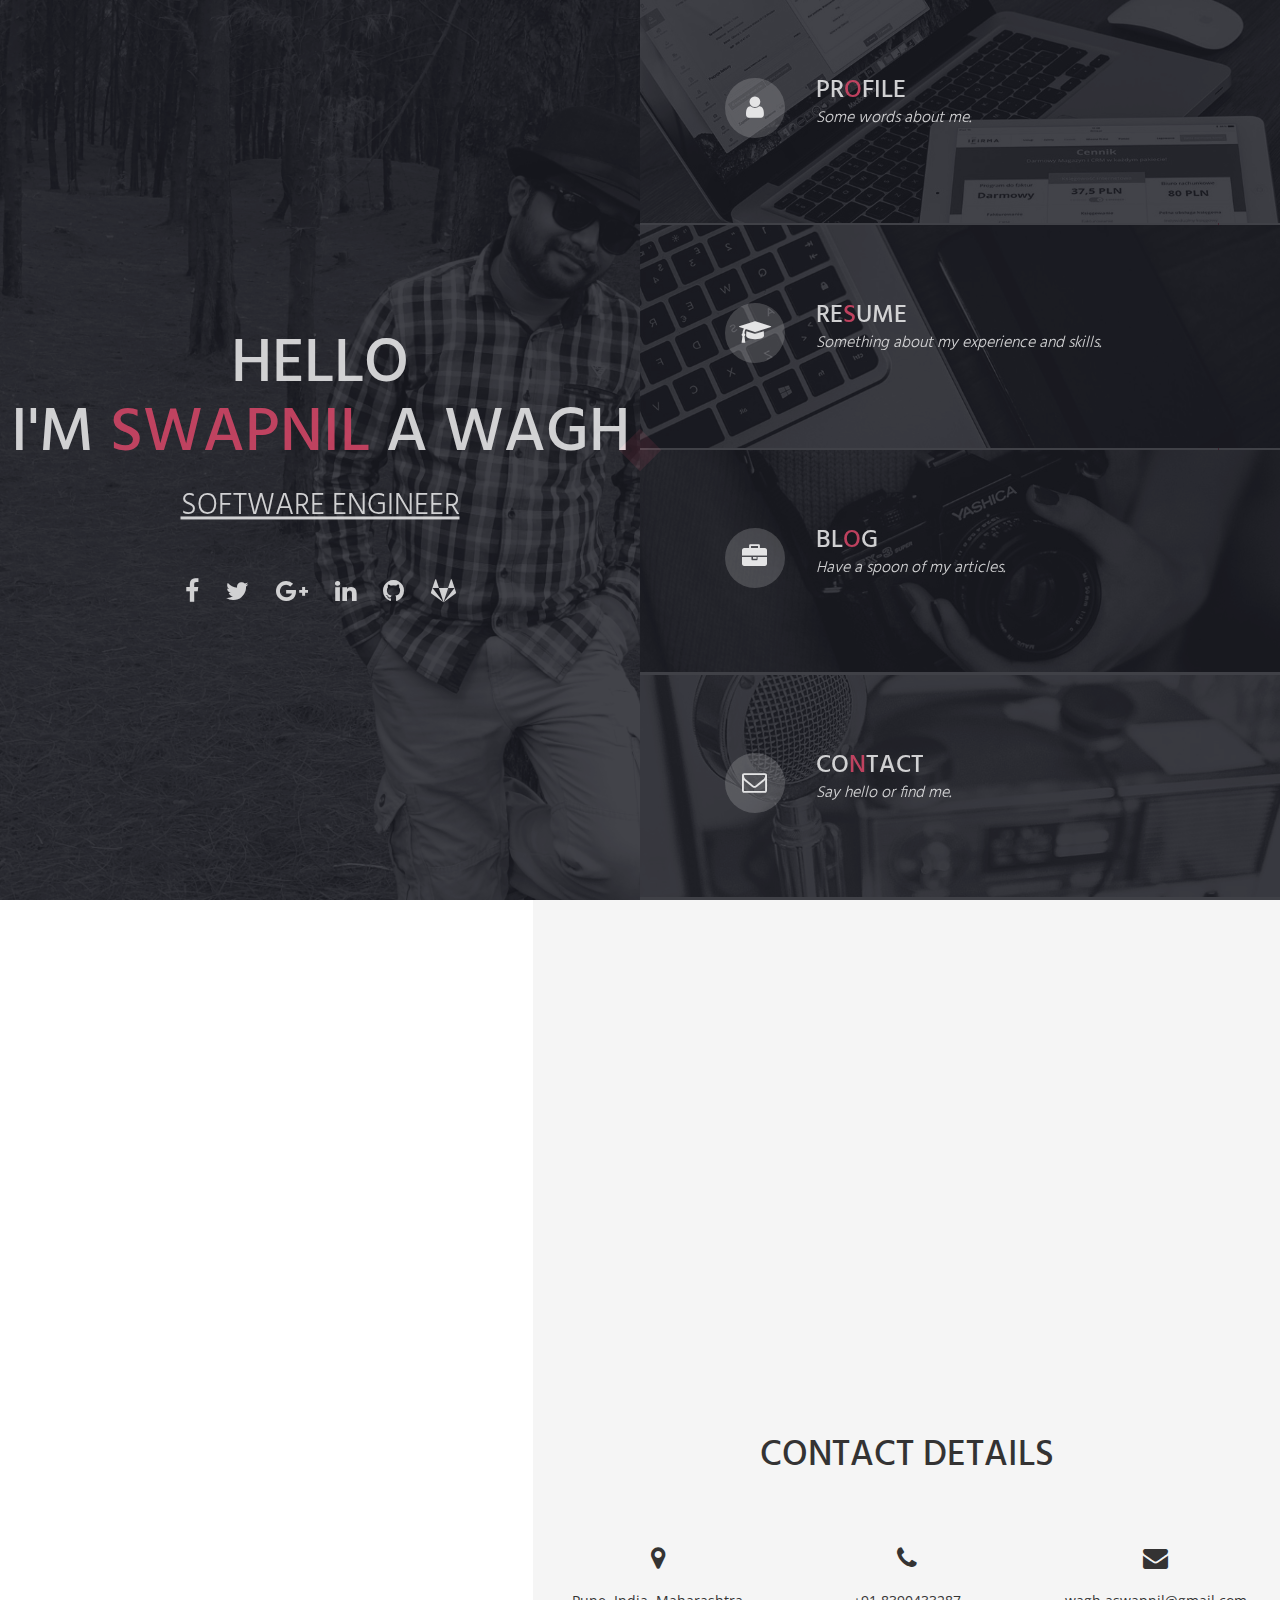
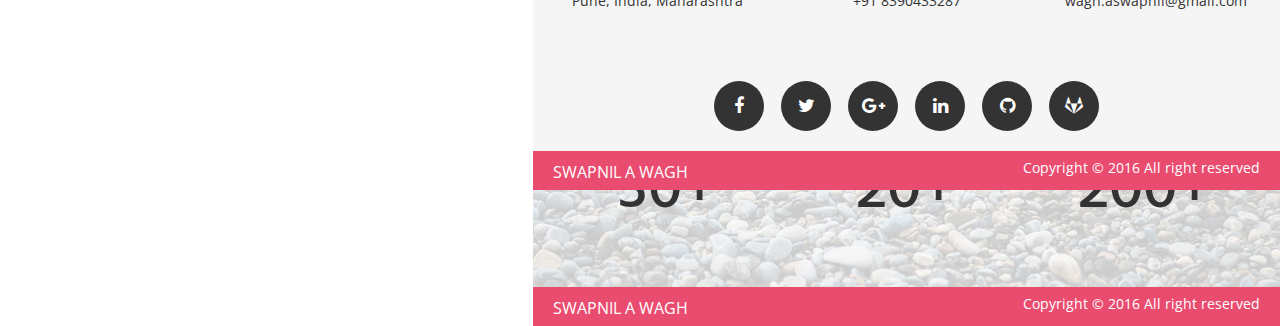
<file: index.html>
<!doctype html>
<html lang="en" class="no-js">
<head>
    
    <!--===============
    1 ) Head Section
    ================-->
    
    <meta charset="UTF-8">
    <meta http-equiv="X-UA-Compatible" content="IE=edge">
    <meta name="viewport" content="width=device-width, initial-scale=1, maximum-scale=1, user-scalable=no;">
    <title>Swapnil A Wagh</title>
    
    <!--( a ) Fav Icon -->
    
    <link rel="icon" href="images/icon/fav_icon.gif">
    
    <!--( b ) CSS Stylesheets -->
    
        <!-- Bootstrap -->
    <link type="text/css" rel="stylesheet" href="bootstrap/css/bootstrap.min.css">
    
        <!-- Library -->
    
    <link type="text/css" rel="stylesheet" href="https://maxcdn.bootstrapcdn.com/font-awesome/4.6.3/css/font-awesome.min.css">
    <link type="text/css" rel="stylesheet" href="library/popup/popup.css">
    <link type="text/css" rel="stylesheet" href="library/owl-carousel/owl.carousel.css">
    <link type="text/css" rel="stylesheet" href="library/owl-carousel/owl.theme.css">
        
        <!-- STYLE Sheets -->
    
    <link type="text/css" rel="stylesheet" href="css/style.red.css">
    <link type="text/css" rel="stylesheet" href="css/responsive.css">
    
    <!--( c ) Javascript For Browser Support Issues -->
    
    <script type="text/javascript" src="library/modernizr/modernizr.js"></script>
    <!--[if lt IE 9]>
    <script src="https://oss.maxcdn.com/html5shiv/3.7.2/html5shiv.min.js"></script>
    <script src="https://oss.maxcdn.com/respond/1.4.2/respond.min.js"></script>
    <![endif]-->
    
</head>
<body>
    
    <!--===========
    2 ) Preloader
    ============-->
    
    <div id="preloader">
        <div class="loader">
            <span></span>
            <span></span>
            <span></span>
            <span></span>
        </div>
    </div>
    
    <!--=========
    3 ) Homepage
    ==========-->
    
    <div class="home-page">
        
        <!--( a ) Introduction -->
        
        <div class="introduction">
            <img alt="" src="images/home_dp_new.jpg">
            <div class="mask">
            </div>
            <div class="intro-content">
                <h1>HELLO<br>
                I'M <span>SWAPNIL</span> A WAGH</h1>
                <h2>SOFTWARE ENGINEER</h2>
                <p class="social-media hidden-xs">
                    <a href="https://facebook.com/meswapnilwagh" class="fa fa-facebook" data-toggle="tooltip" title="Facebook"></a>
                    <a href="https://twitter.com/meswapnilwagh" class="fa fa-twitter" data-toggle="tooltip" title="Twitter"></a>
                    <a href="https://plus.google.com/u/0/+SwapnilWaghme" class="fa fa-google-plus" data-toggle="tooltip" title="Google+"></a>
                    <a href="https://in.linkedin.com/in/swapnilwagh" class="fa fa-linkedin" data-toggle="tooltip" title="Linkedin"></a>
                    <a href="https://github.com/meswapnilwagh" class="fa fa-github" data-toggle="tooltip" title="Github"></a>
                    <a href="https://gitlab.com/u/meswapnilwagh" class="fa fa-gitlab" data-toggle="tooltip" title="GitLab"></a>
                    <!-- <a href="index.html#" class="fa fa-instagram" data-toggle="tooltip" title="Instagram"></a> -->
                </p>
                
                <!-- Social Media Icons [ END ] -->
                
            </div>
        </div>
        
        <!-- ( b ) Navigation Menu -->
        
        <div class="menu">
            <div class="profile-btn">
                <img alt="" src="images/menu/profile_btn.jpg">
                <div class="mask">
                </div>
                <div class="heading col-xs-11 col-xs-offset-1">
                    <div class="col-xs-2 hidden-xs">
                        <i class="fa fa-user"></i>
                    </div>
                    <div class="col-sm-10">
                        <h2>PR<span>O</span>FILE</h2>
                        <h3>Some words about me.</h3>
                    </div>
                </div>
            </div>
            
            <!-- Single Navigation Menu Button [ END ]  -->
            
            <div class="resume-btn">
                <img alt="" src="images/menu/resume_btn.jpg">
                <div class="mask">
                </div>
                <div class="heading col-xs-11 col-xs-offset-1">
                    <div class="col-xs-2 hidden-xs">
                        <i class="fa fa-graduation-cap"></i>
                    </div>
                    <div class="col-sm-10">
                        <h2>RE<span>S</span>UME</h2>
                        <h3>Something about my experience and skills.</h3>
                    </div>
                </div>
            </div>
            
            <!-- Single Navigation Menu Button [ END ]  -->
            
            <div class="portfolio-btn">
                <img alt="" src="images/menu/portfolio_btn.jpg">
                <div class="mask">
                </div>
                <div class="heading col-xs-11 col-xs-offset-1">
                    <div class="col-xs-2 hidden-xs">
                        <i class="fa fa-briefcase"></i>
                    </div>
                    <div class="col-sm-10">
                        <h2>BL<span>O</span>G</h2>
                        <h3>Have a spoon of my articles.</h3>
                    </div>
                </div>
            </div>
            
            <!-- Single Navigation Menu Button [ END ]  -->
            
            <div class="contact-btn">
                <img alt="" src="images/menu/contact_btn.jpg">
                <div class="mask">
                </div>
                <div class="heading col-xs-11 col-xs-offset-1">
                    <div class="col-xs-2 hidden-xs">
                        <i class="fa fa-envelope-o"></i>
                    </div>
                    <div class="col-sm-10">
                        <h2>CO<span>N</span>TACT</h2>
                        <h3>Say hello or find me.</h3>
                    </div>
                </div>
            </div>
            
            <!-- Single Navigation Menu Button [ END ]  -->
            
        </div>
    </div>
    
    <!--=============
    4 ) Close Button
    ==============-->
    
    <div class="close-btn"></div>
    
    <!--=============
    5 ) Profile Page
    ==============-->
    
    <div class="profile-page">
        
        <!--( a ) Profile Page Fixed Image Portion -->
        
        <div class="image-container col-md-5 col-sm-12">
            <div class="mask">
            </div>
            <div class="main-heading">
                <h1>PR<span>O</span>FILE</h1>
            </div>
        </div>
        
        <!--( b ) Profile Page Content -->
        
        <div class="content-container col-md-7 col-sm-12">
            
            <!--( A ) Story of Glory -->
            
            <div class="story clearfix">
                <h2 class="small-heading">STORY OF GLORY</h2>
                <div class="col-lg-11 col-lg-offset-1">
                    <div class="story-content clearfix">
                        <img alt="" src="images/dp.jpg" class="col-xs-offset-1 col-sm-offset-0 col-sm-4 col-xs-10">
                        <div class="col-sm-8 col-xs-12">
                            <h3></h3>
                            <p>
                                 I am Swapnil A Wagh based in Pune, studied Master of Computer Application. Have 5+ Yrs exp in Odoo Development and Amazon Web Services. Working as AWS Analyst @ Varian Medical System.
                            </p>
                            <p>
                                 I’m a technology enthusiast and always eager to learn new and exciting technologies. I’m constantly looking for innovative solutions to age-old problems that push the limits of what we conceive to be possible. I have a keen interest in Linux and Open Source and I virtually live by Linux.
                            </p>
                            <p>
                                I’m always looking for ways to live the life to my full potential by constantly learning new things to improve myself. I’m a strong believer in sharing the knowledge with others. You can visit my blog at OpenSoureHolic.
                            </p>
                            <a href="index.html#" class="hire-me">Hire Me</a>
                            <a href="index.html#">Download Resume</a>
                        </div>
                    </div>
                </div>
            </div>
            
            <!--( B ) What Can I Do -->
            
            <div class="services-container clearfix">
                <h2 class="small-heading">WHAT CAN I DO?</h2>
                <div class="services col-lg-4 col-md-6 col-sm-4">
                    <i class="fa fa-opera"></i>
                    <h3>Odoo Development</h3>
                    <p>
                        Odoo module development and service. Strong capability of understanding Business requirements and customize the each module’s such as Point Of sale, CRM etc. 
                    </p>
                </div>
                
                <!-- Single Service Item [ END ]  -->
                
                <div class="services col-lg-4 col-md-6 col-sm-4">
                    <i class="fa fa-cloud"></i>
                    <h3>Amazon Web Services</h3>
                    <p>
                        Deploying web apps on AWS cloud with High Avability. Setting cloud infrasture.
                    </p>
                </div>
                
                <!-- Single Service Item [ END ]  -->
                
                <div class="services col-lg-4 col-md-6 col-sm-4">
                    <i class="fa fa-code"></i>
                    <h3>WEB DEVELOPMENT</h3>
                    <p>
                        Develop website using pure HTML and CSS. Site deployment on LAMP stack. 
                    </p>
                </div>
                
                <!-- Single Service Item [ END ]  -->
                
                <div class="services col-lg-4 col-md-6 col-sm-4">
                    
                </div>
                
                <!-- Single Service Item [ END ]  -->

                <div class="services col-lg-4 col-md-6 col-sm-4">
                    <i class="fa fa-pencil"></i>
                    <h3>Blogging</h3>
                    <p>
                        Writing technical geek and tricks article. Write artile under <a href="https://opensourceholic.com" style="color:inherit; text-decoration:none;">OpenSourceHolic</a> roof.
                    </p>
                </div>
                
                <!-- Single Service Item [ END ]  -->
                
                <div class="services col-lg-4 col-md-6 col-sm-4">
                    
                </div>
                
                <!-- Single Service Item [ END ]  -->
                
            </div>
            
            <!--( C ) Some Facts -->
            
            <div class="facts clearfix">
                <div class="col-xs-4">
                    <h3>PROJECTS DONE</h3>
                    <h1>30+</h1>
                </div>
                <div class="col-xs-4">
                    <h3>ODOO MODULES</h3>
                    <h1>20+</h1>
                </div>
                <div class="col-xs-4">
                    <h3>COFFEE CUPS</h3>
                    <h1>200+</h1>
                </div>
            </div>
            
            <!--( D ) Footer -->
            
            <div class="footer clearfix">
                <a href="/">SWAPNIL A WAGH</a>
                <p>
                    Copyright © 2016 All right reserved
                </p>
            </div>
        </div>
    </div>
    
    <!--=============
    6 ) Resume Page
    ===============-->
    
    <div class="resume-page">
        
        <!--( a ) Resume Page Fixed Image Portion -->
        
        <div class="image-container col-md-5 col-sm-12">
            <div class="mask">
            </div>
            <div class="main-heading">
                <h1>RE<span>S</span>UME</h1>
            </div>
        </div>
        
        <!--( b ) Resume Page Content -->
        
        <div class="content-container col-md-7 col-sm-12">
            
            <!--( A ) Education Section -->
            
            <div class="education clearfix">
                <h2 class="small-heading">EDUCATION</h2>
                
                <div class="education-container col-lg-10 col-lg-offset-1 col-md-12 col-md-offset-0 col-sm-10 col-sm-offset-1">
                    <div class="item">
                        <div class="bullet hidden-xs">
                        </div>
                        <div class="education-content">
                            <h3>Master's Degree in Computer Application from Amravati University <span> / Jun 2008 - Apr 2011</span></h3>
                            <p>
                                
                            </p>
                        </div>
                    </div>
                    
                    <!-- Single Education Item [ END ] -->
                    
                    <div class="item">
                        <div class="bullet hidden-xs">
                        </div>
                        <div class="education-content">
                            <h3>Bachelor's Degree of Science in Computer Stream from Amravati University <span> / Jun 2004 - March 2007</span></h3>
                            <p>
                                
                            </p>
                        </div>
                    </div>
                    
                    <!-- Single Education Item [ END ] -->
                    
                    <!-- <div class="item">
                        <div class="bullet hidden-xs">
                        </div>
                        <div class="education-content">
                            <h3>University of Graphics<span> / October 2009 - March 2011</span></h3>
                            <p>
                                Maecenas hendrerit euismod lorem, vitae mollis odio consectetur a. Aliquam at viverra nunc. Fusce neque lectus, vehicula eget lectus ac, consequat mollis erat. Sed sed interdum nisl. Nulla maximus odio vitae turpis rhoncus tempus. Donec vel elit quis metus rutrum.
                            </p>
                        </div>
                    </div> -->
                    
                    <!-- Single Education Item [ END ] -->
                    
                </div>
            </div>
            
            <!--( B ) Experience Section -->
            
            <div class="experience clearfix">
                <h2 class="small-heading">EXPERIENCE</h2>
                <div class="experience-container col-lg-10 col-lg-offset-1 col-md-12 col-md-offset-0 col-sm-10 col-sm-offset-1">
                    <div class="item">
                        <div class="bullet hidden-xs">
                        </div>
                        <div class="experience-content">
                            <h3>Enterprisewide Programmer Analyst<span> / May 2016 - Till Date<br>
                            Varian Medical System</span></h3>
                            <p>
                                Working as Enterprisewide Programmer Analyst, primary focus on AWS cloud infrastructure managment and web development.
                            </p>
                        </div>
                    </div>
                    
                    <!-- Single Experience Item [ END ] -->
                    
                    <div class="item">
                        <div class="bullet hidden-xs">
                        </div>
                        <div class="experience-content">
                            <h3>Lead Engineer<span> / Aug 2011 - Apr 2016<br>
                            Pragmatic Techsoft Pvt. Ltd.</span></h3>
                            <p>
                                Worked as Odoo developer almost for 5 Yrs, develop number of module as per different bussiness requirment. Develop module for Retail, Hotel and Restaurant Industries. Responsible for developing Odoo SaaS kit product. 
                            </p>
                        </div>
                    </div>
                    
                    <!-- Single Experience Item [ END ] -->
                    
                    
                    
                </div>
            </div>
            
            <!--( C ) Skills Section -->
            
            <div class="skills clearfix">
                <h2 class="small-heading">SKILLS</h2>
                <div class="clearfix">
                    <div class="skill-container col-sm-4">
                        <h3>Odoo</h3>
                        <div class="skill" data-percent="80">
                            <span>80%</span>
                        </div>
                    </div>
                    
                    <!-- Single Skills Item [ END ] -->
                    
                    <div class="skill-container col-sm-4">
                        <h3>Python</h3>
                        <div class="skill" data-percent="75">
                            <span>75%</span>
                        </div>
                    </div>
                    
                    <!-- Single Skills Item [ END ] -->
                    
                    <div class="skill-container col-sm-4">
                        <h3>Amazon Web Services</h3>
                        <div class="skill" data-percent="80">
                            <span>80%</span>
                        </div>
                    </div>
                    
                    <!-- Single Skills Item [ END ] -->
                    
                    <div class="skill-container col-sm-4">
                        <h3>Linux</h3>
                        <div class="skill" data-percent="85">
                            <span>85%</span>
                        </div>
                    </div>
                    
                    <!-- Single Skills Item [ END ] -->
                    
                    <div class="skill-container col-sm-4">
                        <h3>Web Development</h3>
                        <div class="skill" data-percent="70">
                            <span>70%</span>
                        </div>
                    </div>
                    
                    <!-- Single Skills Item [ END ] -->
                    
                    <div class="skill-container col-sm-4">
                        <h3>Coding</h3>
                        <div class="skill" data-percent="85">
                            <span>85%</span>
                        </div>
                    </div>
                    
                    <!-- Single Skills Item [ END ] -->
                    
                </div>
            </div>
            
            <!--( C ) Footer Section -->
            
            <div class="footer clearfix">
                <a href="index.html#">SWAPNIL A WAGH</a>
                <p>
                    Copyright © 2016 All right reserved
                </p>
            </div>
        </div>
    </div>
    
    <!--===============
    7 ) Portfolio Page
    ================-->
    
    <div class="portfolio-page">
        
        <!--( a ) Portfolio Page Fixed Image Portion -->
        
        <div class="image-container col-md-5 col-sm-12">
            <div class="mask">
            </div>
            <div class="main-heading">
                <h1>BL<span>O</span>G</h1>
            </div>
        </div>
        
        <!--( b ) Portfolio Page Content -->
        
        <div class="content-container col-md-7 col-sm-12">
            
            <!--( A ) Portfolio -->
            
            <div class="portfolio">
                <h2 class="small-heading">BLOG</h2>
                <div class="project-container">
                    
                    <!-- <div class="project-controls">
                        <button class="filter" data-filter="all">All</button>
                        <button class="filter" data-filter=".graphic-design">Graphic Design</button>
                        <button class="filter" data-filter=".web-design">Web Designs</button>
                        <button class="filter" data-filter=".app-development">App Development</button>
                    </div> -->
                    
                    <!-- Portfolio Control Buttons [ END ] -->
                    
                    <div class="projet-items clearfix" id="projects">
                        
                        <!-- Portfolio Image -->
                        
                        <div class="col-lg-4 col-md-6 col-sm-4 col-xs-6 mix graphic-design">
                            <div class="project">
                                <img src="images/portfolio/thumbs/blog_1.jpg" alt="">
                                <div class="ovrly">
                                </div>
                                <div class="buttons">
                                    <a target="_new" href="https://opensourceholic.com/2015/10/30/how-to-replace-a-lost-key-pair-with-new-one-on-an-ec2-instance/" class="fa fa-link"></a>
                                    <a href="#portfolio-1" class="fa fa-search show-popup"></a>
                                </div>
                            </div>
                        </div>
                        
                        <!-- Popup Content -->
                        
                        <div class="pop-up-box" id="portfolio-1">
                            <img alt="" src="images/portfolio/blog_1.jpg" class=" hidden-xs">
                            <div class="popup-content">
                                <h3>HOW To REPLACE LOST KEY PAIR IN EC2</h3>
                                <p>
                                    Access to Amazon EC2 instances specially the Linux instances are always protected by a private key pair. Private key is only the way to get access to the instance, what if you lost the key? Is your servers lost in black hole? Thankfully nothing is lost you still can access your server, let me show you how can you solve this problem.
                                </p>
                                <a href="https://opensourceholic.com/2015/10/30/how-to-replace-a-lost-key-pair-with-new-one-on-an-ec2-instance/">READ MORE</a>
                            </div>
                        </div>
                        
                        <!-- Single Portfolio Item [ END ] -->
                        
                        
                        
                        <!-- Portfolio Image -->
                        
                        <div class="col-lg-4 col-md-6 col-sm-4 col-xs-6 mix web-design">
                            <div class="project">
                                <img src="images/portfolio/thumbs/blog_2.jpg" alt="">
                                <div class="ovrly">
                                </div>
                                <div class="buttons">
                                    <a href="https://opensourceholic.com/2015/05/13/how-to-password-protect-a-website-or-web-subdirectory-with-htaccess-htpasswd/" class="fa fa-link"></a>
                                    <a href="#portfolio-2" class="fa fa-search show-popup"></a>
                                </div>
                            </div>
                        </div>
                        
                        <!-- Popup Content -->
                        
                        <div class="pop-up-box" id="portfolio-2">
                            <img alt="" src="images/portfolio/blog_2.jpg" class=" hidden-xs">
                            <div class="popup-content">
                                <h3>HOW TO PASSWORD PROTECT A WEBSITE</h3>
                                <p>
                                    Working on a website that you need others to see, but not the whole world? Password protecting a website (or a sub directory within a website). Protecting files on your website from unauthorized users can be very important. You can use PHP or any language to listen for login authorization information on each page, but that doesn’t protect your images, documents, and other media and it is not proper way to do so. That’s why I’ve found the new method of protecting files and directories the most reliable and is actually a pretty easy thing to do.
                                </p>
                                <a href="https://opensourceholic.com/2015/05/13/how-to-password-protect-a-website-or-web-subdirectory-with-htaccess-htpasswd/">READ MORE</a>
                            </div>
                        </div>
                        
                        <!-- Single Portfolio Item [ END ] -->
                        
                        
                        
                        <!-- Portfolio Image -->
                        
                        <div class="col-lg-4 col-md-6 col-sm-4 col-xs-6 mix app-development">
                            <div class="project">
                                <img src="images/portfolio/thumbs/blog_3.jpg" alt="">
                                <div class="ovrly">
                                </div>
                                <div class="buttons">
                                    <a href="https://opensourceholic.com/2014/10/29/how-to-install-odoo-v8-on-ubuntu-vps-server/" class="fa fa-link"></a>
                                    <a href="#portfolio-3" class="fa fa-search show-popup"></a>
                                </div>
                            </div>
                        </div>
                        
                        <!-- Popup Content -->
                        
                        <div class="pop-up-box" id="portfolio-3">
                            <img alt="" src="images/portfolio/blog_3.jpg" class=" hidden-xs">
                            <div class="popup-content">
                                <h3>HOW TO INSTALL ODOO V8 ON UBUNTU</h3>
                                <p>
                                    Odoo V8 is a major upgrade. With Odoo V8 OpenERP is moving into new territories, beyond ERP. Odoo V8 released an open source CMS, a disruptive eCommerce and a Business Intelligence.
                                </p>
                                <a href="https://opensourceholic.com/2014/10/29/how-to-install-odoo-v8-on-ubuntu-vps-server/">READ MORE</a>
                            </div>
                        </div>
                        
                        <!-- Single Portfolio Item [ END ] -->
                        
                        
                        
                        <!-- Portfolio Image -->
                        
                        <div class="col-lg-4 col-md-6 col-sm-4 col-xs-6 mix graphic-design">
                            <div class="project">
                                <img src="images/portfolio/thumbs/blog_4.jpg" alt="">
                                <div class="ovrly">
                                </div>
                                <div class="buttons">
                                    <a href="http://opensourceholic.com/2014/07/26/how-to-install-and-configure-varnish-to-run-with-apache2-on-ubuntu-server/" class="fa fa-link"></a>
                                    <a href="#portfolio-4" class="fa fa-search show-popup"></a>
                                </div>
                            </div>
                        </div>
                        
                        <!-- Popup Content -->
                        
                        <div class="pop-up-box" id="portfolio-4">
                            <img alt="" src="images/portfolio/blog_4.jpg" class=" hidden-xs">
                            <div class="popup-content">
                                <h3>HOW TO INSTALL AND CONFIGURE VARNISH</h3>
                                <p>
                                    Varnish Cache is a web application accelerator also known as a caching HTTP reverse proxy. You install it in front of any server that speaks HTTP.
                                </p>
                                <a href="http://opensourceholic.com/2014/07/26/how-to-install-and-configure-varnish-to-run-with-apache2-on-ubuntu-server/">READ MORE</a>
                            </div>
                        </div>
                        
                        <!-- Single Portfolio Item [ END ] -->
                        
                        
                        
                        <!-- Portfolio Image -->
                        
                        <div class="col-lg-4 col-md-6 col-sm-4 col-xs-6 mix web-design">
                            <div class="project">
                                <img src="images/portfolio/thumbs/blog_5.jpg" alt="">
                                <div class="ovrly">
                                </div>
                                <div class="buttons">
                                    <a href="http://opensourceholic.com/2014/06/10/how-to-set-up-virtual-hosts-in-apache-web-server-on-ubuntu-12-04-lts/" class="fa fa-link"></a>
                                    <a href="#portfolio-5" class="fa fa-search show-popup"></a>
                                </div>
                            </div>
                        </div>
                        
                        <!-- Popup Content -->
                        
                        <div class="pop-up-box" id="portfolio-5">
                            <img alt="" src="images/portfolio/blog_5.jpg" class=" hidden-xs">
                            <div class="popup-content">
                                <h3>HOW TO SET UP VIRTUAL HOSTS IN APACHE</h3>
                                <p>
                                    Apache is the widely used web server on Linux systems. Web server are used to server web content requested by client computer on Internet.
                                </p>
                                <a href="http://opensourceholic.com/2014/06/10/how-to-set-up-virtual-hosts-in-apache-web-server-on-ubuntu-12-04-lts/">READ MORE</a>
                            </div>
                        </div>
                        
                        <!-- Single Portfolio Item [ END ] -->
                        
                        
                        
                        <!-- Portfolio Image -->
                        
                        <div class="col-lg-4 col-md-6 col-sm-4 col-xs-6 mix app-development">
                            <div class="project">
                                <img src="images/portfolio/thumbs/blog_6.jpg" alt="">
                                <div class="ovrly">
                                </div>
                                <div class="buttons">
                                    <a href="http://opensourceholic.com/2014/05/31/how-to-generate-and-install-ssl-certificate-in-apache-web-server-on-ubuntu-linux-servers/" class="fa fa-link"></a>
                                    <a href="#portfolio-6" class="fa fa-search show-popup"></a>
                                </div>
                            </div>
                        </div>
                        
                        <!-- Popup Content -->
                        
                        <div class="pop-up-box" id="portfolio-6">
                            <img alt="" src="images/portfolio/blog_6.jpg" class=" hidden-xs">
                            <div class="popup-content">
                                <h3>HOW TO GENERATE AND INSTALL SSL</h3>
                                <p>
                                    SSL, Secure Socket Layer is a protocol created in order to place normal traffic between server and client in encrypted and protected wrapper.....
                                </p>
                                <a href="http://opensourceholic.com/2014/05/31/how-to-generate-and-install-ssl-certificate-in-apache-web-server-on-ubuntu-linux-servers/">READ MORE</a>
                            </div>
                        </div>
                        
                        <!-- Single Portfolio Item [ END ] -->
                        
                        
                        
                        <!-- Portfolio Image -->
                        
                        <div class="col-lg-4 col-md-6 col-sm-4 col-xs-6 mix web-design">
                            <div class="project">
                                <img src="images/portfolio/thumbs/blog_7.jpg" alt="">
                                <div class="ovrly">
                                </div>
                                <div class="buttons">
                                    <a href="http://opensourceholic.com/2014/05/26/password-less-login-to-ubuntu-linux-using-ssh-keygen-rsa-key/" class="fa fa-link"></a>
                                    <a href="#portfolio-7" class="fa fa-search show-popup"></a>
                                </div>
                            </div>
                        </div>
                        
                        <!-- Popup Content -->
                        
                        <div class="pop-up-box" id="portfolio-7">
                            <img alt="" src="images/portfolio/blog_7.jpg" class=" hidden-xs">
                            <div class="popup-content">
                                <h3>HOW TO SETUP PASSWORD-LESS LOGIN</h3>
                                <p>
                                    One popular usage of SSH is to allow users to access a command shell on a remote computer for administrative purposes, normally TCP port 22 is used by it.
                                </p>
                                <a href="http://opensourceholic.com/2014/05/26/password-less-login-to-ubuntu-linux-using-ssh-keygen-rsa-key/">READ MORE</a>
                            </div>
                        </div>
                        
                        <!-- Single Portfolio Item [ END ] -->
                        
                        
                        
                        <!-- Portfolio Image -->
                        
                        <div class="col-lg-4 col-md-6 col-sm-4 col-xs-6 mix graphic-design">
                            <div class="project">
                                <img src="images/portfolio/thumbs/blog_8.jpg" alt="">
                                <div class="ovrly">
                                </div>
                                <div class="buttons">
                                    <a href="https://opensourceholic.com/2014/05/11/setup-ftp-account-on-amazon-ec2-using-pure-ftpd/" class="fa fa-link"></a>
                                    <a href="#portfolio-8" class="fa fa-search show-popup"></a>
                                </div>
                            </div>
                        </div>
                        
                        <!-- Popup Content -->
                        
                        <div class="pop-up-box" id="portfolio-8">
                            <img alt="" src="images/portfolio/blog_8.jpg" class=" hidden-xs">
                            <div class="popup-content">
                                <h3>HOW TO  SETUP FTP SERVER ON AMAZON EC2</h3>
                                <p>
                                    In past I tried to setup FTP on Amazon EC2 I personally face some problem in FTP server installation. I found the documentation is very fragmented and definitely lacking some information.
                                </p>
                                <a href="https://opensourceholic.com/2014/05/11/setup-ftp-account-on-amazon-ec2-using-pure-ftpd/">READ MORE</a>
                            </div>
                        </div>
                        
                        <!-- Single Portfolio Item [ END ] -->
                        
                        
                        
                        <!-- Portfolio Image -->
                        
                        <div class="col-lg-4 col-md-6 col-sm-4 col-xs-6 mix app-development">
                            <div class="project">
                                <img src="images/portfolio/thumbs/blog_9.jpg" alt="">
                                <div class="ovrly">
                                </div>
                                <div class="buttons">
                                    <a href="https://opensourceholic.com/2014/03/14/manage-remote-mysql-from-phpmyadmin/" class="fa fa-link"></a>
                                    <a href="#portfolio-9" class="fa fa-search show-popup"></a>
                                </div>
                            </div>
                        </div>
                        
                        <!-- Popup Content -->
                        
                        <div class="pop-up-box" id="portfolio-9">
                            <img alt="" src="images/portfolio/blog_9.jpg" class=" hidden-xs">
                            <div class="popup-content">
                                <h3>HOW TO MANAGE REMOTE MYSQL FROM PHPMYADMIN</h3>
                                <p>
                                    PHPMyAdmin supports the administration of multiple MySQL servers. You can access your remote MySQL databases from your localhost this need only few changes in PHPMyAdmin configuration.
                                </p>
                                <a href="https://opensourceholic.com/2014/03/14/manage-remote-mysql-from-phpmyadmin/">READ MORE</a>
                            </div>
                        </div>
                        
                        <!-- Single Portfolio Item [ END ] -->
                        
                        
                        
                        
                        
                    </div>
                </div>
            </div>
            
            <!--( B ) Testimonials Section -->
            
            <div class="testimonials clearfix">
                <h2 class="small-heading">VISIT</h2>
                <div class="testimonials-container col-sm-10 col-sm-offset-1">
                    <div class="owl-carousel">
                        <div>
                            <p>
                                <span ><a href="https://opensourceholic.com" style="color:white;text-decoration: none;"><h3>OPENSOURCEHOLIC</h3></a></span>
                            </p>
                        </div>
                        
                        <!-- Single Testimonial Item [ END ] -->
                        
                        <div>
                            <p>
                                <span ><a href="https://meswapnilwagh.github.io/odoo-reverse-proxy" style="color:white;text-decoration: none;"><h3>ODOO REVERSE-PROXY HOW TO</h3></a></span>
                            </p>
                        </div>
                        
                    </div>
                </div>
            </div>
            
            <!--( C ) Some Facts -->
            
            <div class="facts clearfix">
                <div class="col-xs-4">
                    <h3>PROJECTS DONE</h3>
                    <h1>30+</h1>
                </div>
                <div class="col-xs-4">
                    <h3>ODOO MODULES</h3>
                    <h1>20+</h1>
                </div>
                <div class="col-xs-4">
                    <h3>COFFEE CUPS</h3>
                    <h1>200+</h1>
                </div>
            </div>
            
            <!-- Footer -->
            
            <div class="footer clearfix">
                <a href="index.html#">SWAPNIL A WAGH</a>
                <p>
                    Copyright © 2016 All right reserved
                </p>
            </div>
        </div>
    </div>
    
    <!--==============
    8 ) Contact Page
    ===============-->
    
    <div class="contact-page">
        
        <!--( a ) Contact Page Fixed Image Portion -->
        
        <div class="image-container col-md-5 col-sm-12">
            <div class="mask">
            </div>
            <div class="main-heading">
                <h1>CO<span>N</span>TACT</h1>
            </div>
        </div>
        
        <!--( b ) Contact Page Content -->
        
        <div class="content-container col-md-7 col-sm-12">
            
            <!--( A ) Contact Form -->
            
            <div>
                <h2 class="small-heading">SAY HELLO!</h2>
                
                <div class="contact-form col-sm-11 clearfix">
                    
                    <form action="https://formspree.io/wagh.aswapnil@gmail.com" method="post">
                        <fieldset>
                            <div class="col-sm-12">
                                <input id="name" name="name" placeholder="Your Name*" type="text" value="">
                            </div>
                            
                            <!-- Name Field [ END ] -->
                            
                            <div class="col-sm-12">
                                <input id="email" name="email" placeholder="Your Email*" type="text" value="">
                            </div>
                            
                            <!-- Email Field [ END ] -->
                            
                            <div class="col-xs-12">
                                <textarea cols="5" id="message" name="message" placeholder="Your Message....*"></textarea>
                            </div>
                            
                            <!-- Message Field [ END ] -->
                            
                            <div class="col-xs-12">
                                <button class="submit active">SEND</button>
                            </div>
                            
                            <div class="error col-xs-12">
                                <h3></h3>
                            </div>
                            
                            <!-- Error Message [ END ] -->
                            
                            <div class="success col-xs-12">
                                <h3>Success! Your message was sent.</h3>
                            </div>
                            
                            <!-- Submit Button [ END ] -->
                            
                        </fieldset>
                    </form>
                    
                    <!-- Contact Form [ END ] -->
                    
                </div>
            </div>
            
            <!--( B ) Google Map -->
            
            <div class="google-map" id="google-map"></div>
            
            <!--( C ) Contact Details -->
            
            <div class="contact-details clearfix">
                <h2 class="small-heading">CONTACT DETAILS</h2>
                <div class="contact col-sm-4">
                    <p>
                        <i class="fa fa-map-marker"></i><br>
                         Pune, India, Maharashtra
                    </p>
                </div>
                
                    <!-- Single Contact Details Item [ END ] -->
                
                <div class="contact col-sm-4">
                    <p>
                        <i class="fa fa-phone"></i><br>
                         +91 8390433287
                    </p>
                </div>
                
                    <!-- Single Contact Details Item [ END ] -->
                
                <div class="contact col-sm-4">
                    <p>
                        <i class="fa fa-envelope"></i><br>
                         wagh.aswapnil@gmail.com
                    </p>
                </div>
                
                    <!-- Single Contact Details Item [ END ] -->

                <div class="col-xs-12 social-media">
                    <a href="https://facebook.com/meswapnilwagh" class="fa fa-facebook" data-toggle="tooltip" title="Facebook"></a>
                    <a href="https://twitter.com/meswapnilwagh" class="fa fa-twitter" data-toggle="tooltip" title="Twitter"></a>
                    <a href="https://plus.google.com/u/0/+SwapnilWaghme" class="fa fa-google-plus" data-toggle="tooltip" title="Google+"></a>
                    <a href="https://in.linkedin.com/in/swapnilwagh" class="fa fa-linkedin" data-toggle="tooltip" title="Linkedin"></a>
                    <a href="https://github.com/meswapnilwagh" class="fa fa-github" data-toggle="tooltip" title="Github"></a>
                    <a href="https://gitlab.com/u/meswapnilwagh" class="fa fa-gitlab" data-toggle="tooltip" title="GitLab"></a>
                </div>
                
                <!-- Social Media Icons [ END ] -->
                
            </div>
            
            <!-- ( D ) Footer -->
            
            <div class="footer clearfix">
                <a href="index.html#">SWAPNIL A WAGH</a>
                <p>
                    Copyright © 2016 All right reserved
                </p>
            </div>
        </div>
    </div>
    
    <!--============
    9 ) Javascript
    =============-->
    
    <script type="text/javascript" src="js/jquery-1.11.3.min.js"></script>
    <script type="text/javascript" src="bootstrap/js/bootstrap.min.js"></script>
    <script type="text/javascript" src="library/jquery-easing/jquery.easing.min.js"></script>
    <script type="text/javascript" src="library/easy-pie-charts/jquery.easypiechart.min.js"></script>
    <script type="text/javascript" src="library/mixitup/jquery.mixitup.min.js"></script>
    <script type="text/javascript" src="library/popup/jquery.popup.min.js"></script>
    <script type="text/javascript" src="library/owl-carousel/owl.carousel.min.js"></script>
    <script type="text/javascript" src="https://maps.google.com/maps/api/js?sensor=true"></script>
    <script type="text/javascript" src="library/gMap/jquery.gmap.min.js"></script>
    <script type="text/javascript" src="js/script.js"></script>
</body>
</html>
</file>
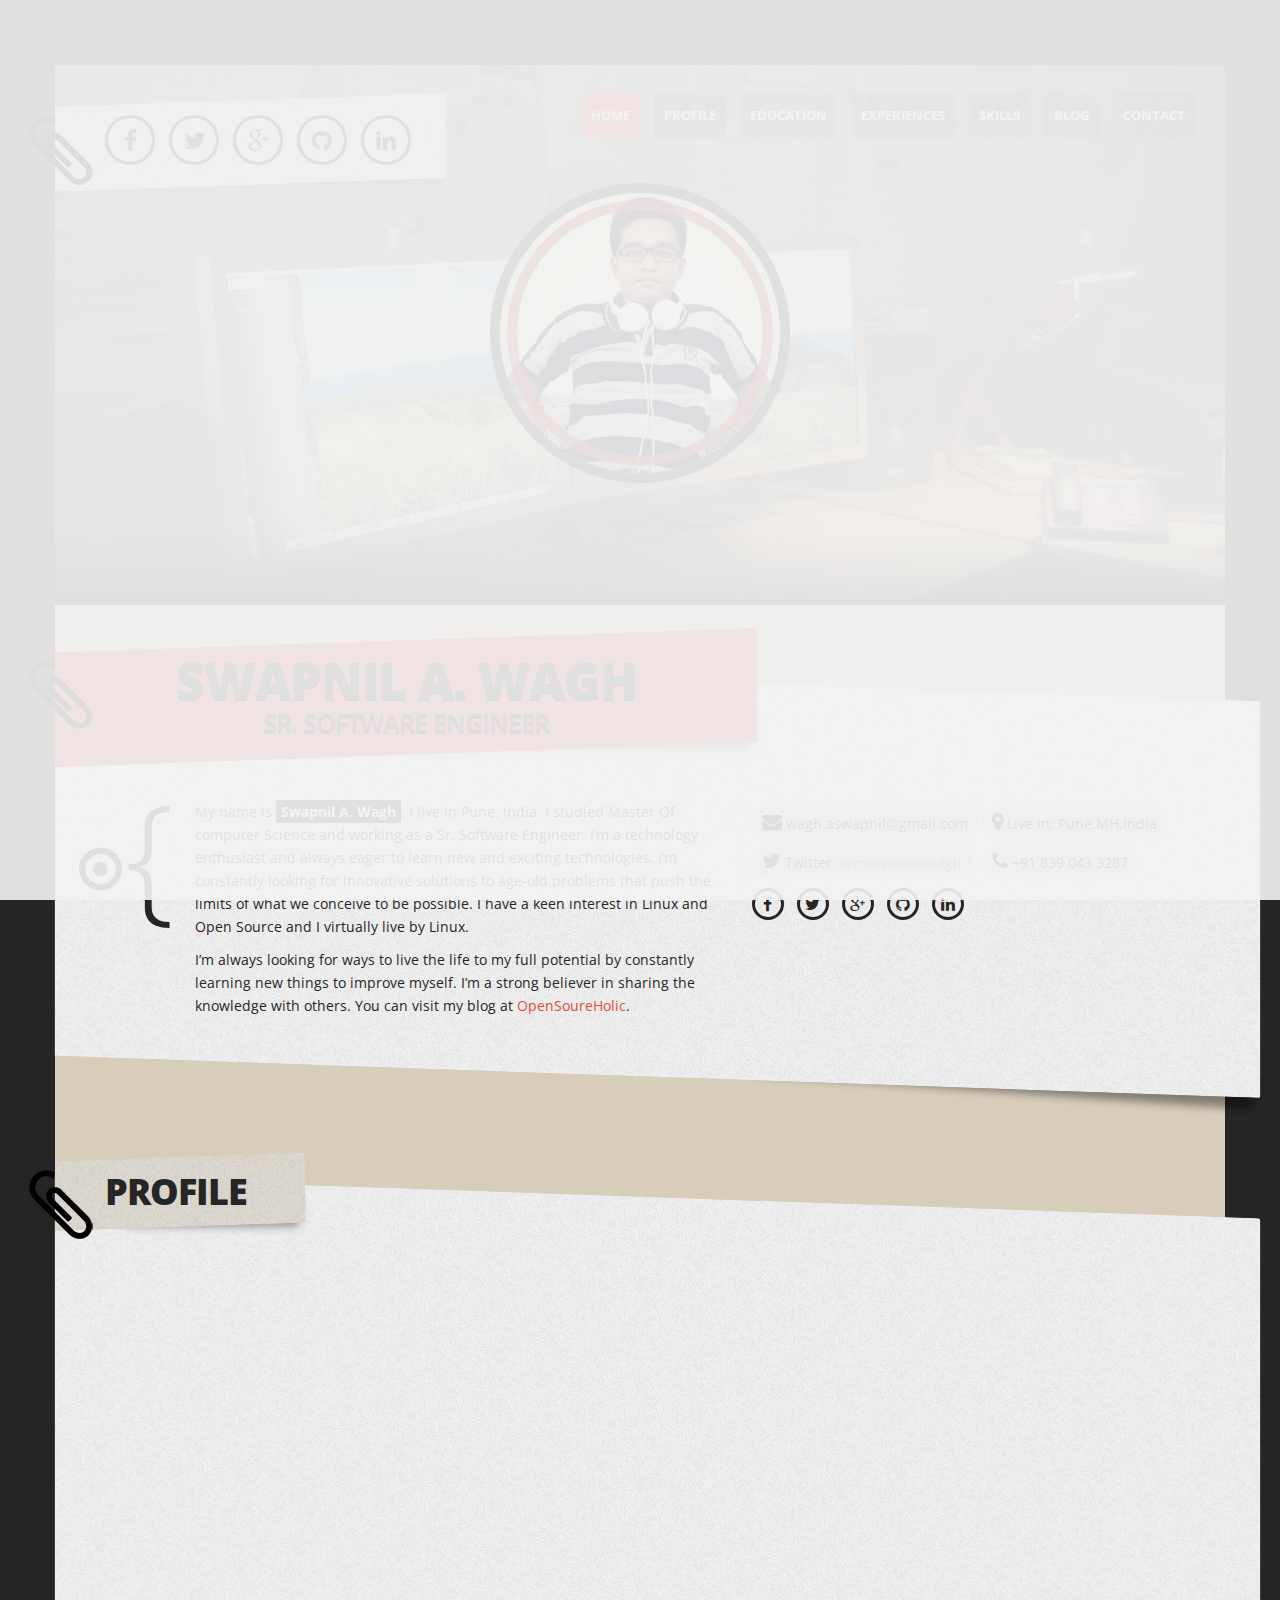
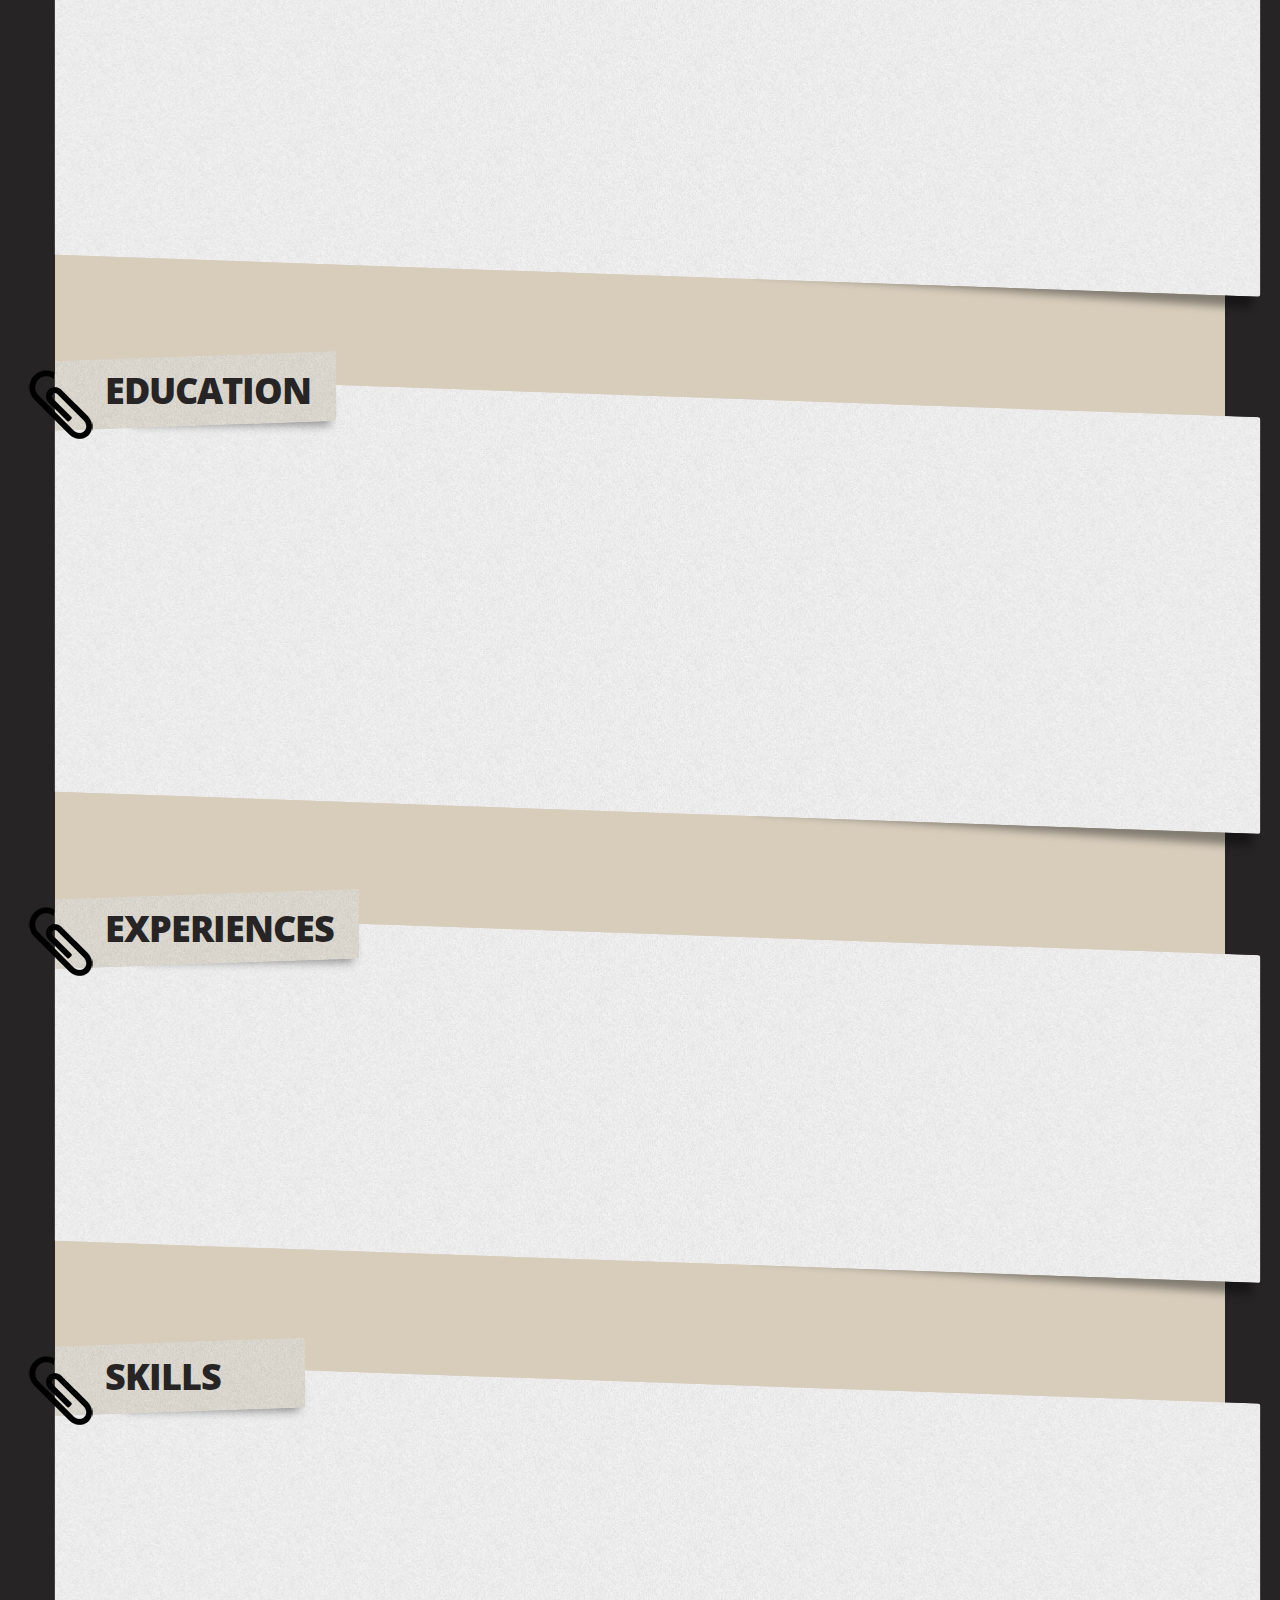
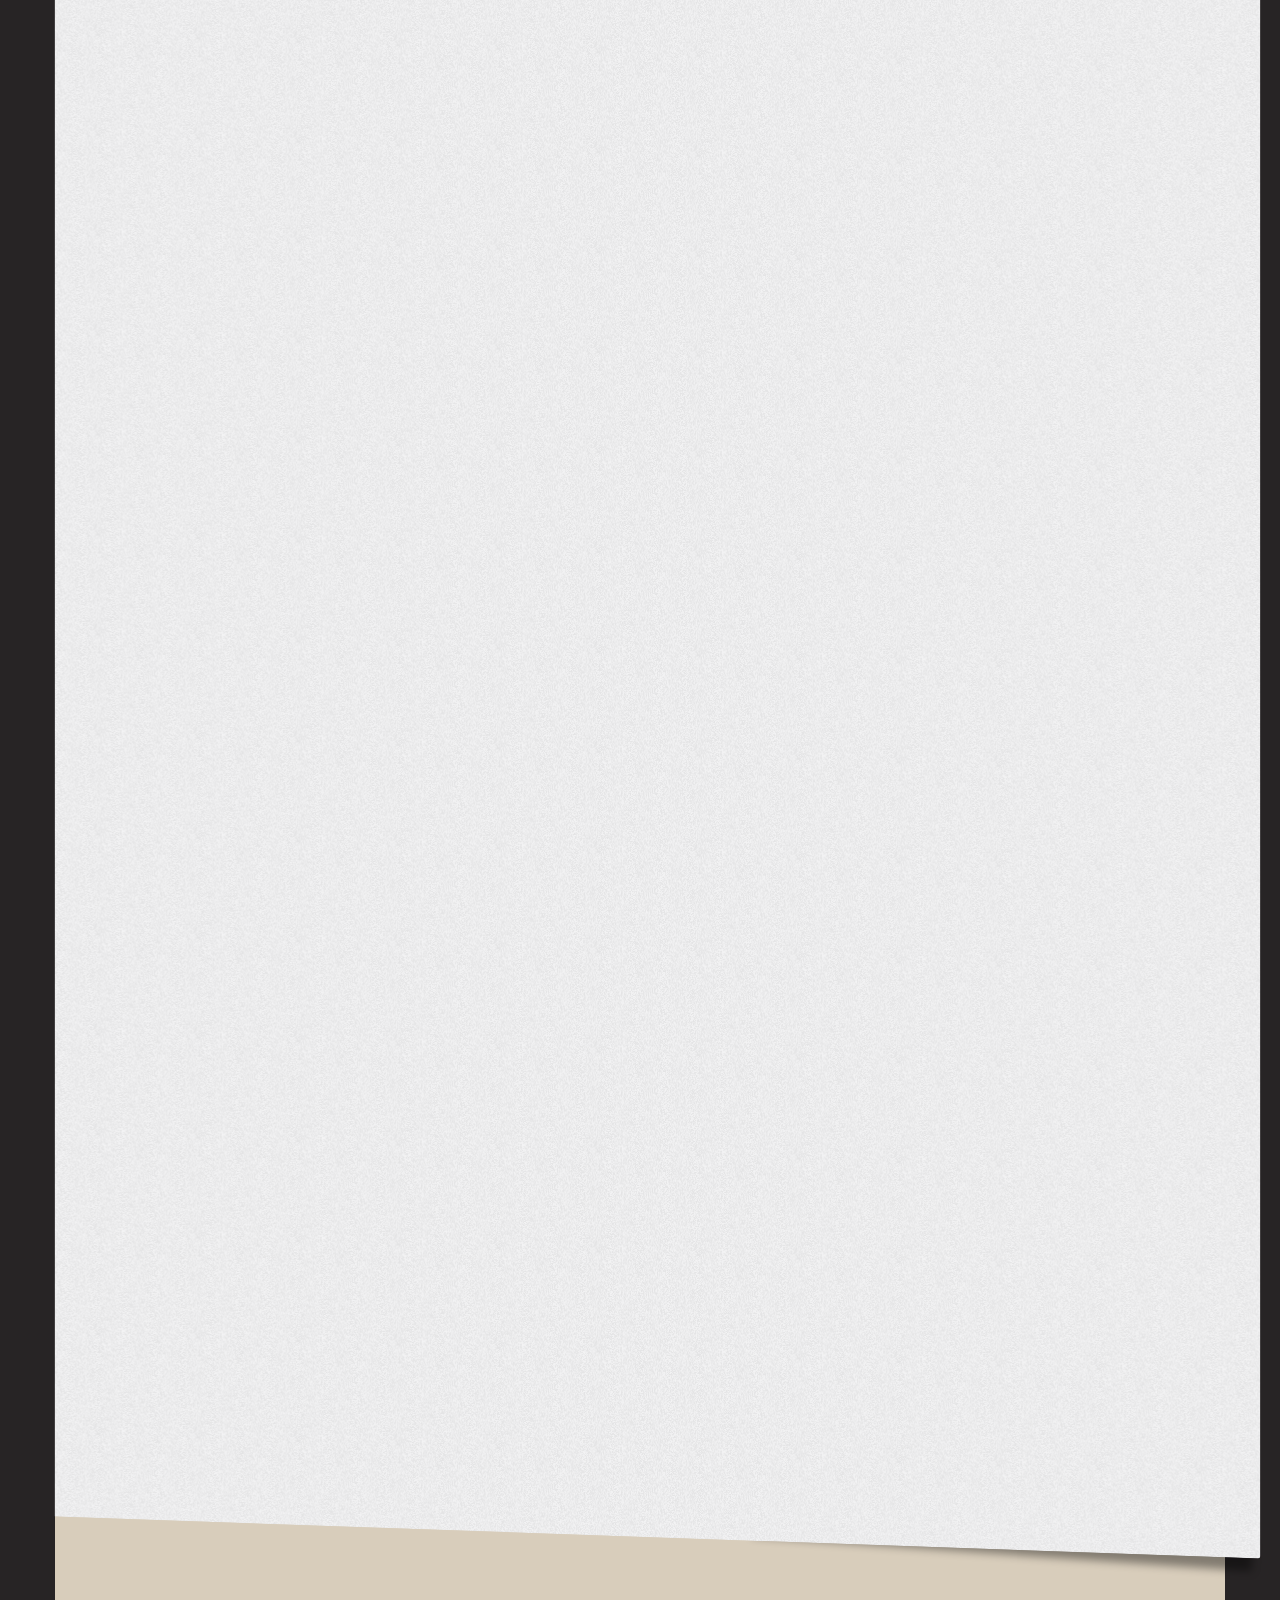
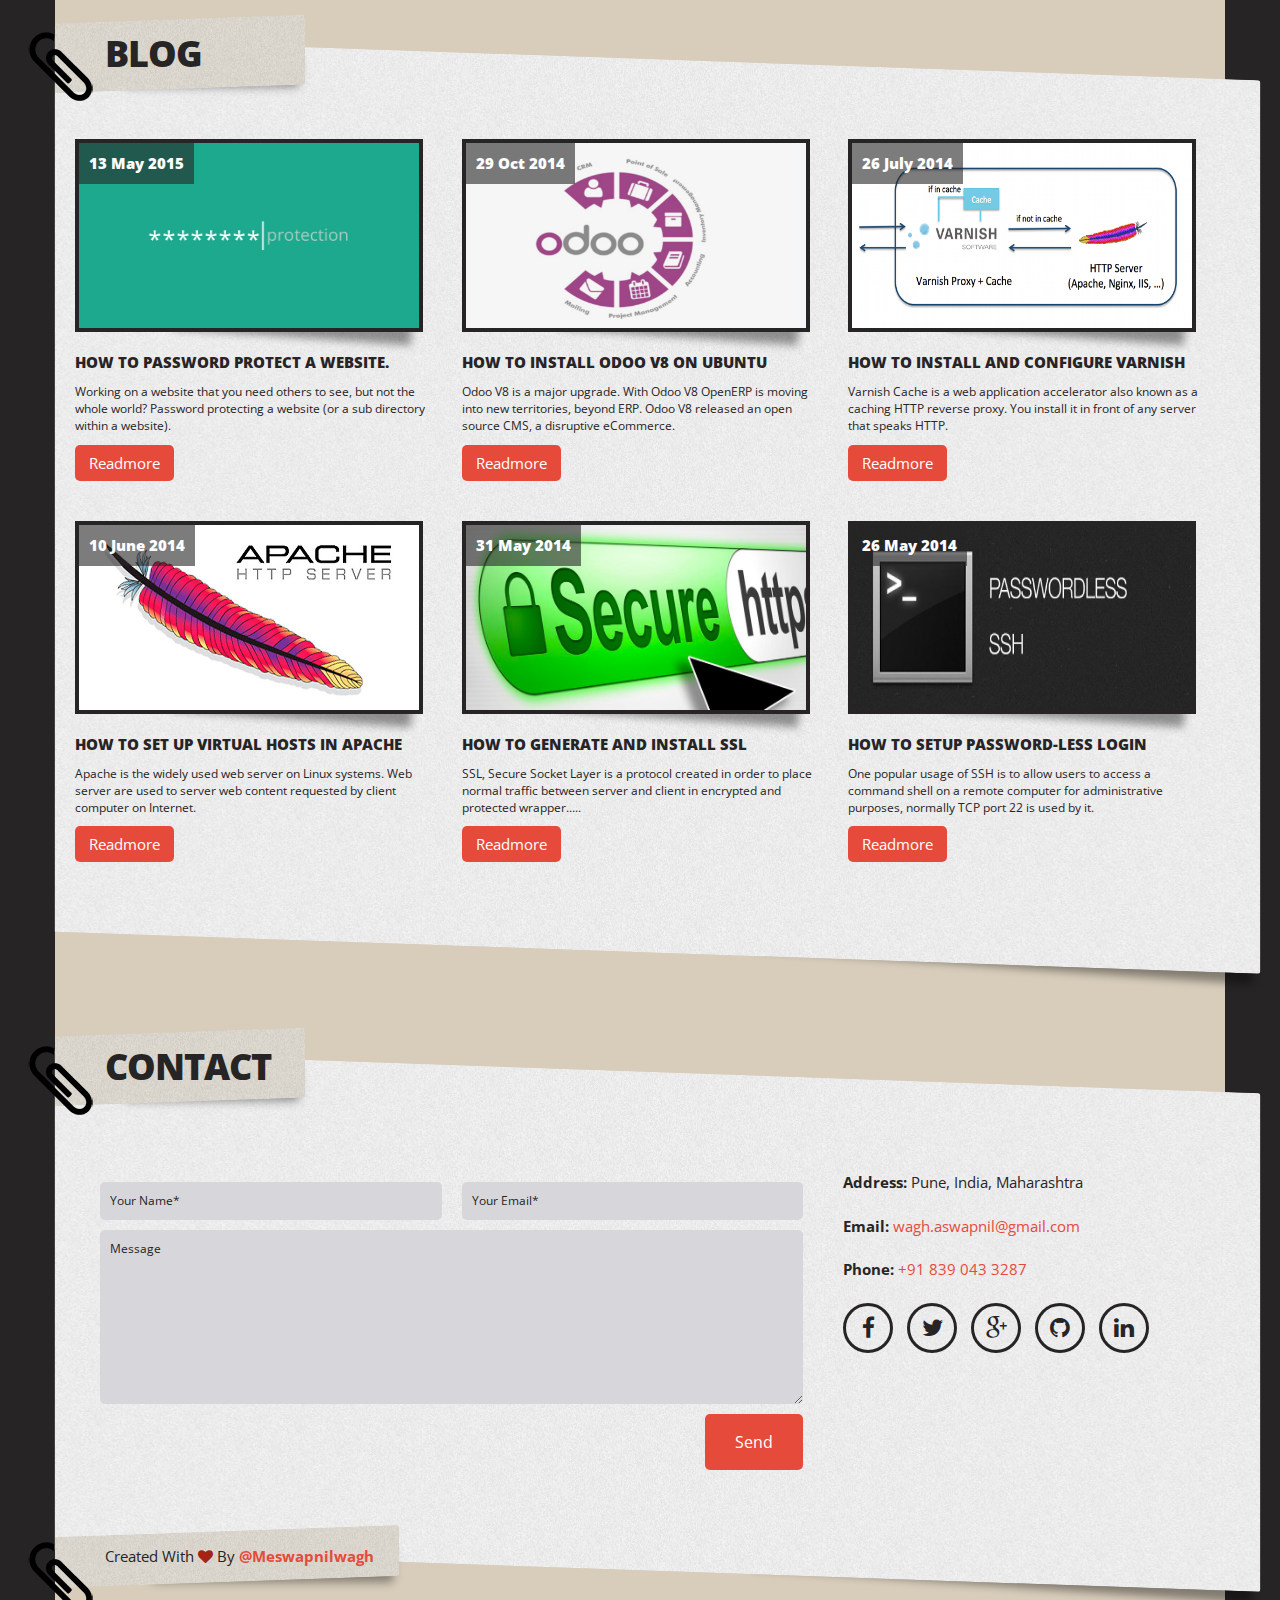
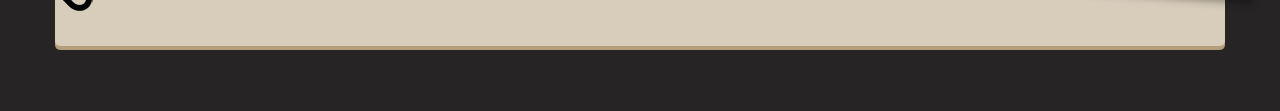
<file: old/index.html>
<!DOCTYPE html>
<html>

  <head>

    <!--[if lt IE 9]>
        <script src="http://html5shim.googlecode.com/svn/trunk/html5.js"></script><![endif]-->
    <title>Swapnil A. Wagh</title>
    <meta http-equiv="Content-Type" content="text/html; charset=UTF-8">
    <meta name="author" content="Amin Diary - Aka: LeAmino">
    <meta name="keywords" content="Responsive, Template">
    <meta name="robots" content="all">
    <link href='http://fonts.googleapis.com/css?family=Open+Sans:300,700,800,400,600' rel='stylesheet' type='text/css'>
    <meta name="viewport" content="width=device-width, initial-scale=1.0">
    <link rel="stylesheet" href="css/prettyPhoto.css">
    <link rel="stylesheet" href="css/animate.css">

    <link rel="stylesheet" href="css/font-awesome/css/font-awesome.min.css">
    <link rel="stylesheet" href="css/stylesheet.css">



  </head>

  <body>

    <div id="preloader">
      <div id="status">&nbsp;</div>
      <noscript>JavaScript is off. Please enable to view full site.</noscript>
    </div>

    <div class="wrapper">
      <div class="container">

        <header id="home">

          <div class="head-image bg-image" data-bg-image="images/head-image.jpg">
            <div class="avatar wow bounceInDown" >
              <img alt="avatar" src="images/avatar.jpg" />
            </div>
          </div>

          <div class="sticky-paper-head has-shadow">
            <div class="content">
              <div class="social-icons">
                <ul>
                  <li>
                    <a class="fa fa-facebook" href="http://facebook.com/meswapnilwagh"></a>
                  </li>
                  <li>
                    <a class="fa fa-twitter" href="http://twitter.com/meswapnilwagh"></a>
                  </li>
                  <li>
                    <a class="fa fa-google-plus" href="https://plus.google.com/+SwapnilWaghme/posts"></a>
                  </li>
                  <li>
                    <a class="fa fa-github" href="http://github.com/meswapnilwagh"></a>
                  </li>
                  <li>
                    <a class="fa fa-linkedin" href="https://in.linkedin.com/in/swapnilwagh"></a>
                  </li>
                </ul>
              </div>
            </div>
          </div>

          <div class="col-xs-12  nav-menu top-menu-holder">
            <nav class="hidden-xs visible-lg ">
              <ul class="nav">
                  <li class="active">
                  <a  href="index.html#home">home</a>
                </li>
                <li>
                  <a  href="index.html#profile">profile</a>
                </li>
                <li>
                  <a  href="index.html#education">education</a>
                </li>
                <li>
                  <a  href="index.html#experiences">experiences</a>
                </li>
                 <li>
                  <a  href="index.html#skills">skills</a>
                </li>
                <!-- <li>
                  <a  href="index.html#portfolio">portfolio</a>
                </li> -->
                <li>
                  <a  href="index.html#blog">blog</a>
                </li>
                <li>
                  <a  href="index.html#contact">contact</a>
                </li>


              </ul>

            </nav>

            <select class="top-drop-menu nav visible-md visible-sm visible-xs hidden-lg">
              <option value="#home" selected="selected">
                Home
              </option>

              <option value="#profile">
                Profile
              </option>
              <option value="#education">
                Education
              </option>
              <option value="#experiences">
                Experiences
              </option>

 <option value="#skills">
                Skills
              </option>

              <!-- <option value="#portfolio">
                Portfolio
              </option> -->

              <option value="#contact">
                Contact
              </option>

            </select>
          </div>

        </header>
        <section id="info" class="big-name">
          <div class="sticky-paper-head has-shadow ">
            <div class="content">
              <h1>Swapnil A. Wagh</h1>
              <div class="short-tag">
                Sr. Software Engineer
              </div>
            </div>
          </div>
          <div class="sticky-paper-body has-shadow " >
            <div class="content">
              <div class="row">
                <div class="col-xs-12 col-md-7">
                  <div class="le-paragraph">
                    <p>
                      My name is <strong>Swapnil A. Wagh</strong>. I live in Pune, India. I studied Master Of computer Science and working as a Sr. Software Engineer. I’m a technology enthusiast and always eager to learn new and exciting technologies. I’m constantly looking for innovative solutions to age-old problems that push the limits of what we conceive to be possible. I have a keen interest in Linux and Open Source and I virtually live by Linux.
                    </p>
                    <p>
                      I’m always looking for ways to live the life to my full potential by constantly learning new things to improve myself. I’m a strong believer in sharing the knowledge with others. You can visit my blog at <a href="http://opensourceholic.com">OpenSoureHolic</a>.
                    </p>
                  </div>
                </div>
                <div class="col-xs-12 col-md-5">
                  <div class="tabled-info-holder">
                    <ul class="info-holder">
                      <li>
                        <div class="info-item">
                          <i class="fa fa-envelope"></i>
                          <span>wagh.aswapnil@gmail.com</span>
                        </div>
                      </li>
                      <li>
                        <div class="info-item">
                          <i class="fa fa-twitter"></i>
                          <span>Twitter: <a href="http://twitter.com/meswapnilwagh">@meswapnilwagh</a></span>
                        </div>
                      </li>

                    </ul>

                    <ul class="info-holder">
                      <li>
                        <div class="info-item">
                          <i class="fa fa-map-marker"></i>
                          <span>Live in: Pune,MH,India</span>
                        </div>
                      </li>
                      <li>
                        <div class="info-item">
                          <i class="fa fa-phone"></i>
                          <span>+91 839 043 3287</span>
                        </div>
                      </li>
                    </ul>
                    <div class="social-icons small">
                      <ul>
                        <li>
                          <a class="fa fa-facebook" href="http://facebook.com/meswapnilwagh"></a>
                        </li>
                        <li>
                          <a class="fa fa-twitter" href="http://twitter.com/meswapnilwagh"></a>
                        </li>
                        <li>
                          <a class="fa fa-google-plus" href="https://plus.google.com/+SwapnilWaghme/posts"></a>
                        </li>
                        <li>
                          <a class="fa fa-github" href="http://github.com/meswapnilwagh"></a>
                        </li>
                        <li>
                          <a class="fa fa-linkedin" href="https://in.linkedin.com/in/swapnilwagh"></a>
                        </li>
                      </ul>
                    </div>
                  </div>
                </div>
              </div>
            </div>
          </div>
        </section>

        <hr class="le-hr">

        <section id="profile" >
          <div class="sticky-paper-head has-shadow ">
            <div class="content">
              <h1>profile</h1>
            </div>
          </div>
          <div class="sticky-paper-body has-shadow " >
            <div class="content">
              <div class="row">
                <div class="col-xs-12 col-lg-6">
                  <div class="timeline-holder wow bounceInUp">
                    <div class="timeline-head">
                      <div class="icon">
                        <i class="fa fa-user"></i>
                      </div>
                    </div>
                    <div class="timeline-body">
                      <div class="profile-item timeline-item">
                        <div class="icon-item left">
                          <div class="circular-icon ">
                            <i class="fa fa-child"></i>
                          </div>
                        </div>

                        <div class="profile-content timeline-content right">
                          <label>full name</label>
                          <div class="value">Swapnil Abhimanyu Wagh</div>
                        </div>

                      </div>

                      <div class="profile-item timeline-item">
                        <div class="icon-item right">
                          <div class="circular-icon">
                            <i class="fa fa-envelope"></i>
                          </div>

                        </div>
                        <div class="profile-content timeline-content left">
                          <label>email address</label>
                          <div class="value">wagh.aswapnil@gmail.com
                          </div>
                        </div>

                      </div>

                      <div class="profile-item timeline-item">
                        <div class="icon-item left">
                          <div class="circular-icon">
                            <i class="fa fa-birthday-cake"></i>
                          </div>

                        </div>
                        <div class="profile-content timeline-content right">
                          <label>birthday</label>
                          <div class="value">14/11/1986</div>
                        </div>

                      </div>


                      <div class="profile-item timeline-item">
                        <div class="icon-item right">
                          <div class="circular-icon ">
                            <i class="fa fa-phone"></i>
                          </div>
                        </div>

                        <div class="profile-content timeline-content left">
                          <label>Phone</label>
                          <div class="value">+91 839 043 3287</div>
                        </div>

                      </div>


                      <div class="profile-item timeline-item">
                        <div class="icon-item left">
                          <div class="circular-icon left">
                            <i class="fa fa-code"></i>
                          </div>

                        </div>
                        <div class="profile-content timeline-content right">
                          <label>Availability</label>
                          <div class="value">Not available for Full-Time</div>
                        </div>

                      </div>
                    </div>
                  </div>
                </div>
                <div class="col-xs-12 col-lg-6">
                  <div class="interests-holder">
                    <div class="interests-row medium">
                      <ul>
                        <li class="wow bounceInDown" data-wow-delay="0.1s" >
                          <i class="fa fa-code"></i>
                          <span>Coding</span>
                        </li>
                        <li class="wow bounceInDown" data-wow-delay="0.2s">
                          <i class="fa fa-cutlery"></i>
                          <span>Foods</span>
                        </li>
                        <li class="wow bounceInDown" data-wow-delay="0.3s">
                          <i class="fa fa-apple"></i>
                          <span>Technologies</span>
                        </li>
                        <li class="wow bounceInDown" data-wow-delay="0.4s">
                          <i class="fa fa-leaf"></i>
                          <span>Nature</span>
                        </li>
                      </ul>
                    </div>
                    <div class="interests-row big">
                      <ul>
                        <li class="wow bounceInDown" data-wow-delay="0.5s">
                          <i class="fa fa-music"></i>
                          <span>Music</span>
                        </li>
                        <li class="wow bounceInDown" data-wow-delay="0.6s">
                          <i class="fa fa-plane"></i>
                          <span>Travel</span>
                        </li>
                        <li class="wow bounceInDown" data-wow-delay="0.7s">
                          <i class="fa fa-pencil"></i>
                          <span>Bloging</span>
                        </li>
                        <li class="wow bounceInDown" data-wow-delay="0.8s">
                          <i class="fa fa-coffee"></i>
                          <span>Coffee</span>
                        </li>
                      </ul>
                    </div>


                    <div class="title wow fadeIn"  > 
                      <h1>hobbies & interests</h1>
                    </div>
                    <div class="interests-row big">
                      <ul>
                        <li class="wow bounceInDown" data-wow-delay="0.1s">
                          <i class="fa fa-rocket"></i>
                          <span>Space</span>
                        </li>
                        <li class="wow bounceInDown" data-wow-delay="0.2s">
                          <i class="fa fa-road"></i>
                          <span>Road Trip</span>
                        </li>
                        <li class="wow bounceInDown" data-wow-delay="0.3s">
                          <i class="fa fa-gamepad"></i>
                          <span>Gadgets</span>
                        </li>
                        <li class="wow bounceInDown" data-wow-delay="0.4s">
                          <i class="fa fa-paint-brush"></i>
                          <span>Exploring</span>
                        </li>
                      </ul>
                    </div>

                    <div class="interests-row medium">
                      <ul>
                        <li class="wow bounceInDown" data-wow-delay="0.5s">
                          <i class="fa fa-music"></i>
                          <span>Reading</span>
                        </li>
                        <li class="wow bounceInDown" data-wow-delay="0.6s">
                          <i class="fa fa-car"></i>
                          <span>Cars</span>
                        </li>
                        <li class="wow bounceInDown" data-wow-delay="0.7s">
                          <i class="fa fa-mobile"></i>
                          <span>Mobile</span>
                        </li>
                        <li class="wow bounceInDown" data-wow-delay="0.8s">
                          <i class="fa fa-users"></i>
                          <span>Family</span>
                        </li>
                      </ul>
                    </div>
                  </div>
                </div>
              </div>
            </div>
          </div>
        </section>

        <hr class="le-hr">

        <section id="education" >
          <div class="sticky-paper-head has-shadow ">
            <div class="content">
              <h1>education</h1>
            </div>
          </div>

          <div class="sticky-paper-body has-shadow " >
            <div class="content">
              <div class="row">
                <div class="col-xs-12">
                  <div class="timeline-holder wow bounceInUp" > 
                    <div class="timeline-head event-head">
                      <div class="icon">
                        <i class="fa fa-university"></i>
                      </div>
                    </div>
                    <div class="timeline-body">
                      <div class="event-item timeline-item">

                        <div class="event-title left">
                          <h1>Master Of Computer Application</h1>
                          <h4>SGBAU, Amaravati</h4>
                        </div>


                        <div class="event-content timeline-content right">
                          <p>

                          </p>
                        </div>

                      </div>


                      <div class="event-item timeline-item">
                      <div class="event-content timeline-content left">
                          <p>

                          </p>
                        </div>
                        <div class="event-title right">
                          <h1>bachelor of science</h1>
                          <h4>sgbau, amaravati</h4>
                        </div>

                      </div>

                    </div>
                  </div>
                </div>
              </div>
            </div>
          </div>
        </section>

        <hr class="le-hr">

        <section id="experiences" >
          <div class="sticky-paper-head has-shadow ">
            <div class="content">
              <h1>experiences</h1>
            </div>
          </div>

          <div class="sticky-paper-body has-shadow " >
            <div class="content">
              <div class="row">
                <div class="col-xs-12">
                  <div class="timeline-holder wow bounceInUp" >
                    <div class="timeline-head event-head">
                      <div class="icon">
                        <i class="fa fa-suitcase"></i>
                      </div>
                    </div>
                    <div class="timeline-body">
                      <div class="event-item timeline-item">

                        <div class="event-title left">
                          <h1>senior software engineer</h1>
                          <h4>pragmatic techsoft pvt. ltd. <small>2011-today</small></h4>
                        </div>


                        <div class="event-content timeline-content right">
                          <p>
                            Working as a Sr. Software Engineer, work on various technologies Odoo, Python, ROR,
                            PHP, AWS, Linux Administration. 
                            More interested in Python,Web development and AWS.
                          </p>
                        </div>

                      </div>

                    </div>
                  </div>
                </div>
              </div>
            </div>
          </div>
        </section>


        <hr class="le-hr">

        <section id="skills" >
          <div class="sticky-paper-head has-shadow ">
            <div class="content">
              <h1>skills</h1>
            </div>
          </div>

          <div class="sticky-paper-body has-shadow " >
            <div class="content">
              <div class="row">
                <div class="col-xs-12">
                  <div class="timeline-holder wow bounceInUp" >
                    <div id="skills-head" class="timeline-head">
                      <div class="icon">
                        <i class="fa  fa-tasks"></i>
                      </div>
                    </div>
                    <div class="timeline-body">

                      <div class="skill-holder timeline-item">

                      

                        <div class="event-content timeline-content left">
                          <p>
                            I am an avid Linux lover and Open Source enthusiast. Work on various Linux flavours.<strong>Ubuntu</strong> is my favourite Linux flavour. Good knowledge of 
                            <strong>Application Deployment</strong> on Linux servers and server monitoring. Generating self signed certificate.
                          </p>
                        </div>
                        
                          <div class="skill-item right">
                          <div class="skill"  data-text="90%" data-info="Linux"   data-percent="90"   data-fill="#272425"></div>
                        </div>

                      </div>

                      <div class="skill-holder timeline-item">

                        <div class="skill-item left">
                          <div class="skill"  data-text="80%" data-info="Odoo/OpenERP"   data-percent="80"   data-fill="#272425"></div>
                        </div>

                        <div class="event-content timeline-content right">
                          <p>
                            Odoo is open source ERP system. Have good technical knowledge of Odoo ERP. Mainly work on the module POS, ontop of that we develop verious system for different industries like <strong>Retail, Restaurant</strong> and etc. Good knowledge of Odoo deployment. 
                          </p>
                        </div>

                      </div>


                      <div class="skill-holder timeline-item">

                      

                        <div class="event-content timeline-content left">
                          <p>
                            Work on python web framework like <strong>Django </strong>. Use python to develop odoo module. Good knowledge of Python app deployment under Apache and Nginx webserver using mod_wsgi. Securing site by SSL Certificates.
                          </p>
                        </div>
                        
                          <div class="skill-item right">
                          <div class="skill"  data-text="70%" data-info="Python"   data-percent="70"   data-fill="#272425"></div>
                        </div>

                      </div>


                      <div class="skill-holder timeline-item">

                        <div class="skill-item left">
                          <div class="skill"  data-text="60%" data-info="AWS"   data-percent="60"   data-fill="#272425"></div>
                        </div>

                        <div class="event-content timeline-content right">
                          <p>
                            Amazon Web Services (AWS) is a comprehensive, evolving cloud computing platform provided by Amazon.com. I have good knowledge of various Amazon Services like
                            <strong>EC2,VPC, Route52, RDS, ELB</strong>. Creating a AMI for AWS Market Place.
                          </p>
                        </div>

                      </div>

                      <div class="skill-holder timeline-item">

                      
                        <div class="event-content timeline-content left">
                          <p>
                            Good experience in <strong>Codeignitor, Wordpress framework </strong>. Good knowledge of PHP Website deployment under Apache or Nginix webserver, Loadbalancing the application by deploying app on different servers. Secure site by <strong>SSL certificates</strong>.  
                          </p>
                        </div>
                        
                          <div class="skill-item right">
                          <div class="skill"  data-text="75%" data-info="PHP"   data-percent="75"   data-fill="#272425"></div>
                        </div>


                      </div>

                      <div class="skill-holder timeline-item">

                        <div class="skill-item left">
                          <div class="skill"  data-text="60%" data-info="ROR"   data-percent="60"   data-fill="#272425"></div>
                        </div>

                        <div class="event-content timeline-content right">
                          <p>
                             Also have knowledge of <strong>Ruby On Rails</strong>, was envolve in various ROR project. Mainly use ROR to develop connector to connect odoo with third party system. Good experience in deploying ROR apps under Apahce or Nigix using passenger.
                          </p>
                        </div>

                      </div>

                      <div class="skill-holder timeline-item">

                      
                        <div class="event-content timeline-content left">
                          <p>
                            Good knowledge of HTML5 and CSS. Good experience in CSS, can write device specific css. Good knowledge of <strong>Bootstrap framework</strong>.
                          </p>
                        </div>
                        
                          <div class="skill-item right">
                          <div class="skill"  data-text="85%" data-info="HTML/CSS"   data-percent="85"   data-fill="#272425"></div>
                        </div>


                      </div>

                      <div class="skill-holder timeline-item">

                        <div class="skill-item left">
                          <div class="skill"  data-text="75%" data-info="JQuery"   data-percent="75"   data-fill="#272425"></div>
                        </div>

                        <div class="event-content timeline-content right">
                          <p>
                            Good knowledge of Javascript and JQuery libraries. Also know the <strong>Backbone.js and Anguler.js</strong>.  
                          </p>
                        </div>

                      </div>
                    </div>
                  </div>
                </div>
              </div>
            </div>
          </div>
        </section>


        <!--<hr class="le-hr">

         <section id="portfolio" >
          <div class="sticky-paper-head has-shadow ">
            <div class="content">
              <h1>portfolio</h1>
            </div>
          </div>

          <div class="sticky-paper-body has-shadow " >
            <div class="content">
              <div class="row">
                <div class="col-xs-12">
                  <div class="portfolio-holder">
                    <div id="filters" class="group-selectors">
                      <a class="active" href="index.html#all"   data-filter="*">all</a>
                      <a  href="index.html#advertisement" data-filter=".advertisement">advertisement</a>

                      <a  href="index.html#illustration" data-filter=".illustration">illustration</a>
                      <a  href="index.html#web" data-filter=".web">web</a>

                      <a  href="index.html#branding" data-filter=".branding">branding</a>

                    </div>

                    <div id="portfolio-grid" class="row">
                      <figure class="col-xs-12 col-sm-6 col-md-4 portfolio-item illustration ">
                        <a data-rel="prettyphoto" href="images/portfolio/work01.jpg">
                          <img alt="" src="images/portfolio/work01.jpg"   />
                        </a>
                        <div class="holder">
                          <div class="paper  has-shadow title">
                            <div class="content">
                              Cartoon Man
                            </div>

                          </div>

                          <div class="paper  has-shadow category">
                            <div class="content">
                              illustration
                            </div>
                          </div>
                        </div>
                      </figure>


                      <figure class="col-xs-12 col-sm-6 col-md-4 portfolio-item advertisement">
                        <a data-rel="prettyphoto" href="images/portfolio/work02.jpg">
                          <img alt="" src="images/portfolio/work02.jpg"   />
                        </a>
                        <div class="holder">
                          <div class="paper  has-shadow title">
                            <div class="content">
                              The Project
                            </div>

                          </div>

                          <div class="paper  has-shadow category">
                            <div class="content">
                              advertisement
                            </div>
                          </div>
                        </div>
                      </figure>



                      <figure class="col-xs-12 col-sm-6 col-md-4 portfolio-item branding">
                        <a data-rel="prettyphoto" href="images/portfolio/work04.jpg">
                          <img alt="" src="images/portfolio/work04.jpg"   />
                        </a>

                        <div class="holder">
                          <div class="paper  has-shadow title">
                            <div class="content">
                              Punch your boss
                            </div>

                          </div>

                          <div class="paper  has-shadow category">
                            <div class="content">
                              branding
                            </div>
                          </div>
                        </div>
                      </figure>

                      <figure class="col-xs-12 col-sm-6 col-md-4 portfolio-item advertisement web">
                        <a data-rel="prettyphoto" href="images/portfolio/work03.jpg">
                          <img alt="" src="images/portfolio/work03.jpg"   />
                        </a>
                        <div class="holder">
                          <div class="paper  has-shadow title">
                            <div class="content">
                              motion picture
                            </div>

                          </div>

                          <div class="paper  has-shadow category">
                            <div class="content">
                              advertisement
                            </div>
                          </div>
                        </div>
                      </figure>
                      <figure class="col-xs-12 col-sm-6 col-md-4 portfolio-item branding">
                        <a data-rel="prettyphoto" href="images/portfolio/work05.jpg">
                          <img alt="" src="images/portfolio/work05.jpg"   />
                        </a>
                        <div class="holder">
                          <div class="paper  has-shadow title">
                            <div class="content">
                              logo design
                            </div>

                          </div>

                          <div class="paper  has-shadow category">
                            <div class="content">
                              branding
                            </div>
                          </div>
                        </div>
                      </figure>

                      <figure class="col-xs-12 col-sm-6 col-md-4 portfolio-item branding">
                        <a data-rel="prettyphoto" href="images/portfolio/work06.jpg">
                          <img alt="" src="images/portfolio/work06.jpg"  />
                        </a>
                        <div class="holder">
                          <div class="paper  has-shadow title">
                            <div class="content">
                              animating job #3
                            </div>

                          </div>

                          <div class="paper  has-shadow category">
                            <div class="content">
                              branding
                            </div>
                          </div>
                        </div>
                      </figure>

                    </div>
                  </div>
                </div>
              </div>
            </div>
          </div>
        </section>
 -->
        <hr class="le-hr">

        <section id="blog" >
          <div class="sticky-paper-head has-shadow ">
            <div class="content">
              <h1>Blog</h1>
            </div>
          </div>

          <div class="sticky-paper-body has-shadow " >
            <div class="content">
              <div class="row">
                <div class="col-xs-12">
                  <div class="blog-list-holder row">


                    <div class="blog-item item col-xs-12 col-md-6 col-lg-4" >
                      
                      <div class="thumb has-shadow">
                        <div class="date">
                        13 May 2015
                      </div> 
                        <img alt="" src="images/blog/img01.jpg" style="height:185px;width:340px"/>
                      </div>
                      <div class="info-area">

                        <div class="title">
                          How to Password Protect a Website.
                        </div>
                        <div class="excerpt">
                          <p>
                            Working on a website that you need others to see, but not the whole world? Password protecting a website (or a sub directory within a website).
                          </p>
                        </div>

                        <a class="le-btn" href="http://opensourceholic.com/2015/05/13/how-to-password-protect-a-website-or-web-subdirectory-with-htaccess-htpasswd/" target="_new">readmore</a>
                      </div>


                    </div>

                    <div class="blog-item item col-xs-12 col-md-6 col-lg-4" >
                     
                      <div class="thumb has-shadow">
                         <div class="date ">
                                                 29 Oct 2014
                                            </div>
                        <img alt="" src="images/blog/img02.png" style="height:185px;width:340px"/>
                      </div>
                      <div class="info-area">

                        <div class="title">
                          How To Install Odoo V8 on Ubuntu
                        </div>
                        <div class="excerpt">
                          <p>
                            Odoo V8 is a major upgrade. With Odoo V8 OpenERP is moving into new territories, beyond ERP. Odoo V8 released an open source CMS, a disruptive eCommerce. 
                          </p>
                        </div>

                        <a class="le-btn" href="http://opensourceholic.com/2014/10/29/how-to-install-odoo-v8-on-ubuntu-vps-server/">readmore</a>

                      </div>

                    </div>



                    <div class="blog-item item col-xs-12 col-md-6 col-lg-4">
                      
                      <div class="thumb has-shadow">
                        <div class="date ">
                                                 26 July 2014
                                           </div>
                        <img alt="" src="images/blog/img03.png" style="height:185px;width:340px"/>
                      </div>
                      <div class="info-area">

                        <div class="title">
                          How To Install and Configure Varnish
                        </div>
                        <div class="excerpt">
                          <p>
                            Varnish Cache is a web application accelerator also known as a caching HTTP reverse proxy. You install it in front of any server that speaks HTTP.
                          </p>
                        </div>

                        <a class="le-btn" href="http://opensourceholic.com/2014/07/26/how-to-install-and-configure-varnish-to-run-with-apache2-on-ubuntu-server/">readmore</a>

                      </div>

                    </div>



                    <div class="blog-item item col-xs-12 col-md-6 col-lg-4">
                     
                      <div class="thumb has-shadow">
                         <div class="date">
                                                10 June 2014
                                          </div>
                        <img alt="" src="images/blog/img04.jpg" style="height:185px;width:340px"/>
                      </div>
                      <div class="info-area">

                        <div class="title">
                          How To Set Up Virtual Hosts in Apache
                        </div>
                        <div class="excerpt">
                          <p>
                            Apache is the widely used web server on Linux systems. Web server are used to server web content requested by client computer on Internet. 
                          </p>
                        </div>

                        <a class="le-btn" href="http://opensourceholic.com/2014/06/10/how-to-set-up-virtual-hosts-in-apache-web-server-on-ubuntu-12-04-lts/">readmore</a>
                      </div>


                    </div>


                    <div class="blog-item item col-xs-12 col-md-6 col-lg-4">
                      
                      <div class="thumb has-shadow">
                        <div class="date">
                      
                          31 May 2014
                       
                      </div>
                        <img alt="" src="images/blog/img05.jpg" style="height:185px;width:340px"/>
                      </div>
                      <div class="info-area">

                        <div class="title">
                          How To Generate and Install SSL
                        </div>
                        <div class="excerpt">
                          <p>
                            SSL, Secure Socket Layer is a protocol created in order to place normal traffic between server and client in encrypted and protected wrapper.....
                          </p>
                        </div>

                        <a class="le-btn" href="http://opensourceholic.com/2014/05/31/how-to-generate-and-install-ssl-certificate-in-apache-web-server-on-ubuntu-linux-servers/">readmore</a>

                      </div>

                    </div>



                    <div class="blog-item item col-xs-12 col-md-6 col-lg-4" >
                     
                      <div class="thumb has-shadow">
                         <div class="date">
                      
                          26 May 2014
                      
                      </div>
                        <img alt="" src="images/blog/img06.jpg" style="height:185px;width:340px"/>
                      </div>
                      <div class="info-area">

                        <div class="title">
                          How To Setup Password-less Login
                        </div>
                        <div class="excerpt">
                          <p>
                            One popular usage of SSH is to allow users to access a command shell on a remote computer for administrative purposes, normally TCP port 22 is used by it.
                          </p>
                        </div>

                        <a class="le-btn" href="http://opensourceholic.com/2014/05/26/password-less-login-to-ubuntu-linux-using-ssh-keygen-rsa-key/">readmore</a>

                      </div>

                    </div>


                  </div>
                </div>
              </div>
            </div>
          </div>
        </section>

        <hr class="le-hr">


        <section id="contact" >
          <div class="sticky-paper-head has-shadow ">
            <div class="content">
              <h1>contact</h1>
            </div>
          </div>

          <div class="sticky-paper-body has-shadow " >
            <div class="content">
              <div class="row row-contact">

                <div class="col-xs-12 col-md-8"> 
                  <div class="contact-form-holder">

                    <div class="message-box"></div>

                    <form id="contact-form" class="contact-form " method="post" action="http://opensourceholic.com/contact-me/#contact-form-127">




                      <div class="col-xs-12 col-sm-6 no-margin">
                        <div class="control-group">

                          <div class="controls">


                            <input  id="cname" data-placeholder="Your Name*" name="g127-name" size="25" class="le-input  required col-xs-12"  />

                          </div>
                        </div>
                      </div>

                      <div class="col-xs-12 col-sm-6 no-margin">
                        <div class="control-group">

                          <div class="controls">


                            <input id="cemail" data-placeholder="Your Email*" name="g127-email" class="le-input  required email col-xs-12" />
                          </div>
                        </div>
                      </div>


                      <!-- <div class="col-xs-12  no-margin">
                        <div class="control-group">

                          <div class="controls">


                            <input  id="subject" data-placeholder="Subject" name="subject" size="25" class="le-input col-xs-12"  />

                          </div>
                        </div>
                      </div> -->


                      <div class="col-xs-12 no-margin">
                        <div class="control-group">

                          <div class="controls">


                            <textarea id="ccomment" class=" le-input col-xs-12 no-margin" name="g127-comment" rows="9"  cols="5" data-placeholder="Message" ></textarea>


                          </div>
                        </div>
                      </div>



                      <div class="col-xs-12 no-margin">
                        <div class="button-holder">
                          <input class="submit  le-btn big" type="submit" value="send" />
                        </div>
                        <div id="loading" class="pull-right">
                          <img alt="" src="images/loader.gif" />
                        </div>
                      </div>





                    </form>
                  </div>
                </div>

                <div class="col-xs-12 col-md-4"> 
                  <div class="contact-info">

                    <ul>
                      <li>
                        <label>address:</label> Pune, India, Maharashtra
                      </li>
                      <li>
                        <label>email:</label> <a href="index.html#">wagh.aswapnil@gmail.com</a>
                      </li>
                      <li>
                        <label>phone:</label> <a href="index.html#">+91 839 043 3287</a>
                      </li>
                    </ul>

                    <div class="social-icons">
                      <ul>
                        <li>
                          <a class="fa fa-facebook" href="http://facebook.com/meswapnilwagh"></a>
                        </li>
                        <li>
                          <a class="fa fa-twitter" href="http://twitter.com/meswapnilwagh"></a>
                        </li>
                        <li>
                          <a class="fa fa-google-plus" href="https://plus.google.com/+SwapnilWaghme/posts"></a>
                        </li>
                        <li>
                          <a class="fa fa-github" href="http://github.com/meswapnilwagh"></a>
                        </li>
                        <li>
                          <a class="fa fa-linkedin" href="https://in.linkedin.com/in/swapnilwagh"></a>
                        </li>
                      </ul>
                    </div>
                  </div>
                </div>

              </div>
            </div>
          </div>
        </section>



        <section id="footer">
          <div class="sticky-paper-head has-shadow">
            <div class="content">
              <div class="copyright">
                created with <i class="fa fa-heart"></i> by <a class="bold" href="http://twitter.com/meswapnilwagh">@meswapnilwagh</a>
              </div>
            </div>
          </div>
        </section>


      </div>

    </div>

    <a class="goto-top" href="index.html#gotop"></a>


    <script src="js/jquery-1.11.1.min.js"></script>
    <script src="js/jquery-migrate-1.2.1.min.js"></script>
    <script src="css/bootstrap/js/bootstrap.min.js"></script>

    <script type="text/javascript" src="js/css_browser_selector.js"></script>

    <script type="text/javascript" src="js/jquery.easing-1.3.js"></script>

    <script type="text/javascript" src="js/jquery.prettyPhoto.js"></script>
    <script type="text/javascript" src="js/jquery.validate.js"></script>
    <script type="text/javascript" src="js/jquery.address-1.5.min.js"></script>
    <script type="text/javascript" src="js/jquery.isotope.min.js"></script>
    <script type="text/javascript" src="js/jquery.circliful.min.js"></script>
    <script type="text/javascript" src="js/wow.min.js"></script>

    <script type="text/javascript" src="js/jquery.circliful.min.js"></script>

    <script type="text/javascript" src="js/script.js"></script>

  </body>


</html>
</file>
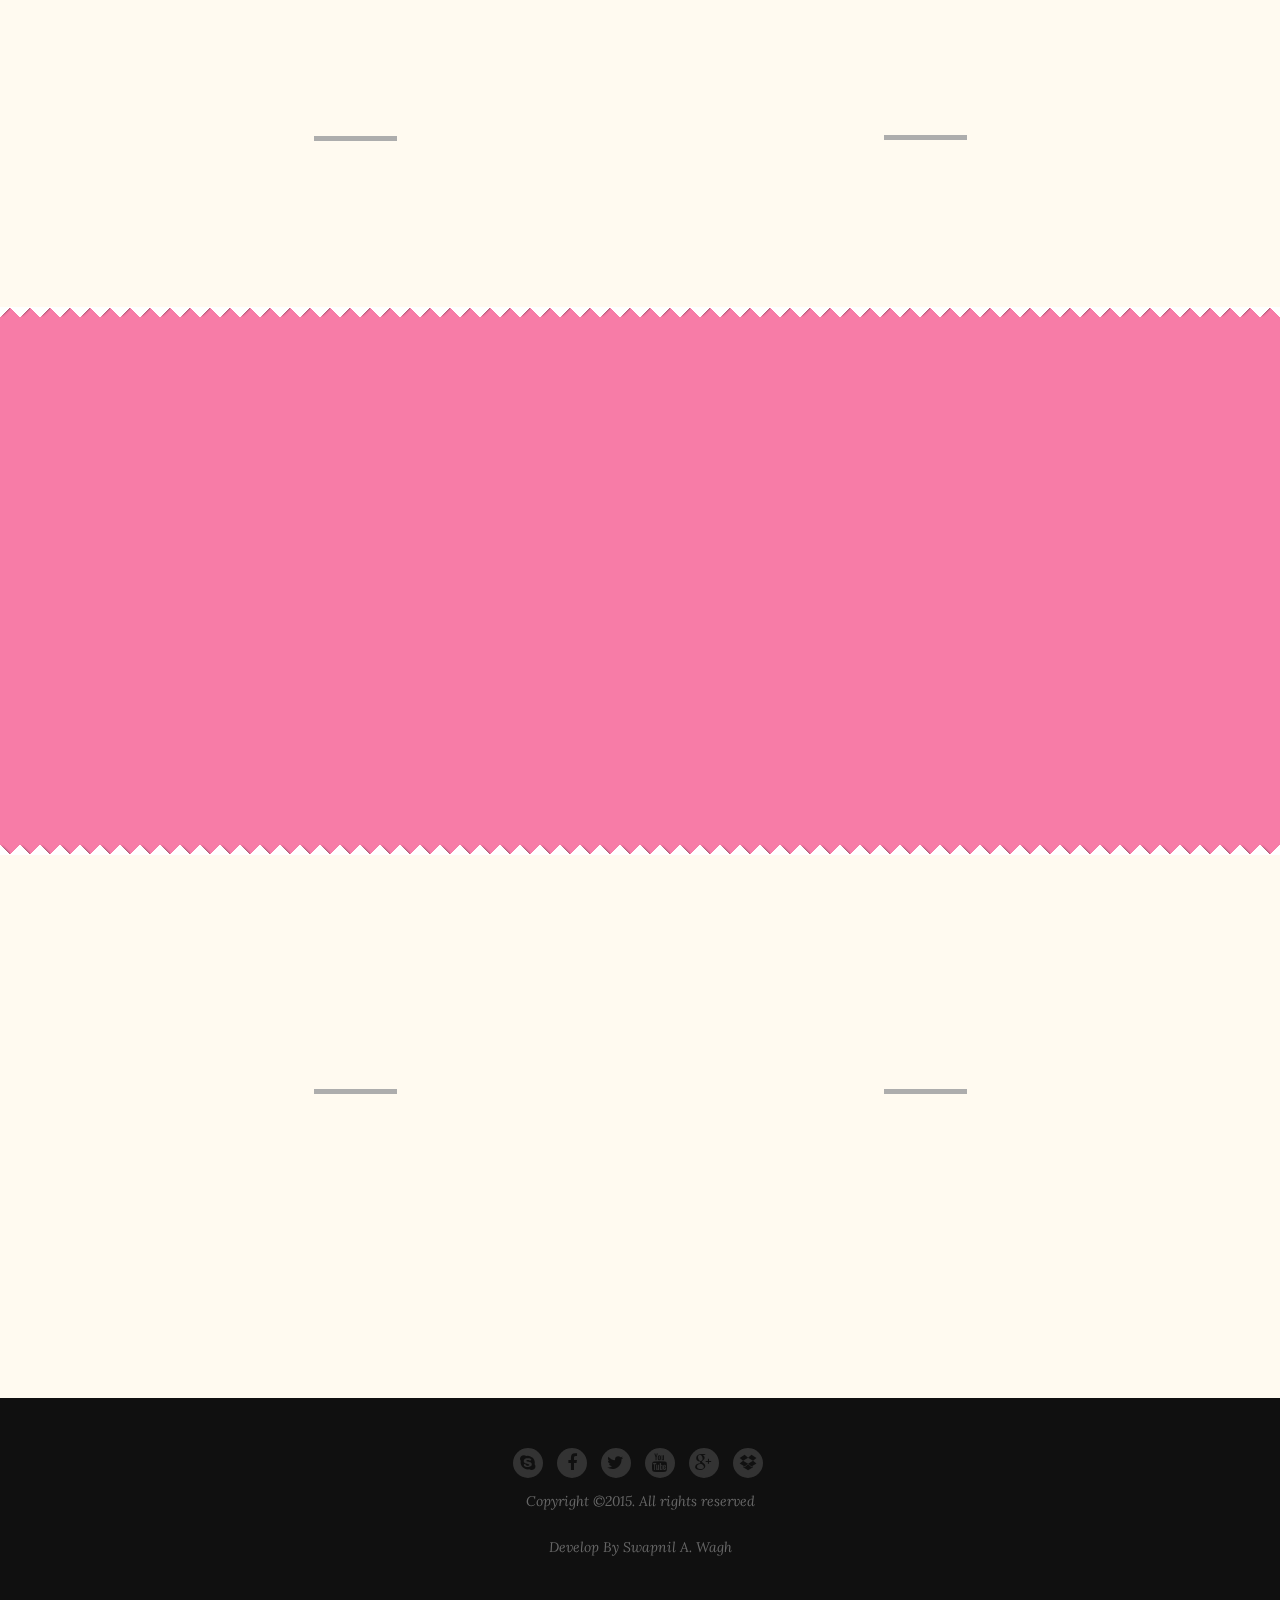
<file: wedding/index.html>
<!DOCTYPE html>
<html lang="en">
<head>
<meta charset="utf-8">
<title>Swapnil weds Varsha</title>
<meta name="viewport" content="width=device-width, initial-scale=1.0">
<meta name="description" content="">
<meta name="keywords" content="">
<meta name="author" content="">
<!--[if lt IE 9]><script src="http://html5shim.googlecode.com/svn/trunk/html5.js"></script><![endif]-->
<link rel="stylesheet" href="//maxcdn.bootstrapcdn.com/font-awesome/4.3.0/css/font-awesome.min.css">
<link rel="shortcut icon" href="img/favicon.ico">
<link href="css/bootstrap.css" rel="stylesheet">
<link href="css/font-awesome.min.css" rel="stylesheet">
<link href="css/jquery.vegas.css" rel="stylesheet">
<link type="text/css" rel="stylesheet" href="css/magnific-popup.css">
<link href="css/style.css" rel="stylesheet">
<link href="css/animate.min.css" rel="stylesheet">
<link href="css/light.css" rel="stylesheet">
<link href='http://fonts.googleapis.com/css?family=Great+Vibes' rel='stylesheet' type='text/css'>
<link href='http://fonts.googleapis.com/css?family=Courgette' rel='stylesheet' type='text/css'>
<link href='http://fonts.googleapis.com/css?family=Lora:400,400italic,700,700italic' rel='stylesheet' type='text/css'>
</head>
<body>

<div id="mask">
  <div id="loader"></div>
</div>
<a id="menu-toggle" href="#"><i class="fa fa-bars"></i></a>
<nav id="sidebar-wrapper">
  <ul class="sidebar-nav">
    <li class="sidebar-brand text-center"><a href="#" id="menu-close"><i class="fa fa-times"></i></a></li>
    <li><a href="#top">Home</a></li>
    <li><a href="#about_us">About Us</a></li>
    <li><a href="#wedding_invitation">Wedding Invitation</a></li>
    <li><a href="#contact_us">Venue</a></li>
  </ul>
</nav>
<header id="top" class="header clearfix">
  <div class="marriage_banner">
    <h1 class="logo_top"><a href="#">Swapnil <span>weds</span> Varsha</a></h1>
    <br>
    <div class="banner_timer">
      <ul>
        <li><span id="days">00</span>Days</li>
        <li><span id="hours">00</span>Hours</li>
        <li><span id="minutes">00</span>Minutes</li>
        <li><span id="seconds">00</span>Seconds</li>
      </ul>
    </div>
    <div class="banner-line">
      <h2><span>We inviting you</span> and your family on</h2>
      <h2><span>02 May 2015 12:50PM</span></h2>
      <br>
    </div>
    <div class="top_arrow"><a href="#about_us"><i class="fa fa-chevron-down"></i></a></div>
  </div>
</header>
<section>
  <article class="about_us" id="about_us">
    <div class="container">
      <div class="row">
        <div class="col-md-12 text-center ">
          <h2 class="animated" data-animation="fadeIn" data-animation-delay="100">Groom <span>and</span> Bride</h2>
          <div class="devider_main"><img src="img/devider-gray.jpg" alt=""></div>
          <p class="big-text animated" data-animation="fadeIn" data-animation-delay="100">Two hearts... Two lives... One dream... Forever...</p>
        </div>
      </div>
      <div class="row latest_sermons">
        <div class="col-md-6 text-center groom">
          <div class="img"><img src="img/groom.jpg" class="animated" data-animation="bounceIn" data-animation-delay="100" alt=""></div>
          <h3 class="animated" data-animation="fadeIn" data-animation-delay="100">Swapnil</h3>
          <p class="animated" data-animation="fadeIn" data-animation-delay="100"></p>
          <ul class="social animated" data-animation="fadeIn" data-animation-delay="100">
            <li><a href="#"><i class="fa fa-twitter"></i></a></li>
            <li><a href="#"><i class="fa fa-facebook"></i></a></li>
            <li><a href="#"><i class="fa fa-google-plus"></i></a></li>
            <li><a href="#"><i class="fa fa-skype"></i></a></li>
            <li><a href="#"><i class="fa fa-envelope-o"></i></a></li>
          </ul>
          <div class="devider_main"><img src="img/devider-gray.jpg" alt=""></div>
          </div>

        <div class="col-md-6 text-center bride">
          <div class="img"><img src="img/bride.jpg" class="animated" data-animation="bounceIn" data-animation-delay="100" alt=""></div>
          <h3 class="animated" data-animation="fadeIn" data-animation-delay="100">Varsha</h3>
          <p class="animated" data-animation="fadeIn" data-animation-delay="100"></p>
          <ul class="social animated" data-animation="fadeIn" data-animation-delay="100">
            <li><a href="#"><i class="fa fa-twitter"></i></a></li>
            <li><a href="#"><i class="fa fa-facebook"></i></a></li>
            <li><a href="#"><i class="fa fa-google-plus"></i></a></li>
            <li><a href="#"><i class="fa fa-skype"></i></a></li>
            <li><a href="#"><i class="fa fa-envelope-o"></i></a></li>
          </ul>
          <div class="devider_main"><img src="img/devider-gray.jpg" alt=""></div>
          </div>
      </div>
    </div>
  </article>
  <article class="wedding_invitation" id="wedding_invitation">
    <div class="wedding_invitation_parallax">
      <div class="about_bottom_bg">
        <div class="container text-center">
          <!-- <h3 class="animated" data-animation="fadeIn" data-animation-delay="100">Wedding Invitation</h3> -->
          <div class="row">
            <div class="col-md-4 text-center animated" data-animation="fadeInLeft" data-animation-delay="100"><img src="img/flower.png" class="image_resized" alt=""></div>
            <div class="col-md-8 text-left animated" data-animation="fadeInRight" data-animation-delay="100">
              <p class="invitaion_teext">We are about to step into a new world, a world full of promises, trust and faith and we would be more than happy to share this most celebrated event of our life with your love and blessings.
On behalf of Our family, Varsha and I would like to cordially invite you on the occasion of our Wedding on Saturday, May 2nd, 2015.
Kindly consider this as our personal invitation and grace the occasions with your presence.</p>
              <div class="thanks_cont slide_up">
                <p><span>Sincerely,</span><br>
                  Swapnil <span>and</span> Varsha</p>
              </div>
            </div>
          </div>
        </div>
      </div>
    </div>
  </article>
  <article class="contact_address_cont" id="contact_us">
    <div class="container">
      <div class="row">
        <div class="col-md-6 text-center ">
          <h2 class="animated" data-animation="fadeIn" data-animation-delay="100">Wedding Venue</h2>
          <h4 class="animated" data-animation="fadeIn" data-animation-delay="100">(May 2nd 2015 12:50PM)</h4>
          <div class="devider_main"><img src="img/devider-gray.jpg" alt=""></div>
          <p class="big-text animated" data-animation="fadeIn" data-animation-delay="100">'Rajnandini Niwas'</p>
          <p class="big-text animated" data-animation="fadeIn" data-animation-delay="100">
            Shri Saptashrungi Nagar,
          </p>
          <p class="big-text animated" data-animation="fadeIn" data-animation-delay="100">
            Behind S.R.Petrol Pump, Old Jalna
          </p>
        </div>
        <div class="col-md-6 text-center ">
          <h2 class="animated" data-animation="fadeIn" data-animation-delay="100">Reception Venue</h2>
          <h4 class="animated" data-animation="fadeIn" data-animation-delay="100">(May 3rd 2015 6:00PM)</h4>
          <div class="devider_main"><img src="img/devider-gray.jpg" alt=""></div>
          <p class="big-text animated" data-animation="fadeIn" data-animation-delay="100">'Maharudra'</p>
          <p class="big-text animated" data-animation="fadeIn" data-animation-delay="100">
            Vivekanand Nagar, Near SMC School
          </p>
          <p class="big-text animated" data-animation="fadeIn" data-animation-delay="100">
            Lakhala, Washim
          </p>
        </div>
      </div>
      <div class="row">
        
      </div>
      <div class="row contact_address">
        <div class="col-md-4 text-center address animated" data-animation="flipInY" data-animation-delay="500">
          <p><i class="fa fa-map-marker"></i><br>
            <b>Home</b><br>
            Vivekanand Nagar, Lakhala, Washim</p>
        </div>
        <div class="col-md-4 text-center address animated" data-animation="flipInY" data-animation-delay="600">
          <p><i class="fa fa-envelope"></i><br>
            <b>Email</b><br>
            wagh.aswapnil@gmail.com</p>
        </div>
        <div class="col-md-4 text-center address animated" data-animation="flipInY" data-animation-delay="700">
          <p><i class="fa fa-phone"></i><br>
            <b>Phone</b><br>
            +91 8390 433 287</p>
        </div>
      </div>
    </div>
  </article>
  
</section>
<footer>
  <div class="container">
    <div class="row">
      <div class="col-md-6 col-md-offset-3 text-center">
        <ul class="list-inline footer_icons">
          <li><a href="#"><i class="fa fa-skype fa-3x"></i></a></li>
          <li><a href="#"><i class="fa fa-facebook fa-3x"></i></a></li>
          <li><a href="#"><i class="fa fa-twitter fa-3x"></i></a></li>
          <li><a href="#"><i class="fa fa-youtube fa-3x"></i></a></li>
          <li><a href="#"><i class="fa fa-google-plus fa-3x"></i></a></li>
          <li><a href="#"><i class="fa fa-dropbox fa-3x"></i></a></li>
        </ul>
        <p>Copyright &copy;2015. All rights reserved</p>
        <p>Develop By Swapnil A. Wagh</p>
      </div>
    </div>
  </div>
  <div class="top-scroll"><a href="#top"><i class="fa fa-chevron-up"></i></a></div>
</footer>
<script type="text/javascript" src="js/jquery-1.10.2.js"></script>
<script type="text/javascript" src="js/jquery.vegas.js"></script>
<script type="text/javascript" src="js/vegas.js"></script>
<script type="text/javascript" src="js/forms.js"></script>
<script type="text/javascript" src="js/bootstrap.js"></script>
<script type="text/javascript" src="js/countdown.js"></script>
<script type="text/javascript" src="js/jquery.magnific-popup.js"></script>
<script type="text/javascript" src="js/jquery.appear.js"></script>
<script type="text/javascript" src="js/jquery.easytabs.js"></script>
<script type="text/javascript" src="js/system.js"></script>
</body>
</html>
</file>
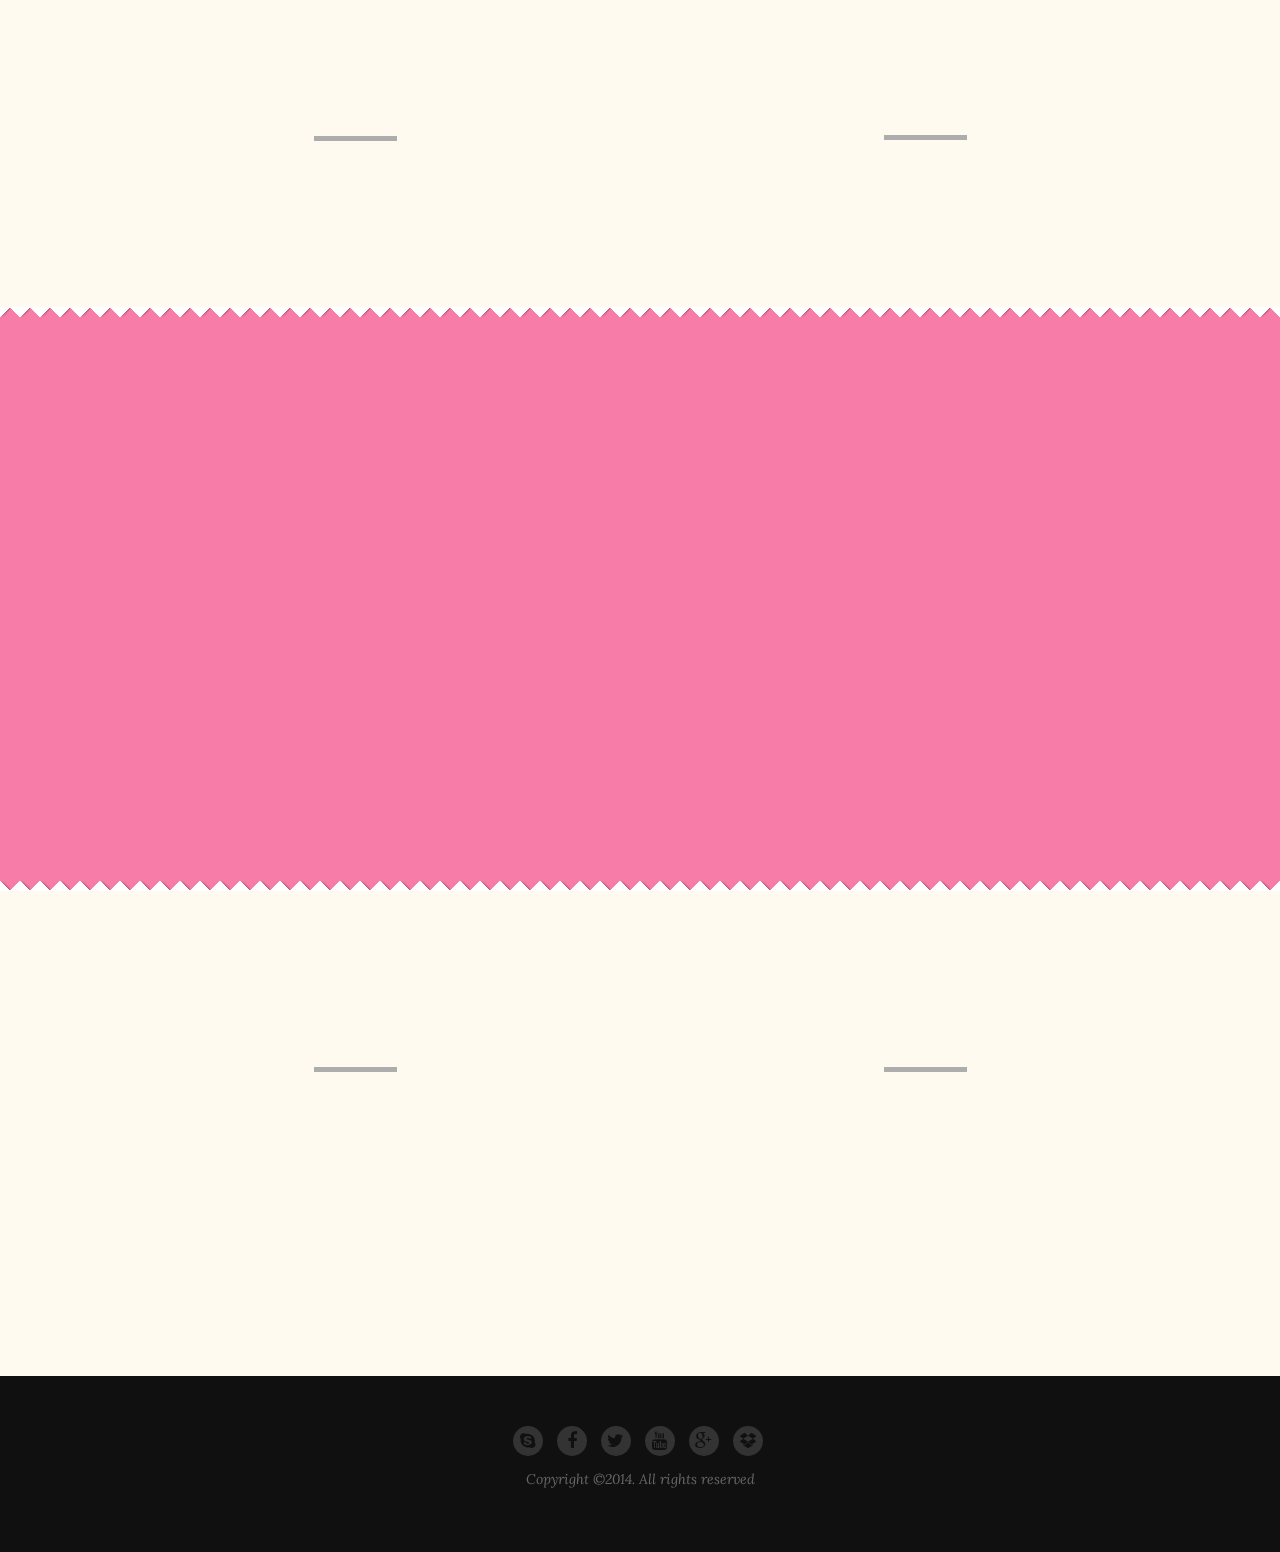
<file: wedding.html>
<!DOCTYPE html>
<html lang="en">
<head>
<meta charset="utf-8">
<title>Swapnil weds Varsha</title>
<meta name="viewport" content="width=device-width, initial-scale=1.0">
<meta name="description" content="">
<meta name="keywords" content="">
<meta name="author" content="">
<!--[if lt IE 9]><script src="http://html5shim.googlecode.com/svn/trunk/html5.js"></script><![endif]-->
<link rel="stylesheet" href="//maxcdn.bootstrapcdn.com/font-awesome/4.3.0/css/font-awesome.min.css">
<link rel="shortcut icon" href="img/favicon.ico">
<link href="css/bootstrap.css" rel="stylesheet">
<link href="css/font-awesome.min.css" rel="stylesheet">
<link href="css/jquery.vegas.css" rel="stylesheet">
<link type="text/css" rel="stylesheet" href="css/magnific-popup.css">
<link href="css/style.css" rel="stylesheet">
<link href="css/animate.min.css" rel="stylesheet">
<link href="css/light.css" rel="stylesheet">
<link href='http://fonts.googleapis.com/css?family=Great+Vibes' rel='stylesheet' type='text/css'>
<link href='http://fonts.googleapis.com/css?family=Courgette' rel='stylesheet' type='text/css'>
<link href='http://fonts.googleapis.com/css?family=Lora:400,400italic,700,700italic' rel='stylesheet' type='text/css'>
</head>
<body>

<div id="mask">
  <div id="loader"></div>
</div>
<a id="menu-toggle" href="#"><i class="fa fa-bars"></i></a>
<nav id="sidebar-wrapper">
  <ul class="sidebar-nav">
    <li class="sidebar-brand text-center"><a href="#" id="menu-close"><i class="fa fa-times"></i></a></li>
    <li><a href="#top">Home</a></li>
    <li><a href="#about_us">About Us</a></li>
    <li><a href="#wedding_invitation">Wedding Invitation</a></li>
    <li><a href="#rsvp">Rsvp</a></li>
    <li><a href="#contact_us">Contact Us</a></li>
  </ul>
</nav>
<header id="top" class="header clearfix">
  <div class="marriage_banner">
    <h1 class="logo_top"><a href="#">Swapnil <span>weds</span> Varsha</a></h1>
    <br>
    <div class="banner_timer">
      <ul>
        <li><span id="days">00</span>Days</li>
        <li><span id="hours">00</span>Hours</li>
        <li><span id="minutes">00</span>Minutes</li>
        <li><span id="seconds">00</span>Seconds</li>
      </ul>
    </div>
    <div class="banner-line">
      <h2><span>We inviting you</span> and your family on <span>02 May 2015</span></h2>
      <br>
    </div>
    <div class="top_arrow"><a href="#about_us"><i class="fa fa-chevron-down"></i></a></div>
  </div>
</header>
<section>
  <article class="about_us" id="about_us">
    <div class="container">
      <div class="row">
        <div class="col-md-12 text-center ">
          <h2 class="animated" data-animation="fadeIn" data-animation-delay="100">Groom <span>and</span> Bride</h2>
          <div class="devider_main"><img src="img/devider-gray.jpg" alt=""></div>
          <p class="big-text animated" data-animation="fadeIn" data-animation-delay="100">Two hearts... Two lives... One dream... Forever...</p>
        </div>
      </div>
      <div class="row latest_sermons">
        <div class="col-md-6 text-center groom">
          <div class="img"><img src="img/groom.jpg" class="animated" data-animation="bounceIn" data-animation-delay="100" alt=""></div>
          <h3 class="animated" data-animation="fadeIn" data-animation-delay="100">Swapnil</h3>
          <p class="animated" data-animation="fadeIn" data-animation-delay="100"></p>
          <ul class="social animated" data-animation="fadeIn" data-animation-delay="100">
            <li><a href="#"><i class="fa fa-twitter"></i></a></li>
            <li><a href="#"><i class="fa fa-facebook"></i></a></li>
            <li><a href="#"><i class="fa fa-google-plus"></i></a></li>
            <li><a href="#"><i class="fa fa-skype"></i></a></li>
            <li><a href="#"><i class="fa fa-envelope-o"></i></a></li>
          </ul>
          <div class="devider_main"><img src="img/devider-gray.jpg" alt=""></div>
          </div>
        <div class="col-md-6 text-center bride">
          <div class="img"><img src="img/bride.jpg" class="animated" data-animation="bounceIn" data-animation-delay="100" alt=""></div>
          <h3 class="animated" data-animation="fadeIn" data-animation-delay="100">Varsha</h3>
          <p class="animated" data-animation="fadeIn" data-animation-delay="100"></p>
          <ul class="social animated" data-animation="fadeIn" data-animation-delay="100">
            <li><a href="#"><i class="fa fa-twitter"></i></a></li>
            <li><a href="#"><i class="fa fa-facebook"></i></a></li>
            <li><a href="#"><i class="fa fa-google-plus"></i></a></li>
            <li><a href="#"><i class="fa fa-skype"></i></a></li>
            <li><a href="#"><i class="fa fa-envelope-o"></i></a></li>
          </ul>
          <div class="devider_main"><img src="img/devider-gray.jpg" alt=""></div>
          </div>
      </div>
    </div>
  </article>
  <article class="wedding_invitation" id="wedding_invitation">
    <div class="wedding_invitation_parallax">
      <div class="about_bottom_bg">
        <div class="container text-center">
          <h3 class="animated" data-animation="fadeIn" data-animation-delay="100">Wedding Invitation</h3>
          <div class="row">
            <div class="col-md-4 text-center animated" data-animation="fadeInLeft" data-animation-delay="100"><img src="img/flower.png" class="image_resized" alt=""></div>
            <div class="col-md-8 text-left animated" data-animation="fadeInRight" data-animation-delay="100">
              <p>We are about to step into a new world, a world full of promises, trust and faith and we would be more than happy to share this most celebrated event of our life with your love and blessings.
On behalf of Our family, Varsha and I would like to cordially invite you on the occasion of our Wedding on Saturday, May 2nd, 2015.
Kindly consider this as our personal invitation and grace the occasions with your presence.</p>
              <div class="thanks_cont slide_up">
                <p><span>Sincerely,</span><br>
                  Swapnil <span>and</span> Varsha</p>
              </div>
            </div>
          </div>
        </div>
      </div>
    </div>
  </article>
  
  
  <article class="contact_address_cont" id="contact_us">
    <div class="container">
      <div class="row">
        <div class="col-md-6 text-center ">
          <h2 class="animated" data-animation="fadeIn" data-animation-delay="100">Wedding Venue</h2>
          <div class="devider_main"><img src="img/devider-gray.jpg" alt=""></div>
          <p class="big-text animated" data-animation="fadeIn" data-animation-delay="100">'Maharudra'</p>
          <p class="big-text animated" data-animation="fadeIn" data-animation-delay="100">
            Vivekanand Nagar
          </p>
          <p class="big-text animated" data-animation="fadeIn" data-animation-delay="100">
            Lakhala, Washim 444505
          </p>
        </div>
        <div class="col-md-6 text-center ">
          <h2 class="animated" data-animation="fadeIn" data-animation-delay="100">Reception Venue</h2>
          <div class="devider_main"><img src="img/devider-gray.jpg" alt=""></div>
          <p class="big-text animated" data-animation="fadeIn" data-animation-delay="100">'Maharudra'</p>
          <p class="big-text animated" data-animation="fadeIn" data-animation-delay="100">
            Vivekanand Nagar
          </p>
          <p class="big-text animated" data-animation="fadeIn" data-animation-delay="100">
            Lakhala, Washim 444505
          </p>
        </div>
      </div>
      <div class="row">
        
      </div>
      <div class="row contact_address">
        <div class="col-md-4 text-center address animated" data-animation="flipInY" data-animation-delay="500">
          <p><i class="fa fa-map-marker"></i><br>
            <b>Home</b><br>
            Vivekanand Nagar, Lakhala, Washim</p>
        </div>
        <div class="col-md-4 text-center address animated" data-animation="flipInY" data-animation-delay="600">
          <p><i class="fa fa-envelope"></i><br>
            <b>Email</b><br>
            wagh.aswapnil@gmail.com</p>
        </div>
        <div class="col-md-4 text-center address animated" data-animation="flipInY" data-animation-delay="700">
          <p><i class="fa fa-phone"></i><br>
            <b>Phone</b><br>
            +91 8390 433 287</p>
        </div>
      </div>
    </div>
  </article>
  
</section>
<footer>
  <div class="container">
    <div class="row">
      <div class="col-md-6 col-md-offset-3 text-center">
        <ul class="list-inline footer_icons">
          <li><a href="#"><i class="fa fa-skype fa-3x"></i></a></li>
          <li><a href="#"><i class="fa fa-facebook fa-3x"></i></a></li>
          <li><a href="#"><i class="fa fa-twitter fa-3x"></i></a></li>
          <li><a href="#"><i class="fa fa-youtube fa-3x"></i></a></li>
          <li><a href="#"><i class="fa fa-google-plus fa-3x"></i></a></li>
          <li><a href="#"><i class="fa fa-dropbox fa-3x"></i></a></li>
        </ul>
        <p>Copyright &copy;2014. All rights reserved</p>
      </div>
    </div>
  </div>
  <div class="top-scroll"><a href="#top"><i class="fa fa-chevron-up"></i></a></div>
</footer>
<script type="text/javascript" src="js/jquery-1.10.2.js"></script>
<script type="text/javascript" src="js/jquery.vegas.js"></script>
<script type="text/javascript" src="js/vegas.js"></script>
<script type="text/javascript" src="js/forms.js"></script>
<script type="text/javascript" src="js/bootstrap.js"></script>
<script type="text/javascript" src="js/countdown.js"></script>
<script type="text/javascript" src="js/jquery.magnific-popup.js"></script>
<script type="text/javascript" src="js/jquery.appear.js"></script>
<script type="text/javascript" src="js/jquery.easytabs.js"></script>
<script type="text/javascript" src="js/system.js"></script>
</body>
</html>
</file>
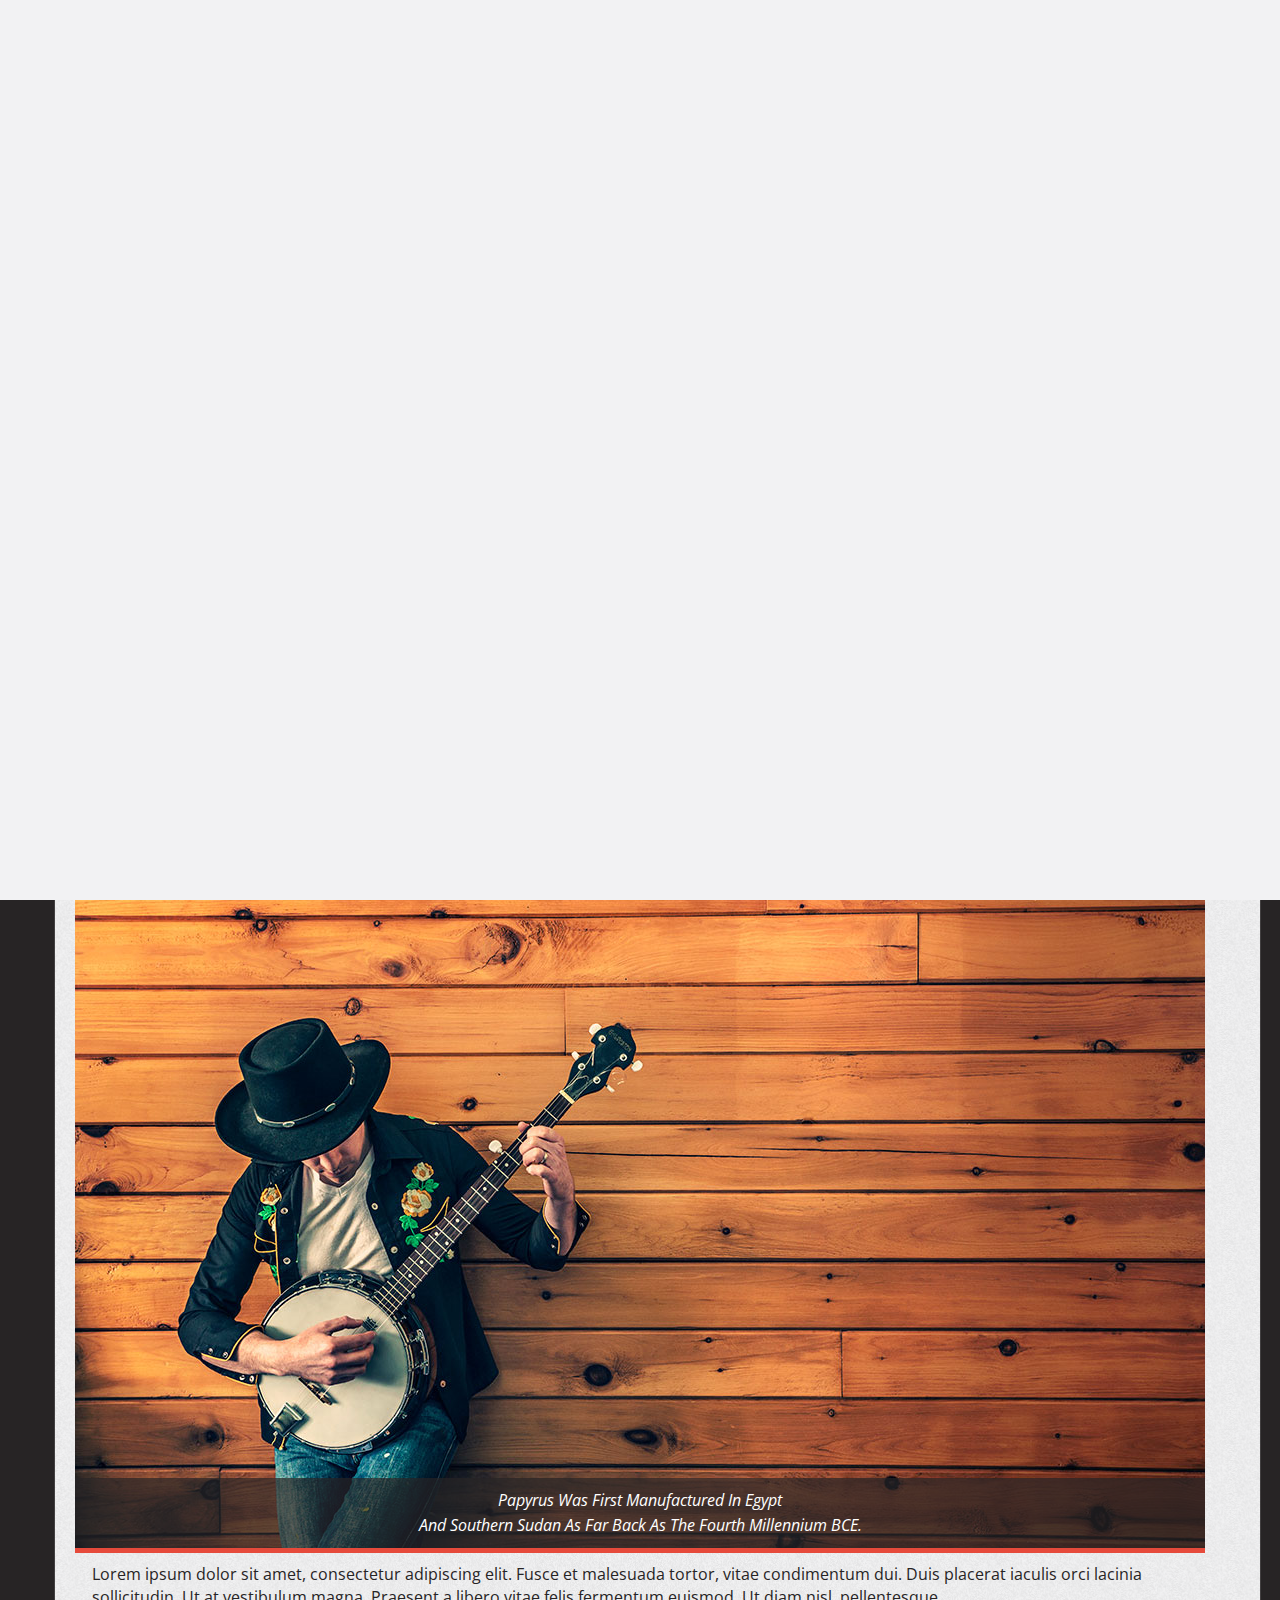
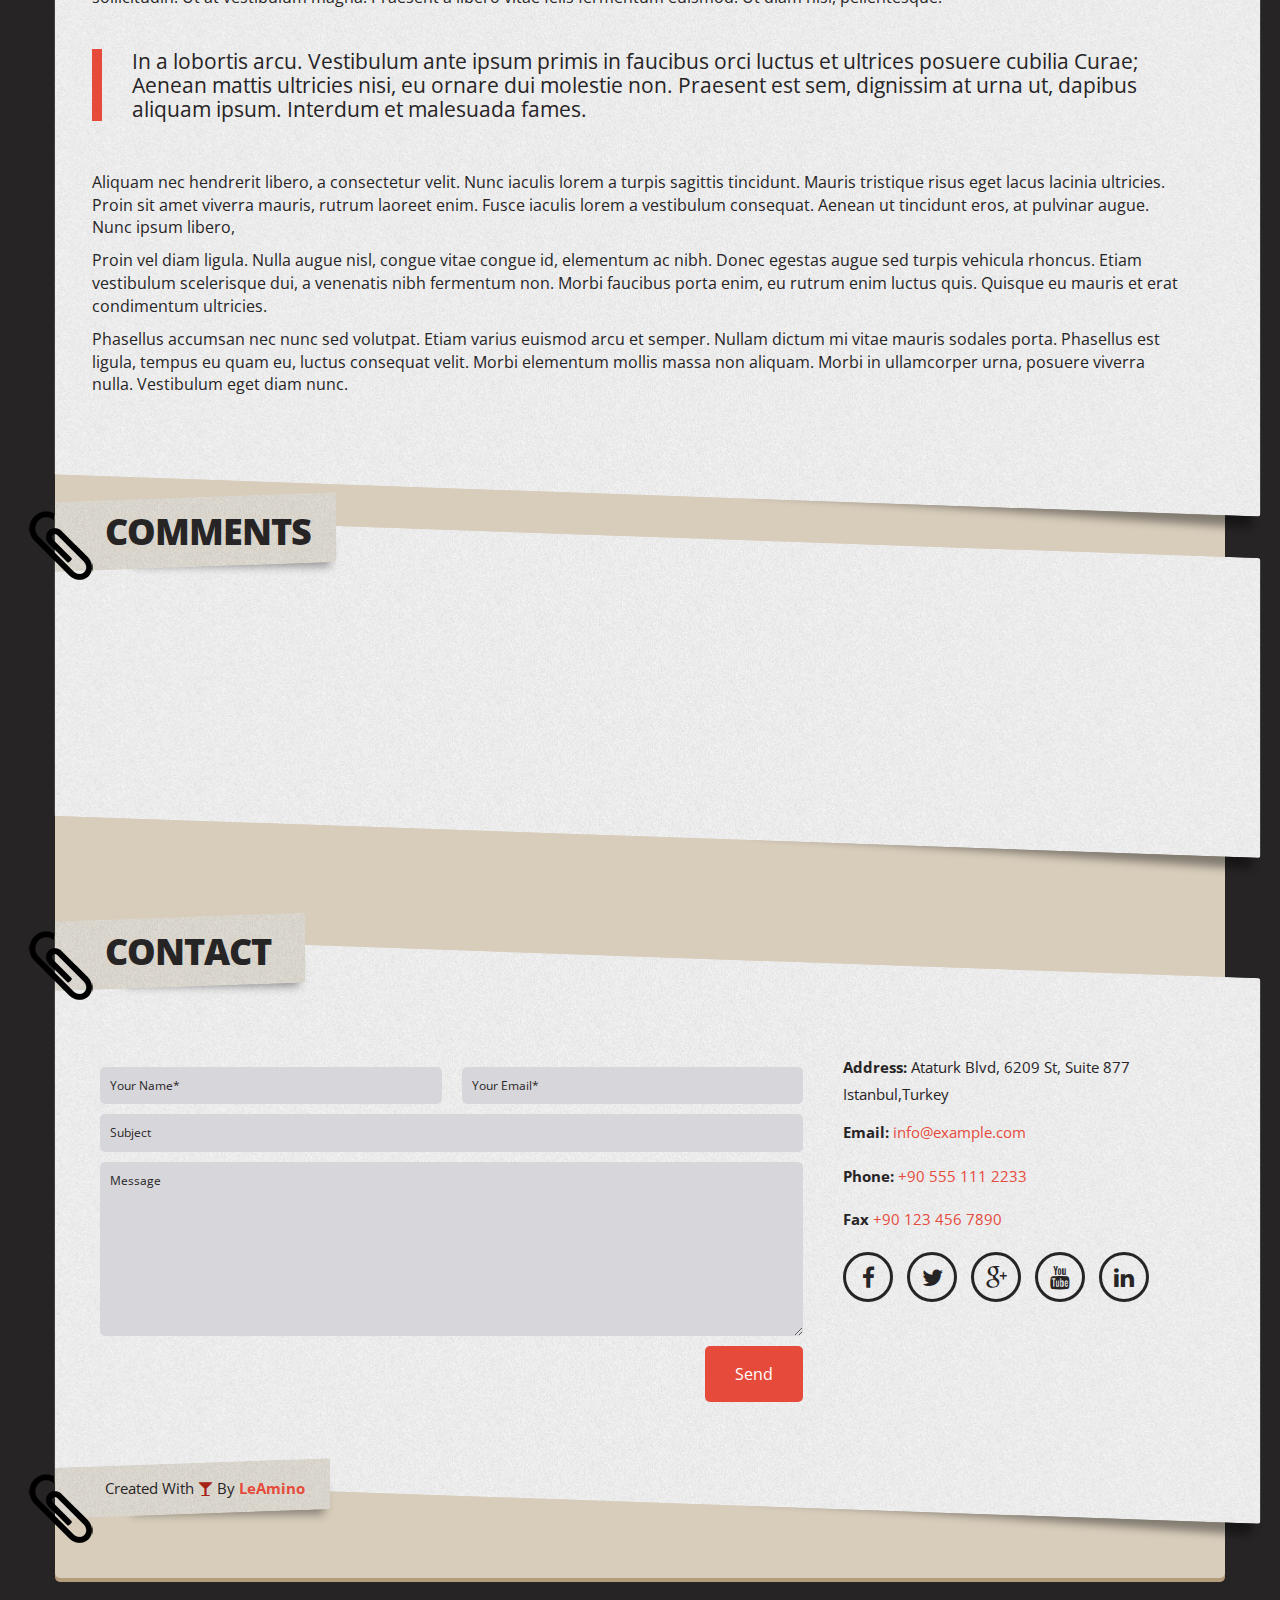
<file: old/single-post.html>
<!DOCTYPE html>
<html>

  <head>

    <!--[if lt IE 9]>
        <script src="http://html5shim.googlecode.com/svn/trunk/html5.js"></script><![endif]-->
    <title>Papyrus - Responsive Resume Template</title>
    <meta http-equiv="Content-Type" content="text/html; charset=UTF-8">
    <meta name="author" content="Amin Diary - Aka: LeAmino">
    <meta name="keywords" content="Responsive, Template">
    <meta name="robots" content="all">
    <link href='http://fonts.googleapis.com/css?family=Open+Sans:300,700,800,400,600' rel='stylesheet' type='text/css'>
    <meta name="viewport" content="width=device-width, initial-scale=1.0">
    <link rel="stylesheet" href="css/prettyPhoto.css">
    <link rel="stylesheet" href="css/animate.css">

    <link rel="stylesheet" href="css/font-awesome/css/font-awesome.min.css">
    <link rel="stylesheet" href="css/stylesheet.css">



  </head>

  <body>

    <div id="preloader">
      <div id="status">&nbsp;</div>
      <noscript>JavaScript is off. Please enable to view full site.</noscript>
    </div>

    <div class="wrapper">
      <div class="container">

        <header id="home">

          <div class="head-image bg-image" data-bg-image="images/head-image.jpg">
            <div class="avatar wow bounceInDown" >
              <img alt="avatar" src="images/avatar.jpg" />
            </div>
          </div>

          <div class="sticky-paper-head has-shadow">
            <div class="content">
              <div class="social-icons">
                <ul>
                  <li>
                    <a class="fa fa-facebook" href="single-post.html#"></a>
                  </li>
                  <li>
                    <a class="fa fa-twitter" href="single-post.html#"></a>
                  </li>
                  <li>
                    <a class="fa fa-google-plus" href="single-post.html#"></a>
                  </li>
                  <li>
                    <a class="fa fa-youtube" href="single-post.html#"></a>
                  </li>
                  <li>
                    <a class="fa fa-github" href="single-post.html#"></a>
                  </li>
                </ul>
              </div>
            </div>
          </div>

          <div class="col-xs-12  nav-menu top-menu-holder">
            <nav class="hidden-xs visible-lg ">
              <ul class="nav">
                <li class="active">
                  <a  href="index.html#home">home</a>
                </li>
                <li>
                  <a  href="index.html#profile">profile</a>
                </li>
                <li>
                  <a  href="index.html#education">education</a>
                </li>
                <li>
                  <a  href="index.html#experiences">experiences</a>
                </li>
                 <li>
                  <a  href="index.html#skills">skills</a>
                </li>
                <li>
                  <a  href="index.html#portfolio">portfolio</a>
                </li>
                <li>
                  <a  href="index.html#blog">blog</a>
                </li>
                <li>
                  <a  href="index.html#contact">contact</a>
                </li>


              </ul>

            </nav>

            <select class="top-drop-menu nav visible-md visible-sm visible-xs hidden-lg">
              <option value="index.html#home" selected="selected">
                Home
              </option>

              <option value="index.html#profile">
                Profile
              </option>
              <option value="index.html#education">
                Education
              </option>
              <option value="index.html#experiences">
                Experiences
              </option>
 <option value="index.html#skills">
                Skills
              </option>


              <option value="index.html#portfolio">
                Portfolio
              </option>

              <option value="index.html#contact">
                Contact
              </option>

            </select>
          </div>

        </header>


        <section id="single-post-01" class="single-post" >
          <div class="sticky-paper-head has-shadow">
            <div class="content ">
              <h1>Blog Post</h1>
            </div>
            
          </div>


          <div class="sticky-paper-body has-shadow " >
            <div class="content">
             
                <div class="single-post">
                   
                      
           
                       <div class="post-image">
                         <h1>Papyrus single post title</h1>
                        <div class="date">
                          <a href="single-post.html#">01 march 2013</a><br>
                          by <i><a href="single-post.html#">John Doe</a></i>
                  </div>
                         <div class="short-desc">
                Papyrus was first manufactured in Egypt<br>
               and Southern Sudan as far back as the fourth millennium BCE.
              </div>
                         
                    <img alt="" src="images/Blog-img.jpg" />
                    
                    
                  </div>
                  
           
                   
                
                 
                 

                  <div class="content">
                    <p>
                      Lorem ipsum dolor sit amet, consectetur adipiscing elit. Fusce et malesuada tortor, vitae condimentum dui. Duis placerat iaculis orci lacinia sollicitudin. Ut at vestibulum magna. Praesent a libero vitae felis fermentum euismod. Ut diam nisl, pellentesque.
                    </p>
                    <blockquote>
                      In a lobortis arcu. Vestibulum ante ipsum primis in faucibus orci luctus et ultrices posuere cubilia Curae; Aenean mattis ultricies nisi, eu ornare dui molestie non. Praesent est sem, dignissim at urna ut, dapibus aliquam ipsum. Interdum et malesuada fames.
                    </blockquote>
                    <p>
                      Aliquam nec hendrerit libero, a consectetur velit. Nunc iaculis lorem a turpis sagittis tincidunt. Mauris tristique risus eget lacus lacinia ultricies. Proin sit amet viverra mauris, rutrum laoreet enim. Fusce iaculis lorem a vestibulum consequat. Aenean ut tincidunt eros, at pulvinar augue. Nunc ipsum libero, 
                    </p>

                    <p>
                      Proin vel diam ligula. Nulla augue nisl, congue vitae congue id, elementum ac nibh. Donec egestas augue sed turpis vehicula rhoncus. Etiam vestibulum scelerisque dui, a venenatis nibh fermentum non. Morbi faucibus porta enim, eu rutrum enim luctus quis. Quisque eu mauris et erat condimentum ultricies.
                    </p>
                    <p>
                      Phasellus accumsan nec nunc sed volutpat. Etiam varius euismod arcu et semper. Nullam dictum mi vitae mauris sodales porta. Phasellus est ligula, tempus eu quam eu, luctus consequat velit. Morbi elementum mollis massa non aliquam. Morbi in ullamcorper urna, posuere viverra nulla. Vestibulum eget diam nunc.
                    </p>
                  </div>

               
                </div>
            </div>
          </div>
        </section>
        <hr class="le-hre">
         <section>
          <div class="sticky-paper-head has-shadow">
            <div class="content ">
              <h1>comments</h1>
            </div>
            
          </div>


          <div class="sticky-paper-body has-shadow " >
            <div class="content">
<!--Comment Form-->
              <div class="section-comment-form">
                                 
            <!--            disqus_thread-->
    <div id="disqus_thread"></div>
    <script type="text/javascript">
        /* * * CONFIGURATION VARIABLES: EDIT BEFORE PASTING INTO YOUR WEBPAGE * * */
        var disqus_shortname = 'marqet'; // required: replace example with your forum shortname

        /* * * DON'T EDIT BELOW THIS LINE * * */
        (function() {
            var dsq = document.createElement('script'); dsq.type = 'text/javascript'; dsq.async = true;
           // dsq.src = '//' + disqus_shortname + '.disqus.com/embed.js';
            dsq.src = 'http://disqus.com'+ disqus_shortname + '.disqus.com/embed.js';
            (document.getElementsByTagName('head')[0] || document.getElementsByTagName('body')[0]).appendChild(dsq);
        })();
    </script>
    <noscript>Please enable JavaScript to view the <a href="http://disqus.com/?ref_noscript">comments powered by Disqus.</a></noscript>
    <!--     END       disqus_thread-->
                
              </div>
            </div>
          </div>
         </section>
           
        



        <hr class="le-hr">


        <section id="contact" >
          <div class="sticky-paper-head has-shadow ">
            <div class="content">
              <h1>contact</h1>
            </div>
          </div>

          <div class="sticky-paper-body has-shadow " >
            <div class="content">
              <div class="row row-contact">

                <div class="col-xs-12 col-md-8"> 
                  <div class="contact-form-holder">

                    <div class="message-box"></div>

                    <form id="contact-form" class="contact-form " method="post" >




                      <div class="col-xs-12 col-sm-6 no-margin">
                        <div class="control-group">

                          <div class="controls">


                            <input  id="cname" data-placeholder="Your Name*" name="name" size="25" class="le-input  required col-xs-12"  />

                          </div>
                        </div>
                      </div>

                      <div class="col-xs-12 col-sm-6 no-margin">
                        <div class="control-group">

                          <div class="controls">


                            <input id="cemail" data-placeholder="Your Email*" name="email" class="le-input  required email col-xs-12" />
                          </div>
                        </div>
                      </div>


                      <div class="col-xs-12  no-margin">
                        <div class="control-group">

                          <div class="controls">


                            <input  id="subject" data-placeholder="Subject" name="subject" size="25" class="le-input col-xs-12"  />

                          </div>
                        </div>
                      </div>


                      <div class="col-xs-12 no-margin">
                        <div class="control-group">

                          <div class="controls">


                            <textarea id="ccomment" class=" le-input col-xs-12 no-margin" name="message" rows="9"  cols="5" data-placeholder="Message" ></textarea>


                          </div>
                        </div>
                      </div>



                      <div class="col-xs-12 no-margin">
                        <div class="button-holder">
                          <input class="submit  le-btn big" type="submit" value="send" />
                        </div>
                        <div id="loading" class="pull-right">
                          <img alt="" src="images/loader.gif" />
                        </div>
                      </div>





                    </form>
                  </div>
                </div>

                <div class="col-xs-12 col-md-4"> 
                  <div class="contact-info">

                    <ul>
                      <li>
                        <label>address:</label> Ataturk Blvd, 6209 St, Suite 877<br>Istanbul,Turkey
                      </li>
                      <li>
                        <label>email:</label> <a href="single-post.html#">info@example.com</a>
                      </li>
                      <li>
                        <label>phone:</label> <a href="single-post.html#">+90 555 111 2233</a>
                      </li>
                      <li>
                        <label>fax</label> <a href="single-post.html#">+90 123 456 7890</a>
                      </li>
                    </ul>

                    <div class="social-icons">
                      <ul>
                        <li>
                          <a class="fa fa-facebook" href="single-post.html#"></a>
                        </li>
                        <li>
                          <a class="fa fa-twitter" href="single-post.html#"></a>
                        </li>
                        <li>
                          <a class="fa fa-google-plus" href="single-post.html#"></a>
                        </li>
                        <li>
                          <a class="fa fa-youtube" href="single-post.html#"></a>
                        </li>
                        <li>
                          <a class="fa fa-linkedin" href="single-post.html#"></a>
                        </li>
                      </ul>
                    </div>
                  </div>
                </div>

              </div>
            </div>
          </div>
        </section>



        <section id="footer">
          <div class="sticky-paper-head has-shadow">
            <div class="content">
              <div class="copyright">
                created with <i class="fa fa-glass"></i> by <a class="bold" href="http://themeforest.net/user/leamino?ref=leAmino">LeAmino</a>
              </div>
            </div>
          </div>
        </section>


      </div>

    </div>

    <a class="goto-top" href="single-post.html#gotop"></a>


    <script src="js/jquery-1.11.1.min.js"></script>
    <script src="js/jquery-migrate-1.2.1.min.js"></script>
    <script src="css/bootstrap/js/bootstrap.min.js"></script>

    <script type="text/javascript" src="js/css_browser_selector.js"></script>

    <script type="text/javascript" src="js/jquery.easing-1.3.js"></script>

    <script type="text/javascript" src="js/jquery.prettyPhoto.js"></script>
    <script type="text/javascript" src="js/jquery.validate.js"></script>
    <script type="text/javascript" src="js/jquery.address-1.5.min.js"></script>
    <script type="text/javascript" src="js/jquery.isotope.min.js"></script>
    <script type="text/javascript" src="js/jquery.circliful.min.js"></script>
    <script type="text/javascript" src="js/wow.min.js"></script>

    <script type="text/javascript" src="js/jquery.circliful.min.js"></script>

    <script type="text/javascript" src="js/script.js"></script>

  </body>


</html>
</file>
<file: library/popup/popup.css>
/*-------------------------------

	POPUP.CSS

-------------------------------*/

.popup_back {
	height: 100%;
	left: 0;
	position: fixed;
	top: 0;
	width: 100%;
	z-index: 1080;
}

.popup_cont {
	position: fixed;
	z-index: 1100;
}

.preloader {
	z-index: 1110;
}

/*---------------------

	EDIT BELOW

*/

.popup_close {
	color: #343333;
	cursor: pointer;
    background: #fff;
	position: absolute;
	padding: 0 5px;
	right: 10px;
	top: 10px;
}

@media only screen and (max-width: 768px) {
    .popup_close {
        color: #fff;
        background: #343333;
    }
}

.popup_back {
	cursor: pointer;
	background-color: #222;
}

div.popup {
	background: #fff;
}

.preloader {
	left: 50%;
	margin: -10px 0 0 -25px;
	position: fixed;
	top: 50%;
}
</file>
<file: css/style.red.css>
/*
--------------------------------------------------------* 

[INSTA, Main Stylesheet ]

    Color        : RED ( #E94C6F )

    Name         : INSTA - Responsive Onepage Resume Template

    Version      :  1.0 

    Author       :  Pixel_Factory

    Author URI   :  http://themeforest.net/user/Pixel_Factory

    Author Email : h.nafees.anwar@gmail.com


--------------------------------------------------------

--------------------------------------------------------

   TABLE OF CONTENTS:
  ====================

    1 ) Font Import From Google Fonts

    2 ) Preloader Styles

    3 ) General Rulas

    4 ) Homepage Styles

        - ( a ) Homepage
        - ( b ) Introduction Section
        - ( c ) Navigation Menu

    5 ) Close Button

    6 ) General Rules for Content Pages Fixed Image

    7 ) Profile Page

        - ( a ) Story of Glory
        - ( b ) What Can I Do
        - ( c ) Some Facts

    8 ) Resume Page

        - ( a ) Education Section
        - ( b ) Experience Section
        - ( c ) Skills Section

    9 ) Portfolio Page

        - ( a ) Portfolio Section
        - ( b )  Testimonial Section

    10 ) Contact Page

        - ( a )  Contact Form
        - ( b )  Contact Details

    11 ) Footer

--------------------------------------------------------
*/

                    /*-----------------------------------
                       1 ) Font Import From Google Fonts
                      -----------------------------------*/

@import url(http://fonts.googleapis.com/css?family=Hind:300,500);
@import url(http://fonts.googleapis.com/css?family=Open+Sans:400,400italic);

                    /*----------------------
                       2 ) Preloader Styles
                      ----------------------*/

#preloader {
    position: fixed;
    top: 0;
    left: 0;
    right: 0;
    bottom: 0;
    background-color: #1a1b23;
    z-index: 10000;
}

.loader {
    position: absolute;
    top: 50%;
    left: 50%;
    width: 30px;
    height: 30px;
    -webkit-transform: translate(-50%, -50%) rotate(45deg) translate3d(0, 0, 0);
    -moz-transform: translate(-50%, -50%) rotate(45deg) translate3d(0, 0, 0);
    -ms-transform: translate(-50%, -50%) rotate(45deg) translate3d(0, 0, 0);
    -o-transform: translate(-50%, -50%) rotate(45deg) translate3d(0, 0, 0);
    transform: translate(-50%, -50%) rotate(45deg) translate3d(0, 0, 0);
    -webkit-animation: loader 1.2s infinite ease-in-out;
    animation: loader 1.2s infinite ease-in-out;
}

.loader span {
    position: absolute;
    display: block;
    width: 20px;
    height: 20px;
    opacity: 0.8;
    background-color: #E94C6F;
    -webkit-animation: loaderBlock 1.2s infinite ease-in-out both;
    animation: loaderBlock 1.2s infinite ease-in-out both;
}

.loader span:nth-child(1) {
    top: 0;
    left: 0;
}

.loader span:nth-child(2) {
    top: 0;
    right: 0;
    -webkit-animation: loaderBlockInverse 1.2s infinite ease-in-out both;
    animation: loaderBlockInverse 1.2s infinite ease-in-out both;
}

.loader span:nth-child(3) {
    bottom: 0;
    left: 0;
    -webkit-animation: loaderBlockInverse 1.2s infinite ease-in-out both;
    animation: loaderBlockInverse 1.2s infinite ease-in-out both;
}

.loader span:nth-child(4) {
    bottom: 0;
    right: 0;
}

@-webkit-keyframes loader {
    0%, 10%, 100% {
        width: 40px;
        height: 40px;
    }
    65% {
        width: 80px;
        height: 80px;
    }
} 

@-webkit-keyframes loaderBlock {
    0%, 30% {
        -webkit-transform: rotate(0);
        -moz-transform: rotate(0);
        -ms-transform: rotate(0);
        -o-transform: rotate(0);
        transform: rotate(0);
    }
    55% {
        opacity: 1;
    }
    100% {
        -webkit-transform: rotate(90deg);
        -moz-transform: rotate(90deg);
        -ms-transform: rotate(90deg);
        -o-transform: rotate(90deg);
        transform: rotate(90deg);
    }
}

@-webkit-keyframes loaderBlockInverse {
    0%, 20% {
        -webkit-transform: rotate(0);
        -moz-transform: rotate(0);
        -ms-transform: rotate(0);
        -o-transform: rotate(0);
        transform: rotate(0);
    }
    55% {
        opacity: 1;
    }
    100% {
        -webkit-transform: rotate(-90deg);
        -moz-transform: rotate(-90deg);
        -ms-transform: rotate(-90deg);
        -o-transform: rotate(-90deg);
        transform: rotate(-90deg);
    }
}

@keyframes loader {
    0%, 10%, 100% {
        width: 40px;
        height: 40px;
    }
    65% {
        width: 80px;
        height: 80px;
    }
}

@keyframes loaderBlock {
    0%, 30% {
        -webkit-transform: rotate(0);
        -moz-transform: rotate(0);
        -ms-transform: rotate(0);
        -o-transform: rotate(0);
        transform: rotate(0);
    }
    55% {
        opacity: 1;
    }
    100% {
        -webkit-transform: rotate(90deg);
        -moz-transform: rotate(90deg);
        -ms-transform: rotate(90deg);
        -o-transform: rotate(90deg);
        transform: rotate(90deg);
    }
}

@keyframes loaderBlockInverse {
    
    0%, 20% {
        -webkit-transform: rotate(0);
        -moz-transform: rotate(0);
        -ms-transform: rotate(0);
        -o-transform: rotate(0);
        transform: rotate(0);
    }
    55% {
        opacity: 1;
    }
    100% {
        -webkit-transform: rotate(-90deg);
        -moz-transform: rotate(-90deg);
        -ms-transform: rotate(-90deg);
        -o-transform: rotate(-90deg);
        transform: rotate(-90deg);
    }
}

                    /*-------------------
                       3 ) General Rulas
                      -------------------*/

p,
h1,
h2,
h3,
h4,
h5,
h6 {
    color: #343333;
}

html,
body,
textarea,
button,
input {
    font-family: 'Open Sans', sans-serif;
}

h1,
h2,
h3,
h4,
h5,
h6 {
    font-family: 'Hind', sans-serif;
}

p {
    font-size: 14px;
    line-height: 1.42;
}

h1 {
    font-size: 63px;
    font-weight: 500;
}

h2 {
    font-size: 36px;
    font-weight: 500;
}

h2.small-heading {
    padding: 60px 0 20px 0;
    text-align: center;
}

h3 {
    font-size: 18px;
    font-weight: 500;
}

body {
    overflow-x: hidden;
}

                    /*---------------------
                       4 ) Homepage Styles
                      ---------------------*/

/* ( a ) Homepage */

.home-page {
    width: 100vw;
    height: 100vh;
    overflow: hidden;
    position: fixed;
    top: 0;
    left: 0;
    z-index: 2000;
}

/* ( b ) Introduction Section */

.introduction {
    float: left;
    padding: 0;
    overflow: hidden;
    position: relative;
}

.introduction img {
    position: absolute;
    top: 0;
    left: 0;
}

.mask {
    width: 100%;
    height: 100%;
    opacity: 0.8;
    position: absolute;
    top: 0;
    left: 0;
    background: #1a1b23;
}

.intro-content {
    position: relative;
    z-index: 10;
    top: 50%;
    opacity: 0.9;
    -webkit-transform: translateY(-50%);
    -moz-transform: translateY(-50%);
    -ms-transform: translateY(-50%);
    -o-transform: translateY(-50%);
    transform: translateY(-50%);
}

.intro-content h1 {
    color: #fff;
    text-align: center;
}

.intro-content h1 span,
.main-heading h1 span {
    color: #E94C6F;
}

.intro-content h2 {
    color: #fff;
    text-decoration: underline;
    text-align: center;
    font-weight: 300;
    font-size: 30px;
}

.social-media {
    font-size: 25px;
    text-align: center;
    margin-top: 50px;
}

.social-media a {
    color: #fff;
    text-decoration: none;
    outline: 0 none;
    padding: 0 10px;
}

.social-media a + .tooltip > .tooltip-inner {
    background-color: transparent;
    color: #E94C6F;
    font-size: 16px;
}
.social-media a + .tooltip > .tooltip-arrow {
    border-bottom-color: transparent;
}

/*Bootstrap tooltips Customized*/

.social-media a:hover {
    color: #E94C6F;
}

/* ( c ) Navigation Menu */

.menu {
    float: left;
    padding: 0;
    position: relative;
}

.menu > div {
    width: 100%;
    height: 25%;
    overflow: hidden;
    position: relative;
    cursor: pointer;
}

.menu > div > img {
    position: absolute;
    top: 0;
    left: 0;
    width: 100%;
    height: auto;
    -webkit-transition: -webkit-transform 1s linear;
    -moz-transition: -moz-transform 1s linear;
    -ms-transition: -ms-transform 1s linear;
    -o-transition: -o-transform 1s linear;
    transition: transform 1s linear;
}

.menu > div:hover > img {
    -webkit-transform: scale(1.2);
    -moz-transform: scale(1.2);
    -ms-transform: scale(1.2);
    -o-transform: scale(1.2);
    transform: scale(1.2);
}

.heading {
    position: relative;
    top: 50%;
    -webkit-transform: translateY(-50%);
    -moz-transform: translateY(-50%);
    -ms-transform: translateY(-50%);
    -o-transform: translateY(-50%);
    transform: translateY(-50%);
}

.heading i {
    background: rgba(256, 256, 256, 0.2);
    border-radius: 50%;
    color: #fff;
    display: block;
    font-size: 25px;
    height: 60px;
    line-height: 60px;
    margin: auto auto 10px;
    text-align: center;
    box-shadow: 0 0 0 0 rgba(256, 256, 256, 0.2);
    width: 60px;
    -webkir-transition: all 0.3s;
    -moz-transition: all 0.3s;
    -ms-transition: all 0.3s;
    -o-transition: all 0.3s;
    transition: all 0.3s;
}

.menu > div:hover .heading i {
    box-shadow: 0 0 0 50px rgba(256, 256, 256, 0);
}

.heading h2 {
    color: #fff;
    margin: 0;
    font-size: 25px;
    opacity: 0.9;
}

.heading h2 span {
    color: #E94C6F;
}

.heading h3 {
    color: #fff;
    margin-top: 5px;
    margin-bottom: 0;
    font-size: 16px;
    opacity: 0.9;
    font-style: italic;
    font-weight: 300;
}


                    /*------------------
                       5 ) Close Button
                      ------------------*/

.close-btn {
    background: url(../images/icon/close.png);
    z-index: 1000;
    cursor: pointer;
    width: 40px;
    height: 40px;
    position: fixed;
    right: 3%;
    top: 30px;
    background-size: cover;
}

                    /*-------------------------------------------------
                       6 ) General Rules for Content Pages Fixed Image
                      -------------------------------------------------*/

.profile-page,
.resume-page,
.portfolio-page,
.contact-page {
    position: absolute;
    top: 0;
    left: 0;
    width: 100%;
}

.image-container {
    height: 100vh;
    position: fixed;
    padding: 0;
    overflow: hidden;
}

.main-heading {
    position: relative;
    top: 50%;
    padding-left: 50px;
    -webkit-transform: translateY(200%);
    -moz-transform: translateY(200%);
    -ms-transform: translateY(200%);
    -o-transform: translateY(200%);
    transform: translateY(200%);
}

.main-heading h1 {
    color: #fff;
    position: relative;
    text-align: left;
}

.main-heading h1:after {
    background-color: #E94C6F;
    position: absolute;
    content: "";
    top: 100%;
    left: 0;
    width: 400px;
    height: 6px;
}

.content-container {
    left: 41.666%;
    position: relative;
    padding: 0;
    background: #f5f5f5;
}

                    /*------------------
                       7 ) Profile Page
                      ------------------*/

/* ( a ) Story of Glory */

.profile-page .image-container {
    background: url(../images/background/profile_image.jpg);
    background-size: cover;
    background-position: bottom;
}

.story {
    background: url(../images/background/story_bg.jpg);
    background-size: cover;
    min-height: 100vh;
}

.story-content {
    padding: 20px;
}

.story-content img {
    padding: 0;
    border: 1px solid #E94C6F;
}

.story-content div h3 {
    color: #E94C6F;
    line-height: 1;
    margin-top: 0;
}

.story-content div p {
    text-indent: 25px;
}

.story-content div a {
    border: 1px solid #E94C6F;
    color: #E94C6F;
    display: block;
    float: left;
    margin: 29px 5px;
    padding: 10px 25px;
    text-decoration: none;
    text-align: center;
    -webkir-transition: all 0.3s;
    -moz-transition: all 0.3s;
    -ms-transition: all 0.3s;
    -o-transition: all 0.3s;
    transition: all 0.3s;
}

.story-content div a:hover {
    background: #E94C6F;
    color: #fff;
}

/* ( b ) What Can I Do */

.services-container {
    background: #E94C6F;
}

.services-container h2 {
    color: #fff;
}

.services {
    text-align: center;
    padding: 15px;
    -webkir-transition: all 0.3s;
    -moz-transition: all 0.3s;
    -ms-transition: all 0.3s;
    -o-transition: all 0.3s;
    transition: all 0.3s;
}

.services:hover {
    background: rgba( 255, 255, 255, 0.05);
}

.services i {
    background: #fff;
    border-radius: 50%;
    box-shadow: 0 0 0 8px rgba(255, 255, 255, 0.15), 0 0 0 0 rgba(255, 255, 255, 0.3);
    color: #E94C6F;
    font-size: 36px;
    height: 60px;
    line-height: 60px;
    width: 60px;
    margin: 20px 0 10px 0;
    -webkir-transition: all 0.3s;
    -moz-transition: all 0.3s;
    -ms-transition: all 0.3s;
    -o-transition: all 0.3s;
    transition: all 0.3s;
    cursor: pointer;
}

.services:hover i {
    box-shadow: 0 0 0 8px rgba(255, 255, 255, 0.15), 0 0 0 40px rgba(255, 255, 255, 0);
}
.services p,
.services h3 {
    color: #fff;
}

/* ( c ) Some Facts */

.facts {
    background: url(../images/background/facts-bg.jpg);
    background-size: cover;
    text-align: center;
    padding: 50px 15px;
}

                    /*-----------------
                       8 ) Resume Page
                      -----------------*/

/* ( a ) Education Section */

.resume-page .image-container {
    background: url(../images/background/resume_image.jpg);
    background-size: cover;
    background-position: bottom;
}

.education-container {
    position: relative;
    margin-bottom: 50px;
    margin-top: 25px;
}

.education-container:before {
    background: #E94C6F;
    content: "";
    height: 96%;
    left: 50px;
    position: absolute;
    top: 2%;
    width: 2px;
}

.item {
    position: relative;
    margin-bottom: 5px;
}

.education-container .bullet {
    background: #E94C6F;
    border: 5px solid #f5f5f5;
    border-radius: 50%;
    height: 30px;
    left: 21px;
    display: inline-block;
    position: relative;
    width: 30px;
    -webkir-transition: all 0.3s;
    -moz-transition: all 0.3s;
    -ms-transition: all 0.3s;
    -o-transition: all 0.3s;
    transition: all 0.3s;
    vertical-align: top;
}

.education-content {
    display: inline-block;
    padding: 0 15px;
    margin-left: 15px;
    width: 88%;
}

.education-content h3 {
    background: #E94C6F;
    color: #fff;
    display: block;
    margin: 0;
    padding: 10px;
    position: relative;
}

.education-content h3:before {
    border-color: transparent #E94C6F transparent transparent;
    border-image: none;
    border-style: solid;
    border-width: 10px;
    content: "";
    position: absolute;
    right: 100%;
    top: 5px;
}

.education-content h3 span {
    font-size: 16px;
}

.education-content p {
    padding: 15px 5px;
}

/* ( b ) Experience Section */

.experience {
    background: #E94C6F;
}

.experience h2 {
    color: #fff;
}

.experience-container {
    position: relative;
    margin-bottom: 50px;
    margin-top: 25px;
}

.experience-container:before {
    background: #fff;
    content: "";
    height: 96%;
    right: 50px;
    position: absolute;
    top: 2%;
    width: 2px;
}

.experience-container .bullet {
    background: #fff;
    border: 5px solid #E94C6F;
    border-radius: 50%;
    height: 30px;
    right: 21px;
    display: inline-block;
    position: absolute;
    width: 30px;
    vertical-align: top;
}

.experience-content {
    display: inline-block;
    padding: 0 15px;
    margin-left: 15px;
    width: 88%;
}

.experience-content h3 {
    background: #fff;
    color: #E94C6F;
    display: block;
    margin: 0;
    line-height: 1.42;
    padding: 10px;
    position: relative;
}

.experience-content h3:before {
    border-color: transparent transparent transparent #fff;
    border-image: none;
    border-style: solid;
    border-width: 10px;
    content: "";
    position: absolute;
    left: 100%;
    top: 5px;
}

.experience-content h3 span {
    font-size: 16px;
}

.experience-content p {
    padding: 15px 5px;
    color: #fff;
}

/* ( c ) Skills Section */

.skill-container {
    text-align: center;
    padding: 20px 15px;
}

.skill {
    text-align: center;
    padding: 20px 0;
    position: relative;
}

.skill span {
    color: #343333;
    font-size: 18px;
    left: 50%;
    position: absolute;
    top: 50%;
    -webkit-transform: translate(-50%, -50%);
    -moz-transform: translate(-50%, -50%);
    -ms-transform: translate(-50%, -50%);
    -o-transform: translate(-50%, -50%);
    transform: translate(-50%, -50%);
}

                    /*--------------------
                       9 ) Portfolio Page
                      --------------------*/

/* ( a ) Portfolio Section */

.portfolio-page .image-container {
    background: url(../images/background/portfolio_image.jpg);
    background-size: cover;
    background-position: bottom;
}

.project-controls {
    padding: 20px 0;
    text-align: center;
}

.filter {
    background: none;
    border: 1px solid #E94C6F;
    color: #E94C6F;
    margin: 10px 0;
    padding: 10px 25px;
    -webkir-transition: all 0.3s;
    -moz-transition: all 0.3s;
    -ms-transition: all 0.3s;
    -o-transition: all 0.3s;
    transition: all 0.3s;
}

.filter:hover {
    background: #E94C6F;
    color: #fff;
}

.filter.active {
    background: #E94C6F;
    color: #fff;
}

#projects > .mix {
    display: none;
}

.projet-items {
    padding: 20px;
}

/*----- Hover Effect Portfolio Image --------*/

.project {
    width: 100%;
    overflow: hidden;
    margin: 15px 0;
    position: relative;
    -webkit-box-shadow: 1px 1px 3px 0 rgba(0, 0, 0, 0.3);
    -moz-box-shadow: 1px 1px 3px 0 rgba(0, 0, 0, 0.3);
    box-shadow: 1px 1px 3px 0 rgba(0, 0, 0, 0.3);
}

.project img {
    position: relative;
    width: 100%;
    height: 100%;
    top: 0;
    left: 0;
}

.project .ovrly {
    background: rgba(233, 76, 111, 0.5);
    position: absolute;
    height: 100%;
    left: 0;
    top: 0;
    width: 100%;
    opacity: 0;
    -webkit-transition: all 0.3s;
    -moz-transition: all 0.3s;
    -ms-transition: all 0.3s;
    -o-transition: all 0.3s;
    transition: all 0.3s;
}

.project .buttons {
    position: absolute;
    top: 50%;
    left: 50%;
    -webkit-transform: translate(-50%, -50%);
    -moz-transform: translate(-50%, -50%);
    -ms-transform: translate(-50%, -50%);
    -o-transform: translate(-50%, -50%);
    transform: translate(-50%, -50%);
}

.project .buttons a {
    -webkit-transform: scale(5);
    -moz-transform: scale(5);
    -ms-transform: scale(5);
    -o-transform: scale(5);
    transform: scale(5);
    opacity: 0;
    margin: 0 2px;
    background: #fff;
    -webkit-box-shadow: 0 0 1px rgba(0, 0, 0, 0.3);
    -moz-box-shadow: 0 0 1px rgba(0, 0, 0, 0.3);
    box-shadow: 0 0 1px rgba(0, 0, 0, 0.3);
    -webkit-border-radius: 50%;
    -moz-border-radius: 50%;
    border-radius: 50%;
    float: left;
    display: block;
    line-height: 40px;
    outline: none;
    font-size: 16px;
    text-align: center;
    text-decoration: none;
    width: 40px;
    height: 40px;
    color: #343333;
    -webkit-transition: -webkit-transform 0.3s, opacity 0.3s;
    -moz-transition: -moz-transform 0.3s, opacity 0.3s;
    -ms-transition: -ms-transform 0.3s, opacity 0.3s;
    -o-transition: -o-transform 0.3s, opacity 0.3s;
    transition: transform 0.3s, opacity 0.3s;
}

.project .buttons .fa-search {
    -webkit-transition-delay: 0.1s;
    -moz-transition-delay: 0.1s;
    -ms-transition-delay: 0.1s;
    -o-transition-delay: 0.1s;
    transition-delay: 0.1s;
}

.project:hover .buttons a {
    -webkit-transform: scale(1);
    -moz-transform: scale(1);
    -ms-transform: scale(1);
    -o-transform: scale(1);
    transform: scale(1);
    opacity: 1;
}

.project:hover .ovrly {
    opacity: 1;
}

/*----- Hover Effect Portfolio Image [ END ] --------*/

.pop-up-box {
    display: none;
}

.popup_content {
    max-width: 500px;
    border: 5px solid #E94C6F;
    background: #fff;
}

.popup_content img {
    display: block;
    width: 100%;
    background: #fff;
    margin: 0 auto;
}

.popup_content .popup-content {
    padding: 15px;
}

.popup_content h3 {
    text-align: center;
}

.popup_content a {
    border: 1px solid #E94C6F;
    color: #E94C6F;
    display: block;
    width: 150px;
    margin: 30px auto;
    padding: 10px 25px;
    text-decoration: none;
    text-align: center;
    -webkit-transition: all 0.3s;
    -moz-transition: all 0.3s;
    -ms-transition: all 0.3s;
    -o-transition: all 0.3s;
    transition: all 0.3s;
}

.popup_content a:hover {
    background: #E94C6F;
    color: #fff;
}

/*----- Popup Sty;es [ END ] --------*/

/* ( b )  Testimonial Section */

.testimonials {
    background: #E94C6F;
}

.testimonials h2 {
    color: #fff;
}

.testimonials-container {
    padding: 20px;
}

.testimonials-container div div p {
    font-style: italic;
    color: #fff;
    font-size: 16px;
    text-align: center;
}

.testimonials-container div div p i {
    margin: 0 5px;
}

.testimonials-container div div h3 {
    font-style: italic;
    color: #fff;
    text-align: center;
}

                    /*-------------------
                       10 ) Contact Page
                      -------------------*/

/* ( a )  Contact Form */

.contact-page .image-container {
    background: url(../images/background/contact_image.jpg);
    background-size: cover;
    background-position: bottom;
}

.contact-form {
    float: none;
    margin: 0 auto;
}

.contact-form input,
.contact-form textarea {
    border: 1px solid #E94C6F;
    -webkit-transition: all 0.3s;
    -moz-transition: all 0.3s;
    -ms-transition: all 0.3s;
    -o-transition: all 0.3s;
    transition: all 0.3s;
    border-radius: 2px;
    height: 40px;
    margin: 10px 0;
    padding: 5px 10px;
    background: #f5f5f5;
    width: 100%;
}

.contact-form textarea {
    height: 300px;
}

.contact-form input::-webkit-input-placeholder,
.contact-form textarea::-webkit-input-placeholder {
    font-style: italic;
}

.contact-form input:-moz-placeholder,
.contact-form textarea:-moz-placeholder {
    font-style: italic;
}

.contact-form input::-moz-placeholder,
.contact-form textarea::-moz-placeholder {
    font-style: italic;
}

.contact-form input:-ms-input-placeholder,
.contact-form textarea:-ms-input-placeholder {
    font-style: italic;
}

.contact-form input:focus,
.contact-form textarea:focus,
.contact-form input:hover,
.contact-form textarea:hover {
    box-shadow: 0px 0px 3px 0px #E94C6F;
}

.contact-form button {
    background: none;
    border-radius: 2px;
    border: 1px solid #E94C6F;
    color: #E94C6F;
    margin: 10px 0;
    padding: 10px 25px;
    text-align: center;
    -webkit-transition: all 0.3s;
    -moz-transition: all 0.3s;
    -ms-transition: all 0.3s;
    -o-transition: all 0.3s;
    transition: all 0.3s;
}

.contact-form button:hover {
    background: #E94C6F;
    color: #fff;
}

.error, .success {
	display: none;
}

.error h3,
.success h3 {
    border-radius: 2px;
    display: block;
    margin: 10px 0;
    padding: 15px 0;
    text-align: center;
    width: 100%;
}

.error h3 {
    color: #c9302c;
    border: 1px solid #c9302c;
}

.success h3 {
    color: #449d44;
    border: 1px solid #449d44;
}

.google-map {
    width: 100%;
    height: 700px;
}

/* ( b )  Contact Details */

.contact {
    padding: 20px;
    height: 155px;
}

.contact p {
    text-align: center;
}

.contact p i {
    font-size: 25px;
    margin: 20px 0;
}

.contact-details .social-media {
    margin: 0;
    padding: 20px 0;
}

.contact-details .social-media a {
    background: #343333 none repeat scroll 0 0;
    border-radius: 50%;
    height: 50px;
    line-height: 50px;
    padding: 0;
    width: 50px;
    margin: 0 5px;
    font-size: 18px;
}

.contact-details .social-media a + .tooltip > .tooltip-inner {
    background-color: #343333;
    color: #E94C6F;
    font-size: 16px;
    padding: 3px 10px 5px 10px;
    border-radius: 2px;
    border: 0 none;
}

.contact-details .social-media a + .tooltip > .tooltip-arrow {
    border-top-color: #343333;
}

                    /*-------------
                       11 ) Footer 
                      -------------*/

.footer {
    background: #E94C6F;
    padding: 10px 20px 6px 20px;
}

.footer a {
    color: #fff;
    text-decoration: none;
    font-size: 16px;
    float: left;
}
.footer p {
    line-height: 1;
    color: #fff;
    float: right;
    margin: 0;
}
</file>
<file: css/responsive.css>
/*
--------------------------------------------------------

[ INSTA , Responsive Stylesheet ]

  Template Name : INSTA - Responsive Onepage Resume Template
  
  Version       :  1.0 
  
  Author        :  Pixel_Factory
  
  Author URI    :  http://themeforest.net/user/Pixel_Factory
  
  Author Email  : h.nafees.anwar@gmail.com

--------------------------------------------------------
*/

@media only screen and (max-width: 992px) {
    
    h1 {
        font-size: 45px;
    }
    
    h2 {
        font-size: 27px;
    }
    
    .close-btn {
    	width: 30px;
    	height: 30px;
        background: url(../images/icon/close_sm.png);
        background-size: cover;
    }
    
    .image-container {
        height: 500px;
        position: relative;
    }
    
    .content-container {
        left: 0;
    }
    
    .main-heading {
        top: 50%;
        transform: translateY(-50%);
    }
    
}

@media only screen and (max-width: 768px) {
    
    h1 {
        font-size: 36px;
    }
    
    h2 {
        font-size: 18px;
    }

    .heading h3 {
        font-size: 13px;
    }
    
    .main-heading h1:after {
        width: 250px;
    }
    
    .story-content div {
        margin-top: 20px;
    }
    
    .education-container:before,
    .experience-container:before {
        display: none;
    }
    
    .education-content,
    .experience-content {
        width: 100%;
        margin-left: 0;
    }
    
    .education-content h3,
    .experience-content h3 {
        text-align: center;
    }
    
    .education-content h3:before,
    .experience-content h3:before {
        display: none;
    }
    
    .google-map {
        height: 500px;
    }
    
}

@media only screen and (max-width: 480px) {
    
    .intro-content h1 {
        font-size: 30px;
    }
    
    .intro-content h2 {
        font-size: 20px;
    }
    
    .main-heading {
        padding-left: 20px;
    }
    
    .main-heading h1:after {
        height: 3px;
    }
    
    .image-container {
        height: 300px;
    }
    
    .story-content div a {
        display: block;
        float: none;
        margin: 5px;
    }
    
    .contact-form button {
        width: 100%;
    }
    
    .project .buttons a {
        width: 30px;
        height: 30px;
        line-height: 30px;
        margin: 0;
        font-size: 12px;
    }
    
}
</file>
<file: old/css/prettyPhoto.css>
div.pp_default .pp_top,div.pp_default .pp_top .pp_middle,div.pp_default .pp_top .pp_left,div.pp_default .pp_top .pp_right,div.pp_default .pp_bottom,div.pp_default .pp_bottom .pp_left,div.pp_default .pp_bottom .pp_middle,div.pp_default .pp_bottom .pp_right{height:13px}
div.pp_default .pp_top .pp_left{background:url(../images/prettyPhoto/default/sprite.png) -78px -93px no-repeat}
div.pp_default .pp_top .pp_middle{background:url(../images/prettyPhoto/default/sprite_x.png) top left repeat-x}
div.pp_default .pp_top .pp_right{background:url(../images/prettyPhoto/default/sprite.png) -112px -93px no-repeat}
div.pp_default .pp_content .ppt{color:#f8f8f8}
div.pp_default .pp_content_container .pp_left{background:url(../images/prettyPhoto/default/sprite_y.png) -7px 0 repeat-y;padding-left:13px}
div.pp_default .pp_content_container .pp_right{background:url(../images/prettyPhoto/default/sprite_y.png) top right repeat-y;padding-right:13px}
div.pp_default .pp_next:hover{background:url(../images/prettyPhoto/default/sprite_next.png) center right no-repeat;cursor:pointer}
div.pp_default .pp_previous:hover{background:url(../images/prettyPhoto/default/sprite_prev.png) center left no-repeat;cursor:pointer}
div.pp_default .pp_expand{background:url(../images/prettyPhoto/default/sprite.png) 0 -29px no-repeat;cursor:pointer;width:28px;height:28px}
div.pp_default .pp_expand:hover{background:url(../images/prettyPhoto/default/sprite.png) 0 -56px no-repeat;cursor:pointer}
div.pp_default .pp_contract{background:url(../images/prettyPhoto/default/sprite.png) 0 -84px no-repeat;cursor:pointer;width:28px;height:28px}
div.pp_default .pp_contract:hover{background:url(../images/prettyPhoto/default/sprite.png) 0 -113px no-repeat;cursor:pointer}
div.pp_default .pp_close{width:30px;height:30px;background:url(../images/prettyPhoto/default/sprite.png) 2px 1px no-repeat;cursor:pointer}
div.pp_default .pp_gallery ul li a{background:url(../images/prettyPhoto/default/default_thumb.png) center center #f8f8f8;border:1px solid #aaa}
div.pp_default .pp_social{margin-top:7px}
div.pp_default .pp_gallery a.pp_arrow_previous,div.pp_default .pp_gallery a.pp_arrow_next{position:static;left:auto}
div.pp_default .pp_nav .pp_play,div.pp_default .pp_nav .pp_pause{background:url(../images/prettyPhoto/default/sprite.png) -51px 1px no-repeat;height:30px;width:30px}
div.pp_default .pp_nav .pp_pause{background-position:-51px -29px}
div.pp_default a.pp_arrow_previous,div.pp_default a.pp_arrow_next{background:url(../images/prettyPhoto/default/sprite.png) -31px -3px no-repeat;height:20px;width:20px;margin:4px 0 0}
div.pp_default a.pp_arrow_next{left:52px;background-position:-82px -3px}
div.pp_default .pp_content_container .pp_details{margin-top:5px}
div.pp_default .pp_nav{clear:none;height:30px;width:110px;position:relative}
div.pp_default .pp_nav .currentTextHolder{font-family:Georgia;font-style:italic;color:#999;font-size:11px;left:75px;line-height:25px;position:absolute;top:2px;margin:0;padding:0 0 0 10px}
div.pp_default .pp_close:hover,div.pp_default .pp_nav .pp_play:hover,div.pp_default .pp_nav .pp_pause:hover,div.pp_default .pp_arrow_next:hover,div.pp_default .pp_arrow_previous:hover{opacity:0.7}
div.pp_default .pp_description{font-size:11px;font-weight:700;line-height:14px;margin:5px 50px 5px 0}
div.pp_default .pp_bottom .pp_left{background:url(../images/prettyPhoto/default/sprite.png) -78px -127px no-repeat}
div.pp_default .pp_bottom .pp_middle{background:url(../images/prettyPhoto/default/sprite_x.png) bottom left repeat-x}
div.pp_default .pp_bottom .pp_right{background:url(../images/prettyPhoto/default/sprite.png) -112px -127px no-repeat}
div.pp_default .pp_loaderIcon{background:url(../images/prettyPhoto/default/loader.gif) center center no-repeat}
div.light_rounded .pp_top .pp_left{background:url(../images/prettyPhoto/light_rounded/sprite.png) -88px -53px no-repeat}
div.light_rounded .pp_top .pp_right{background:url(../images/prettyPhoto/light_rounded/sprite.png) -110px -53px no-repeat}
div.light_rounded .pp_next:hover{background:url(../images/prettyPhoto/light_rounded/btnNext.png) center right no-repeat;cursor:pointer}
div.light_rounded .pp_previous:hover{background:url(../images/prettyPhoto/light_rounded/btnPrevious.png) center left no-repeat;cursor:pointer}
div.light_rounded .pp_expand{background:url(../images/prettyPhoto/light_rounded/sprite.png) -31px -26px no-repeat;cursor:pointer}
div.light_rounded .pp_expand:hover{background:url(../images/prettyPhoto/light_rounded/sprite.png) -31px -47px no-repeat;cursor:pointer}
div.light_rounded .pp_contract{background:url(../images/prettyPhoto/light_rounded/sprite.png) 0 -26px no-repeat;cursor:pointer}
div.light_rounded .pp_contract:hover{background:url(../images/prettyPhoto/light_rounded/sprite.png) 0 -47px no-repeat;cursor:pointer}
div.light_rounded .pp_close{width:75px;height:22px;background:url(../images/prettyPhoto/light_rounded/sprite.png) -1px -1px no-repeat;cursor:pointer}
div.light_rounded .pp_nav .pp_play{background:url(../images/prettyPhoto/light_rounded/sprite.png) -1px -100px no-repeat;height:15px;width:14px}
div.light_rounded .pp_nav .pp_pause{background:url(../images/prettyPhoto/light_rounded/sprite.png) -24px -100px no-repeat;height:15px;width:14px}
div.light_rounded .pp_arrow_previous{background:url(../images/prettyPhoto/light_rounded/sprite.png) 0 -71px no-repeat}
div.light_rounded .pp_arrow_next{background:url(../images/prettyPhoto/light_rounded/sprite.png) -22px -71px no-repeat}
div.light_rounded .pp_bottom .pp_left{background:url(../images/prettyPhoto/light_rounded/sprite.png) -88px -80px no-repeat}
div.light_rounded .pp_bottom .pp_right{background:url(../images/prettyPhoto/light_rounded/sprite.png) -110px -80px no-repeat}
div.dark_rounded .pp_top .pp_left{background:url(../images/prettyPhoto/dark_rounded/sprite.png) -88px -53px no-repeat}
div.dark_rounded .pp_top .pp_right{background:url(../images/prettyPhoto/dark_rounded/sprite.png) -110px -53px no-repeat}
div.dark_rounded .pp_content_container .pp_left{background:url(../images/prettyPhoto/dark_rounded/contentPattern.png) top left repeat-y}
div.dark_rounded .pp_content_container .pp_right{background:url(../images/prettyPhoto/dark_rounded/contentPattern.png) top right repeat-y}
div.dark_rounded .pp_next:hover{background:url(../images/prettyPhoto/dark_rounded/btnNext.png) center right no-repeat;cursor:pointer}
div.dark_rounded .pp_previous:hover{background:url(../images/prettyPhoto/dark_rounded/btnPrevious.png) center left no-repeat;cursor:pointer}
div.dark_rounded .pp_expand{background:url(../images/prettyPhoto/dark_rounded/sprite.png) -31px -26px no-repeat;cursor:pointer}
div.dark_rounded .pp_expand:hover{background:url(../images/prettyPhoto/dark_rounded/sprite.png) -31px -47px no-repeat;cursor:pointer}
div.dark_rounded .pp_contract{background:url(../images/prettyPhoto/dark_rounded/sprite.png) 0 -26px no-repeat;cursor:pointer}
div.dark_rounded .pp_contract:hover{background:url(../images/prettyPhoto/dark_rounded/sprite.png) 0 -47px no-repeat;cursor:pointer}
div.dark_rounded .pp_close{width:75px;height:22px;background:url(../images/prettyPhoto/dark_rounded/sprite.png) -1px -1px no-repeat;cursor:pointer}
div.dark_rounded .pp_description{margin-right:85px;color:#fff}
div.dark_rounded .pp_nav .pp_play{background:url(../images/prettyPhoto/dark_rounded/sprite.png) -1px -100px no-repeat;height:15px;width:14px}
div.dark_rounded .pp_nav .pp_pause{background:url(../images/prettyPhoto/dark_rounded/sprite.png) -24px -100px no-repeat;height:15px;width:14px}
div.dark_rounded .pp_arrow_previous{background:url(../images/prettyPhoto/dark_rounded/sprite.png) 0 -71px no-repeat}
div.dark_rounded .pp_arrow_next{background:url(../images/prettyPhoto/dark_rounded/sprite.png) -22px -71px no-repeat}
div.dark_rounded .pp_bottom .pp_left{background:url(../images/prettyPhoto/dark_rounded/sprite.png) -88px -80px no-repeat}
div.dark_rounded .pp_bottom .pp_right{background:url(../images/prettyPhoto/dark_rounded/sprite.png) -110px -80px no-repeat}
div.dark_rounded .pp_loaderIcon{background:url(../images/prettyPhoto/dark_rounded/loader.gif) center center no-repeat}
div.dark_square .pp_left,div.dark_square .pp_middle,div.dark_square .pp_right,div.dark_square .pp_content{background:#000}
div.dark_square .pp_description{color:#fff;margin:0 85px 0 0}
div.dark_square .pp_loaderIcon{background:url(../images/prettyPhoto/dark_square/loader.gif) center center no-repeat}
div.dark_square .pp_expand{background:url(../images/prettyPhoto/dark_square/sprite.png) -31px -26px no-repeat;cursor:pointer}
div.dark_square .pp_expand:hover{background:url(../images/prettyPhoto/dark_square/sprite.png) -31px -47px no-repeat;cursor:pointer}
div.dark_square .pp_contract{background:url(../images/prettyPhoto/dark_square/sprite.png) 0 -26px no-repeat;cursor:pointer}
div.dark_square .pp_contract:hover{background:url(../images/prettyPhoto/dark_square/sprite.png) 0 -47px no-repeat;cursor:pointer}
div.dark_square .pp_close{width:75px;height:22px;background:url(../images/prettyPhoto/dark_square/sprite.png) -1px -1px no-repeat;cursor:pointer}
div.dark_square .pp_nav{clear:none}
div.dark_square .pp_nav .pp_play{background:url(../images/prettyPhoto/dark_square/sprite.png) -1px -100px no-repeat;height:15px;width:14px}
div.dark_square .pp_nav .pp_pause{background:url(../images/prettyPhoto/dark_square/sprite.png) -24px -100px no-repeat;height:15px;width:14px}
div.dark_square .pp_arrow_previous{background:url(../images/prettyPhoto/dark_square/sprite.png) 0 -71px no-repeat}
div.dark_square .pp_arrow_next{background:url(../images/prettyPhoto/dark_square/sprite.png) -22px -71px no-repeat}
div.dark_square .pp_next:hover{background:url(../images/prettyPhoto/dark_square/btnNext.png) center right no-repeat;cursor:pointer}
div.dark_square .pp_previous:hover{background:url(../images/prettyPhoto/dark_square/btnPrevious.png) center left no-repeat;cursor:pointer}
div.light_square .pp_expand{background:url(../images/prettyPhoto/light_square/sprite.png) -31px -26px no-repeat;cursor:pointer}
div.light_square .pp_expand:hover{background:url(../images/prettyPhoto/light_square/sprite.png) -31px -47px no-repeat;cursor:pointer}
div.light_square .pp_contract{background:url(../images/prettyPhoto/light_square/sprite.png) 0 -26px no-repeat;cursor:pointer}
div.light_square .pp_contract:hover{background:url(../images/prettyPhoto/light_square/sprite.png) 0 -47px no-repeat;cursor:pointer}
div.light_square .pp_close{width:75px;height:22px;background:url(../images/prettyPhoto/light_square/sprite.png) -1px -1px no-repeat;cursor:pointer}
div.light_square .pp_nav .pp_play{background:url(../images/prettyPhoto/light_square/sprite.png) -1px -100px no-repeat;height:15px;width:14px}
div.light_square .pp_nav .pp_pause{background:url(../images/prettyPhoto/light_square/sprite.png) -24px -100px no-repeat;height:15px;width:14px}
div.light_square .pp_arrow_previous{background:url(../images/prettyPhoto/light_square/sprite.png) 0 -71px no-repeat}
div.light_square .pp_arrow_next{background:url(../images/prettyPhoto/light_square/sprite.png) -22px -71px no-repeat}
div.light_square .pp_next:hover{background:url(../images/prettyPhoto/light_square/btnNext.png) center right no-repeat;cursor:pointer}
div.light_square .pp_previous:hover{background:url(../images/prettyPhoto/light_square/btnPrevious.png) center left no-repeat;cursor:pointer}
div.facebook .pp_top .pp_left{background:url(../images/prettyPhoto/facebook/sprite.png) -88px -53px no-repeat}
div.facebook .pp_top .pp_middle{background:url(../images/prettyPhoto/facebook/contentPatternTop.png) top left repeat-x}
div.facebook .pp_top .pp_right{background:url(../images/prettyPhoto/facebook/sprite.png) -110px -53px no-repeat}
div.facebook .pp_content_container .pp_left{background:url(../images/prettyPhoto/facebook/contentPatternLeft.png) top left repeat-y}
div.facebook .pp_content_container .pp_right{background:url(../images/prettyPhoto/facebook/contentPatternRight.png) top right repeat-y}
div.facebook .pp_expand{background:url(../images/prettyPhoto/facebook/sprite.png) -31px -26px no-repeat;cursor:pointer}
div.facebook .pp_expand:hover{background:url(../images/prettyPhoto/facebook/sprite.png) -31px -47px no-repeat;cursor:pointer}
div.facebook .pp_contract{background:url(../images/prettyPhoto/facebook/sprite.png) 0 -26px no-repeat;cursor:pointer}
div.facebook .pp_contract:hover{background:url(../images/prettyPhoto/facebook/sprite.png) 0 -47px no-repeat;cursor:pointer}
div.facebook .pp_close{width:22px;height:22px;background:url(../images/prettyPhoto/facebook/sprite.png) -1px -1px no-repeat;cursor:pointer}
div.facebook .pp_description{margin:0 37px 0 0}
div.facebook .pp_loaderIcon{background:url(../images/prettyPhoto/facebook/loader.gif) center center no-repeat}
div.facebook .pp_arrow_previous{background:url(../images/prettyPhoto/facebook/sprite.png) 0 -71px no-repeat;height:22px;margin-top:0;width:22px}
div.facebook .pp_arrow_previous.disabled{background-position:0 -96px;cursor:default}
div.facebook .pp_arrow_next{background:url(../images/prettyPhoto/facebook/sprite.png) -32px -71px no-repeat;height:22px;margin-top:0;width:22px}
div.facebook .pp_arrow_next.disabled{background-position:-32px -96px;cursor:default}
div.facebook .pp_nav{margin-top:0}
div.facebook .pp_nav p{font-size:15px;padding:0 3px 0 4px}
div.facebook .pp_nav .pp_play{background:url(../images/prettyPhoto/facebook/sprite.png) -1px -123px no-repeat;height:22px;width:22px}
div.facebook .pp_nav .pp_pause{background:url(../images/prettyPhoto/facebook/sprite.png) -32px -123px no-repeat;height:22px;width:22px}
div.facebook .pp_next:hover{background:url(../images/prettyPhoto/facebook/btnNext.png) center right no-repeat;cursor:pointer}
div.facebook .pp_previous:hover{background:url(../images/prettyPhoto/facebook/btnPrevious.png) center left no-repeat;cursor:pointer}
div.facebook .pp_bottom .pp_left{background:url(../images/prettyPhoto/facebook/sprite.png) -88px -80px no-repeat}
div.facebook .pp_bottom .pp_middle{background:url(../images/prettyPhoto/facebook/contentPatternBottom.png) top left repeat-x}
div.facebook .pp_bottom .pp_right{background:url(../images/prettyPhoto/facebook/sprite.png) -110px -80px no-repeat}
div.pp_pic_holder a:focus{outline:none}
div.pp_overlay{background:#000;display:none;left:0;position:absolute;top:0;width:100%;z-index:9500}
div.pp_pic_holder{display:none;position:absolute;width:100px;z-index:10000}
.pp_content{height:40px;min-width:40px}
* html .pp_content{width:40px}
.pp_content_container{position:relative;text-align:left;width:100%}
.pp_content_container .pp_left{padding-left:20px}
.pp_content_container .pp_right{padding-right:20px}
.pp_content_container .pp_details{float:left;margin:10px 0 2px}
.pp_description{display:none;margin:0}
.pp_social{float:left;margin:0}
.pp_social .facebook{float:left;margin-left:5px;width:55px;overflow:hidden}
.pp_social .twitter{float:left}
.pp_nav{clear:right;float:left;margin:3px 10px 0 0}
.pp_nav p{float:left;white-space:nowrap;margin:2px 4px}
.pp_nav .pp_play,.pp_nav .pp_pause{float:left;margin-right:4px;text-indent:-10000px}
a.pp_arrow_previous,a.pp_arrow_next{display:block;float:left;height:15px;margin-top:3px;overflow:hidden;text-indent:-10000px;width:14px}
.pp_hoverContainer{position:absolute;top:0;width:100%;z-index:2000}
.pp_gallery{display:none;left:50%;margin-top:-50px;position:absolute;z-index:10000}
.pp_gallery div{float:left;overflow:hidden;position:relative}
.pp_gallery ul{float:left;height:35px;position:relative;white-space:nowrap;margin:0 0 0 5px;padding:0}
.pp_gallery ul a{border:1px rgba(0,0,0,0.5) solid;display:block;float:left;height:33px;overflow:hidden}
.pp_gallery ul a img{border:0}
.pp_gallery li{display:block;float:left;margin:0 5px 0 0;padding:0}
.pp_gallery li.default a{background:url(../images/prettyPhoto/facebook/default_thumbnail.gif) 0 0 no-repeat;display:block;height:33px;width:50px}
.pp_gallery .pp_arrow_previous,.pp_gallery .pp_arrow_next{margin-top:7px!important}
a.pp_next{background:url(../images/prettyPhoto/light_rounded/btnNext.png) 10000px 10000px no-repeat;display:block;float:right;height:100%;text-indent:-10000px;width:49%}
a.pp_previous{background:url(../images/prettyPhoto/light_rounded/btnNext.png) 10000px 10000px no-repeat;display:block;float:left;height:100%;text-indent:-10000px;width:49%}
a.pp_expand,a.pp_contract{cursor:pointer;display:none;height:20px;position:absolute;right:30px;text-indent:-10000px;top:10px;width:20px;z-index:20000}
a.pp_close{position:absolute;right:0;top:0;display:block;line-height:22px;text-indent:-10000px}
.pp_loaderIcon{display:block;height:24px;left:50%;position:absolute;top:50%;width:24px;margin:-12px 0 0 -12px}
#pp_full_res{line-height:1!important}
#pp_full_res .pp_inline{text-align:left}
#pp_full_res .pp_inline p{margin:0 0 15px}
div.ppt{color:#fff;display:none;font-size:17px;z-index:9999;margin:0 0 5px 15px}
div.pp_default .pp_content,div.light_rounded .pp_content{background-color:#fff}
div.pp_default #pp_full_res .pp_inline,div.light_rounded .pp_content .ppt,div.light_rounded #pp_full_res .pp_inline,div.light_square .pp_content .ppt,div.light_square #pp_full_res .pp_inline,div.facebook .pp_content .ppt,div.facebook #pp_full_res .pp_inline{color:#000}
div.pp_default .pp_gallery ul li a:hover,div.pp_default .pp_gallery ul li.selected a,.pp_gallery ul a:hover,.pp_gallery li.selected a{border-color:#fff}
div.pp_default .pp_details,div.light_rounded .pp_details,div.dark_rounded .pp_details,div.dark_square .pp_details,div.light_square .pp_details,div.facebook .pp_details{position:relative}
div.light_rounded .pp_top .pp_middle,div.light_rounded .pp_content_container .pp_left,div.light_rounded .pp_content_container .pp_right,div.light_rounded .pp_bottom .pp_middle,div.light_square .pp_left,div.light_square .pp_middle,div.light_square .pp_right,div.light_square .pp_content,div.facebook .pp_content{background:#fff}
div.light_rounded .pp_description,div.light_square .pp_description{margin-right:85px}
div.light_rounded .pp_gallery a.pp_arrow_previous,div.light_rounded .pp_gallery a.pp_arrow_next,div.dark_rounded .pp_gallery a.pp_arrow_previous,div.dark_rounded .pp_gallery a.pp_arrow_next,div.dark_square .pp_gallery a.pp_arrow_previous,div.dark_square .pp_gallery a.pp_arrow_next,div.light_square .pp_gallery a.pp_arrow_previous,div.light_square .pp_gallery a.pp_arrow_next{margin-top:12px!important}
div.light_rounded .pp_arrow_previous.disabled,div.dark_rounded .pp_arrow_previous.disabled,div.dark_square .pp_arrow_previous.disabled,div.light_square .pp_arrow_previous.disabled{background-position:0 -87px;cursor:default}
div.light_rounded .pp_arrow_next.disabled,div.dark_rounded .pp_arrow_next.disabled,div.dark_square .pp_arrow_next.disabled,div.light_square .pp_arrow_next.disabled{background-position:-22px -87px;cursor:default}
div.light_rounded .pp_loaderIcon,div.light_square .pp_loaderIcon{background:url(../images/prettyPhoto/light_rounded/loader.gif) center center no-repeat}
div.dark_rounded .pp_top .pp_middle,div.dark_rounded .pp_content,div.dark_rounded .pp_bottom .pp_middle{background:url(../images/prettyPhoto/dark_rounded/contentPattern.png) top left repeat}
div.dark_rounded .currentTextHolder,div.dark_square .currentTextHolder{color:#c4c4c4}
div.dark_rounded #pp_full_res .pp_inline,div.dark_square #pp_full_res .pp_inline{color:#fff}
.pp_top,.pp_bottom{height:20px;position:relative}
* html .pp_top,* html .pp_bottom{padding:0 20px}
.pp_top .pp_left,.pp_bottom .pp_left{height:20px;left:0;position:absolute;width:20px}
.pp_top .pp_middle,.pp_bottom .pp_middle{height:20px;left:20px;position:absolute;right:20px}
* html .pp_top .pp_middle,* html .pp_bottom .pp_middle{left:0;position:static}
.pp_top .pp_right,.pp_bottom .pp_right{height:20px;left:auto;position:absolute;right:0;top:0;width:20px}
.pp_fade,.pp_gallery li.default a img{display:none}
</file>
<file: old/css/stylesheet.css>
/*
Papyrus - Responsive Resume Template

Content Tabel
+---------------+


1-General Classes



2-Common-Stuff
  +Isotope Filtering
  +Isotope CSS3 transitions
  +disabling Isotope CSS3 transitions
  +disable CSS transitions for containers with infinite scrolling


3-Sections
 +Common Classes

  +Header
  +profile
  +Hobbie and interests
  +Education section
  +Portfolio
  +Contact
  +Footer

  *Preloader



5- Responsive layout
    

6-Browsers Hacks
   
 
*/
/*! normalize.css v3.0.1 | MIT License | git.io/normalize */
html {
  font-family: sans-serif;
  -ms-text-size-adjust: 100%;
  -webkit-text-size-adjust: 100%;
}
body {
  margin: 0;
}
article,
aside,
details,
figcaption,
figure,
footer,
header,
hgroup,
main,
nav,
section,
summary {
  display: block;
}
audio,
canvas,
progress,
video {
  display: inline-block;
  vertical-align: baseline;
}
audio:not([controls]) {
  display: none;
  height: 0;
}
[hidden],
template {
  display: none;
}
a {
  background: transparent;
}
a:active,
a:hover {
  outline: 0;
}
abbr[title] {
  border-bottom: 1px dotted;
}
b,
strong {
  font-weight: bold;
}
dfn {
  font-style: italic;
}
h1 {
  font-size: 2em;
  margin: 0.67em 0;
}
mark {
  background: #ff0;
  color: #000;
}
small {
  font-size: 80%;
}
sub,
sup {
  font-size: 75%;
  line-height: 0;
  position: relative;
  vertical-align: baseline;
}
sup {
  top: -0.5em;
}
sub {
  bottom: -0.25em;
}
img {
  border: 0;
}
svg:not(:root) {
  overflow: hidden;
}
figure {
  margin: 1em 40px;
}
hr {
  -moz-box-sizing: content-box;
  box-sizing: content-box;
  height: 0;
}
pre {
  overflow: auto;
}
code,
kbd,
pre,
samp {
  font-family: monospace, monospace;
  font-size: 1em;
}
button,
input,
optgroup,
select,
textarea {
  color: inherit;
  font: inherit;
  margin: 0;
}
button {
  overflow: visible;
}
button,
select {
  text-transform: none;
}
button,
html input[type="button"],
input[type="reset"],
input[type="submit"] {
  -webkit-appearance: button;
  cursor: pointer;
}
button[disabled],
html input[disabled] {
  cursor: default;
}
button::-moz-focus-inner,
input::-moz-focus-inner {
  border: 0;
  padding: 0;
}
input {
  line-height: normal;
}
input[type="checkbox"],
input[type="radio"] {
  box-sizing: border-box;
  padding: 0;
}
input[type="number"]::-webkit-inner-spin-button,
input[type="number"]::-webkit-outer-spin-button {
  height: auto;
}
input[type="search"] {
  -webkit-appearance: textfield;
  -moz-box-sizing: content-box;
  -webkit-box-sizing: content-box;
  box-sizing: content-box;
}
input[type="search"]::-webkit-search-cancel-button,
input[type="search"]::-webkit-search-decoration {
  -webkit-appearance: none;
}
fieldset {
  border: 1px solid #c0c0c0;
  margin: 0 2px;
  padding: 0.35em 0.625em 0.75em;
}
legend {
  border: 0;
  padding: 0;
}
textarea {
  overflow: auto;
}
optgroup {
  font-weight: bold;
}
table {
  border-collapse: collapse;
  border-spacing: 0;
}
td,
th {
  padding: 0;
}
@media print {
  * {
    text-shadow: none !important;
    color: #000 !important;
    background: transparent !important;
    box-shadow: none !important;
  }
  a,
  a:visited {
    text-decoration: underline;
  }
  a[href]:after {
    content: " (" attr(href) ")";
  }
  abbr[title]:after {
    content: " (" attr(title) ")";
  }
  a[href^="javascript:"]:after,
  a[href^="#"]:after {
    content: "";
  }
  pre,
  blockquote {
    border: 1px solid #999;
    page-break-inside: avoid;
  }
  thead {
    display: table-header-group;
  }
  tr,
  img {
    page-break-inside: avoid;
  }
  img {
    max-width: 100% !important;
  }
  p,
  h2,
  h3 {
    orphans: 3;
    widows: 3;
  }
  h2,
  h3 {
    page-break-after: avoid;
  }
  select {
    background: #fff !important;
  }
  .navbar {
    display: none;
  }
  .table td,
  .table th {
    background-color: #fff !important;
  }
  .btn > .caret,
  .dropup > .btn > .caret {
    border-top-color: #000 !important;
  }
  .label {
    border: 1px solid #000;
  }
  .table {
    border-collapse: collapse !important;
  }
  .table-bordered th,
  .table-bordered td {
    border: 1px solid #ddd !important;
  }
}
@font-face {
  font-family: 'Glyphicons Halflings';
  src: url('http://amindiary.com/demo/papyrus/fonts/glyphicons-halflings-regular.eot');
  src: url('http://amindiary.com/demo/papyrus/fonts/glyphicons-halflings-regular.eot?') format('embedded-opentype'), url('http://amindiary.com/demo/papyrus/fonts/glyphicons-halflings-regular.woff') format('woff'), url('http://amindiary.com/demo/papyrus/fonts/glyphicons-halflings-regular.ttf') format('truetype'), url('http://amindiary.com/demo/papyrus/fonts/glyphicons-halflings-regular.svg') format('svg');
}
.glyphicon {
  position: relative;
  top: 1px;
  display: inline-block;
  font-family: 'Glyphicons Halflings';
  font-style: normal;
  font-weight: normal;
  line-height: 1;
  -webkit-font-smoothing: antialiased;
  -moz-osx-font-smoothing: grayscale;
}
.glyphicon-asterisk:before {
  content: "\2a";
}
.glyphicon-plus:before {
  content: "\2b";
}
.glyphicon-euro:before {
  content: "\20ac";
}
.glyphicon-minus:before {
  content: "\2212";
}
.glyphicon-cloud:before {
  content: "\2601";
}
.glyphicon-envelope:before {
  content: "\2709";
}
.glyphicon-pencil:before {
  content: "\270f";
}
.glyphicon-glass:before {
  content: "\e001";
}
.glyphicon-music:before {
  content: "\e002";
}
.glyphicon-search:before {
  content: "\e003";
}
.glyphicon-heart:before {
  content: "\e005";
}
.glyphicon-star:before {
  content: "\e006";
}
.glyphicon-star-empty:before {
  content: "\e007";
}
.glyphicon-user:before {
  content: "\e008";
}
.glyphicon-film:before {
  content: "\e009";
}
.glyphicon-th-large:before {
  content: "\e010";
}
.glyphicon-th:before {
  content: "\e011";
}
.glyphicon-th-list:before {
  content: "\e012";
}
.glyphicon-ok:before {
  content: "\e013";
}
.glyphicon-remove:before {
  content: "\e014";
}
.glyphicon-zoom-in:before {
  content: "\e015";
}
.glyphicon-zoom-out:before {
  content: "\e016";
}
.glyphicon-off:before {
  content: "\e017";
}
.glyphicon-signal:before {
  content: "\e018";
}
.glyphicon-cog:before {
  content: "\e019";
}
.glyphicon-trash:before {
  content: "\e020";
}
.glyphicon-home:before {
  content: "\e021";
}
.glyphicon-file:before {
  content: "\e022";
}
.glyphicon-time:before {
  content: "\e023";
}
.glyphicon-road:before {
  content: "\e024";
}
.glyphicon-download-alt:before {
  content: "\e025";
}
.glyphicon-download:before {
  content: "\e026";
}
.glyphicon-upload:before {
  content: "\e027";
}
.glyphicon-inbox:before {
  content: "\e028";
}
.glyphicon-play-circle:before {
  content: "\e029";
}
.glyphicon-repeat:before {
  content: "\e030";
}
.glyphicon-refresh:before {
  content: "\e031";
}
.glyphicon-list-alt:before {
  content: "\e032";
}
.glyphicon-lock:before {
  content: "\e033";
}
.glyphicon-flag:before {
  content: "\e034";
}
.glyphicon-headphones:before {
  content: "\e035";
}
.glyphicon-volume-off:before {
  content: "\e036";
}
.glyphicon-volume-down:before {
  content: "\e037";
}
.glyphicon-volume-up:before {
  content: "\e038";
}
.glyphicon-qrcode:before {
  content: "\e039";
}
.glyphicon-barcode:before {
  content: "\e040";
}
.glyphicon-tag:before {
  content: "\e041";
}
.glyphicon-tags:before {
  content: "\e042";
}
.glyphicon-book:before {
  content: "\e043";
}
.glyphicon-bookmark:before {
  content: "\e044";
}
.glyphicon-print:before {
  content: "\e045";
}
.glyphicon-camera:before {
  content: "\e046";
}
.glyphicon-font:before {
  content: "\e047";
}
.glyphicon-bold:before {
  content: "\e048";
}
.glyphicon-italic:before {
  content: "\e049";
}
.glyphicon-text-height:before {
  content: "\e050";
}
.glyphicon-text-width:before {
  content: "\e051";
}
.glyphicon-align-left:before {
  content: "\e052";
}
.glyphicon-align-center:before {
  content: "\e053";
}
.glyphicon-align-right:before {
  content: "\e054";
}
.glyphicon-align-justify:before {
  content: "\e055";
}
.glyphicon-list:before {
  content: "\e056";
}
.glyphicon-indent-left:before {
  content: "\e057";
}
.glyphicon-indent-right:before {
  content: "\e058";
}
.glyphicon-facetime-video:before {
  content: "\e059";
}
.glyphicon-picture:before {
  content: "\e060";
}
.glyphicon-map-marker:before {
  content: "\e062";
}
.glyphicon-adjust:before {
  content: "\e063";
}
.glyphicon-tint:before {
  content: "\e064";
}
.glyphicon-edit:before {
  content: "\e065";
}
.glyphicon-share:before {
  content: "\e066";
}
.glyphicon-check:before {
  content: "\e067";
}
.glyphicon-move:before {
  content: "\e068";
}
.glyphicon-step-backward:before {
  content: "\e069";
}
.glyphicon-fast-backward:before {
  content: "\e070";
}
.glyphicon-backward:before {
  content: "\e071";
}
.glyphicon-play:before {
  content: "\e072";
}
.glyphicon-pause:before {
  content: "\e073";
}
.glyphicon-stop:before {
  content: "\e074";
}
.glyphicon-forward:before {
  content: "\e075";
}
.glyphicon-fast-forward:before {
  content: "\e076";
}
.glyphicon-step-forward:before {
  content: "\e077";
}
.glyphicon-eject:before {
  content: "\e078";
}
.glyphicon-chevron-left:before {
  content: "\e079";
}
.glyphicon-chevron-right:before {
  content: "\e080";
}
.glyphicon-plus-sign:before {
  content: "\e081";
}
.glyphicon-minus-sign:before {
  content: "\e082";
}
.glyphicon-remove-sign:before {
  content: "\e083";
}
.glyphicon-ok-sign:before {
  content: "\e084";
}
.glyphicon-question-sign:before {
  content: "\e085";
}
.glyphicon-info-sign:before {
  content: "\e086";
}
.glyphicon-screenshot:before {
  content: "\e087";
}
.glyphicon-remove-circle:before {
  content: "\e088";
}
.glyphicon-ok-circle:before {
  content: "\e089";
}
.glyphicon-ban-circle:before {
  content: "\e090";
}
.glyphicon-arrow-left:before {
  content: "\e091";
}
.glyphicon-arrow-right:before {
  content: "\e092";
}
.glyphicon-arrow-up:before {
  content: "\e093";
}
.glyphicon-arrow-down:before {
  content: "\e094";
}
.glyphicon-share-alt:before {
  content: "\e095";
}
.glyphicon-resize-full:before {
  content: "\e096";
}
.glyphicon-resize-small:before {
  content: "\e097";
}
.glyphicon-exclamation-sign:before {
  content: "\e101";
}
.glyphicon-gift:before {
  content: "\e102";
}
.glyphicon-leaf:before {
  content: "\e103";
}
.glyphicon-fire:before {
  content: "\e104";
}
.glyphicon-eye-open:before {
  content: "\e105";
}
.glyphicon-eye-close:before {
  content: "\e106";
}
.glyphicon-warning-sign:before {
  content: "\e107";
}
.glyphicon-plane:before {
  content: "\e108";
}
.glyphicon-calendar:before {
  content: "\e109";
}
.glyphicon-random:before {
  content: "\e110";
}
.glyphicon-comment:before {
  content: "\e111";
}
.glyphicon-magnet:before {
  content: "\e112";
}
.glyphicon-chevron-up:before {
  content: "\e113";
}
.glyphicon-chevron-down:before {
  content: "\e114";
}
.glyphicon-retweet:before {
  content: "\e115";
}
.glyphicon-shopping-cart:before {
  content: "\e116";
}
.glyphicon-folder-close:before {
  content: "\e117";
}
.glyphicon-folder-open:before {
  content: "\e118";
}
.glyphicon-resize-vertical:before {
  content: "\e119";
}
.glyphicon-resize-horizontal:before {
  content: "\e120";
}
.glyphicon-hdd:before {
  content: "\e121";
}
.glyphicon-bullhorn:before {
  content: "\e122";
}
.glyphicon-bell:before {
  content: "\e123";
}
.glyphicon-certificate:before {
  content: "\e124";
}
.glyphicon-thumbs-up:before {
  content: "\e125";
}
.glyphicon-thumbs-down:before {
  content: "\e126";
}
.glyphicon-hand-right:before {
  content: "\e127";
}
.glyphicon-hand-left:before {
  content: "\e128";
}
.glyphicon-hand-up:before {
  content: "\e129";
}
.glyphicon-hand-down:before {
  content: "\e130";
}
.glyphicon-circle-arrow-right:before {
  content: "\e131";
}
.glyphicon-circle-arrow-left:before {
  content: "\e132";
}
.glyphicon-circle-arrow-up:before {
  content: "\e133";
}
.glyphicon-circle-arrow-down:before {
  content: "\e134";
}
.glyphicon-globe:before {
  content: "\e135";
}
.glyphicon-wrench:before {
  content: "\e136";
}
.glyphicon-tasks:before {
  content: "\e137";
}
.glyphicon-filter:before {
  content: "\e138";
}
.glyphicon-briefcase:before {
  content: "\e139";
}
.glyphicon-fullscreen:before {
  content: "\e140";
}
.glyphicon-dashboard:before {
  content: "\e141";
}
.glyphicon-paperclip:before {
  content: "\e142";
}
.glyphicon-heart-empty:before {
  content: "\e143";
}
.glyphicon-link:before {
  content: "\e144";
}
.glyphicon-phone:before {
  content: "\e145";
}
.glyphicon-pushpin:before {
  content: "\e146";
}
.glyphicon-usd:before {
  content: "\e148";
}
.glyphicon-gbp:before {
  content: "\e149";
}
.glyphicon-sort:before {
  content: "\e150";
}
.glyphicon-sort-by-alphabet:before {
  content: "\e151";
}
.glyphicon-sort-by-alphabet-alt:before {
  content: "\e152";
}
.glyphicon-sort-by-order:before {
  content: "\e153";
}
.glyphicon-sort-by-order-alt:before {
  content: "\e154";
}
.glyphicon-sort-by-attributes:before {
  content: "\e155";
}
.glyphicon-sort-by-attributes-alt:before {
  content: "\e156";
}
.glyphicon-unchecked:before {
  content: "\e157";
}
.glyphicon-expand:before {
  content: "\e158";
}
.glyphicon-collapse-down:before {
  content: "\e159";
}
.glyphicon-collapse-up:before {
  content: "\e160";
}
.glyphicon-log-in:before {
  content: "\e161";
}
.glyphicon-flash:before {
  content: "\e162";
}
.glyphicon-log-out:before {
  content: "\e163";
}
.glyphicon-new-window:before {
  content: "\e164";
}
.glyphicon-record:before {
  content: "\e165";
}
.glyphicon-save:before {
  content: "\e166";
}
.glyphicon-open:before {
  content: "\e167";
}
.glyphicon-saved:before {
  content: "\e168";
}
.glyphicon-import:before {
  content: "\e169";
}
.glyphicon-export:before {
  content: "\e170";
}
.glyphicon-send:before {
  content: "\e171";
}
.glyphicon-floppy-disk:before {
  content: "\e172";
}
.glyphicon-floppy-saved:before {
  content: "\e173";
}
.glyphicon-floppy-remove:before {
  content: "\e174";
}
.glyphicon-floppy-save:before {
  content: "\e175";
}
.glyphicon-floppy-open:before {
  content: "\e176";
}
.glyphicon-credit-card:before {
  content: "\e177";
}
.glyphicon-transfer:before {
  content: "\e178";
}
.glyphicon-cutlery:before {
  content: "\e179";
}
.glyphicon-header:before {
  content: "\e180";
}
.glyphicon-compressed:before {
  content: "\e181";
}
.glyphicon-earphone:before {
  content: "\e182";
}
.glyphicon-phone-alt:before {
  content: "\e183";
}
.glyphicon-tower:before {
  content: "\e184";
}
.glyphicon-stats:before {
  content: "\e185";
}
.glyphicon-sd-video:before {
  content: "\e186";
}
.glyphicon-hd-video:before {
  content: "\e187";
}
.glyphicon-subtitles:before {
  content: "\e188";
}
.glyphicon-sound-stereo:before {
  content: "\e189";
}
.glyphicon-sound-dolby:before {
  content: "\e190";
}
.glyphicon-sound-5-1:before {
  content: "\e191";
}
.glyphicon-sound-6-1:before {
  content: "\e192";
}
.glyphicon-sound-7-1:before {
  content: "\e193";
}
.glyphicon-copyright-mark:before {
  content: "\e194";
}
.glyphicon-registration-mark:before {
  content: "\e195";
}
.glyphicon-cloud-download:before {
  content: "\e197";
}
.glyphicon-cloud-upload:before {
  content: "\e198";
}
.glyphicon-tree-conifer:before {
  content: "\e199";
}
.glyphicon-tree-deciduous:before {
  content: "\e200";
}
* {
  -ms-box-sizing: border-box;
  -moz-box-sizing: border-box;
  -webkit-box-sizing: border-box;
  box-sizing: border-box;
}
*:before,
*:after {
  -ms-box-sizing: border-box;
  -moz-box-sizing: border-box;
  -webkit-box-sizing: border-box;
  box-sizing: border-box;
}
html {
  font-size: 10px;
  -webkit-tap-highlight-color: rgba(0, 0, 0, 0);
}
body {
  font-family: "Helvetica Neue", Helvetica, Arial, sans-serif;
  font-size: 14px;
  line-height: 1.42857143;
  color: #ffffff;
  background-color: #ffffff;
}
input,
button,
select,
textarea {
  font-family: inherit;
  font-size: inherit;
  line-height: inherit;
}
a {
  color: #e64a3b;
  text-decoration: none;
}
a:hover,
a:focus {
  color: #bc2618;
  text-decoration: underline;
}
a:focus {
  outline: thin dotted;
  outline: 5px auto -webkit-focus-ring-color;
  outline-offset: -2px;
}
figure {
  margin: 0;
}
img {
  vertical-align: middle;
}
.img-responsive,
.thumbnail > img,
.thumbnail a > img,
.carousel-inner > .item > img,
.carousel-inner > .item > a > img {
  display: block;
  width: 100% \9;
  max-width: 100%;
  height: auto;
}
.img-rounded {
  border-radius: 6px;
}
.img-thumbnail {
  padding: 4px;
  line-height: 1.42857143;
  background-color: #ffffff;
  border: 1px solid #dddddd;
  border-radius: 4px;
  -webkit-transition: all 0.2s ease-in-out;
  -o-transition: all 0.2s ease-in-out;
  transition: all 0.2s ease-in-out;
  -webkit-transition: all all 0.2s ease-in-out ease-out;
  -moz-transition: all all 0.2s ease-in-out ease-out;
  -o-transition: all all 0.2s ease-in-out ease-out;
  transition: all all 0.2s ease-in-out ease-out;
  display: inline-block;
  width: 100% \9;
  max-width: 100%;
  height: auto;
}
.img-circle {
  border-radius: 50%;
}
hr {
  margin-top: 20px;
  margin-bottom: 20px;
  border: 0;
  border-top: 1px solid #eeeeee;
}
.sr-only {
  position: absolute;
  width: 1px;
  height: 1px;
  margin: -1px;
  padding: 0;
  overflow: hidden;
  clip: rect(0, 0, 0, 0);
  border: 0;
}
.sr-only-focusable:active,
.sr-only-focusable:focus {
  position: static;
  width: auto;
  height: auto;
  margin: 0;
  overflow: visible;
  clip: auto;
}
h1,
h2,
h3,
h4,
h5,
h6,
.h1,
.h2,
.h3,
.h4,
.h5,
.h6 {
  font-family: inherit;
  font-weight: 500;
  line-height: 1.1;
  color: inherit;
}
h1 small,
h2 small,
h3 small,
h4 small,
h5 small,
h6 small,
.h1 small,
.h2 small,
.h3 small,
.h4 small,
.h5 small,
.h6 small,
h1 .small,
h2 .small,
h3 .small,
h4 .small,
h5 .small,
h6 .small,
.h1 .small,
.h2 .small,
.h3 .small,
.h4 .small,
.h5 .small,
.h6 .small {
  font-weight: normal;
  line-height: 1;
  color: #777777;
}
h1,
.h1,
h2,
.h2,
h3,
.h3 {
  margin-top: 20px;
  margin-bottom: 10px;
}
h1 small,
.h1 small,
h2 small,
.h2 small,
h3 small,
.h3 small,
h1 .small,
.h1 .small,
h2 .small,
.h2 .small,
h3 .small,
.h3 .small {
  font-size: 65%;
}
h4,
.h4,
h5,
.h5,
h6,
.h6 {
  margin-top: 10px;
  margin-bottom: 10px;
}
h4 small,
.h4 small,
h5 small,
.h5 small,
h6 small,
.h6 small,
h4 .small,
.h4 .small,
h5 .small,
.h5 .small,
h6 .small,
.h6 .small {
  font-size: 75%;
}
h1,
.h1 {
  font-size: 36px;
}
h2,
.h2 {
  font-size: 30px;
}
h3,
.h3 {
  font-size: 24px;
}
h4,
.h4 {
  font-size: 18px;
}
h5,
.h5 {
  font-size: 14px;
}
h6,
.h6 {
  font-size: 12px;
}
p {
  margin: 0 0 10px;
}
.lead {
  margin-bottom: 20px;
  font-size: 16px;
  font-weight: 300;
  line-height: 1.4;
}
@media (min-width: 768px) {
  .lead {
    font-size: 21px;
  }
}
small,
.small {
  font-size: 85%;
}
cite {
  font-style: normal;
}
mark,
.mark {
  background-color: #fcf8e3;
  padding: .2em;
}
.text-left {
  text-align: left;
}
.text-right {
  text-align: right;
}
.text-center {
  text-align: center;
}
.text-justify {
  text-align: justify;
}
.text-nowrap {
  white-space: nowrap;
}
.text-lowercase {
  text-transform: lowercase;
}
.text-uppercase {
  text-transform: uppercase;
}
.text-capitalize {
  text-transform: capitalize;
}
.text-muted {
  color: #777777;
}
.text-primary {
  color: #428bca;
}
a.text-primary:hover {
  color: #3071a9;
}
.text-success {
  color: #3c763d;
}
a.text-success:hover {
  color: #2b542c;
}
.text-info {
  color: #31708f;
}
a.text-info:hover {
  color: #245269;
}
.text-warning {
  color: #8a6d3b;
}
a.text-warning:hover {
  color: #66512c;
}
.text-danger {
  color: #a94442;
}
a.text-danger:hover {
  color: #843534;
}
.bg-primary {
  color: #fff;
  background-color: #428bca;
}
a.bg-primary:hover {
  background-color: #3071a9;
}
.bg-success {
  background-color: #dff0d8;
}
a.bg-success:hover {
  background-color: #c1e2b3;
}
.bg-info {
  background-color: #d9edf7;
}
a.bg-info:hover {
  background-color: #afd9ee;
}
.bg-warning {
  background-color: #fcf8e3;
}
a.bg-warning:hover {
  background-color: #f7ecb5;
}
.bg-danger {
  background-color: #f2dede;
}
a.bg-danger:hover {
  background-color: #e4b9b9;
}
.page-header {
  padding-bottom: 9px;
  margin: 40px 0 20px;
  border-bottom: 1px solid #eeeeee;
}
ul,
ol {
  margin-top: 0;
  margin-bottom: 10px;
}
ul ul,
ol ul,
ul ol,
ol ol {
  margin-bottom: 0;
}
.list-unstyled {
  padding-left: 0;
  list-style: none;
}
.list-inline {
  padding-left: 0;
  list-style: none;
  margin-left: -5px;
}
.list-inline > li {
  display: inline-block;
  padding-left: 5px;
  padding-right: 5px;
}
dl {
  margin-top: 0;
  margin-bottom: 20px;
}
dt,
dd {
  line-height: 1.42857143;
}
dt {
  font-weight: bold;
}
dd {
  margin-left: 0;
}
@media (min-width: 768px) {
  .dl-horizontal dt {
    float: left;
    width: 160px;
    clear: left;
    text-align: right;
    overflow: hidden;
    text-overflow: ellipsis;
    white-space: nowrap;
  }
  .dl-horizontal dd {
    margin-left: 180px;
  }
}
abbr[title],
abbr[data-original-title] {
  cursor: help;
  border-bottom: 1px dotted #777777;
}
.initialism {
  font-size: 90%;
  text-transform: uppercase;
}
blockquote {
  padding: 10px 20px;
  margin: 0 0 20px;
  font-size: 17.5px;
  border-left: 5px solid #eeeeee;
}
blockquote p:last-child,
blockquote ul:last-child,
blockquote ol:last-child {
  margin-bottom: 0;
}
blockquote footer,
blockquote small,
blockquote .small {
  display: block;
  font-size: 80%;
  line-height: 1.42857143;
  color: #777777;
}
blockquote footer:before,
blockquote small:before,
blockquote .small:before {
  content: '\2014 \00A0';
}
.blockquote-reverse,
blockquote.pull-right {
  padding-right: 15px;
  padding-left: 0;
  border-right: 5px solid #eeeeee;
  border-left: 0;
  text-align: right;
}
.blockquote-reverse footer:before,
blockquote.pull-right footer:before,
.blockquote-reverse small:before,
blockquote.pull-right small:before,
.blockquote-reverse .small:before,
blockquote.pull-right .small:before {
  content: '';
}
.blockquote-reverse footer:after,
blockquote.pull-right footer:after,
.blockquote-reverse small:after,
blockquote.pull-right small:after,
.blockquote-reverse .small:after,
blockquote.pull-right .small:after {
  content: '\00A0 \2014';
}
blockquote:before,
blockquote:after {
  content: "";
}
address {
  margin-bottom: 20px;
  font-style: normal;
  line-height: 1.42857143;
}
code,
kbd,
pre,
samp {
  font-family: Menlo, Monaco, Consolas, "Courier New", monospace;
}
code {
  padding: 2px 4px;
  font-size: 90%;
  color: #c7254e;
  background-color: #f9f2f4;
  border-radius: 4px;
}
kbd {
  padding: 2px 4px;
  font-size: 90%;
  color: #ffffff;
  background-color: #333333;
  border-radius: 3px;
  box-shadow: inset 0 -1px 0 rgba(0, 0, 0, 0.25);
}
kbd kbd {
  padding: 0;
  font-size: 100%;
  box-shadow: none;
}
pre {
  display: block;
  padding: 9.5px;
  margin: 0 0 10px;
  font-size: 13px;
  line-height: 1.42857143;
  word-break: break-all;
  word-wrap: break-word;
  color: #333333;
  background-color: #f5f5f5;
  border: 1px solid #cccccc;
  border-radius: 4px;
}
pre code {
  padding: 0;
  font-size: inherit;
  color: inherit;
  white-space: pre-wrap;
  background-color: transparent;
  border-radius: 0;
}
.pre-scrollable {
  max-height: 340px;
  overflow-y: scroll;
}
.container {
  margin-right: auto;
  margin-left: auto;
  padding-left: 15px;
  padding-right: 15px;
}
@media (min-width: 768px) {
  .container {
    width: 750px;
  }
}
@media (min-width: 992px) {
  .container {
    width: 970px;
  }
}
@media (min-width: 1200px) {
  .container {
    width: 1170px;
  }
}
.container-fluid {
  margin-right: auto;
  margin-left: auto;
  padding-left: 15px;
  padding-right: 15px;
}
.row {
  margin-left: -15px;
  margin-right: -15px;
}
.col-xs-1, .col-sm-1, .col-md-1, .col-lg-1, .col-xs-2, .col-sm-2, .col-md-2, .col-lg-2, .col-xs-3, .col-sm-3, .col-md-3, .col-lg-3, .col-xs-4, .col-sm-4, .col-md-4, .col-lg-4, .col-xs-5, .col-sm-5, .col-md-5, .col-lg-5, .col-xs-6, .col-sm-6, .col-md-6, .col-lg-6, .col-xs-7, .col-sm-7, .col-md-7, .col-lg-7, .col-xs-8, .col-sm-8, .col-md-8, .col-lg-8, .col-xs-9, .col-sm-9, .col-md-9, .col-lg-9, .col-xs-10, .col-sm-10, .col-md-10, .col-lg-10, .col-xs-11, .col-sm-11, .col-md-11, .col-lg-11, .col-xs-12, .col-sm-12, .col-md-12, .col-lg-12 {
  position: relative;
  min-height: 1px;
  padding-left: 15px;
  padding-right: 15px;
}
.col-xs-1, .col-xs-2, .col-xs-3, .col-xs-4, .col-xs-5, .col-xs-6, .col-xs-7, .col-xs-8, .col-xs-9, .col-xs-10, .col-xs-11, .col-xs-12 {
  float: left;
}
.col-xs-12 {
  width: 100%;
}
.col-xs-11 {
  width: 91.66666667%;
}
.col-xs-10 {
  width: 83.33333333%;
}
.col-xs-9 {
  width: 75%;
}
.col-xs-8 {
  width: 66.66666667%;
}
.col-xs-7 {
  width: 58.33333333%;
}
.col-xs-6 {
  width: 50%;
}
.col-xs-5 {
  width: 41.66666667%;
}
.col-xs-4 {
  width: 33.33333333%;
}
.col-xs-3 {
  width: 25%;
}
.col-xs-2 {
  width: 16.66666667%;
}
.col-xs-1 {
  width: 8.33333333%;
}
.col-xs-pull-12 {
  right: 100%;
}
.col-xs-pull-11 {
  right: 91.66666667%;
}
.col-xs-pull-10 {
  right: 83.33333333%;
}
.col-xs-pull-9 {
  right: 75%;
}
.col-xs-pull-8 {
  right: 66.66666667%;
}
.col-xs-pull-7 {
  right: 58.33333333%;
}
.col-xs-pull-6 {
  right: 50%;
}
.col-xs-pull-5 {
  right: 41.66666667%;
}
.col-xs-pull-4 {
  right: 33.33333333%;
}
.col-xs-pull-3 {
  right: 25%;
}
.col-xs-pull-2 {
  right: 16.66666667%;
}
.col-xs-pull-1 {
  right: 8.33333333%;
}
.col-xs-pull-0 {
  right: auto;
}
.col-xs-push-12 {
  left: 100%;
}
.col-xs-push-11 {
  left: 91.66666667%;
}
.col-xs-push-10 {
  left: 83.33333333%;
}
.col-xs-push-9 {
  left: 75%;
}
.col-xs-push-8 {
  left: 66.66666667%;
}
.col-xs-push-7 {
  left: 58.33333333%;
}
.col-xs-push-6 {
  left: 50%;
}
.col-xs-push-5 {
  left: 41.66666667%;
}
.col-xs-push-4 {
  left: 33.33333333%;
}
.col-xs-push-3 {
  left: 25%;
}
.col-xs-push-2 {
  left: 16.66666667%;
}
.col-xs-push-1 {
  left: 8.33333333%;
}
.col-xs-push-0 {
  left: auto;
}
.col-xs-offset-12 {
  margin-left: 100%;
}
.col-xs-offset-11 {
  margin-left: 91.66666667%;
}
.col-xs-offset-10 {
  margin-left: 83.33333333%;
}
.col-xs-offset-9 {
  margin-left: 75%;
}
.col-xs-offset-8 {
  margin-left: 66.66666667%;
}
.col-xs-offset-7 {
  margin-left: 58.33333333%;
}
.col-xs-offset-6 {
  margin-left: 50%;
}
.col-xs-offset-5 {
  margin-left: 41.66666667%;
}
.col-xs-offset-4 {
  margin-left: 33.33333333%;
}
.col-xs-offset-3 {
  margin-left: 25%;
}
.col-xs-offset-2 {
  margin-left: 16.66666667%;
}
.col-xs-offset-1 {
  margin-left: 8.33333333%;
}
.col-xs-offset-0 {
  margin-left: 0%;
}
@media (min-width: 768px) {
  .col-sm-1, .col-sm-2, .col-sm-3, .col-sm-4, .col-sm-5, .col-sm-6, .col-sm-7, .col-sm-8, .col-sm-9, .col-sm-10, .col-sm-11, .col-sm-12 {
    float: left;
  }
  .col-sm-12 {
    width: 100%;
  }
  .col-sm-11 {
    width: 91.66666667%;
  }
  .col-sm-10 {
    width: 83.33333333%;
  }
  .col-sm-9 {
    width: 75%;
  }
  .col-sm-8 {
    width: 66.66666667%;
  }
  .col-sm-7 {
    width: 58.33333333%;
  }
  .col-sm-6 {
    width: 50%;
  }
  .col-sm-5 {
    width: 41.66666667%;
  }
  .col-sm-4 {
    width: 33.33333333%;
  }
  .col-sm-3 {
    width: 25%;
  }
  .col-sm-2 {
    width: 16.66666667%;
  }
  .col-sm-1 {
    width: 8.33333333%;
  }
  .col-sm-pull-12 {
    right: 100%;
  }
  .col-sm-pull-11 {
    right: 91.66666667%;
  }
  .col-sm-pull-10 {
    right: 83.33333333%;
  }
  .col-sm-pull-9 {
    right: 75%;
  }
  .col-sm-pull-8 {
    right: 66.66666667%;
  }
  .col-sm-pull-7 {
    right: 58.33333333%;
  }
  .col-sm-pull-6 {
    right: 50%;
  }
  .col-sm-pull-5 {
    right: 41.66666667%;
  }
  .col-sm-pull-4 {
    right: 33.33333333%;
  }
  .col-sm-pull-3 {
    right: 25%;
  }
  .col-sm-pull-2 {
    right: 16.66666667%;
  }
  .col-sm-pull-1 {
    right: 8.33333333%;
  }
  .col-sm-pull-0 {
    right: auto;
  }
  .col-sm-push-12 {
    left: 100%;
  }
  .col-sm-push-11 {
    left: 91.66666667%;
  }
  .col-sm-push-10 {
    left: 83.33333333%;
  }
  .col-sm-push-9 {
    left: 75%;
  }
  .col-sm-push-8 {
    left: 66.66666667%;
  }
  .col-sm-push-7 {
    left: 58.33333333%;
  }
  .col-sm-push-6 {
    left: 50%;
  }
  .col-sm-push-5 {
    left: 41.66666667%;
  }
  .col-sm-push-4 {
    left: 33.33333333%;
  }
  .col-sm-push-3 {
    left: 25%;
  }
  .col-sm-push-2 {
    left: 16.66666667%;
  }
  .col-sm-push-1 {
    left: 8.33333333%;
  }
  .col-sm-push-0 {
    left: auto;
  }
  .col-sm-offset-12 {
    margin-left: 100%;
  }
  .col-sm-offset-11 {
    margin-left: 91.66666667%;
  }
  .col-sm-offset-10 {
    margin-left: 83.33333333%;
  }
  .col-sm-offset-9 {
    margin-left: 75%;
  }
  .col-sm-offset-8 {
    margin-left: 66.66666667%;
  }
  .col-sm-offset-7 {
    margin-left: 58.33333333%;
  }
  .col-sm-offset-6 {
    margin-left: 50%;
  }
  .col-sm-offset-5 {
    margin-left: 41.66666667%;
  }
  .col-sm-offset-4 {
    margin-left: 33.33333333%;
  }
  .col-sm-offset-3 {
    margin-left: 25%;
  }
  .col-sm-offset-2 {
    margin-left: 16.66666667%;
  }
  .col-sm-offset-1 {
    margin-left: 8.33333333%;
  }
  .col-sm-offset-0 {
    margin-left: 0%;
  }
}
@media (min-width: 992px) {
  .col-md-1, .col-md-2, .col-md-3, .col-md-4, .col-md-5, .col-md-6, .col-md-7, .col-md-8, .col-md-9, .col-md-10, .col-md-11, .col-md-12 {
    float: left;
  }
  .col-md-12 {
    width: 100%;
  }
  .col-md-11 {
    width: 91.66666667%;
  }
  .col-md-10 {
    width: 83.33333333%;
  }
  .col-md-9 {
    width: 75%;
  }
  .col-md-8 {
    width: 66.66666667%;
  }
  .col-md-7 {
    width: 58.33333333%;
  }
  .col-md-6 {
    width: 50%;
  }
  .col-md-5 {
    width: 41.66666667%;
  }
  .col-md-4 {
    width: 33.33333333%;
  }
  .col-md-3 {
    width: 25%;
  }
  .col-md-2 {
    width: 16.66666667%;
  }
  .col-md-1 {
    width: 8.33333333%;
  }
  .col-md-pull-12 {
    right: 100%;
  }
  .col-md-pull-11 {
    right: 91.66666667%;
  }
  .col-md-pull-10 {
    right: 83.33333333%;
  }
  .col-md-pull-9 {
    right: 75%;
  }
  .col-md-pull-8 {
    right: 66.66666667%;
  }
  .col-md-pull-7 {
    right: 58.33333333%;
  }
  .col-md-pull-6 {
    right: 50%;
  }
  .col-md-pull-5 {
    right: 41.66666667%;
  }
  .col-md-pull-4 {
    right: 33.33333333%;
  }
  .col-md-pull-3 {
    right: 25%;
  }
  .col-md-pull-2 {
    right: 16.66666667%;
  }
  .col-md-pull-1 {
    right: 8.33333333%;
  }
  .col-md-pull-0 {
    right: auto;
  }
  .col-md-push-12 {
    left: 100%;
  }
  .col-md-push-11 {
    left: 91.66666667%;
  }
  .col-md-push-10 {
    left: 83.33333333%;
  }
  .col-md-push-9 {
    left: 75%;
  }
  .col-md-push-8 {
    left: 66.66666667%;
  }
  .col-md-push-7 {
    left: 58.33333333%;
  }
  .col-md-push-6 {
    left: 50%;
  }
  .col-md-push-5 {
    left: 41.66666667%;
  }
  .col-md-push-4 {
    left: 33.33333333%;
  }
  .col-md-push-3 {
    left: 25%;
  }
  .col-md-push-2 {
    left: 16.66666667%;
  }
  .col-md-push-1 {
    left: 8.33333333%;
  }
  .col-md-push-0 {
    left: auto;
  }
  .col-md-offset-12 {
    margin-left: 100%;
  }
  .col-md-offset-11 {
    margin-left: 91.66666667%;
  }
  .col-md-offset-10 {
    margin-left: 83.33333333%;
  }
  .col-md-offset-9 {
    margin-left: 75%;
  }
  .col-md-offset-8 {
    margin-left: 66.66666667%;
  }
  .col-md-offset-7 {
    margin-left: 58.33333333%;
  }
  .col-md-offset-6 {
    margin-left: 50%;
  }
  .col-md-offset-5 {
    margin-left: 41.66666667%;
  }
  .col-md-offset-4 {
    margin-left: 33.33333333%;
  }
  .col-md-offset-3 {
    margin-left: 25%;
  }
  .col-md-offset-2 {
    margin-left: 16.66666667%;
  }
  .col-md-offset-1 {
    margin-left: 8.33333333%;
  }
  .col-md-offset-0 {
    margin-left: 0%;
  }
}
@media (min-width: 1200px) {
  .col-lg-1, .col-lg-2, .col-lg-3, .col-lg-4, .col-lg-5, .col-lg-6, .col-lg-7, .col-lg-8, .col-lg-9, .col-lg-10, .col-lg-11, .col-lg-12 {
    float: left;
  }
  .col-lg-12 {
    width: 100%;
  }
  .col-lg-11 {
    width: 91.66666667%;
  }
  .col-lg-10 {
    width: 83.33333333%;
  }
  .col-lg-9 {
    width: 75%;
  }
  .col-lg-8 {
    width: 66.66666667%;
  }
  .col-lg-7 {
    width: 58.33333333%;
  }
  .col-lg-6 {
    width: 50%;
  }
  .col-lg-5 {
    width: 41.66666667%;
  }
  .col-lg-4 {
    width: 33.33333333%;
  }
  .col-lg-3 {
    width: 25%;
  }
  .col-lg-2 {
    width: 16.66666667%;
  }
  .col-lg-1 {
    width: 8.33333333%;
  }
  .col-lg-pull-12 {
    right: 100%;
  }
  .col-lg-pull-11 {
    right: 91.66666667%;
  }
  .col-lg-pull-10 {
    right: 83.33333333%;
  }
  .col-lg-pull-9 {
    right: 75%;
  }
  .col-lg-pull-8 {
    right: 66.66666667%;
  }
  .col-lg-pull-7 {
    right: 58.33333333%;
  }
  .col-lg-pull-6 {
    right: 50%;
  }
  .col-lg-pull-5 {
    right: 41.66666667%;
  }
  .col-lg-pull-4 {
    right: 33.33333333%;
  }
  .col-lg-pull-3 {
    right: 25%;
  }
  .col-lg-pull-2 {
    right: 16.66666667%;
  }
  .col-lg-pull-1 {
    right: 8.33333333%;
  }
  .col-lg-pull-0 {
    right: auto;
  }
  .col-lg-push-12 {
    left: 100%;
  }
  .col-lg-push-11 {
    left: 91.66666667%;
  }
  .col-lg-push-10 {
    left: 83.33333333%;
  }
  .col-lg-push-9 {
    left: 75%;
  }
  .col-lg-push-8 {
    left: 66.66666667%;
  }
  .col-lg-push-7 {
    left: 58.33333333%;
  }
  .col-lg-push-6 {
    left: 50%;
  }
  .col-lg-push-5 {
    left: 41.66666667%;
  }
  .col-lg-push-4 {
    left: 33.33333333%;
  }
  .col-lg-push-3 {
    left: 25%;
  }
  .col-lg-push-2 {
    left: 16.66666667%;
  }
  .col-lg-push-1 {
    left: 8.33333333%;
  }
  .col-lg-push-0 {
    left: auto;
  }
  .col-lg-offset-12 {
    margin-left: 100%;
  }
  .col-lg-offset-11 {
    margin-left: 91.66666667%;
  }
  .col-lg-offset-10 {
    margin-left: 83.33333333%;
  }
  .col-lg-offset-9 {
    margin-left: 75%;
  }
  .col-lg-offset-8 {
    margin-left: 66.66666667%;
  }
  .col-lg-offset-7 {
    margin-left: 58.33333333%;
  }
  .col-lg-offset-6 {
    margin-left: 50%;
  }
  .col-lg-offset-5 {
    margin-left: 41.66666667%;
  }
  .col-lg-offset-4 {
    margin-left: 33.33333333%;
  }
  .col-lg-offset-3 {
    margin-left: 25%;
  }
  .col-lg-offset-2 {
    margin-left: 16.66666667%;
  }
  .col-lg-offset-1 {
    margin-left: 8.33333333%;
  }
  .col-lg-offset-0 {
    margin-left: 0%;
  }
}
table {
  background-color: transparent;
}
th {
  text-align: left;
}
.table {
  width: 100%;
  max-width: 100%;
  margin-bottom: 20px;
}
.table > thead > tr > th,
.table > tbody > tr > th,
.table > tfoot > tr > th,
.table > thead > tr > td,
.table > tbody > tr > td,
.table > tfoot > tr > td {
  padding: 8px;
  line-height: 1.42857143;
  vertical-align: top;
  border-top: 1px solid #dddddd;
}
.table > thead > tr > th {
  vertical-align: bottom;
  border-bottom: 2px solid #dddddd;
}
.table > caption + thead > tr:first-child > th,
.table > colgroup + thead > tr:first-child > th,
.table > thead:first-child > tr:first-child > th,
.table > caption + thead > tr:first-child > td,
.table > colgroup + thead > tr:first-child > td,
.table > thead:first-child > tr:first-child > td {
  border-top: 0;
}
.table > tbody + tbody {
  border-top: 2px solid #dddddd;
}
.table .table {
  background-color: #ffffff;
}
.table-condensed > thead > tr > th,
.table-condensed > tbody > tr > th,
.table-condensed > tfoot > tr > th,
.table-condensed > thead > tr > td,
.table-condensed > tbody > tr > td,
.table-condensed > tfoot > tr > td {
  padding: 5px;
}
.table-bordered {
  border: 1px solid #dddddd;
}
.table-bordered > thead > tr > th,
.table-bordered > tbody > tr > th,
.table-bordered > tfoot > tr > th,
.table-bordered > thead > tr > td,
.table-bordered > tbody > tr > td,
.table-bordered > tfoot > tr > td {
  border: 1px solid #dddddd;
}
.table-bordered > thead > tr > th,
.table-bordered > thead > tr > td {
  border-bottom-width: 2px;
}
.table-striped > tbody > tr:nth-child(odd) > td,
.table-striped > tbody > tr:nth-child(odd) > th {
  background-color: #f9f9f9;
}
.table-hover > tbody > tr:hover > td,
.table-hover > tbody > tr:hover > th {
  background-color: #f5f5f5;
}
table col[class*="col-"] {
  position: static;
  float: none;
  display: table-column;
}
table td[class*="col-"],
table th[class*="col-"] {
  position: static;
  float: none;
  display: table-cell;
}
.table > thead > tr > td.active,
.table > tbody > tr > td.active,
.table > tfoot > tr > td.active,
.table > thead > tr > th.active,
.table > tbody > tr > th.active,
.table > tfoot > tr > th.active,
.table > thead > tr.active > td,
.table > tbody > tr.active > td,
.table > tfoot > tr.active > td,
.table > thead > tr.active > th,
.table > tbody > tr.active > th,
.table > tfoot > tr.active > th {
  background-color: #f5f5f5;
}
.table-hover > tbody > tr > td.active:hover,
.table-hover > tbody > tr > th.active:hover,
.table-hover > tbody > tr.active:hover > td,
.table-hover > tbody > tr:hover > .active,
.table-hover > tbody > tr.active:hover > th {
  background-color: #e8e8e8;
}
.table > thead > tr > td.success,
.table > tbody > tr > td.success,
.table > tfoot > tr > td.success,
.table > thead > tr > th.success,
.table > tbody > tr > th.success,
.table > tfoot > tr > th.success,
.table > thead > tr.success > td,
.table > tbody > tr.success > td,
.table > tfoot > tr.success > td,
.table > thead > tr.success > th,
.table > tbody > tr.success > th,
.table > tfoot > tr.success > th {
  background-color: #dff0d8;
}
.table-hover > tbody > tr > td.success:hover,
.table-hover > tbody > tr > th.success:hover,
.table-hover > tbody > tr.success:hover > td,
.table-hover > tbody > tr:hover > .success,
.table-hover > tbody > tr.success:hover > th {
  background-color: #d0e9c6;
}
.table > thead > tr > td.info,
.table > tbody > tr > td.info,
.table > tfoot > tr > td.info,
.table > thead > tr > th.info,
.table > tbody > tr > th.info,
.table > tfoot > tr > th.info,
.table > thead > tr.info > td,
.table > tbody > tr.info > td,
.table > tfoot > tr.info > td,
.table > thead > tr.info > th,
.table > tbody > tr.info > th,
.table > tfoot > tr.info > th {
  background-color: #d9edf7;
}
.table-hover > tbody > tr > td.info:hover,
.table-hover > tbody > tr > th.info:hover,
.table-hover > tbody > tr.info:hover > td,
.table-hover > tbody > tr:hover > .info,
.table-hover > tbody > tr.info:hover > th {
  background-color: #c4e3f3;
}
.table > thead > tr > td.warning,
.table > tbody > tr > td.warning,
.table > tfoot > tr > td.warning,
.table > thead > tr > th.warning,
.table > tbody > tr > th.warning,
.table > tfoot > tr > th.warning,
.table > thead > tr.warning > td,
.table > tbody > tr.warning > td,
.table > tfoot > tr.warning > td,
.table > thead > tr.warning > th,
.table > tbody > tr.warning > th,
.table > tfoot > tr.warning > th {
  background-color: #fcf8e3;
}
.table-hover > tbody > tr > td.warning:hover,
.table-hover > tbody > tr > th.warning:hover,
.table-hover > tbody > tr.warning:hover > td,
.table-hover > tbody > tr:hover > .warning,
.table-hover > tbody > tr.warning:hover > th {
  background-color: #faf2cc;
}
.table > thead > tr > td.danger,
.table > tbody > tr > td.danger,
.table > tfoot > tr > td.danger,
.table > thead > tr > th.danger,
.table > tbody > tr > th.danger,
.table > tfoot > tr > th.danger,
.table > thead > tr.danger > td,
.table > tbody > tr.danger > td,
.table > tfoot > tr.danger > td,
.table > thead > tr.danger > th,
.table > tbody > tr.danger > th,
.table > tfoot > tr.danger > th {
  background-color: #f2dede;
}
.table-hover > tbody > tr > td.danger:hover,
.table-hover > tbody > tr > th.danger:hover,
.table-hover > tbody > tr.danger:hover > td,
.table-hover > tbody > tr:hover > .danger,
.table-hover > tbody > tr.danger:hover > th {
  background-color: #ebcccc;
}
@media screen and (max-width: 767px) {
  .table-responsive {
    width: 100%;
    margin-bottom: 15px;
    overflow-y: hidden;
    overflow-x: auto;
    -ms-overflow-style: -ms-autohiding-scrollbar;
    border: 1px solid #dddddd;
    -webkit-overflow-scrolling: touch;
  }
  .table-responsive > .table {
    margin-bottom: 0;
  }
  .table-responsive > .table > thead > tr > th,
  .table-responsive > .table > tbody > tr > th,
  .table-responsive > .table > tfoot > tr > th,
  .table-responsive > .table > thead > tr > td,
  .table-responsive > .table > tbody > tr > td,
  .table-responsive > .table > tfoot > tr > td {
    white-space: nowrap;
  }
  .table-responsive > .table-bordered {
    border: 0;
  }
  .table-responsive > .table-bordered > thead > tr > th:first-child,
  .table-responsive > .table-bordered > tbody > tr > th:first-child,
  .table-responsive > .table-bordered > tfoot > tr > th:first-child,
  .table-responsive > .table-bordered > thead > tr > td:first-child,
  .table-responsive > .table-bordered > tbody > tr > td:first-child,
  .table-responsive > .table-bordered > tfoot > tr > td:first-child {
    border-left: 0;
  }
  .table-responsive > .table-bordered > thead > tr > th:last-child,
  .table-responsive > .table-bordered > tbody > tr > th:last-child,
  .table-responsive > .table-bordered > tfoot > tr > th:last-child,
  .table-responsive > .table-bordered > thead > tr > td:last-child,
  .table-responsive > .table-bordered > tbody > tr > td:last-child,
  .table-responsive > .table-bordered > tfoot > tr > td:last-child {
    border-right: 0;
  }
  .table-responsive > .table-bordered > tbody > tr:last-child > th,
  .table-responsive > .table-bordered > tfoot > tr:last-child > th,
  .table-responsive > .table-bordered > tbody > tr:last-child > td,
  .table-responsive > .table-bordered > tfoot > tr:last-child > td {
    border-bottom: 0;
  }
}
fieldset {
  padding: 0;
  margin: 0;
  border: 0;
  min-width: 0;
}
legend {
  display: block;
  width: 100%;
  padding: 0;
  margin-bottom: 20px;
  font-size: 21px;
  line-height: inherit;
  color: #333333;
  border: 0;
  border-bottom: 1px solid #e5e5e5;
}
label {
  display: inline-block;
  max-width: 100%;
  margin-bottom: 5px;
  font-weight: bold;
}
input[type="search"] {
  -ms-box-sizing: border-box;
  -moz-box-sizing: border-box;
  -webkit-box-sizing: border-box;
  box-sizing: border-box;
}
input[type="radio"],
input[type="checkbox"] {
  margin: 4px 0 0;
  margin-top: 1px \9;
  line-height: normal;
}
input[type="file"] {
  display: block;
}
input[type="range"] {
  display: block;
  width: 100%;
}
select[multiple],
select[size] {
  height: auto;
}
input[type="file"]:focus,
input[type="radio"]:focus,
input[type="checkbox"]:focus {
  outline: thin dotted;
  outline: 5px auto -webkit-focus-ring-color;
  outline-offset: -2px;
}
output {
  display: block;
  padding-top: 7px;
  font-size: 14px;
  line-height: 1.42857143;
  color: #555555;
}
.form-control {
  display: block;
  width: 100%;
  height: 34px;
  padding: 6px 12px;
  font-size: 14px;
  line-height: 1.42857143;
  color: #555555;
  background-color: #ffffff;
  background-image: none;
  border: 1px solid #cccccc;
  border-radius: 4px;
  -webkit-box-shadow: inset 0 1px 1px rgba(0, 0, 0, 0.075);
  -moz-box-shadow: inset 0 1px 1px rgba(0, 0, 0, 0.075);
  box-shadow: inset 0 1px 1px rgba(0, 0, 0, 0.075);
  -webkit-transition: border-color ease-in-out .15s, box-shadow ease-in-out .15s;
  -o-transition: border-color ease-in-out .15s, box-shadow ease-in-out .15s;
  transition: border-color ease-in-out .15s, box-shadow ease-in-out .15s;
  -webkit-transition: all border-color ease-in-out .15s, box-shadow ease-in-out .15s ease-out;
  -moz-transition: all border-color ease-in-out .15s, box-shadow ease-in-out .15s ease-out;
  -o-transition: all border-color ease-in-out .15s, box-shadow ease-in-out .15s ease-out;
  transition: all border-color ease-in-out .15s, box-shadow ease-in-out .15s ease-out;
}
.form-control:focus {
  border-color: #66afe9;
  outline: 0;
  -webkit-box-shadow: inset 0 1px 1px rgba(0,0,0,.075), 0 0 8px rgba(102, 175, 233, 0.6);
  -moz-box-shadow: inset 0 1px 1px rgba(0,0,0,.075), 0 0 8px rgba(102, 175, 233, 0.6);
  box-shadow: inset 0 1px 1px rgba(0,0,0,.075), 0 0 8px rgba(102, 175, 233, 0.6);
}
.form-control::-moz-placeholder {
  color: #777777;
  opacity: 1;
}
.form-control:-ms-input-placeholder {
  color: #777777;
}
.form-control::-webkit-input-placeholder {
  color: #777777;
}
.form-control[disabled],
.form-control[readonly],
fieldset[disabled] .form-control {
  cursor: not-allowed;
  background-color: #eeeeee;
  opacity: 1;
}
textarea.form-control {
  height: auto;
}
input[type="search"] {
  -webkit-appearance: none;
}
input[type="date"],
input[type="time"],
input[type="datetime-local"],
input[type="month"] {
  line-height: 34px;
  line-height: 1.42857143 \0;
}
input[type="date"].input-sm,
input[type="time"].input-sm,
input[type="datetime-local"].input-sm,
input[type="month"].input-sm {
  line-height: 30px;
}
input[type="date"].input-lg,
input[type="time"].input-lg,
input[type="datetime-local"].input-lg,
input[type="month"].input-lg {
  line-height: 46px;
}
.form-group {
  margin-bottom: 15px;
}
.radio,
.checkbox {
  position: relative;
  display: block;
  min-height: 20px;
  margin-top: 10px;
  margin-bottom: 10px;
}
.radio label,
.checkbox label {
  padding-left: 20px;
  margin-bottom: 0;
  font-weight: normal;
  cursor: pointer;
}
.radio input[type="radio"],
.radio-inline input[type="radio"],
.checkbox input[type="checkbox"],
.checkbox-inline input[type="checkbox"] {
  position: absolute;
  margin-left: -20px;
  margin-top: 4px \9;
}
.radio + .radio,
.checkbox + .checkbox {
  margin-top: -5px;
}
.radio-inline,
.checkbox-inline {
  display: inline-block;
  padding-left: 20px;
  margin-bottom: 0;
  vertical-align: middle;
  font-weight: normal;
  cursor: pointer;
}
.radio-inline + .radio-inline,
.checkbox-inline + .checkbox-inline {
  margin-top: 0;
  margin-left: 10px;
}
input[type="radio"][disabled],
input[type="checkbox"][disabled],
input[type="radio"].disabled,
input[type="checkbox"].disabled,
fieldset[disabled] input[type="radio"],
fieldset[disabled] input[type="checkbox"] {
  cursor: not-allowed;
}
.radio-inline.disabled,
.checkbox-inline.disabled,
fieldset[disabled] .radio-inline,
fieldset[disabled] .checkbox-inline {
  cursor: not-allowed;
}
.radio.disabled label,
.checkbox.disabled label,
fieldset[disabled] .radio label,
fieldset[disabled] .checkbox label {
  cursor: not-allowed;
}
.form-control-static {
  padding-top: 7px;
  padding-bottom: 7px;
  margin-bottom: 0;
}
.form-control-static.input-lg,
.form-control-static.input-sm {
  padding-left: 0;
  padding-right: 0;
}
.input-sm,
.form-horizontal .form-group-sm .form-control {
  height: 30px;
  padding: 5px 10px;
  font-size: 12px;
  line-height: 1.5;
  border-radius: 3px;
}
select.input-sm {
  height: 30px;
  line-height: 30px;
}
textarea.input-sm,
select[multiple].input-sm {
  height: auto;
}
.input-lg,
.form-horizontal .form-group-lg .form-control {
  height: 46px;
  padding: 10px 16px;
  font-size: 18px;
  line-height: 1.33;
  border-radius: 6px;
}
select.input-lg {
  height: 46px;
  line-height: 46px;
}
textarea.input-lg,
select[multiple].input-lg {
  height: auto;
}
.has-feedback {
  position: relative;
}
.has-feedback .form-control {
  padding-right: 42.5px;
}
.form-control-feedback {
  position: absolute;
  top: 25px;
  right: 0;
  z-index: 2;
  display: block;
  width: 34px;
  height: 34px;
  line-height: 34px;
  text-align: center;
}
.input-lg + .form-control-feedback {
  width: 46px;
  height: 46px;
  line-height: 46px;
}
.input-sm + .form-control-feedback {
  width: 30px;
  height: 30px;
  line-height: 30px;
}
.has-success .help-block,
.has-success .control-label,
.has-success .radio,
.has-success .checkbox,
.has-success .radio-inline,
.has-success .checkbox-inline {
  color: #3c763d;
}
.has-success .form-control {
  border-color: #3c763d;
  -webkit-box-shadow: inset 0 1px 1px rgba(0, 0, 0, 0.075);
  -moz-box-shadow: inset 0 1px 1px rgba(0, 0, 0, 0.075);
  box-shadow: inset 0 1px 1px rgba(0, 0, 0, 0.075);
}
.has-success .form-control:focus {
  border-color: #2b542c;
  -webkit-box-shadow: inset 0 1px 1px rgba(0, 0, 0, 0.075), 0 0 6px #67b168;
  -moz-box-shadow: inset 0 1px 1px rgba(0, 0, 0, 0.075), 0 0 6px #67b168;
  box-shadow: inset 0 1px 1px rgba(0, 0, 0, 0.075), 0 0 6px #67b168;
}
.has-success .input-group-addon {
  color: #3c763d;
  border-color: #3c763d;
  background-color: #dff0d8;
}
.has-success .form-control-feedback {
  color: #3c763d;
}
.has-warning .help-block,
.has-warning .control-label,
.has-warning .radio,
.has-warning .checkbox,
.has-warning .radio-inline,
.has-warning .checkbox-inline {
  color: #8a6d3b;
}
.has-warning .form-control {
  border-color: #8a6d3b;
  -webkit-box-shadow: inset 0 1px 1px rgba(0, 0, 0, 0.075);
  -moz-box-shadow: inset 0 1px 1px rgba(0, 0, 0, 0.075);
  box-shadow: inset 0 1px 1px rgba(0, 0, 0, 0.075);
}
.has-warning .form-control:focus {
  border-color: #66512c;
  -webkit-box-shadow: inset 0 1px 1px rgba(0, 0, 0, 0.075), 0 0 6px #c0a16b;
  -moz-box-shadow: inset 0 1px 1px rgba(0, 0, 0, 0.075), 0 0 6px #c0a16b;
  box-shadow: inset 0 1px 1px rgba(0, 0, 0, 0.075), 0 0 6px #c0a16b;
}
.has-warning .input-group-addon {
  color: #8a6d3b;
  border-color: #8a6d3b;
  background-color: #fcf8e3;
}
.has-warning .form-control-feedback {
  color: #8a6d3b;
}
.has-error .help-block,
.has-error .control-label,
.has-error .radio,
.has-error .checkbox,
.has-error .radio-inline,
.has-error .checkbox-inline {
  color: #a94442;
}
.has-error .form-control {
  border-color: #a94442;
  -webkit-box-shadow: inset 0 1px 1px rgba(0, 0, 0, 0.075);
  -moz-box-shadow: inset 0 1px 1px rgba(0, 0, 0, 0.075);
  box-shadow: inset 0 1px 1px rgba(0, 0, 0, 0.075);
}
.has-error .form-control:focus {
  border-color: #843534;
  -webkit-box-shadow: inset 0 1px 1px rgba(0, 0, 0, 0.075), 0 0 6px #ce8483;
  -moz-box-shadow: inset 0 1px 1px rgba(0, 0, 0, 0.075), 0 0 6px #ce8483;
  box-shadow: inset 0 1px 1px rgba(0, 0, 0, 0.075), 0 0 6px #ce8483;
}
.has-error .input-group-addon {
  color: #a94442;
  border-color: #a94442;
  background-color: #f2dede;
}
.has-error .form-control-feedback {
  color: #a94442;
}
.has-feedback label.sr-only ~ .form-control-feedback {
  top: 0;
}
.help-block {
  display: block;
  margin-top: 5px;
  margin-bottom: 10px;
  color: #ffffff;
}
@media (min-width: 768px) {
  .form-inline .form-group {
    display: inline-block;
    margin-bottom: 0;
    vertical-align: middle;
  }
  .form-inline .form-control {
    display: inline-block;
    width: auto;
    vertical-align: middle;
  }
  .form-inline .input-group {
    display: inline-table;
    vertical-align: middle;
  }
  .form-inline .input-group .input-group-addon,
  .form-inline .input-group .input-group-btn,
  .form-inline .input-group .form-control {
    width: auto;
  }
  .form-inline .input-group > .form-control {
    width: 100%;
  }
  .form-inline .control-label {
    margin-bottom: 0;
    vertical-align: middle;
  }
  .form-inline .radio,
  .form-inline .checkbox {
    display: inline-block;
    margin-top: 0;
    margin-bottom: 0;
    vertical-align: middle;
  }
  .form-inline .radio label,
  .form-inline .checkbox label {
    padding-left: 0;
  }
  .form-inline .radio input[type="radio"],
  .form-inline .checkbox input[type="checkbox"] {
    position: relative;
    margin-left: 0;
  }
  .form-inline .has-feedback .form-control-feedback {
    top: 0;
  }
}
.form-horizontal .radio,
.form-horizontal .checkbox,
.form-horizontal .radio-inline,
.form-horizontal .checkbox-inline {
  margin-top: 0;
  margin-bottom: 0;
  padding-top: 7px;
}
.form-horizontal .radio,
.form-horizontal .checkbox {
  min-height: 27px;
}
.form-horizontal .form-group {
  margin-left: -15px;
  margin-right: -15px;
}
@media (min-width: 768px) {
  .form-horizontal .control-label {
    text-align: right;
    margin-bottom: 0;
    padding-top: 7px;
  }
}
.form-horizontal .has-feedback .form-control-feedback {
  top: 0;
  right: 15px;
}
@media (min-width: 768px) {
  .form-horizontal .form-group-lg .control-label {
    padding-top: 14.3px;
  }
}
@media (min-width: 768px) {
  .form-horizontal .form-group-sm .control-label {
    padding-top: 6px;
  }
}
.btn {
  display: inline-block;
  margin-bottom: 0;
  font-weight: normal;
  text-align: center;
  vertical-align: middle;
  cursor: pointer;
  background-image: none;
  border: 1px solid transparent;
  white-space: nowrap;
  padding: 6px 12px;
  font-size: 14px;
  line-height: 1.42857143;
  border-radius: 4px;
  -webkit-user-select: none;
  -moz-user-select: none;
  -ms-user-select: none;
  user-select: none;
}
.btn:focus,
.btn:active:focus,
.btn.active:focus {
  outline: thin dotted;
  outline: 5px auto -webkit-focus-ring-color;
  outline-offset: -2px;
}
.btn:hover,
.btn:focus {
  color: #333333;
  text-decoration: none;
}
.btn:active,
.btn.active {
  outline: 0;
  background-image: none;
  -webkit-box-shadow: inset 0 3px 5px rgba(0, 0, 0, 0.125);
  -moz-box-shadow: inset 0 3px 5px rgba(0, 0, 0, 0.125);
  box-shadow: inset 0 3px 5px rgba(0, 0, 0, 0.125);
}
.btn.disabled,
.btn[disabled],
fieldset[disabled] .btn {
  cursor: not-allowed;
  pointer-events: none;
  -moz-opacity: 0.65;
  -khtml-opacity: 0.65;
  -webkit-opacity: 0.65;
  opacity: 0.65;
  -ms-filter: progid:DXImageTransform.Microsoft.Alpha(opacity=65);
  filter: alpha(opacity=65);
  -webkit-box-shadow: none;
  -moz-box-shadow: none;
  box-shadow: none;
}
.btn-default {
  color: #333333;
  background-color: #ffffff;
  border-color: #cccccc;
}
.btn-default:hover,
.btn-default:focus,
.btn-default:active,
.btn-default.active,
.open > .dropdown-toggle.btn-default {
  color: #333333;
  background-color: #e6e6e6;
  border-color: #adadad;
}
.btn-default:active,
.btn-default.active,
.open > .dropdown-toggle.btn-default {
  background-image: none;
}
.btn-default.disabled,
.btn-default[disabled],
fieldset[disabled] .btn-default,
.btn-default.disabled:hover,
.btn-default[disabled]:hover,
fieldset[disabled] .btn-default:hover,
.btn-default.disabled:focus,
.btn-default[disabled]:focus,
fieldset[disabled] .btn-default:focus,
.btn-default.disabled:active,
.btn-default[disabled]:active,
fieldset[disabled] .btn-default:active,
.btn-default.disabled.active,
.btn-default[disabled].active,
fieldset[disabled] .btn-default.active {
  background-color: #ffffff;
  border-color: #cccccc;
}
.btn-default .badge {
  color: #ffffff;
  background-color: #333333;
}
.btn-primary {
  color: #ffffff;
  background-color: #428bca;
  border-color: #357ebd;
}
.btn-primary:hover,
.btn-primary:focus,
.btn-primary:active,
.btn-primary.active,
.open > .dropdown-toggle.btn-primary {
  color: #ffffff;
  background-color: #3071a9;
  border-color: #285e8e;
}
.btn-primary:active,
.btn-primary.active,
.open > .dropdown-toggle.btn-primary {
  background-image: none;
}
.btn-primary.disabled,
.btn-primary[disabled],
fieldset[disabled] .btn-primary,
.btn-primary.disabled:hover,
.btn-primary[disabled]:hover,
fieldset[disabled] .btn-primary:hover,
.btn-primary.disabled:focus,
.btn-primary[disabled]:focus,
fieldset[disabled] .btn-primary:focus,
.btn-primary.disabled:active,
.btn-primary[disabled]:active,
fieldset[disabled] .btn-primary:active,
.btn-primary.disabled.active,
.btn-primary[disabled].active,
fieldset[disabled] .btn-primary.active {
  background-color: #428bca;
  border-color: #357ebd;
}
.btn-primary .badge {
  color: #428bca;
  background-color: #ffffff;
}
.btn-success {
  color: #ffffff;
  background-color: #5cb85c;
  border-color: #4cae4c;
}
.btn-success:hover,
.btn-success:focus,
.btn-success:active,
.btn-success.active,
.open > .dropdown-toggle.btn-success {
  color: #ffffff;
  background-color: #449d44;
  border-color: #398439;
}
.btn-success:active,
.btn-success.active,
.open > .dropdown-toggle.btn-success {
  background-image: none;
}
.btn-success.disabled,
.btn-success[disabled],
fieldset[disabled] .btn-success,
.btn-success.disabled:hover,
.btn-success[disabled]:hover,
fieldset[disabled] .btn-success:hover,
.btn-success.disabled:focus,
.btn-success[disabled]:focus,
fieldset[disabled] .btn-success:focus,
.btn-success.disabled:active,
.btn-success[disabled]:active,
fieldset[disabled] .btn-success:active,
.btn-success.disabled.active,
.btn-success[disabled].active,
fieldset[disabled] .btn-success.active {
  background-color: #5cb85c;
  border-color: #4cae4c;
}
.btn-success .badge {
  color: #5cb85c;
  background-color: #ffffff;
}
.btn-info {
  color: #ffffff;
  background-color: #5bc0de;
  border-color: #46b8da;
}
.btn-info:hover,
.btn-info:focus,
.btn-info:active,
.btn-info.active,
.open > .dropdown-toggle.btn-info {
  color: #ffffff;
  background-color: #31b0d5;
  border-color: #269abc;
}
.btn-info:active,
.btn-info.active,
.open > .dropdown-toggle.btn-info {
  background-image: none;
}
.btn-info.disabled,
.btn-info[disabled],
fieldset[disabled] .btn-info,
.btn-info.disabled:hover,
.btn-info[disabled]:hover,
fieldset[disabled] .btn-info:hover,
.btn-info.disabled:focus,
.btn-info[disabled]:focus,
fieldset[disabled] .btn-info:focus,
.btn-info.disabled:active,
.btn-info[disabled]:active,
fieldset[disabled] .btn-info:active,
.btn-info.disabled.active,
.btn-info[disabled].active,
fieldset[disabled] .btn-info.active {
  background-color: #5bc0de;
  border-color: #46b8da;
}
.btn-info .badge {
  color: #5bc0de;
  background-color: #ffffff;
}
.btn-warning {
  color: #ffffff;
  background-color: #f0ad4e;
  border-color: #eea236;
}
.btn-warning:hover,
.btn-warning:focus,
.btn-warning:active,
.btn-warning.active,
.open > .dropdown-toggle.btn-warning {
  color: #ffffff;
  background-color: #ec971f;
  border-color: #d58512;
}
.btn-warning:active,
.btn-warning.active,
.open > .dropdown-toggle.btn-warning {
  background-image: none;
}
.btn-warning.disabled,
.btn-warning[disabled],
fieldset[disabled] .btn-warning,
.btn-warning.disabled:hover,
.btn-warning[disabled]:hover,
fieldset[disabled] .btn-warning:hover,
.btn-warning.disabled:focus,
.btn-warning[disabled]:focus,
fieldset[disabled] .btn-warning:focus,
.btn-warning.disabled:active,
.btn-warning[disabled]:active,
fieldset[disabled] .btn-warning:active,
.btn-warning.disabled.active,
.btn-warning[disabled].active,
fieldset[disabled] .btn-warning.active {
  background-color: #f0ad4e;
  border-color: #eea236;
}
.btn-warning .badge {
  color: #f0ad4e;
  background-color: #ffffff;
}
.btn-danger {
  color: #ffffff;
  background-color: #d9534f;
  border-color: #d43f3a;
}
.btn-danger:hover,
.btn-danger:focus,
.btn-danger:active,
.btn-danger.active,
.open > .dropdown-toggle.btn-danger {
  color: #ffffff;
  background-color: #c9302c;
  border-color: #ac2925;
}
.btn-danger:active,
.btn-danger.active,
.open > .dropdown-toggle.btn-danger {
  background-image: none;
}
.btn-danger.disabled,
.btn-danger[disabled],
fieldset[disabled] .btn-danger,
.btn-danger.disabled:hover,
.btn-danger[disabled]:hover,
fieldset[disabled] .btn-danger:hover,
.btn-danger.disabled:focus,
.btn-danger[disabled]:focus,
fieldset[disabled] .btn-danger:focus,
.btn-danger.disabled:active,
.btn-danger[disabled]:active,
fieldset[disabled] .btn-danger:active,
.btn-danger.disabled.active,
.btn-danger[disabled].active,
fieldset[disabled] .btn-danger.active {
  background-color: #d9534f;
  border-color: #d43f3a;
}
.btn-danger .badge {
  color: #d9534f;
  background-color: #ffffff;
}
.btn-link {
  color: #e64a3b;
  font-weight: normal;
  cursor: pointer;
  border-radius: 0;
}
.btn-link,
.btn-link:active,
.btn-link[disabled],
fieldset[disabled] .btn-link {
  background-color: transparent;
  -webkit-box-shadow: none;
  -moz-box-shadow: none;
  box-shadow: none;
}
.btn-link,
.btn-link:hover,
.btn-link:focus,
.btn-link:active {
  border-color: transparent;
}
.btn-link:hover,
.btn-link:focus {
  color: #bc2618;
  text-decoration: underline;
  background-color: transparent;
}
.btn-link[disabled]:hover,
fieldset[disabled] .btn-link:hover,
.btn-link[disabled]:focus,
fieldset[disabled] .btn-link:focus {
  color: #777777;
  text-decoration: none;
}
.btn-lg,
.btn-group-lg > .btn {
  padding: 10px 16px;
  font-size: 18px;
  line-height: 1.33;
  border-radius: 6px;
}
.btn-sm,
.btn-group-sm > .btn {
  padding: 5px 10px;
  font-size: 12px;
  line-height: 1.5;
  border-radius: 3px;
}
.btn-xs,
.btn-group-xs > .btn {
  padding: 1px 5px;
  font-size: 12px;
  line-height: 1.5;
  border-radius: 3px;
}
.btn-block {
  display: block;
  width: 100%;
}
.btn-block + .btn-block {
  margin-top: 5px;
}
input[type="submit"].btn-block,
input[type="reset"].btn-block,
input[type="button"].btn-block {
  width: 100%;
}
.fade {
  opacity: 0;
  -webkit-transition: opacity 0.15s linear;
  -o-transition: opacity 0.15s linear;
  transition: opacity 0.15s linear;
  -webkit-transition: all opacity 0.15s linear ease-out;
  -moz-transition: all opacity 0.15s linear ease-out;
  -o-transition: all opacity 0.15s linear ease-out;
  transition: all opacity 0.15s linear ease-out;
}
.fade.in {
  opacity: 1;
}
.collapse {
  display: none;
}
.collapse.in {
  display: block;
}
tr.collapse.in {
  display: table-row;
}
tbody.collapse.in {
  display: table-row-group;
}
.collapsing {
  position: relative;
  height: 0;
  overflow: hidden;
  -webkit-transition: height 0.35s ease;
  -o-transition: height 0.35s ease;
  transition: height 0.35s ease;
  -webkit-transition: all height 0.35s ease ease-out;
  -moz-transition: all height 0.35s ease ease-out;
  -o-transition: all height 0.35s ease ease-out;
  transition: all height 0.35s ease ease-out;
}
.caret {
  display: inline-block;
  width: 0;
  height: 0;
  margin-left: 2px;
  vertical-align: middle;
  border-top: 4px solid;
  border-right: 4px solid transparent;
  border-left: 4px solid transparent;
}
.dropdown {
  position: relative;
}
.dropdown-toggle:focus {
  outline: 0;
}
.dropdown-menu {
  position: absolute;
  top: 100%;
  left: 0;
  z-index: 1000;
  display: none;
  float: left;
  min-width: 160px;
  padding: 5px 0;
  margin: 2px 0 0;
  list-style: none;
  font-size: 14px;
  text-align: left;
  background-color: #ffffff;
  border: 1px solid #cccccc;
  border: 1px solid rgba(0, 0, 0, 0.15);
  border-radius: 4px;
  -webkit-box-shadow: 0 6px 12px rgba(0, 0, 0, 0.175);
  -moz-box-shadow: 0 6px 12px rgba(0, 0, 0, 0.175);
  box-shadow: 0 6px 12px rgba(0, 0, 0, 0.175);
  background-clip: padding-box;
}
.dropdown-menu.pull-right {
  right: 0;
  left: auto;
}
.dropdown-menu .divider {
  height: 1px;
  margin: 9px 0;
  overflow: hidden;
  background-color: #e5e5e5;
}
.dropdown-menu > li > a {
  display: block;
  padding: 3px 20px;
  clear: both;
  font-weight: normal;
  line-height: 1.42857143;
  color: #333333;
  white-space: nowrap;
}
.dropdown-menu > li > a:hover,
.dropdown-menu > li > a:focus {
  text-decoration: none;
  color: #262626;
  background-color: #f5f5f5;
}
.dropdown-menu > .active > a,
.dropdown-menu > .active > a:hover,
.dropdown-menu > .active > a:focus {
  color: #ffffff;
  text-decoration: none;
  outline: 0;
  background-color: #428bca;
}
.dropdown-menu > .disabled > a,
.dropdown-menu > .disabled > a:hover,
.dropdown-menu > .disabled > a:focus {
  color: #777777;
}
.dropdown-menu > .disabled > a:hover,
.dropdown-menu > .disabled > a:focus {
  text-decoration: none;
  background-color: transparent;
  background-image: none;
  filter: progid:DXImageTransform.Microsoft.gradient(enabled = false);
  cursor: not-allowed;
}
.open > .dropdown-menu {
  display: block;
}
.open > a {
  outline: 0;
}
.dropdown-menu-right {
  left: auto;
  right: 0;
}
.dropdown-menu-left {
  left: 0;
  right: auto;
}
.dropdown-header {
  display: block;
  padding: 3px 20px;
  font-size: 12px;
  line-height: 1.42857143;
  color: #777777;
  white-space: nowrap;
}
.dropdown-backdrop {
  position: fixed;
  left: 0;
  right: 0;
  bottom: 0;
  top: 0;
  z-index: 990;
}
.pull-right > .dropdown-menu {
  right: 0;
  left: auto;
}
.dropup .caret,
.navbar-fixed-bottom .dropdown .caret {
  border-top: 0;
  border-bottom: 4px solid;
  content: "";
}
.dropup .dropdown-menu,
.navbar-fixed-bottom .dropdown .dropdown-menu {
  top: auto;
  bottom: 100%;
  margin-bottom: 1px;
}
@media (min-width: 768px) {
  .navbar-right .dropdown-menu {
    left: auto;
    right: 0;
  }
  .navbar-right .dropdown-menu-left {
    left: 0;
    right: auto;
  }
}
.btn-group,
.btn-group-vertical {
  position: relative;
  display: inline-block;
  vertical-align: middle;
}
.btn-group > .btn,
.btn-group-vertical > .btn {
  position: relative;
  float: left;
}
.btn-group > .btn:hover,
.btn-group-vertical > .btn:hover,
.btn-group > .btn:focus,
.btn-group-vertical > .btn:focus,
.btn-group > .btn:active,
.btn-group-vertical > .btn:active,
.btn-group > .btn.active,
.btn-group-vertical > .btn.active {
  z-index: 2;
}
.btn-group > .btn:focus,
.btn-group-vertical > .btn:focus {
  outline: 0;
}
.btn-group .btn + .btn,
.btn-group .btn + .btn-group,
.btn-group .btn-group + .btn,
.btn-group .btn-group + .btn-group {
  margin-left: -1px;
}
.btn-toolbar {
  margin-left: -5px;
}
.btn-toolbar .btn-group,
.btn-toolbar .input-group {
  float: left;
}
.btn-toolbar > .btn,
.btn-toolbar > .btn-group,
.btn-toolbar > .input-group {
  margin-left: 5px;
}
.btn-group > .btn:not(:first-child):not(:last-child):not(.dropdown-toggle) {
  border-radius: 0;
}
.btn-group > .btn:first-child {
  margin-left: 0;
}
.btn-group > .btn:first-child:not(:last-child):not(.dropdown-toggle) {
  border-bottom-right-radius: 0;
  border-top-right-radius: 0;
}
.btn-group > .btn:last-child:not(:first-child),
.btn-group > .dropdown-toggle:not(:first-child) {
  border-bottom-left-radius: 0;
  border-top-left-radius: 0;
}
.btn-group > .btn-group {
  float: left;
}
.btn-group > .btn-group:not(:first-child):not(:last-child) > .btn {
  border-radius: 0;
}
.btn-group > .btn-group:first-child > .btn:last-child,
.btn-group > .btn-group:first-child > .dropdown-toggle {
  border-bottom-right-radius: 0;
  border-top-right-radius: 0;
}
.btn-group > .btn-group:last-child > .btn:first-child {
  border-bottom-left-radius: 0;
  border-top-left-radius: 0;
}
.btn-group .dropdown-toggle:active,
.btn-group.open .dropdown-toggle {
  outline: 0;
}
.btn-group > .btn + .dropdown-toggle {
  padding-left: 8px;
  padding-right: 8px;
}
.btn-group > .btn-lg + .dropdown-toggle {
  padding-left: 12px;
  padding-right: 12px;
}
.btn-group.open .dropdown-toggle {
  -webkit-box-shadow: inset 0 3px 5px rgba(0, 0, 0, 0.125);
  -moz-box-shadow: inset 0 3px 5px rgba(0, 0, 0, 0.125);
  box-shadow: inset 0 3px 5px rgba(0, 0, 0, 0.125);
}
.btn-group.open .dropdown-toggle.btn-link {
  -webkit-box-shadow: none;
  -moz-box-shadow: none;
  box-shadow: none;
}
.btn .caret {
  margin-left: 0;
}
.btn-lg .caret {
  border-width: 5px 5px 0;
  border-bottom-width: 0;
}
.dropup .btn-lg .caret {
  border-width: 0 5px 5px;
}
.btn-group-vertical > .btn,
.btn-group-vertical > .btn-group,
.btn-group-vertical > .btn-group > .btn {
  display: block;
  float: none;
  width: 100%;
  max-width: 100%;
}
.btn-group-vertical > .btn-group > .btn {
  float: none;
}
.btn-group-vertical > .btn + .btn,
.btn-group-vertical > .btn + .btn-group,
.btn-group-vertical > .btn-group + .btn,
.btn-group-vertical > .btn-group + .btn-group {
  margin-top: -1px;
  margin-left: 0;
}
.btn-group-vertical > .btn:not(:first-child):not(:last-child) {
  border-radius: 0;
}
.btn-group-vertical > .btn:first-child:not(:last-child) {
  border-top-right-radius: 4px;
  border-bottom-right-radius: 0;
  border-bottom-left-radius: 0;
}
.btn-group-vertical > .btn:last-child:not(:first-child) {
  border-bottom-left-radius: 4px;
  border-top-right-radius: 0;
  border-top-left-radius: 0;
}
.btn-group-vertical > .btn-group:not(:first-child):not(:last-child) > .btn {
  border-radius: 0;
}
.btn-group-vertical > .btn-group:first-child:not(:last-child) > .btn:last-child,
.btn-group-vertical > .btn-group:first-child:not(:last-child) > .dropdown-toggle {
  border-bottom-right-radius: 0;
  border-bottom-left-radius: 0;
}
.btn-group-vertical > .btn-group:last-child:not(:first-child) > .btn:first-child {
  border-top-right-radius: 0;
  border-top-left-radius: 0;
}
.btn-group-justified {
  display: table;
  width: 100%;
  table-layout: fixed;
  border-collapse: separate;
}
.btn-group-justified > .btn,
.btn-group-justified > .btn-group {
  float: none;
  display: table-cell;
  width: 1%;
}
.btn-group-justified > .btn-group .btn {
  width: 100%;
}
.btn-group-justified > .btn-group .dropdown-menu {
  left: auto;
}
[data-toggle="buttons"] > .btn > input[type="radio"],
[data-toggle="buttons"] > .btn > input[type="checkbox"] {
  position: absolute;
  z-index: -1;
  -moz-opacity: 0;
  -khtml-opacity: 0;
  -webkit-opacity: 0;
  opacity: 0;
  -ms-filter: progid:DXImageTransform.Microsoft.Alpha(opacity=0);
  filter: alpha(opacity=0);
}
.input-group {
  position: relative;
  display: table;
  border-collapse: separate;
}
.input-group[class*="col-"] {
  float: none;
  padding-left: 0;
  padding-right: 0;
}
.input-group .form-control {
  position: relative;
  z-index: 2;
  float: left;
  width: 100%;
  margin-bottom: 0;
}
.input-group-lg > .form-control,
.input-group-lg > .input-group-addon,
.input-group-lg > .input-group-btn > .btn {
  height: 46px;
  padding: 10px 16px;
  font-size: 18px;
  line-height: 1.33;
  border-radius: 6px;
}
select.input-group-lg > .form-control,
select.input-group-lg > .input-group-addon,
select.input-group-lg > .input-group-btn > .btn {
  height: 46px;
  line-height: 46px;
}
textarea.input-group-lg > .form-control,
textarea.input-group-lg > .input-group-addon,
textarea.input-group-lg > .input-group-btn > .btn,
select[multiple].input-group-lg > .form-control,
select[multiple].input-group-lg > .input-group-addon,
select[multiple].input-group-lg > .input-group-btn > .btn {
  height: auto;
}
.input-group-sm > .form-control,
.input-group-sm > .input-group-addon,
.input-group-sm > .input-group-btn > .btn {
  height: 30px;
  padding: 5px 10px;
  font-size: 12px;
  line-height: 1.5;
  border-radius: 3px;
}
select.input-group-sm > .form-control,
select.input-group-sm > .input-group-addon,
select.input-group-sm > .input-group-btn > .btn {
  height: 30px;
  line-height: 30px;
}
textarea.input-group-sm > .form-control,
textarea.input-group-sm > .input-group-addon,
textarea.input-group-sm > .input-group-btn > .btn,
select[multiple].input-group-sm > .form-control,
select[multiple].input-group-sm > .input-group-addon,
select[multiple].input-group-sm > .input-group-btn > .btn {
  height: auto;
}
.input-group-addon,
.input-group-btn,
.input-group .form-control {
  display: table-cell;
}
.input-group-addon:not(:first-child):not(:last-child),
.input-group-btn:not(:first-child):not(:last-child),
.input-group .form-control:not(:first-child):not(:last-child) {
  border-radius: 0;
}
.input-group-addon,
.input-group-btn {
  width: 1%;
  white-space: nowrap;
  vertical-align: middle;
}
.input-group-addon {
  padding: 6px 12px;
  font-size: 14px;
  font-weight: normal;
  line-height: 1;
  color: #555555;
  text-align: center;
  background-color: #eeeeee;
  border: 1px solid #cccccc;
  border-radius: 4px;
}
.input-group-addon.input-sm {
  padding: 5px 10px;
  font-size: 12px;
  border-radius: 3px;
}
.input-group-addon.input-lg {
  padding: 10px 16px;
  font-size: 18px;
  border-radius: 6px;
}
.input-group-addon input[type="radio"],
.input-group-addon input[type="checkbox"] {
  margin-top: 0;
}
.input-group .form-control:first-child,
.input-group-addon:first-child,
.input-group-btn:first-child > .btn,
.input-group-btn:first-child > .btn-group > .btn,
.input-group-btn:first-child > .dropdown-toggle,
.input-group-btn:last-child > .btn:not(:last-child):not(.dropdown-toggle),
.input-group-btn:last-child > .btn-group:not(:last-child) > .btn {
  border-bottom-right-radius: 0;
  border-top-right-radius: 0;
}
.input-group-addon:first-child {
  border-right: 0;
}
.input-group .form-control:last-child,
.input-group-addon:last-child,
.input-group-btn:last-child > .btn,
.input-group-btn:last-child > .btn-group > .btn,
.input-group-btn:last-child > .dropdown-toggle,
.input-group-btn:first-child > .btn:not(:first-child),
.input-group-btn:first-child > .btn-group:not(:first-child) > .btn {
  border-bottom-left-radius: 0;
  border-top-left-radius: 0;
}
.input-group-addon:last-child {
  border-left: 0;
}
.input-group-btn {
  position: relative;
  font-size: 0;
  white-space: nowrap;
}
.input-group-btn > .btn {
  position: relative;
}
.input-group-btn > .btn + .btn {
  margin-left: -1px;
}
.input-group-btn > .btn:hover,
.input-group-btn > .btn:focus,
.input-group-btn > .btn:active {
  z-index: 2;
}
.input-group-btn:first-child > .btn,
.input-group-btn:first-child > .btn-group {
  margin-right: -1px;
}
.input-group-btn:last-child > .btn,
.input-group-btn:last-child > .btn-group {
  margin-left: -1px;
}
.nav {
  margin-bottom: 0;
  padding-left: 0;
  list-style: none;
}
.nav > li {
  position: relative;
  display: block;
}
.nav > li > a {
  position: relative;
  display: block;
  padding: 10px 15px;
}
.nav > li > a:hover,
.nav > li > a:focus {
  text-decoration: none;
  background-color: #eeeeee;
}
.nav > li.disabled > a {
  color: #777777;
}
.nav > li.disabled > a:hover,
.nav > li.disabled > a:focus {
  color: #777777;
  text-decoration: none;
  background-color: transparent;
  cursor: not-allowed;
}
.nav .open > a,
.nav .open > a:hover,
.nav .open > a:focus {
  background-color: #eeeeee;
  border-color: #e64a3b;
}
.nav .nav-divider {
  height: 1px;
  margin: 9px 0;
  overflow: hidden;
  background-color: #e5e5e5;
}
.nav > li > a > img {
  max-width: none;
}
.nav-tabs {
  border-bottom: 1px solid #dddddd;
}
.nav-tabs > li {
  float: left;
  margin-bottom: -1px;
}
.nav-tabs > li > a {
  margin-right: 2px;
  line-height: 1.42857143;
  border: 1px solid transparent;
  border-radius: 4px 4px 0 0;
}
.nav-tabs > li > a:hover {
  border-color: #eeeeee #eeeeee #dddddd;
}
.nav-tabs > li.active > a,
.nav-tabs > li.active > a:hover,
.nav-tabs > li.active > a:focus {
  color: #555555;
  background-color: #ffffff;
  border: 1px solid #dddddd;
  border-bottom-color: transparent;
  cursor: default;
}
.nav-tabs.nav-justified {
  width: 100%;
  border-bottom: 0;
}
.nav-tabs.nav-justified > li {
  float: none;
}
.nav-tabs.nav-justified > li > a {
  text-align: center;
  margin-bottom: 5px;
}
.nav-tabs.nav-justified > .dropdown .dropdown-menu {
  top: auto;
  left: auto;
}
@media (min-width: 768px) {
  .nav-tabs.nav-justified > li {
    display: table-cell;
    width: 1%;
  }
  .nav-tabs.nav-justified > li > a {
    margin-bottom: 0;
  }
}
.nav-tabs.nav-justified > li > a {
  margin-right: 0;
  border-radius: 4px;
}
.nav-tabs.nav-justified > .active > a,
.nav-tabs.nav-justified > .active > a:hover,
.nav-tabs.nav-justified > .active > a:focus {
  border: 1px solid #dddddd;
}
@media (min-width: 768px) {
  .nav-tabs.nav-justified > li > a {
    border-bottom: 1px solid #dddddd;
    border-radius: 4px 4px 0 0;
  }
  .nav-tabs.nav-justified > .active > a,
  .nav-tabs.nav-justified > .active > a:hover,
  .nav-tabs.nav-justified > .active > a:focus {
    border-bottom-color: #ffffff;
  }
}
.nav-pills > li {
  float: left;
}
.nav-pills > li > a {
  border-radius: 4px;
}
.nav-pills > li + li {
  margin-left: 2px;
}
.nav-pills > li.active > a,
.nav-pills > li.active > a:hover,
.nav-pills > li.active > a:focus {
  color: #ffffff;
  background-color: #428bca;
}
.nav-stacked > li {
  float: none;
}
.nav-stacked > li + li {
  margin-top: 2px;
  margin-left: 0;
}
.nav-justified {
  width: 100%;
}
.nav-justified > li {
  float: none;
}
.nav-justified > li > a {
  text-align: center;
  margin-bottom: 5px;
}
.nav-justified > .dropdown .dropdown-menu {
  top: auto;
  left: auto;
}
@media (min-width: 768px) {
  .nav-justified > li {
    display: table-cell;
    width: 1%;
  }
  .nav-justified > li > a {
    margin-bottom: 0;
  }
}
.nav-tabs-justified {
  border-bottom: 0;
}
.nav-tabs-justified > li > a {
  margin-right: 0;
  border-radius: 4px;
}
.nav-tabs-justified > .active > a,
.nav-tabs-justified > .active > a:hover,
.nav-tabs-justified > .active > a:focus {
  border: 1px solid #dddddd;
}
@media (min-width: 768px) {
  .nav-tabs-justified > li > a {
    border-bottom: 1px solid #dddddd;
    border-radius: 4px 4px 0 0;
  }
  .nav-tabs-justified > .active > a,
  .nav-tabs-justified > .active > a:hover,
  .nav-tabs-justified > .active > a:focus {
    border-bottom-color: #ffffff;
  }
}
.tab-content > .tab-pane {
  display: none;
}
.tab-content > .active {
  display: block;
}
.nav-tabs .dropdown-menu {
  margin-top: -1px;
  border-top-right-radius: 0;
  border-top-left-radius: 0;
}
.navbar {
  position: relative;
  min-height: 50px;
  margin-bottom: 20px;
  border: 1px solid transparent;
}
@media (min-width: 768px) {
  .navbar {
    border-radius: 4px;
  }
}
@media (min-width: 768px) {
  .navbar-header {
    float: left;
  }
}
.navbar-collapse {
  overflow-x: visible;
  padding-right: 15px;
  padding-left: 15px;
  border-top: 1px solid transparent;
  box-shadow: inset 0 1px 0 rgba(255, 255, 255, 0.1);
  -webkit-overflow-scrolling: touch;
}
.navbar-collapse.in {
  overflow-y: auto;
}
@media (min-width: 768px) {
  .navbar-collapse {
    width: auto;
    border-top: 0;
    box-shadow: none;
  }
  .navbar-collapse.collapse {
    display: block !important;
    height: auto !important;
    padding-bottom: 0;
    overflow: visible !important;
  }
  .navbar-collapse.in {
    overflow-y: visible;
  }
  .navbar-fixed-top .navbar-collapse,
  .navbar-static-top .navbar-collapse,
  .navbar-fixed-bottom .navbar-collapse {
    padding-left: 0;
    padding-right: 0;
  }
}
.navbar-fixed-top .navbar-collapse,
.navbar-fixed-bottom .navbar-collapse {
  max-height: 340px;
}
@media (max-width: 480px) and (orientation: landscape) {
  .navbar-fixed-top .navbar-collapse,
  .navbar-fixed-bottom .navbar-collapse {
    max-height: 200px;
  }
}
.container > .navbar-header,
.container-fluid > .navbar-header,
.container > .navbar-collapse,
.container-fluid > .navbar-collapse {
  margin-right: -15px;
  margin-left: -15px;
}
@media (min-width: 768px) {
  .container > .navbar-header,
  .container-fluid > .navbar-header,
  .container > .navbar-collapse,
  .container-fluid > .navbar-collapse {
    margin-right: 0;
    margin-left: 0;
  }
}
.navbar-static-top {
  z-index: 1000;
  border-width: 0 0 1px;
}
@media (min-width: 768px) {
  .navbar-static-top {
    border-radius: 0;
  }
}
.navbar-fixed-top,
.navbar-fixed-bottom {
  position: fixed;
  right: 0;
  left: 0;
  z-index: 1030;
  -webkit-transform: translate3d(0, 0, 0);
  transform: translate3d(0, 0, 0);
}
@media (min-width: 768px) {
  .navbar-fixed-top,
  .navbar-fixed-bottom {
    border-radius: 0;
  }
}
.navbar-fixed-top {
  top: 0;
  border-width: 0 0 1px;
}
.navbar-fixed-bottom {
  bottom: 0;
  margin-bottom: 0;
  border-width: 1px 0 0;
}
.navbar-brand {
  float: left;
  padding: 15px 15px;
  font-size: 18px;
  line-height: 20px;
  height: 50px;
}
.navbar-brand:hover,
.navbar-brand:focus {
  text-decoration: none;
}
@media (min-width: 768px) {
  .navbar > .container .navbar-brand,
  .navbar > .container-fluid .navbar-brand {
    margin-left: -15px;
  }
}
.navbar-toggle {
  position: relative;
  float: right;
  margin-right: 15px;
  padding: 9px 10px;
  margin-top: 8px;
  margin-bottom: 8px;
  background-color: transparent;
  background-image: none;
  border: 1px solid transparent;
  border-radius: 4px;
}
.navbar-toggle:focus {
  outline: 0;
}
.navbar-toggle .icon-bar {
  display: block;
  width: 22px;
  height: 2px;
  border-radius: 1px;
}
.navbar-toggle .icon-bar + .icon-bar {
  margin-top: 4px;
}
@media (min-width: 768px) {
  .navbar-toggle {
    display: none;
  }
}
.navbar-nav {
  margin: 7.5px -15px;
}
.navbar-nav > li > a {
  padding-top: 10px;
  padding-bottom: 10px;
  line-height: 20px;
}
@media (max-width: 767px) {
  .navbar-nav .open .dropdown-menu {
    position: static;
    float: none;
    width: auto;
    margin-top: 0;
    background-color: transparent;
    border: 0;
    box-shadow: none;
  }
  .navbar-nav .open .dropdown-menu > li > a,
  .navbar-nav .open .dropdown-menu .dropdown-header {
    padding: 5px 15px 5px 25px;
  }
  .navbar-nav .open .dropdown-menu > li > a {
    line-height: 20px;
  }
  .navbar-nav .open .dropdown-menu > li > a:hover,
  .navbar-nav .open .dropdown-menu > li > a:focus {
    background-image: none;
  }
}
@media (min-width: 768px) {
  .navbar-nav {
    float: left;
    margin: 0;
  }
  .navbar-nav > li {
    float: left;
  }
  .navbar-nav > li > a {
    padding-top: 15px;
    padding-bottom: 15px;
  }
  .navbar-nav.navbar-right:last-child {
    margin-right: -15px;
  }
}
@media (min-width: 768px) {
  .navbar-left {
    float: left !important;
  }
  .navbar-right {
    float: right !important;
  }
}
.navbar-form {
  margin-left: -15px;
  margin-right: -15px;
  padding: 10px 15px;
  border-top: 1px solid transparent;
  border-bottom: 1px solid transparent;
  -webkit-box-shadow: inset 0 1px 0 rgba(255, 255, 255, 0.1), 0 1px 0 rgba(255, 255, 255, 0.1);
  -moz-box-shadow: inset 0 1px 0 rgba(255, 255, 255, 0.1), 0 1px 0 rgba(255, 255, 255, 0.1);
  box-shadow: inset 0 1px 0 rgba(255, 255, 255, 0.1), 0 1px 0 rgba(255, 255, 255, 0.1);
  margin-top: 8px;
  margin-bottom: 8px;
}
@media (min-width: 768px) {
  .navbar-form .form-group {
    display: inline-block;
    margin-bottom: 0;
    vertical-align: middle;
  }
  .navbar-form .form-control {
    display: inline-block;
    width: auto;
    vertical-align: middle;
  }
  .navbar-form .input-group {
    display: inline-table;
    vertical-align: middle;
  }
  .navbar-form .input-group .input-group-addon,
  .navbar-form .input-group .input-group-btn,
  .navbar-form .input-group .form-control {
    width: auto;
  }
  .navbar-form .input-group > .form-control {
    width: 100%;
  }
  .navbar-form .control-label {
    margin-bottom: 0;
    vertical-align: middle;
  }
  .navbar-form .radio,
  .navbar-form .checkbox {
    display: inline-block;
    margin-top: 0;
    margin-bottom: 0;
    vertical-align: middle;
  }
  .navbar-form .radio label,
  .navbar-form .checkbox label {
    padding-left: 0;
  }
  .navbar-form .radio input[type="radio"],
  .navbar-form .checkbox input[type="checkbox"] {
    position: relative;
    margin-left: 0;
  }
  .navbar-form .has-feedback .form-control-feedback {
    top: 0;
  }
}
@media (max-width: 767px) {
  .navbar-form .form-group {
    margin-bottom: 5px;
  }
}
@media (min-width: 768px) {
  .navbar-form {
    width: auto;
    border: 0;
    margin-left: 0;
    margin-right: 0;
    padding-top: 0;
    padding-bottom: 0;
    -webkit-box-shadow: none;
    -moz-box-shadow: none;
    box-shadow: none;
  }
  .navbar-form.navbar-right:last-child {
    margin-right: -15px;
  }
}
.navbar-nav > li > .dropdown-menu {
  margin-top: 0;
  border-top-right-radius: 0;
  border-top-left-radius: 0;
}
.navbar-fixed-bottom .navbar-nav > li > .dropdown-menu {
  border-bottom-right-radius: 0;
  border-bottom-left-radius: 0;
}
.navbar-btn {
  margin-top: 8px;
  margin-bottom: 8px;
}
.navbar-btn.btn-sm {
  margin-top: 10px;
  margin-bottom: 10px;
}
.navbar-btn.btn-xs {
  margin-top: 14px;
  margin-bottom: 14px;
}
.navbar-text {
  margin-top: 15px;
  margin-bottom: 15px;
}
@media (min-width: 768px) {
  .navbar-text {
    float: left;
    margin-left: 15px;
    margin-right: 15px;
  }
  .navbar-text.navbar-right:last-child {
    margin-right: 0;
  }
}
.navbar-default {
  background-color: #f8f8f8;
  border-color: #e7e7e7;
}
.navbar-default .navbar-brand {
  color: #777777;
}
.navbar-default .navbar-brand:hover,
.navbar-default .navbar-brand:focus {
  color: #5e5e5e;
  background-color: transparent;
}
.navbar-default .navbar-text {
  color: #777777;
}
.navbar-default .navbar-nav > li > a {
  color: #777777;
}
.navbar-default .navbar-nav > li > a:hover,
.navbar-default .navbar-nav > li > a:focus {
  color: #333333;
  background-color: transparent;
}
.navbar-default .navbar-nav > .active > a,
.navbar-default .navbar-nav > .active > a:hover,
.navbar-default .navbar-nav > .active > a:focus {
  color: #555555;
  background-color: #e7e7e7;
}
.navbar-default .navbar-nav > .disabled > a,
.navbar-default .navbar-nav > .disabled > a:hover,
.navbar-default .navbar-nav > .disabled > a:focus {
  color: #cccccc;
  background-color: transparent;
}
.navbar-default .navbar-toggle {
  border-color: #dddddd;
}
.navbar-default .navbar-toggle:hover,
.navbar-default .navbar-toggle:focus {
  background-color: #dddddd;
}
.navbar-default .navbar-toggle .icon-bar {
  background-color: #888888;
}
.navbar-default .navbar-collapse,
.navbar-default .navbar-form {
  border-color: #e7e7e7;
}
.navbar-default .navbar-nav > .open > a,
.navbar-default .navbar-nav > .open > a:hover,
.navbar-default .navbar-nav > .open > a:focus {
  background-color: #e7e7e7;
  color: #555555;
}
@media (max-width: 767px) {
  .navbar-default .navbar-nav .open .dropdown-menu > li > a {
    color: #777777;
  }
  .navbar-default .navbar-nav .open .dropdown-menu > li > a:hover,
  .navbar-default .navbar-nav .open .dropdown-menu > li > a:focus {
    color: #333333;
    background-color: transparent;
  }
  .navbar-default .navbar-nav .open .dropdown-menu > .active > a,
  .navbar-default .navbar-nav .open .dropdown-menu > .active > a:hover,
  .navbar-default .navbar-nav .open .dropdown-menu > .active > a:focus {
    color: #555555;
    background-color: #e7e7e7;
  }
  .navbar-default .navbar-nav .open .dropdown-menu > .disabled > a,
  .navbar-default .navbar-nav .open .dropdown-menu > .disabled > a:hover,
  .navbar-default .navbar-nav .open .dropdown-menu > .disabled > a:focus {
    color: #cccccc;
    background-color: transparent;
  }
}
.navbar-default .navbar-link {
  color: #777777;
}
.navbar-default .navbar-link:hover {
  color: #333333;
}
.navbar-default .btn-link {
  color: #777777;
}
.navbar-default .btn-link:hover,
.navbar-default .btn-link:focus {
  color: #333333;
}
.navbar-default .btn-link[disabled]:hover,
fieldset[disabled] .navbar-default .btn-link:hover,
.navbar-default .btn-link[disabled]:focus,
fieldset[disabled] .navbar-default .btn-link:focus {
  color: #cccccc;
}
.navbar-inverse {
  background-color: #222222;
  border-color: #080808;
}
.navbar-inverse .navbar-brand {
  color: #777777;
}
.navbar-inverse .navbar-brand:hover,
.navbar-inverse .navbar-brand:focus {
  color: #ffffff;
  background-color: transparent;
}
.navbar-inverse .navbar-text {
  color: #777777;
}
.navbar-inverse .navbar-nav > li > a {
  color: #777777;
}
.navbar-inverse .navbar-nav > li > a:hover,
.navbar-inverse .navbar-nav > li > a:focus {
  color: #ffffff;
  background-color: transparent;
}
.navbar-inverse .navbar-nav > .active > a,
.navbar-inverse .navbar-nav > .active > a:hover,
.navbar-inverse .navbar-nav > .active > a:focus {
  color: #ffffff;
  background-color: #080808;
}
.navbar-inverse .navbar-nav > .disabled > a,
.navbar-inverse .navbar-nav > .disabled > a:hover,
.navbar-inverse .navbar-nav > .disabled > a:focus {
  color: #444444;
  background-color: transparent;
}
.navbar-inverse .navbar-toggle {
  border-color: #333333;
}
.navbar-inverse .navbar-toggle:hover,
.navbar-inverse .navbar-toggle:focus {
  background-color: #333333;
}
.navbar-inverse .navbar-toggle .icon-bar {
  background-color: #ffffff;
}
.navbar-inverse .navbar-collapse,
.navbar-inverse .navbar-form {
  border-color: #101010;
}
.navbar-inverse .navbar-nav > .open > a,
.navbar-inverse .navbar-nav > .open > a:hover,
.navbar-inverse .navbar-nav > .open > a:focus {
  background-color: #080808;
  color: #ffffff;
}
@media (max-width: 767px) {
  .navbar-inverse .navbar-nav .open .dropdown-menu > .dropdown-header {
    border-color: #080808;
  }
  .navbar-inverse .navbar-nav .open .dropdown-menu .divider {
    background-color: #080808;
  }
  .navbar-inverse .navbar-nav .open .dropdown-menu > li > a {
    color: #777777;
  }
  .navbar-inverse .navbar-nav .open .dropdown-menu > li > a:hover,
  .navbar-inverse .navbar-nav .open .dropdown-menu > li > a:focus {
    color: #ffffff;
    background-color: transparent;
  }
  .navbar-inverse .navbar-nav .open .dropdown-menu > .active > a,
  .navbar-inverse .navbar-nav .open .dropdown-menu > .active > a:hover,
  .navbar-inverse .navbar-nav .open .dropdown-menu > .active > a:focus {
    color: #ffffff;
    background-color: #080808;
  }
  .navbar-inverse .navbar-nav .open .dropdown-menu > .disabled > a,
  .navbar-inverse .navbar-nav .open .dropdown-menu > .disabled > a:hover,
  .navbar-inverse .navbar-nav .open .dropdown-menu > .disabled > a:focus {
    color: #444444;
    background-color: transparent;
  }
}
.navbar-inverse .navbar-link {
  color: #777777;
}
.navbar-inverse .navbar-link:hover {
  color: #ffffff;
}
.navbar-inverse .btn-link {
  color: #777777;
}
.navbar-inverse .btn-link:hover,
.navbar-inverse .btn-link:focus {
  color: #ffffff;
}
.navbar-inverse .btn-link[disabled]:hover,
fieldset[disabled] .navbar-inverse .btn-link:hover,
.navbar-inverse .btn-link[disabled]:focus,
fieldset[disabled] .navbar-inverse .btn-link:focus {
  color: #444444;
}
.breadcrumb {
  padding: 8px 15px;
  margin-bottom: 20px;
  list-style: none;
  background-color: #f5f5f5;
  border-radius: 4px;
}
.breadcrumb > li {
  display: inline-block;
}
.breadcrumb > li + li:before {
  content: "/\00a0";
  padding: 0 5px;
  color: #cccccc;
}
.breadcrumb > .active {
  color: #777777;
}
.pagination {
  display: inline-block;
  padding-left: 0;
  margin: 20px 0;
  border-radius: 4px;
}
.pagination > li {
  display: inline;
}
.pagination > li > a,
.pagination > li > span {
  position: relative;
  float: left;
  padding: 6px 12px;
  line-height: 1.42857143;
  text-decoration: none;
  color: #e64a3b;
  background-color: #ffffff;
  border: 1px solid #dddddd;
  margin-left: -1px;
}
.pagination > li:first-child > a,
.pagination > li:first-child > span {
  margin-left: 0;
  border-bottom-left-radius: 4px;
  border-top-left-radius: 4px;
}
.pagination > li:last-child > a,
.pagination > li:last-child > span {
  border-bottom-right-radius: 4px;
  border-top-right-radius: 4px;
}
.pagination > li > a:hover,
.pagination > li > span:hover,
.pagination > li > a:focus,
.pagination > li > span:focus {
  color: #bc2618;
  background-color: #eeeeee;
  border-color: #dddddd;
}
.pagination > .active > a,
.pagination > .active > span,
.pagination > .active > a:hover,
.pagination > .active > span:hover,
.pagination > .active > a:focus,
.pagination > .active > span:focus {
  z-index: 2;
  color: #ffffff;
  background-color: #428bca;
  border-color: #428bca;
  cursor: default;
}
.pagination > .disabled > span,
.pagination > .disabled > span:hover,
.pagination > .disabled > span:focus,
.pagination > .disabled > a,
.pagination > .disabled > a:hover,
.pagination > .disabled > a:focus {
  color: #777777;
  background-color: #ffffff;
  border-color: #dddddd;
  cursor: not-allowed;
}
.pagination-lg > li > a,
.pagination-lg > li > span {
  padding: 10px 16px;
  font-size: 18px;
}
.pagination-lg > li:first-child > a,
.pagination-lg > li:first-child > span {
  border-bottom-left-radius: 6px;
  border-top-left-radius: 6px;
}
.pagination-lg > li:last-child > a,
.pagination-lg > li:last-child > span {
  border-bottom-right-radius: 6px;
  border-top-right-radius: 6px;
}
.pagination-sm > li > a,
.pagination-sm > li > span {
  padding: 5px 10px;
  font-size: 12px;
}
.pagination-sm > li:first-child > a,
.pagination-sm > li:first-child > span {
  border-bottom-left-radius: 3px;
  border-top-left-radius: 3px;
}
.pagination-sm > li:last-child > a,
.pagination-sm > li:last-child > span {
  border-bottom-right-radius: 3px;
  border-top-right-radius: 3px;
}
.pager {
  padding-left: 0;
  margin: 20px 0;
  list-style: none;
  text-align: center;
}
.pager li {
  display: inline;
}
.pager li > a,
.pager li > span {
  display: inline-block;
  padding: 5px 14px;
  background-color: #ffffff;
  border: 1px solid #dddddd;
  border-radius: 15px;
}
.pager li > a:hover,
.pager li > a:focus {
  text-decoration: none;
  background-color: #eeeeee;
}
.pager .next > a,
.pager .next > span {
  float: right;
}
.pager .previous > a,
.pager .previous > span {
  float: left;
}
.pager .disabled > a,
.pager .disabled > a:hover,
.pager .disabled > a:focus,
.pager .disabled > span {
  color: #777777;
  background-color: #ffffff;
  cursor: not-allowed;
}
.label {
  display: inline;
  padding: .2em .6em .3em;
  font-size: 75%;
  font-weight: bold;
  line-height: 1;
  color: #ffffff;
  text-align: center;
  white-space: nowrap;
  vertical-align: baseline;
  border-radius: .25em;
}
a.label:hover,
a.label:focus {
  color: #ffffff;
  text-decoration: none;
  cursor: pointer;
}
.label:empty {
  display: none;
}
.btn .label {
  position: relative;
  top: -1px;
}
.label-default {
  background-color: #777777;
}
.label-default[href]:hover,
.label-default[href]:focus {
  background-color: #5e5e5e;
}
.label-primary {
  background-color: #428bca;
}
.label-primary[href]:hover,
.label-primary[href]:focus {
  background-color: #3071a9;
}
.label-success {
  background-color: #5cb85c;
}
.label-success[href]:hover,
.label-success[href]:focus {
  background-color: #449d44;
}
.label-info {
  background-color: #5bc0de;
}
.label-info[href]:hover,
.label-info[href]:focus {
  background-color: #31b0d5;
}
.label-warning {
  background-color: #f0ad4e;
}
.label-warning[href]:hover,
.label-warning[href]:focus {
  background-color: #ec971f;
}
.label-danger {
  background-color: #d9534f;
}
.label-danger[href]:hover,
.label-danger[href]:focus {
  background-color: #c9302c;
}
.badge {
  display: inline-block;
  min-width: 10px;
  padding: 3px 7px;
  font-size: 12px;
  font-weight: bold;
  color: #ffffff;
  line-height: 1;
  vertical-align: baseline;
  white-space: nowrap;
  text-align: center;
  background-color: #777777;
  border-radius: 10px;
}
.badge:empty {
  display: none;
}
.btn .badge {
  position: relative;
  top: -1px;
}
.btn-xs .badge {
  top: 0;
  padding: 1px 5px;
}
a.badge:hover,
a.badge:focus {
  color: #ffffff;
  text-decoration: none;
  cursor: pointer;
}
a.list-group-item.active > .badge,
.nav-pills > .active > a > .badge {
  color: #e64a3b;
  background-color: #ffffff;
}
.nav-pills > li > a > .badge {
  margin-left: 3px;
}
.jumbotron {
  padding: 30px;
  margin-bottom: 30px;
  color: inherit;
  background-color: #eeeeee;
}
.jumbotron h1,
.jumbotron .h1 {
  color: inherit;
}
.jumbotron p {
  margin-bottom: 15px;
  font-size: 21px;
  font-weight: 200;
}
.jumbotron > hr {
  border-top-color: #d5d5d5;
}
.container .jumbotron {
  border-radius: 6px;
}
.jumbotron .container {
  max-width: 100%;
}
@media screen and (min-width: 768px) {
  .jumbotron {
    padding-top: 48px;
    padding-bottom: 48px;
  }
  .container .jumbotron {
    padding-left: 60px;
    padding-right: 60px;
  }
  .jumbotron h1,
  .jumbotron .h1 {
    font-size: 63px;
  }
}
.thumbnail {
  display: block;
  padding: 4px;
  margin-bottom: 20px;
  line-height: 1.42857143;
  background-color: #ffffff;
  border: 1px solid #dddddd;
  border-radius: 4px;
  -webkit-transition: all 0.2s ease-in-out;
  -o-transition: all 0.2s ease-in-out;
  transition: all 0.2s ease-in-out;
  -webkit-transition: all all 0.2s ease-in-out ease-out;
  -moz-transition: all all 0.2s ease-in-out ease-out;
  -o-transition: all all 0.2s ease-in-out ease-out;
  transition: all all 0.2s ease-in-out ease-out;
}
.thumbnail > img,
.thumbnail a > img {
  margin-left: auto;
  margin-right: auto;
}
a.thumbnail:hover,
a.thumbnail:focus,
a.thumbnail.active {
  border-color: #e64a3b;
}
.thumbnail .caption {
  padding: 9px;
  color: #ffffff;
}
.alert {
  padding: 15px;
  margin-bottom: 20px;
  border: 1px solid transparent;
  border-radius: 4px;
}
.alert h4 {
  margin-top: 0;
  color: inherit;
}
.alert .alert-link {
  font-weight: bold;
}
.alert > p,
.alert > ul {
  margin-bottom: 0;
}
.alert > p + p {
  margin-top: 5px;
}
.alert-dismissable,
.alert-dismissible {
  padding-right: 35px;
}
.alert-dismissable .close,
.alert-dismissible .close {
  position: relative;
  top: -2px;
  right: -21px;
  color: inherit;
}
.alert-success {
  background-color: #dff0d8;
  border-color: #d6e9c6;
  color: #3c763d;
}
.alert-success hr {
  border-top-color: #c9e2b3;
}
.alert-success .alert-link {
  color: #2b542c;
}
.alert-info {
  background-color: #d9edf7;
  border-color: #bce8f1;
  color: #31708f;
}
.alert-info hr {
  border-top-color: #a6e1ec;
}
.alert-info .alert-link {
  color: #245269;
}
.alert-warning {
  background-color: #fcf8e3;
  border-color: #faebcc;
  color: #8a6d3b;
}
.alert-warning hr {
  border-top-color: #f7e1b5;
}
.alert-warning .alert-link {
  color: #66512c;
}
.alert-danger {
  background-color: #f2dede;
  border-color: #ebccd1;
  color: #a94442;
}
.alert-danger hr {
  border-top-color: #e4b9c0;
}
.alert-danger .alert-link {
  color: #843534;
}
@-webkit-keyframes progress-bar-stripes {
  from {
    background-position: 40px 0;
  }
  to {
    background-position: 0 0;
  }
}
@keyframes progress-bar-stripes {
  from {
    background-position: 40px 0;
  }
  to {
    background-position: 0 0;
  }
}
.progress {
  overflow: hidden;
  height: 20px;
  margin-bottom: 20px;
  background-color: #f5f5f5;
  border-radius: 4px;
  -webkit-box-shadow: inset 0 1px 2px rgba(0, 0, 0, 0.1);
  -moz-box-shadow: inset 0 1px 2px rgba(0, 0, 0, 0.1);
  box-shadow: inset 0 1px 2px rgba(0, 0, 0, 0.1);
}
.progress-bar {
  float: left;
  width: 0%;
  height: 100%;
  font-size: 12px;
  line-height: 20px;
  color: #ffffff;
  text-align: center;
  background-color: #428bca;
  -webkit-box-shadow: inset 0 -1px 0 rgba(0, 0, 0, 0.15);
  -moz-box-shadow: inset 0 -1px 0 rgba(0, 0, 0, 0.15);
  box-shadow: inset 0 -1px 0 rgba(0, 0, 0, 0.15);
  -webkit-transition: width 0.6s ease;
  -o-transition: width 0.6s ease;
  transition: width 0.6s ease;
  -webkit-transition: all width 0.6s ease ease-out;
  -moz-transition: all width 0.6s ease ease-out;
  -o-transition: all width 0.6s ease ease-out;
  transition: all width 0.6s ease ease-out;
}
.progress-striped .progress-bar,
.progress-bar-striped {
  background-image: -webkit-linear-gradient(45deg, rgba(255, 255, 255, 0.15) 25%, transparent 25%, transparent 50%, rgba(255, 255, 255, 0.15) 50%, rgba(255, 255, 255, 0.15) 75%, transparent 75%, transparent);
  background-image: -o-linear-gradient(45deg, rgba(255, 255, 255, 0.15) 25%, transparent 25%, transparent 50%, rgba(255, 255, 255, 0.15) 50%, rgba(255, 255, 255, 0.15) 75%, transparent 75%, transparent);
  background-image: linear-gradient(45deg, rgba(255, 255, 255, 0.15) 25%, transparent 25%, transparent 50%, rgba(255, 255, 255, 0.15) 50%, rgba(255, 255, 255, 0.15) 75%, transparent 75%, transparent);
  background-size: 40px 40px;
}
.progress.active .progress-bar,
.progress-bar.active {
  -webkit-animation: progress-bar-stripes 2s linear infinite;
  -o-animation: progress-bar-stripes 2s linear infinite;
  animation: progress-bar-stripes 2s linear infinite;
}
.progress-bar[aria-valuenow="1"],
.progress-bar[aria-valuenow="2"] {
  min-width: 30px;
}
.progress-bar[aria-valuenow="0"] {
  color: #777777;
  min-width: 30px;
  background-color: transparent;
  background-image: none;
  box-shadow: none;
}
.progress-bar-success {
  background-color: #5cb85c;
}
.progress-striped .progress-bar-success {
  background-image: -webkit-linear-gradient(45deg, rgba(255, 255, 255, 0.15) 25%, transparent 25%, transparent 50%, rgba(255, 255, 255, 0.15) 50%, rgba(255, 255, 255, 0.15) 75%, transparent 75%, transparent);
  background-image: -o-linear-gradient(45deg, rgba(255, 255, 255, 0.15) 25%, transparent 25%, transparent 50%, rgba(255, 255, 255, 0.15) 50%, rgba(255, 255, 255, 0.15) 75%, transparent 75%, transparent);
  background-image: linear-gradient(45deg, rgba(255, 255, 255, 0.15) 25%, transparent 25%, transparent 50%, rgba(255, 255, 255, 0.15) 50%, rgba(255, 255, 255, 0.15) 75%, transparent 75%, transparent);
}
.progress-bar-info {
  background-color: #5bc0de;
}
.progress-striped .progress-bar-info {
  background-image: -webkit-linear-gradient(45deg, rgba(255, 255, 255, 0.15) 25%, transparent 25%, transparent 50%, rgba(255, 255, 255, 0.15) 50%, rgba(255, 255, 255, 0.15) 75%, transparent 75%, transparent);
  background-image: -o-linear-gradient(45deg, rgba(255, 255, 255, 0.15) 25%, transparent 25%, transparent 50%, rgba(255, 255, 255, 0.15) 50%, rgba(255, 255, 255, 0.15) 75%, transparent 75%, transparent);
  background-image: linear-gradient(45deg, rgba(255, 255, 255, 0.15) 25%, transparent 25%, transparent 50%, rgba(255, 255, 255, 0.15) 50%, rgba(255, 255, 255, 0.15) 75%, transparent 75%, transparent);
}
.progress-bar-warning {
  background-color: #f0ad4e;
}
.progress-striped .progress-bar-warning {
  background-image: -webkit-linear-gradient(45deg, rgba(255, 255, 255, 0.15) 25%, transparent 25%, transparent 50%, rgba(255, 255, 255, 0.15) 50%, rgba(255, 255, 255, 0.15) 75%, transparent 75%, transparent);
  background-image: -o-linear-gradient(45deg, rgba(255, 255, 255, 0.15) 25%, transparent 25%, transparent 50%, rgba(255, 255, 255, 0.15) 50%, rgba(255, 255, 255, 0.15) 75%, transparent 75%, transparent);
  background-image: linear-gradient(45deg, rgba(255, 255, 255, 0.15) 25%, transparent 25%, transparent 50%, rgba(255, 255, 255, 0.15) 50%, rgba(255, 255, 255, 0.15) 75%, transparent 75%, transparent);
}
.progress-bar-danger {
  background-color: #d9534f;
}
.progress-striped .progress-bar-danger {
  background-image: -webkit-linear-gradient(45deg, rgba(255, 255, 255, 0.15) 25%, transparent 25%, transparent 50%, rgba(255, 255, 255, 0.15) 50%, rgba(255, 255, 255, 0.15) 75%, transparent 75%, transparent);
  background-image: -o-linear-gradient(45deg, rgba(255, 255, 255, 0.15) 25%, transparent 25%, transparent 50%, rgba(255, 255, 255, 0.15) 50%, rgba(255, 255, 255, 0.15) 75%, transparent 75%, transparent);
  background-image: linear-gradient(45deg, rgba(255, 255, 255, 0.15) 25%, transparent 25%, transparent 50%, rgba(255, 255, 255, 0.15) 50%, rgba(255, 255, 255, 0.15) 75%, transparent 75%, transparent);
}
.media,
.media-body {
  overflow: hidden;
  zoom: 1;
}
.media,
.media .media {
  margin-top: 15px;
}
.media:first-child {
  margin-top: 0;
}
.media-object {
  display: block;
}
.media-heading {
  margin: 0 0 5px;
}
.media > .pull-left {
  margin-right: 10px;
}
.media > .pull-right {
  margin-left: 10px;
}
.media-list {
  padding-left: 0;
  list-style: none;
}
.list-group {
  margin-bottom: 20px;
  padding-left: 0;
}
.list-group-item {
  position: relative;
  display: block;
  padding: 10px 15px;
  margin-bottom: -1px;
  background-color: #ffffff;
  border: 1px solid #dddddd;
}
.list-group-item:first-child {
  border-top-right-radius: 4px;
  border-top-left-radius: 4px;
}
.list-group-item:last-child {
  margin-bottom: 0;
  border-bottom-right-radius: 4px;
  border-bottom-left-radius: 4px;
}
.list-group-item > .badge {
  float: right;
}
.list-group-item > .badge + .badge {
  margin-right: 5px;
}
a.list-group-item {
  color: #555555;
}
a.list-group-item .list-group-item-heading {
  color: #333333;
}
a.list-group-item:hover,
a.list-group-item:focus {
  text-decoration: none;
  color: #555555;
  background-color: #f5f5f5;
}
.list-group-item.disabled,
.list-group-item.disabled:hover,
.list-group-item.disabled:focus {
  background-color: #eeeeee;
  color: #777777;
}
.list-group-item.disabled .list-group-item-heading,
.list-group-item.disabled:hover .list-group-item-heading,
.list-group-item.disabled:focus .list-group-item-heading {
  color: inherit;
}
.list-group-item.disabled .list-group-item-text,
.list-group-item.disabled:hover .list-group-item-text,
.list-group-item.disabled:focus .list-group-item-text {
  color: #777777;
}
.list-group-item.active,
.list-group-item.active:hover,
.list-group-item.active:focus {
  z-index: 2;
  color: #ffffff;
  background-color: #428bca;
  border-color: #428bca;
}
.list-group-item.active .list-group-item-heading,
.list-group-item.active:hover .list-group-item-heading,
.list-group-item.active:focus .list-group-item-heading,
.list-group-item.active .list-group-item-heading > small,
.list-group-item.active:hover .list-group-item-heading > small,
.list-group-item.active:focus .list-group-item-heading > small,
.list-group-item.active .list-group-item-heading > .small,
.list-group-item.active:hover .list-group-item-heading > .small,
.list-group-item.active:focus .list-group-item-heading > .small {
  color: inherit;
}
.list-group-item.active .list-group-item-text,
.list-group-item.active:hover .list-group-item-text,
.list-group-item.active:focus .list-group-item-text {
  color: #e1edf7;
}
.list-group-item-success {
  color: #3c763d;
  background-color: #dff0d8;
}
a.list-group-item-success {
  color: #3c763d;
}
a.list-group-item-success .list-group-item-heading {
  color: inherit;
}
a.list-group-item-success:hover,
a.list-group-item-success:focus {
  color: #3c763d;
  background-color: #d0e9c6;
}
a.list-group-item-success.active,
a.list-group-item-success.active:hover,
a.list-group-item-success.active:focus {
  color: #fff;
  background-color: #3c763d;
  border-color: #3c763d;
}
.list-group-item-info {
  color: #31708f;
  background-color: #d9edf7;
}
a.list-group-item-info {
  color: #31708f;
}
a.list-group-item-info .list-group-item-heading {
  color: inherit;
}
a.list-group-item-info:hover,
a.list-group-item-info:focus {
  color: #31708f;
  background-color: #c4e3f3;
}
a.list-group-item-info.active,
a.list-group-item-info.active:hover,
a.list-group-item-info.active:focus {
  color: #fff;
  background-color: #31708f;
  border-color: #31708f;
}
.list-group-item-warning {
  color: #8a6d3b;
  background-color: #fcf8e3;
}
a.list-group-item-warning {
  color: #8a6d3b;
}
a.list-group-item-warning .list-group-item-heading {
  color: inherit;
}
a.list-group-item-warning:hover,
a.list-group-item-warning:focus {
  color: #8a6d3b;
  background-color: #faf2cc;
}
a.list-group-item-warning.active,
a.list-group-item-warning.active:hover,
a.list-group-item-warning.active:focus {
  color: #fff;
  background-color: #8a6d3b;
  border-color: #8a6d3b;
}
.list-group-item-danger {
  color: #a94442;
  background-color: #f2dede;
}
a.list-group-item-danger {
  color: #a94442;
}
a.list-group-item-danger .list-group-item-heading {
  color: inherit;
}
a.list-group-item-danger:hover,
a.list-group-item-danger:focus {
  color: #a94442;
  background-color: #ebcccc;
}
a.list-group-item-danger.active,
a.list-group-item-danger.active:hover,
a.list-group-item-danger.active:focus {
  color: #fff;
  background-color: #a94442;
  border-color: #a94442;
}
.list-group-item-heading {
  margin-top: 0;
  margin-bottom: 5px;
}
.list-group-item-text {
  margin-bottom: 0;
  line-height: 1.3;
}
.panel {
  margin-bottom: 20px;
  background-color: #ffffff;
  border: 1px solid transparent;
  border-radius: 4px;
  -webkit-box-shadow: 0 1px 1px rgba(0, 0, 0, 0.05);
  -moz-box-shadow: 0 1px 1px rgba(0, 0, 0, 0.05);
  box-shadow: 0 1px 1px rgba(0, 0, 0, 0.05);
}
.panel-body {
  padding: 15px;
}
.panel-heading {
  padding: 10px 15px;
  border-bottom: 1px solid transparent;
  border-top-right-radius: 3px;
  border-top-left-radius: 3px;
}
.panel-heading > .dropdown .dropdown-toggle {
  color: inherit;
}
.panel-title {
  margin-top: 0;
  margin-bottom: 0;
  font-size: 16px;
  color: inherit;
}
.panel-title > a {
  color: inherit;
}
.panel-footer {
  padding: 10px 15px;
  background-color: #f5f5f5;
  border-top: 1px solid #dddddd;
  border-bottom-right-radius: 3px;
  border-bottom-left-radius: 3px;
}
.panel > .list-group {
  margin-bottom: 0;
}
.panel > .list-group .list-group-item {
  border-width: 1px 0;
  border-radius: 0;
}
.panel > .list-group:first-child .list-group-item:first-child {
  border-top: 0;
  border-top-right-radius: 3px;
  border-top-left-radius: 3px;
}
.panel > .list-group:last-child .list-group-item:last-child {
  border-bottom: 0;
  border-bottom-right-radius: 3px;
  border-bottom-left-radius: 3px;
}
.panel-heading + .list-group .list-group-item:first-child {
  border-top-width: 0;
}
.list-group + .panel-footer {
  border-top-width: 0;
}
.panel > .table,
.panel > .table-responsive > .table,
.panel > .panel-collapse > .table {
  margin-bottom: 0;
}
.panel > .table:first-child,
.panel > .table-responsive:first-child > .table:first-child {
  border-top-right-radius: 3px;
  border-top-left-radius: 3px;
}
.panel > .table:first-child > thead:first-child > tr:first-child td:first-child,
.panel > .table-responsive:first-child > .table:first-child > thead:first-child > tr:first-child td:first-child,
.panel > .table:first-child > tbody:first-child > tr:first-child td:first-child,
.panel > .table-responsive:first-child > .table:first-child > tbody:first-child > tr:first-child td:first-child,
.panel > .table:first-child > thead:first-child > tr:first-child th:first-child,
.panel > .table-responsive:first-child > .table:first-child > thead:first-child > tr:first-child th:first-child,
.panel > .table:first-child > tbody:first-child > tr:first-child th:first-child,
.panel > .table-responsive:first-child > .table:first-child > tbody:first-child > tr:first-child th:first-child {
  border-top-left-radius: 3px;
}
.panel > .table:first-child > thead:first-child > tr:first-child td:last-child,
.panel > .table-responsive:first-child > .table:first-child > thead:first-child > tr:first-child td:last-child,
.panel > .table:first-child > tbody:first-child > tr:first-child td:last-child,
.panel > .table-responsive:first-child > .table:first-child > tbody:first-child > tr:first-child td:last-child,
.panel > .table:first-child > thead:first-child > tr:first-child th:last-child,
.panel > .table-responsive:first-child > .table:first-child > thead:first-child > tr:first-child th:last-child,
.panel > .table:first-child > tbody:first-child > tr:first-child th:last-child,
.panel > .table-responsive:first-child > .table:first-child > tbody:first-child > tr:first-child th:last-child {
  border-top-right-radius: 3px;
}
.panel > .table:last-child,
.panel > .table-responsive:last-child > .table:last-child {
  border-bottom-right-radius: 3px;
  border-bottom-left-radius: 3px;
}
.panel > .table:last-child > tbody:last-child > tr:last-child td:first-child,
.panel > .table-responsive:last-child > .table:last-child > tbody:last-child > tr:last-child td:first-child,
.panel > .table:last-child > tfoot:last-child > tr:last-child td:first-child,
.panel > .table-responsive:last-child > .table:last-child > tfoot:last-child > tr:last-child td:first-child,
.panel > .table:last-child > tbody:last-child > tr:last-child th:first-child,
.panel > .table-responsive:last-child > .table:last-child > tbody:last-child > tr:last-child th:first-child,
.panel > .table:last-child > tfoot:last-child > tr:last-child th:first-child,
.panel > .table-responsive:last-child > .table:last-child > tfoot:last-child > tr:last-child th:first-child {
  border-bottom-left-radius: 3px;
}
.panel > .table:last-child > tbody:last-child > tr:last-child td:last-child,
.panel > .table-responsive:last-child > .table:last-child > tbody:last-child > tr:last-child td:last-child,
.panel > .table:last-child > tfoot:last-child > tr:last-child td:last-child,
.panel > .table-responsive:last-child > .table:last-child > tfoot:last-child > tr:last-child td:last-child,
.panel > .table:last-child > tbody:last-child > tr:last-child th:last-child,
.panel > .table-responsive:last-child > .table:last-child > tbody:last-child > tr:last-child th:last-child,
.panel > .table:last-child > tfoot:last-child > tr:last-child th:last-child,
.panel > .table-responsive:last-child > .table:last-child > tfoot:last-child > tr:last-child th:last-child {
  border-bottom-right-radius: 3px;
}
.panel > .panel-body + .table,
.panel > .panel-body + .table-responsive {
  border-top: 1px solid #dddddd;
}
.panel > .table > tbody:first-child > tr:first-child th,
.panel > .table > tbody:first-child > tr:first-child td {
  border-top: 0;
}
.panel > .table-bordered,
.panel > .table-responsive > .table-bordered {
  border: 0;
}
.panel > .table-bordered > thead > tr > th:first-child,
.panel > .table-responsive > .table-bordered > thead > tr > th:first-child,
.panel > .table-bordered > tbody > tr > th:first-child,
.panel > .table-responsive > .table-bordered > tbody > tr > th:first-child,
.panel > .table-bordered > tfoot > tr > th:first-child,
.panel > .table-responsive > .table-bordered > tfoot > tr > th:first-child,
.panel > .table-bordered > thead > tr > td:first-child,
.panel > .table-responsive > .table-bordered > thead > tr > td:first-child,
.panel > .table-bordered > tbody > tr > td:first-child,
.panel > .table-responsive > .table-bordered > tbody > tr > td:first-child,
.panel > .table-bordered > tfoot > tr > td:first-child,
.panel > .table-responsive > .table-bordered > tfoot > tr > td:first-child {
  border-left: 0;
}
.panel > .table-bordered > thead > tr > th:last-child,
.panel > .table-responsive > .table-bordered > thead > tr > th:last-child,
.panel > .table-bordered > tbody > tr > th:last-child,
.panel > .table-responsive > .table-bordered > tbody > tr > th:last-child,
.panel > .table-bordered > tfoot > tr > th:last-child,
.panel > .table-responsive > .table-bordered > tfoot > tr > th:last-child,
.panel > .table-bordered > thead > tr > td:last-child,
.panel > .table-responsive > .table-bordered > thead > tr > td:last-child,
.panel > .table-bordered > tbody > tr > td:last-child,
.panel > .table-responsive > .table-bordered > tbody > tr > td:last-child,
.panel > .table-bordered > tfoot > tr > td:last-child,
.panel > .table-responsive > .table-bordered > tfoot > tr > td:last-child {
  border-right: 0;
}
.panel > .table-bordered > thead > tr:first-child > td,
.panel > .table-responsive > .table-bordered > thead > tr:first-child > td,
.panel > .table-bordered > tbody > tr:first-child > td,
.panel > .table-responsive > .table-bordered > tbody > tr:first-child > td,
.panel > .table-bordered > thead > tr:first-child > th,
.panel > .table-responsive > .table-bordered > thead > tr:first-child > th,
.panel > .table-bordered > tbody > tr:first-child > th,
.panel > .table-responsive > .table-bordered > tbody > tr:first-child > th {
  border-bottom: 0;
}
.panel > .table-bordered > tbody > tr:last-child > td,
.panel > .table-responsive > .table-bordered > tbody > tr:last-child > td,
.panel > .table-bordered > tfoot > tr:last-child > td,
.panel > .table-responsive > .table-bordered > tfoot > tr:last-child > td,
.panel > .table-bordered > tbody > tr:last-child > th,
.panel > .table-responsive > .table-bordered > tbody > tr:last-child > th,
.panel > .table-bordered > tfoot > tr:last-child > th,
.panel > .table-responsive > .table-bordered > tfoot > tr:last-child > th {
  border-bottom: 0;
}
.panel > .table-responsive {
  border: 0;
  margin-bottom: 0;
}
.panel-group {
  margin-bottom: 20px;
}
.panel-group .panel {
  margin-bottom: 0;
  border-radius: 4px;
}
.panel-group .panel + .panel {
  margin-top: 5px;
}
.panel-group .panel-heading {
  border-bottom: 0;
}
.panel-group .panel-heading + .panel-collapse > .panel-body {
  border-top: 1px solid #dddddd;
}
.panel-group .panel-footer {
  border-top: 0;
}
.panel-group .panel-footer + .panel-collapse .panel-body {
  border-bottom: 1px solid #dddddd;
}
.panel-default {
  border-color: #dddddd;
}
.panel-default > .panel-heading {
  color: #333333;
  background-color: #f5f5f5;
  border-color: #dddddd;
}
.panel-default > .panel-heading + .panel-collapse > .panel-body {
  border-top-color: #dddddd;
}
.panel-default > .panel-heading .badge {
  color: #f5f5f5;
  background-color: #333333;
}
.panel-default > .panel-footer + .panel-collapse > .panel-body {
  border-bottom-color: #dddddd;
}
.panel-primary {
  border-color: #428bca;
}
.panel-primary > .panel-heading {
  color: #ffffff;
  background-color: #428bca;
  border-color: #428bca;
}
.panel-primary > .panel-heading + .panel-collapse > .panel-body {
  border-top-color: #428bca;
}
.panel-primary > .panel-heading .badge {
  color: #428bca;
  background-color: #ffffff;
}
.panel-primary > .panel-footer + .panel-collapse > .panel-body {
  border-bottom-color: #428bca;
}
.panel-success {
  border-color: #d6e9c6;
}
.panel-success > .panel-heading {
  color: #3c763d;
  background-color: #dff0d8;
  border-color: #d6e9c6;
}
.panel-success > .panel-heading + .panel-collapse > .panel-body {
  border-top-color: #d6e9c6;
}
.panel-success > .panel-heading .badge {
  color: #dff0d8;
  background-color: #3c763d;
}
.panel-success > .panel-footer + .panel-collapse > .panel-body {
  border-bottom-color: #d6e9c6;
}
.panel-info {
  border-color: #bce8f1;
}
.panel-info > .panel-heading {
  color: #31708f;
  background-color: #d9edf7;
  border-color: #bce8f1;
}
.panel-info > .panel-heading + .panel-collapse > .panel-body {
  border-top-color: #bce8f1;
}
.panel-info > .panel-heading .badge {
  color: #d9edf7;
  background-color: #31708f;
}
.panel-info > .panel-footer + .panel-collapse > .panel-body {
  border-bottom-color: #bce8f1;
}
.panel-warning {
  border-color: #faebcc;
}
.panel-warning > .panel-heading {
  color: #8a6d3b;
  background-color: #fcf8e3;
  border-color: #faebcc;
}
.panel-warning > .panel-heading + .panel-collapse > .panel-body {
  border-top-color: #faebcc;
}
.panel-warning > .panel-heading .badge {
  color: #fcf8e3;
  background-color: #8a6d3b;
}
.panel-warning > .panel-footer + .panel-collapse > .panel-body {
  border-bottom-color: #faebcc;
}
.panel-danger {
  border-color: #ebccd1;
}
.panel-danger > .panel-heading {
  color: #a94442;
  background-color: #f2dede;
  border-color: #ebccd1;
}
.panel-danger > .panel-heading + .panel-collapse > .panel-body {
  border-top-color: #ebccd1;
}
.panel-danger > .panel-heading .badge {
  color: #f2dede;
  background-color: #a94442;
}
.panel-danger > .panel-footer + .panel-collapse > .panel-body {
  border-bottom-color: #ebccd1;
}
.embed-responsive {
  position: relative;
  display: block;
  height: 0;
  padding: 0;
  overflow: hidden;
}
.embed-responsive .embed-responsive-item,
.embed-responsive iframe,
.embed-responsive embed,
.embed-responsive object {
  position: absolute;
  top: 0;
  left: 0;
  bottom: 0;
  height: 100%;
  width: 100%;
  border: 0;
}
.embed-responsive.embed-responsive-16by9 {
  padding-bottom: 56.25%;
}
.embed-responsive.embed-responsive-4by3 {
  padding-bottom: 75%;
}
.well {
  min-height: 20px;
  padding: 19px;
  margin-bottom: 20px;
  background-color: #f5f5f5;
  border: 1px solid #e3e3e3;
  border-radius: 4px;
  -webkit-box-shadow: inset 0 1px 1px rgba(0, 0, 0, 0.05);
  -moz-box-shadow: inset 0 1px 1px rgba(0, 0, 0, 0.05);
  box-shadow: inset 0 1px 1px rgba(0, 0, 0, 0.05);
}
.well blockquote {
  border-color: #ddd;
  border-color: rgba(0, 0, 0, 0.15);
}
.well-lg {
  padding: 24px;
  border-radius: 6px;
}
.well-sm {
  padding: 9px;
  border-radius: 3px;
}
.close {
  float: right;
  font-size: 21px;
  font-weight: bold;
  line-height: 1;
  color: #000000;
  text-shadow: 0 1px 0 #ffffff;
  -moz-opacity: 0.2;
  -khtml-opacity: 0.2;
  -webkit-opacity: 0.2;
  opacity: 0.2;
  -ms-filter: progid:DXImageTransform.Microsoft.Alpha(opacity=20);
  filter: alpha(opacity=20);
}
.close:hover,
.close:focus {
  color: #000000;
  text-decoration: none;
  cursor: pointer;
  -moz-opacity: 0.5;
  -khtml-opacity: 0.5;
  -webkit-opacity: 0.5;
  opacity: 0.5;
  -ms-filter: progid:DXImageTransform.Microsoft.Alpha(opacity=50);
  filter: alpha(opacity=50);
}
button.close {
  padding: 0;
  cursor: pointer;
  background: transparent;
  border: 0;
  -webkit-appearance: none;
}
.modal-open {
  overflow: hidden;
}
.modal {
  display: none;
  overflow: hidden;
  position: fixed;
  top: 0;
  right: 0;
  bottom: 0;
  left: 0;
  z-index: 1050;
  -webkit-overflow-scrolling: touch;
  outline: 0;
}
.modal.fade .modal-dialog {
  -webkit-transform: translate3d(0, -25%, 0);
  transform: translate3d(0, -25%, 0);
  -webkit-transition: -webkit-transform 0.3s ease-out;
  -moz-transition: -moz-transform 0.3s ease-out;
  -o-transition: -o-transform 0.3s ease-out;
  transition: transform 0.3s ease-out;
}
.modal.in .modal-dialog {
  -webkit-transform: translate3d(0, 0, 0);
  transform: translate3d(0, 0, 0);
}
.modal-open .modal {
  overflow-x: hidden;
  overflow-y: auto;
}
.modal-dialog {
  position: relative;
  width: auto;
  margin: 10px;
}
.modal-content {
  position: relative;
  background-color: #ffffff;
  border: 1px solid #999999;
  border: 1px solid rgba(0, 0, 0, 0.2);
  border-radius: 6px;
  -webkit-box-shadow: 0 3px 9px rgba(0, 0, 0, 0.5);
  -moz-box-shadow: 0 3px 9px rgba(0, 0, 0, 0.5);
  box-shadow: 0 3px 9px rgba(0, 0, 0, 0.5);
  background-clip: padding-box;
  outline: 0;
}
.modal-backdrop {
  position: fixed;
  top: 0;
  right: 0;
  bottom: 0;
  left: 0;
  z-index: 1040;
  background-color: #000000;
}
.modal-backdrop.fade {
  -moz-opacity: 0;
  -khtml-opacity: 0;
  -webkit-opacity: 0;
  opacity: 0;
  -ms-filter: progid:DXImageTransform.Microsoft.Alpha(opacity=0);
  filter: alpha(opacity=0);
}
.modal-backdrop.in {
  -moz-opacity: 0.5;
  -khtml-opacity: 0.5;
  -webkit-opacity: 0.5;
  opacity: 0.5;
  -ms-filter: progid:DXImageTransform.Microsoft.Alpha(opacity=50);
  filter: alpha(opacity=50);
}
.modal-header {
  padding: 15px;
  border-bottom: 1px solid #e5e5e5;
  min-height: 16.42857143px;
}
.modal-header .close {
  margin-top: -2px;
}
.modal-title {
  margin: 0;
  line-height: 1.42857143;
}
.modal-body {
  position: relative;
  padding: 15px;
}
.modal-footer {
  padding: 15px;
  text-align: right;
  border-top: 1px solid #e5e5e5;
}
.modal-footer .btn + .btn {
  margin-left: 5px;
  margin-bottom: 0;
}
.modal-footer .btn-group .btn + .btn {
  margin-left: -1px;
}
.modal-footer .btn-block + .btn-block {
  margin-left: 0;
}
.modal-scrollbar-measure {
  position: absolute;
  top: -9999px;
  width: 50px;
  height: 50px;
  overflow: scroll;
}
@media (min-width: 768px) {
  .modal-dialog {
    width: 600px;
    margin: 30px auto;
  }
  .modal-content {
    -webkit-box-shadow: 0 5px 15px rgba(0, 0, 0, 0.5);
    -moz-box-shadow: 0 5px 15px rgba(0, 0, 0, 0.5);
    box-shadow: 0 5px 15px rgba(0, 0, 0, 0.5);
  }
  .modal-sm {
    width: 300px;
  }
}
@media (min-width: 992px) {
  .modal-lg {
    width: 900px;
  }
}
.tooltip {
  position: absolute;
  z-index: 1070;
  display: block;
  visibility: visible;
  font-size: 12px;
  line-height: 1.4;
  -moz-opacity: 0;
  -khtml-opacity: 0;
  -webkit-opacity: 0;
  opacity: 0;
  -ms-filter: progid:DXImageTransform.Microsoft.Alpha(opacity=0);
  filter: alpha(opacity=0);
}
.tooltip.in {
  -moz-opacity: 0.9;
  -khtml-opacity: 0.9;
  -webkit-opacity: 0.9;
  opacity: 0.9;
  -ms-filter: progid:DXImageTransform.Microsoft.Alpha(opacity=90);
  filter: alpha(opacity=90);
}
.tooltip.top {
  margin-top: -3px;
  padding: 5px 0;
}
.tooltip.right {
  margin-left: 3px;
  padding: 0 5px;
}
.tooltip.bottom {
  margin-top: 3px;
  padding: 5px 0;
}
.tooltip.left {
  margin-left: -3px;
  padding: 0 5px;
}
.tooltip-inner {
  max-width: 200px;
  padding: 3px 8px;
  color: #ffffff;
  text-align: center;
  text-decoration: none;
  background-color: #000000;
  border-radius: 4px;
}
.tooltip-arrow {
  position: absolute;
  width: 0;
  height: 0;
  border-color: transparent;
  border-style: solid;
}
.tooltip.top .tooltip-arrow {
  bottom: 0;
  left: 50%;
  margin-left: -5px;
  border-width: 5px 5px 0;
  border-top-color: #000000;
}
.tooltip.top-left .tooltip-arrow {
  bottom: 0;
  left: 5px;
  border-width: 5px 5px 0;
  border-top-color: #000000;
}
.tooltip.top-right .tooltip-arrow {
  bottom: 0;
  right: 5px;
  border-width: 5px 5px 0;
  border-top-color: #000000;
}
.tooltip.right .tooltip-arrow {
  top: 50%;
  left: 0;
  margin-top: -5px;
  border-width: 5px 5px 5px 0;
  border-right-color: #000000;
}
.tooltip.left .tooltip-arrow {
  top: 50%;
  right: 0;
  margin-top: -5px;
  border-width: 5px 0 5px 5px;
  border-left-color: #000000;
}
.tooltip.bottom .tooltip-arrow {
  top: 0;
  left: 50%;
  margin-left: -5px;
  border-width: 0 5px 5px;
  border-bottom-color: #000000;
}
.tooltip.bottom-left .tooltip-arrow {
  top: 0;
  left: 5px;
  border-width: 0 5px 5px;
  border-bottom-color: #000000;
}
.tooltip.bottom-right .tooltip-arrow {
  top: 0;
  right: 5px;
  border-width: 0 5px 5px;
  border-bottom-color: #000000;
}
.popover {
  position: absolute;
  top: 0;
  left: 0;
  z-index: 1060;
  display: none;
  max-width: 276px;
  padding: 1px;
  text-align: left;
  background-color: #ffffff;
  background-clip: padding-box;
  border: 1px solid #cccccc;
  border: 1px solid rgba(0, 0, 0, 0.2);
  border-radius: 6px;
  -webkit-box-shadow: 0 5px 10px rgba(0, 0, 0, 0.2);
  -moz-box-shadow: 0 5px 10px rgba(0, 0, 0, 0.2);
  box-shadow: 0 5px 10px rgba(0, 0, 0, 0.2);
  white-space: normal;
}
.popover.top {
  margin-top: -10px;
}
.popover.right {
  margin-left: 10px;
}
.popover.bottom {
  margin-top: 10px;
}
.popover.left {
  margin-left: -10px;
}
.popover-title {
  margin: 0;
  padding: 8px 14px;
  font-size: 14px;
  font-weight: normal;
  line-height: 18px;
  background-color: #f7f7f7;
  border-bottom: 1px solid #ebebeb;
  border-radius: 5px 5px 0 0;
}
.popover-content {
  padding: 9px 14px;
}
.popover > .arrow,
.popover > .arrow:after {
  position: absolute;
  display: block;
  width: 0;
  height: 0;
  border-color: transparent;
  border-style: solid;
}
.popover > .arrow {
  border-width: 11px;
}
.popover > .arrow:after {
  border-width: 10px;
  content: "";
}
.popover.top > .arrow {
  left: 50%;
  margin-left: -11px;
  border-bottom-width: 0;
  border-top-color: #999999;
  border-top-color: rgba(0, 0, 0, 0.25);
  bottom: -11px;
}
.popover.top > .arrow:after {
  content: " ";
  bottom: 1px;
  margin-left: -10px;
  border-bottom-width: 0;
  border-top-color: #ffffff;
}
.popover.right > .arrow {
  top: 50%;
  left: -11px;
  margin-top: -11px;
  border-left-width: 0;
  border-right-color: #999999;
  border-right-color: rgba(0, 0, 0, 0.25);
}
.popover.right > .arrow:after {
  content: " ";
  left: 1px;
  bottom: -10px;
  border-left-width: 0;
  border-right-color: #ffffff;
}
.popover.bottom > .arrow {
  left: 50%;
  margin-left: -11px;
  border-top-width: 0;
  border-bottom-color: #999999;
  border-bottom-color: rgba(0, 0, 0, 0.25);
  top: -11px;
}
.popover.bottom > .arrow:after {
  content: " ";
  top: 1px;
  margin-left: -10px;
  border-top-width: 0;
  border-bottom-color: #ffffff;
}
.popover.left > .arrow {
  top: 50%;
  right: -11px;
  margin-top: -11px;
  border-right-width: 0;
  border-left-color: #999999;
  border-left-color: rgba(0, 0, 0, 0.25);
}
.popover.left > .arrow:after {
  content: " ";
  right: 1px;
  border-right-width: 0;
  border-left-color: #ffffff;
  bottom: -10px;
}
.carousel {
  position: relative;
}
.carousel-inner {
  position: relative;
  overflow: hidden;
  width: 100%;
}
.carousel-inner > .item {
  display: none;
  position: relative;
  -webkit-transition: 0.6s ease-in-out left;
  -o-transition: 0.6s ease-in-out left;
  transition: 0.6s ease-in-out left;
  -webkit-transition: all 0.6s ease-in-out left ease-out;
  -moz-transition: all 0.6s ease-in-out left ease-out;
  -o-transition: all 0.6s ease-in-out left ease-out;
  transition: all 0.6s ease-in-out left ease-out;
}
.carousel-inner > .item > img,
.carousel-inner > .item > a > img {
  line-height: 1;
}
.carousel-inner > .active,
.carousel-inner > .next,
.carousel-inner > .prev {
  display: block;
}
.carousel-inner > .active {
  left: 0;
}
.carousel-inner > .next,
.carousel-inner > .prev {
  position: absolute;
  top: 0;
  width: 100%;
}
.carousel-inner > .next {
  left: 100%;
}
.carousel-inner > .prev {
  left: -100%;
}
.carousel-inner > .next.left,
.carousel-inner > .prev.right {
  left: 0;
}
.carousel-inner > .active.left {
  left: -100%;
}
.carousel-inner > .active.right {
  left: 100%;
}
.carousel-control {
  position: absolute;
  top: 0;
  left: 0;
  bottom: 0;
  width: 15%;
  -moz-opacity: 0.5;
  -khtml-opacity: 0.5;
  -webkit-opacity: 0.5;
  opacity: 0.5;
  -ms-filter: progid:DXImageTransform.Microsoft.Alpha(opacity=50);
  filter: alpha(opacity=50);
  font-size: 20px;
  color: #ffffff;
  text-align: center;
  text-shadow: 0 1px 2px rgba(0, 0, 0, 0.6);
}
.carousel-control.left {
  background-image: -webkit-linear-gradient(left, rgba(0, 0, 0, 0.5) 0%, rgba(0, 0, 0, 0.0001) 100%);
  background-image: -o-linear-gradient(left, rgba(0, 0, 0, 0.5) 0%, rgba(0, 0, 0, 0.0001) 100%);
  background-image: linear-gradient(to right, rgba(0, 0, 0, 0.5) 0%, rgba(0, 0, 0, 0.0001) 100%);
  background-repeat: repeat-x;
  filter: progid:DXImageTransform.Microsoft.gradient(startColorstr='#80000000', endColorstr='#00000000', GradientType=1);
}
.carousel-control.right {
  left: auto;
  right: 0;
  background-image: -webkit-linear-gradient(left, rgba(0, 0, 0, 0.0001) 0%, rgba(0, 0, 0, 0.5) 100%);
  background-image: -o-linear-gradient(left, rgba(0, 0, 0, 0.0001) 0%, rgba(0, 0, 0, 0.5) 100%);
  background-image: linear-gradient(to right, rgba(0, 0, 0, 0.0001) 0%, rgba(0, 0, 0, 0.5) 100%);
  background-repeat: repeat-x;
  filter: progid:DXImageTransform.Microsoft.gradient(startColorstr='#00000000', endColorstr='#80000000', GradientType=1);
}
.carousel-control:hover,
.carousel-control:focus {
  outline: 0;
  color: #ffffff;
  text-decoration: none;
  -moz-opacity: 0.9;
  -khtml-opacity: 0.9;
  -webkit-opacity: 0.9;
  opacity: 0.9;
  -ms-filter: progid:DXImageTransform.Microsoft.Alpha(opacity=90);
  filter: alpha(opacity=90);
}
.carousel-control .icon-prev,
.carousel-control .icon-next,
.carousel-control .glyphicon-chevron-left,
.carousel-control .glyphicon-chevron-right {
  position: absolute;
  top: 50%;
  z-index: 5;
  display: inline-block;
}
.carousel-control .icon-prev,
.carousel-control .glyphicon-chevron-left {
  left: 50%;
  margin-left: -10px;
}
.carousel-control .icon-next,
.carousel-control .glyphicon-chevron-right {
  right: 50%;
  margin-right: -10px;
}
.carousel-control .icon-prev,
.carousel-control .icon-next {
  width: 20px;
  height: 20px;
  margin-top: -10px;
  font-family: serif;
}
.carousel-control .icon-prev:before {
  content: '\2039';
}
.carousel-control .icon-next:before {
  content: '\203a';
}
.carousel-indicators {
  position: absolute;
  bottom: 10px;
  left: 50%;
  z-index: 15;
  width: 60%;
  margin-left: -30%;
  padding-left: 0;
  list-style: none;
  text-align: center;
}
.carousel-indicators li {
  display: inline-block;
  width: 10px;
  height: 10px;
  margin: 1px;
  text-indent: -999px;
  border: 1px solid #ffffff;
  border-radius: 10px;
  cursor: pointer;
  background-color: #000 \9;
  background-color: rgba(0, 0, 0, 0);
}
.carousel-indicators .active {
  margin: 0;
  width: 12px;
  height: 12px;
  background-color: #ffffff;
}
.carousel-caption {
  position: absolute;
  left: 15%;
  right: 15%;
  bottom: 20px;
  z-index: 10;
  padding-top: 20px;
  padding-bottom: 20px;
  color: #ffffff;
  text-align: center;
  text-shadow: 0 1px 2px rgba(0, 0, 0, 0.6);
}
.carousel-caption .btn {
  text-shadow: none;
}
@media screen and (min-width: 768px) {
  .carousel-control .glyphicon-chevron-left,
  .carousel-control .glyphicon-chevron-right,
  .carousel-control .icon-prev,
  .carousel-control .icon-next {
    width: 30px;
    height: 30px;
    margin-top: -15px;
    font-size: 30px;
  }
  .carousel-control .glyphicon-chevron-left,
  .carousel-control .icon-prev {
    margin-left: -15px;
  }
  .carousel-control .glyphicon-chevron-right,
  .carousel-control .icon-next {
    margin-right: -15px;
  }
  .carousel-caption {
    left: 20%;
    right: 20%;
    padding-bottom: 30px;
  }
  .carousel-indicators {
    bottom: 20px;
  }
}
.clearfix:before,
.clearfix:after,
.dl-horizontal dd:before,
.dl-horizontal dd:after,
.container:before,
.container:after,
.container-fluid:before,
.container-fluid:after,
.row:before,
.row:after,
.form-horizontal .form-group:before,
.form-horizontal .form-group:after,
.btn-toolbar:before,
.btn-toolbar:after,
.btn-group-vertical > .btn-group:before,
.btn-group-vertical > .btn-group:after,
.nav:before,
.nav:after,
.navbar:before,
.navbar:after,
.navbar-header:before,
.navbar-header:after,
.navbar-collapse:before,
.navbar-collapse:after,
.pager:before,
.pager:after,
.panel-body:before,
.panel-body:after,
.modal-footer:before,
.modal-footer:after {
  content: " ";
  display: table;
}
.clearfix:after,
.dl-horizontal dd:after,
.container:after,
.container-fluid:after,
.row:after,
.form-horizontal .form-group:after,
.btn-toolbar:after,
.btn-group-vertical > .btn-group:after,
.nav:after,
.navbar:after,
.navbar-header:after,
.navbar-collapse:after,
.pager:after,
.panel-body:after,
.modal-footer:after {
  clear: both;
}
.center-block {
  display: block;
  margin-left: auto;
  margin-right: auto;
}
.pull-right {
  float: right !important;
}
.pull-left {
  float: left !important;
}
.hide {
  display: none !important;
}
.show {
  display: block !important;
}
.invisible {
  visibility: hidden;
}
.text-hide {
  font: 0/0 a;
  color: transparent;
  text-shadow: none;
  background-color: transparent;
  border: 0;
}
.hidden {
  display: none !important;
  visibility: hidden !important;
}
.affix {
  position: fixed;
  -webkit-transform: translate3d(0, 0, 0);
  transform: translate3d(0, 0, 0);
}
@-ms-viewport {
  width: device-width;
}
.visible-xs,
.visible-sm,
.visible-md,
.visible-lg {
  display: none !important;
}
.visible-xs-block,
.visible-xs-inline,
.visible-xs-inline-block,
.visible-sm-block,
.visible-sm-inline,
.visible-sm-inline-block,
.visible-md-block,
.visible-md-inline,
.visible-md-inline-block,
.visible-lg-block,
.visible-lg-inline,
.visible-lg-inline-block {
  display: none !important;
}
@media (max-width: 767px) {
  .visible-xs {
    display: block !important;
  }
  table.visible-xs {
    display: table;
  }
  tr.visible-xs {
    display: table-row !important;
  }
  th.visible-xs,
  td.visible-xs {
    display: table-cell !important;
  }
}
@media (max-width: 767px) {
  .visible-xs-block {
    display: block !important;
  }
}
@media (max-width: 767px) {
  .visible-xs-inline {
    display: inline !important;
  }
}
@media (max-width: 767px) {
  .visible-xs-inline-block {
    display: inline-block !important;
  }
}
@media (min-width: 768px) and (max-width: 991px) {
  .visible-sm {
    display: block !important;
  }
  table.visible-sm {
    display: table;
  }
  tr.visible-sm {
    display: table-row !important;
  }
  th.visible-sm,
  td.visible-sm {
    display: table-cell !important;
  }
}
@media (min-width: 768px) and (max-width: 991px) {
  .visible-sm-block {
    display: block !important;
  }
}
@media (min-width: 768px) and (max-width: 991px) {
  .visible-sm-inline {
    display: inline !important;
  }
}
@media (min-width: 768px) and (max-width: 991px) {
  .visible-sm-inline-block {
    display: inline-block !important;
  }
}
@media (min-width: 992px) and (max-width: 1199px) {
  .visible-md {
    display: block !important;
  }
  table.visible-md {
    display: table;
  }
  tr.visible-md {
    display: table-row !important;
  }
  th.visible-md,
  td.visible-md {
    display: table-cell !important;
  }
}
@media (min-width: 992px) and (max-width: 1199px) {
  .visible-md-block {
    display: block !important;
  }
}
@media (min-width: 992px) and (max-width: 1199px) {
  .visible-md-inline {
    display: inline !important;
  }
}
@media (min-width: 992px) and (max-width: 1199px) {
  .visible-md-inline-block {
    display: inline-block !important;
  }
}
@media (min-width: 1200px) {
  .visible-lg {
    display: block !important;
  }
  table.visible-lg {
    display: table;
  }
  tr.visible-lg {
    display: table-row !important;
  }
  th.visible-lg,
  td.visible-lg {
    display: table-cell !important;
  }
}
@media (min-width: 1200px) {
  .visible-lg-block {
    display: block !important;
  }
}
@media (min-width: 1200px) {
  .visible-lg-inline {
    display: inline !important;
  }
}
@media (min-width: 1200px) {
  .visible-lg-inline-block {
    display: inline-block !important;
  }
}
@media (max-width: 767px) {
  .hidden-xs {
    display: none !important;
  }
}
@media (min-width: 768px) and (max-width: 991px) {
  .hidden-sm {
    display: none !important;
  }
}
@media (min-width: 992px) and (max-width: 1199px) {
  .hidden-md {
    display: none !important;
  }
}
@media (min-width: 1200px) {
  .hidden-lg {
    display: none !important;
  }
}
.visible-print {
  display: none !important;
}
@media print {
  .visible-print {
    display: block !important;
  }
  table.visible-print {
    display: table;
  }
  tr.visible-print {
    display: table-row !important;
  }
  th.visible-print,
  td.visible-print {
    display: table-cell !important;
  }
}
.visible-print-block {
  display: none !important;
}
@media print {
  .visible-print-block {
    display: block !important;
  }
}
.visible-print-inline {
  display: none !important;
}
@media print {
  .visible-print-inline {
    display: inline !important;
  }
}
.visible-print-inline-block {
  display: none !important;
}
@media print {
  .visible-print-inline-block {
    display: inline-block !important;
  }
}
@media print {
  .hidden-print {
    display: none !important;
  }
}
/*---------------------------------------------------
    LESS Elements 0.9
  ---------------------------------------------------
    A set of useful LESS mixins
    More info at: http://lesselements.com
  ---------------------------------------------------*/
.font {
  font-family: 'Open Sans', sans-serif;
}
img {
  width: auto\9;
  max-width: 100%;
}
/*  General classes  */
.no-margin {
  padding: 0;
  margin: 0;
}
.no-padding {
  padding: 0;
}
.no-padding-right {
  padding-right: 0;
}
.no-padding-left {
  padding-left: 0;
}
.no-margin-left {
  margin-left: 0;
  padding-left: 0;
}
.no-margin-right {
  margin-right: 0;
  padding-right: 0;
}
a:hover,
a:focus,
a:active {
  color: #d8cdbb;
}
a {
  color: #e64a3b;
  -webkit-transition: all 0.3s ease;
  -moz-transition: all 0.3s ease;
  -o-transition: all 0.3s ease;
  transition: all 0.3s ease;
}
.caroufredsel_wrapper {
  margin: 0 auto!important;
}
.caroufredsel_wrapper ul {
  padding-left: 0!important;
}
body {
  font-family: 'Open Sans', sans-serif;
  font-size: 15px;
  color: #272425;
  background-color: #272425;
  overflow-x: hidden;
  margin: 0;
  position: relative;
  padding: 0;
}
::-moz-selection {
  background-color: #d8cdbb;
  color: #333333;
  text-shadow: none;
  -webkit-text-shadow: none;
}
::selection {
  background-color: #d8cdbb;
  color: #333333;
  text-shadow: none;
  -webkit-text-shadow: none;
}
ul {
  margin: 0;
  padding: 0;
}
a {
  outline: none!important;
}
a:hover,
a:active,
a:focus {
  text-decoration: none;
  color: #a62215;
}
.uppercase {
  text-transform: uppercase;
}
h1,
h2,
h3,
h4,
h5 {
  margin: 0;
  font-family: 'Open Sans', sans-serif;
  font-weight: 600!important;
  text-transform: uppercase;
}
h4 {
  font-size: 12px;
}
.capital {
  text-transform: capitalize;
}
#loading {
  visibility: hidden;
}
*:focus {
  outline: none;
}
.inline {
  display: inline-block;
}
.center-absolute {
  position: absolute;
  left: 0;
  right: 0;
  top: 0;
  bottom: 0;
  margin: auto;
}
/*Common-Stuff*/
/* Start: Recommended Isotope styles */
/**** Isotope Filtering ****/
.isotope-item {
  z-index: 2;
}
.isotope-hidden.isotope-item {
  pointer-events: none;
  z-index: 1;
}
/**** Isotope CSS3 transitions ****/
.isotope,
.isotope .isotope-item {
  -webkit-transition-duration: 0.8s;
  -moz-transition-duration: 0.8s;
  -ms-transition-duration: 0.8s;
  -o-transition-duration: 0.8s;
  transition-duration: 0.8s;
}
.isotope {
  -webkit-transition-property: height, width;
  -moz-transition-property: height, width;
  -ms-transition-property: height, width;
  -o-transition-property: height, width;
  transition-property: height, width;
}
.isotope .isotope-item {
  -webkit-transition-property: -webkit-transform, opacity;
  -moz-transition-property: -moz-transform, opacity;
  -ms-transition-property: -ms-transform, opacity;
  -o-transition-property: -o-transform, opacity;
  transition-property: transform, opacity;
}
/**** disabling Isotope CSS3 transitions ****/
.isotope.no-transition,
.isotope.no-transition .isotope-item,
.isotope .isotope-item.no-transition {
  -webkit-transition-duration: 0s;
  -moz-transition-duration: 0s;
  -ms-transition-duration: 0s;
  -o-transition-duration: 0s;
  transition-duration: 0s;
}
/* End: Recommended Isotope styles */
/* disable CSS transitions for containers with forwards scrolling*/
.isotope.forwards-scrolling {
  -webkit-transition: none;
  -moz-transition: none;
  -ms-transition: none;
  -o-transition: none;
  transition: none;
}
.social-icons {
  list-style: none;
  padding: 0;
  margin: 0;
}
.social-icons.big li {
  font-size: 42px;
}
.social-icons.small li a {
  width: 32px;
  height: 32px;
}
.social-icons.small li a:hover {
  border-width: 3px;
}
.social-icons.small li a:before {
  font-size: 16px;
  width: 16px;
  height: 16px;
  line-height: 16px;
}
.social-icons li {
  display: inline-block;
  margin-right: 10px;
}
.social-icons li a {
  -webkit-border-top-right-radius: 500px;
  -webkit-border-bottom-right-radius: 500px;
  -webkit-border-bottom-left-radius: 500px;
  -webkit-border-top-left-radius: 500px;
  -moz-border-radius-topright: 500px;
  -moz-border-radius-bottomright: 500px;
  -moz-border-radius-bottomleft: 500px;
  -moz-border-radius-topleft: 500px;
  border-top-right-radius: 500px;
  border-bottom-right-radius: 500px;
  border-bottom-left-radius: 500px;
  border-top-left-radius: 500px;
  -moz-background-clip: padding-box;
  -webkit-background-clip: padding-box;
  background-clip: padding-box;
  -webkit-transition: all 0.2s ease;
  -moz-transition: all 0.2s ease;
  -o-transition: all 0.2s ease;
  transition: all 0.2s ease;
  width: 50px;
  height: 50px;
  color: #272425;
  border: 3px solid #272425;
  text-align: center;
  position: relative;
  display: inline-block;
}
.social-icons li a:hover {
  color: #e64a3b;
  border: 3px solid #272425;
  background-color: #d8cdbb;
  border-color: #e64a3b;
}
.social-icons li a:before {
  position: absolute;
  left: 0;
  right: 0;
  top: 0;
  bottom: 0;
  margin: auto;
}
.social-icons li a:hover {
  border-width: 5px;
}
.social-icons li a:before {
  font-size: 23px;
  width: 23px;
  height: 23px;
  line-height: 23px;
}
section,
header {
  position: relative;
}
.big-name .sticky-paper-body {
  padding-top: 90px;
}
.big-name .sticky-paper-head {
  padding: 15px;
  text-align: center;
  width: 60%;
  text-transform: uppercase;
  text-shadow: 0px 2px 0px #000000;
  color: #272425;
  letter-spacing: -1px;
}
.big-name .sticky-paper-head .content {
  width: 100%;
}
.big-name .sticky-paper-head .shadow:before {
  bottom: 21px;
}
.big-name .sticky-paper-head:before {
  background-color: #e64a3b;
}
.big-name .sticky-paper-head h1 {
  font-size: 50px;
  font-weight: 800!important;
  line-height: 50px;
}
.big-name .sticky-paper-head .short-tag {
  font-size: 25px;
  font-weight: 600!important;
  line-height: 35px;
  letter-spacing: -1px;
}
.bold {
  font-weight: bold!important;
}
.bold100 {
  font-weight: 100!important;
}
.bold200 {
  font-weight: 200!important;
}
.bold300 {
  font-weight: 300!important;
}
.bold400 {
  font-weight: 400!important;
}
.bold500 {
  font-weight: 500!important;
}
.bold600 {
  font-weight: 600!important;
}
.bold700 {
  font-weight: 700!important;
}
.bold800 {
  font-weight: 800!important;
}
.unselectable {
  -moz-user-select: none;
  -khtml-user-select: none;
  -webkit-user-select: none;
  -ms-user-select: none;
  user-select: none;
}
.paper {
  position: relative;
}
.paper .content {
  position: relative;
  z-index: 5;
}
.paper:before {
  background-image: url(../images/noise.png);
  background-color: #dedad1;
  position: absolute;
  content: "";
  width: 100%;
  height: 100%;
  z-index: 0;
  top: 0;
  left: 0;
  -webkit-transform: skewX(-2deg) skewY(0deg) rotate(-2deg);
  -ms-transform: skewX(-2deg) skewY(0deg) rotate(-2deg);
  -o-transform: skewX(-2deg) skewY(0deg) rotate(-2deg);
  transform: skewX(-2deg) skewY(0deg) rotate(-2deg);
}
.paper .shadow:before {
  transform: rotate(5deg);
  -webkit-transform: rotate(5deg);
  -moz-transform: rotate(5deg);
  -ms-transform: rotate(5deg);
  -o-transform: rotate(5deg);
  top: 2px;
}
.sticky-paper-head {
  z-index: 20;
  min-width: 250px;
  position: absolute;
  left: 0;
  top: 35px;
  padding: 15px 25px 15px 50px;
}
.sticky-paper-head h1 {
  font-weight: 800!important;
  letter-spacing: -1px;
}
.sticky-paper-head .content {
  position: relative;
  z-index: 5;
}
.sticky-paper-head:after {
  content: "";
  background: url(../images/clip.png) no-repeat;
  width: 75px;
  height: 75px;
  position: absolute;
  top: 15%;
  left: -32px;
}
.sticky-paper-head:before {
  background-image: url(../images/noise.png);
  background-color: #dedad1;
  position: absolute;
  content: "";
  width: 100%;
  height: 100%;
  z-index: 0;
  top: 0;
  left: 0;
  -webkit-transform: skewX(-2deg) skewY(0deg) rotate(-2deg);
  -ms-transform: skewX(-2deg) skewY(0deg) rotate(-2deg);
  -o-transform: skewX(-2deg) skewY(0deg) rotate(-2deg);
  transform: skewX(-2deg) skewY(0deg) rotate(-2deg);
}
.sticky-paper-body:before,
.sticky-paper-head:before,
.paper:before {
  border-radius: 0 3px 3px 0;
}
.sticky-paper-body .shadow,
.sticky-paper-head .shadow,
.paper .shadow {
  position: absolute;
  width: 100%;
  height: 100%;
  z-index: -1;
  top: 0;
  left: 0;
}
.sticky-paper-body .shadow:before,
.sticky-paper-head .shadow:before,
.paper .shadow:before {
  height: 30px;
  position: absolute;
  content: "";
  bottom: 16px;
  right: 6px;
  top: auto;
  left: auto;
  width: 70%;
  max-width: 500px;
  background: transparent;
  -webkit-box-shadow: 0 15px 9px rgba(0, 0, 0, 0.4);
  -moz-box-shadow: 0 15px 9px rgba(0, 0, 0, 0.4);
  box-shadow: 0 15px 9px rgba(0, 0, 0, 0.4);
}
.sticky-paper-body {
  z-index: 10;
  width: 103%;
  position: relative;
  left: 0;
  top: 75px;
  min-height: 300px;
  padding: 50px 20px;
}
.sticky-paper-body .shadow:before {
  transform: rotate(4deg);
  -webkit-transform: rotate(4deg);
  -moz-transform: rotate(4deg);
  -ms-transform: rotate(4deg);
  -o-transform: rotate(4deg);
  bottom: 0px;
}
.sticky-paper-body .content {
  width: 97%;
  position: relative;
  z-index: 30;
  padding-top: 30px ;
}
.sticky-paper-body:before {
  background-image: url(../images/noise.png);
  background-color: #f2f2f3;
  position: absolute;
  content: "";
  width: 100%;
  height: 100%;
  z-index: 0;
  top: 0;
  left: 0;
  -webkit-transform: skewX(2deg) skewY(0deg) rotate(2deg);
  -ms-transform: skewX(2deg) skewY(0deg) rotate(2deg);
  -o-transform: skewX(2deg) skewY(0deg) rotate(2deg);
  transform: skewX(2deg) skewY(0deg) rotate(2deg);
}
.le-paragraph {
  padding: 0px 0 0 120px;
  font-size: 14px;
  line-height: 23px;
  position: relative;
}
.le-paragraph:before {
  content: "\f192";
  font-size: 50px;
  height: 50px;
  line-height: 50px;
  text-align: center;
  width: 50px;
  font-family: fontawesome;
  color: #272425;
  position: absolute;
  left: 0;
  top: 44px;
}
.le-paragraph:after {
  content: "{";
  font-family: 'Open Sans', sans-serif;
  position: absolute;
  font-size: 140px;
  line-height: 140px;
  font-weight: 100;
  left: 50px;
  top: -18px;
  color: #272425;
}
p strong {
  color: #ffffff;
  background-color: #272425;
  padding: 2px 5px;
}
.info-holder {
  margin: 0;
  list-style: none;
  display: inline-block;
  margin: 0 0 10px 0;
}
.info-holder label {
  margin: 0;
}
.info-item {
  font-size: 14px;
  -webkit-transition: all 0.3s ease;
  -moz-transition: all 0.3s ease;
  -o-transition: all 0.3s ease;
  transition: all 0.3s ease;
  background-color: rgba(39, 36, 37, 0.1);
  background: none\9;
  filter: progid:DXImageTransform.Microsoft.gradient(startColorstr='#1a272425', endColorstr='#1a272425');
  border-radius: 100px;
  -webkit-border-radius: 100px;
  padding: 5px 10px;
  margin-top: 7px;
  display: inline-block;
}
.info-item:not([dummy]) {
  filter: progid:DXImageTransform.Microsoft.gradient(enabled='false');
}
.info-item i {
  -webkit-transition: all 0.3s ease;
  -moz-transition: all 0.3s ease;
  -o-transition: all 0.3s ease;
  transition: all 0.3s ease;
  color: #272425;
  font-size: 20px;
}
.info-item:hover {
  background-color: rgba(216, 205, 187, 0.3);
  background: none\9;
  filter: progid:DXImageTransform.Microsoft.gradient(startColorstr='#4dd8cdbb', endColorstr='#4dd8cdbb');
  color: #272425;
}
.info-item:hover:not([dummy]) {
  filter: progid:DXImageTransform.Microsoft.gradient(enabled='false');
}
.info-item:hover i {
  color: #e64a3b;
}
.available i {
  color: #16A086;
}
.not-available i {
  color: #ED3723;
}
/*Common Classes*/
.le-input {
  -webkit-transition: all 0.2s ease;
  -moz-transition: all 0.2s ease;
  -o-transition: all 0.2s ease;
  transition: all 0.2s ease;
  background-color: #d7d7db;
  border-radius: 5px!important;
  font-size: 12px;
  width: 100%;
  padding: 10px ;
  border: none;
  color: #272425;
  border-radius: 0px;
}
.le-input:focus,
.le-input:hover {
  color: #272425;
  background-color: #dddddf;
}
.error {
  font-size: 13px;
  line-height: 18px;
  color: #e64a3b;
}
.le-btn {
  background-color: #e64a3b;
  color: #ffffff;
  text-transform: capitalize;
  padding: 10px 14px;
  border-radius: 5px!important;
  line-height: 16px;
  display: inline-block;
  border: none;
}
.le-btn:hover {
  background-color: #d32b1b;
  color: #ffffff;
}
.le-btn.big {
  padding: 20px 30px;
  font-size: 16px;
}
.le-hr {
  display: block;
  text-align: center;
  padding: 120px 0 0px;
  border: none;
  margin: 0;
}
.le-hr:before {
  content: "\00a0\00a0\00a0\00a0";
  text-shadow: -1px -1px #ebe5db, 1px 1px #b39d7a;
  color: #c5b59b;
  font-size: 25px;
  width: 25px;
  height: 25px;
  line-height: 25px;
  font-family: fontawesome;
}
.circular-icon {
  -webkit-transition: all 0.2s ease;
  -moz-transition: all 0.2s ease;
  -o-transition: all 0.2s ease;
  transition: all 0.2s ease;
  border-radius: 500px;
  border: 3px solid #272425;
  color: #272425;
  display: inline-block;
  width: 40px;
  height: 40px;
  position: relative;
}
.circular-icon i {
  position: absolute;
  left: 0;
  right: 0;
  top: 0;
  bottom: 0;
  margin: auto;
  -webkit-transition: all 0.3s ease;
  -moz-transition: all 0.3s ease;
  -o-transition: all 0.3s ease;
  transition: all 0.3s ease;
  border-radius: 500px;
  border: 1px solid #272425;
  width: 80%;
  height: 80%;
}
.circular-icon i:before {
  position: absolute;
  left: 0;
  right: 0;
  top: 0;
  bottom: 0;
  margin: auto;
  border-radius: 500px;
  vertical-align: middle;
  text-align: center;
  font-size: 16px;
  width: 16px;
  height: 16px;
  line-height: 16px;
}
.circular-icon:hover {
  cursor: pointer;
  border-color: #e64a3b;
  width: 40px;
  height: 40px;
  margin: 0px;
}
.circular-icon:hover i {
  border-color: #79190f;
  border-width: 1px;
}
.timeline-holder {
  margin: auto;
}
.timeline-head {
  padding-bottom: 20px;
  position: relative;
  text-align: center;
}
.timeline-head:before {
  content: "";
  position: absolute;
  left: 0;
  right: 0;
  top: 0;
  bottom: 0;
  margin: auto;
  width: 4px;
  height: 100%;
  background-color: #272425;
  top: 103px;
}
.timeline-head .icon {
  -webkit-transition: all 0.2s ease;
  -moz-transition: all 0.2s ease;
  -o-transition: all 0.2s ease;
  transition: all 0.2s ease;
  border-radius: 500px;
  border: 3px solid #272425;
  color: #272425;
  display: inline-block;
  width: 54px;
  height: 54px;
  position: relative;
  /*      border-color:darken(@second-color,15%);
          i{
            color:darken(@second-color,40%);
               border-color:darken(@second-color,25%);
          }*/
}
.timeline-head .icon i {
  position: absolute;
  left: 0;
  right: 0;
  top: 0;
  bottom: 0;
  margin: auto;
  -webkit-transition: all 0.3s ease;
  -moz-transition: all 0.3s ease;
  -o-transition: all 0.3s ease;
  transition: all 0.3s ease;
  border-radius: 500px;
  border: 2px solid #272425;
  width: 80%;
  height: 80%;
}
.timeline-head .icon i:before {
  position: absolute;
  left: 0;
  right: 0;
  top: 0;
  bottom: 0;
  margin: auto;
  border-radius: 500px;
  vertical-align: middle;
  text-align: center;
  font-size: 22px;
  width: 22px;
  height: 22px;
  line-height: 22px;
}
.timeline-head .icon:hover {
  cursor: pointer;
  border-color: #e64a3b;
  width: 54px;
  height: 54px;
  margin: 0px;
}
.timeline-head .icon:hover i {
  border-color: #79190f;
  border-width: 2px;
}
.absolute {
  position: absolute;
}
.relative {
  position: relative;
}
.animate {
  -webkit-transition: all 0.3s ease;
  -moz-transition: all 0.3s ease;
  -o-transition: all 0.3s ease;
  transition: all 0.3s ease;
}
.animate2 {
  -webkit-transition: all 0.2s ease;
  -moz-transition: all 0.2s ease;
  -o-transition: all 0.2s ease;
  transition: all 0.2s ease;
}
header {
  border-bottom: 5px solid #272425;
  border-radius: 5px 5px 0 0 ;
}
header .head-image,
header .head-image:before {
  border-radius: 5px 5px 0 0 ;
}
header .head-image:before {
  background-color: rgba(216, 205, 187, 0.5);
  background: none\9;
  filter: progid:DXImageTransform.Microsoft.gradient(startColorstr='#80d8cdbb', endColorstr='#80d8cdbb');
  content: "";
  width: 100%;
  height: 100%;
  position: absolute;
  left: 0;
  top: 0;
}
header .head-image:before:not([dummy]) {
  filter: progid:DXImageTransform.Microsoft.gradient(enabled='false');
}
header .head-image:after {
  content: "";
  background-image: url(../images/shadow.png);
  background-repeat: repeat-x;
  background-position: bottom;
  position: absolute;
  bottom: 0;
  width: 100%;
  height: 100%;
}
header .avatar {
  z-index: 500;
  -webkit-border-top-right-radius: 500px;
  -webkit-border-bottom-right-radius: 500px;
  -webkit-border-bottom-left-radius: 500px;
  -webkit-border-top-left-radius: 500px;
  -moz-border-radius-topright: 500px;
  -moz-border-radius-bottomright: 500px;
  -moz-border-radius-bottomleft: 500px;
  -moz-border-radius-topleft: 500px;
  border-top-right-radius: 500px;
  border-bottom-right-radius: 500px;
  border-bottom-left-radius: 500px;
  border-top-left-radius: 500px;
  -moz-background-clip: padding-box;
  -webkit-background-clip: padding-box;
  background-clip: padding-box;
  -webkit-transition: all 0.3s ease;
  -moz-transition: all 0.3s ease;
  -o-transition: all 0.3s ease;
  transition: all 0.3s ease;
  width: 300px;
  height: 300px;
  color: #272425;
  border: 10px solid #272425;
  display: inline-block;
  text-align: center;
  position: relative;
  position: absolute;
  left: 0;
  right: 0;
  top: 0;
  bottom: 0;
  margin: auto;
}
header .avatar:hover {
  color: #e64a3b;
  border: 10px solid #272425;
  background-color: #d8cdbb;
  border-color: #e64a3b;
}
header .avatar:before {
  position: absolute;
  left: 0;
  right: 0;
  top: 0;
  bottom: 0;
  margin: auto;
}
header .avatar img {
  -webkit-border-top-right-radius: 500px;
  -webkit-border-bottom-right-radius: 500px;
  -webkit-border-bottom-left-radius: 500px;
  -webkit-border-top-left-radius: 500px;
  -moz-border-radius-topright: 500px;
  -moz-border-radius-bottomright: 500px;
  -moz-border-radius-bottomleft: 500px;
  -moz-border-radius-topleft: 500px;
  border-top-right-radius: 500px;
  border-bottom-right-radius: 500px;
  border-bottom-left-radius: 500px;
  border-top-left-radius: 500px;
  -moz-background-clip: padding-box;
  -webkit-background-clip: padding-box;
  background-clip: padding-box;
}
header .avatar:hover:before {
  width: 93%;
  height: 93%;
}
header .avatar:hover:after {
  bottom: -50px;
}
header .avatar:before {
  -webkit-transition: all 0.2s ease;
  -moz-transition: all 0.2s ease;
  -o-transition: all 0.2s ease;
  transition: all 0.2s ease;
  width: 95%;
  height: 95%;
  position: absolute;
  border: 10px solid #a62215;
  left: 0;
  top: 0;
  background-color: transparent;
  -webkit-border-top-right-radius: 500px;
  -webkit-border-bottom-right-radius: 500px;
  -webkit-border-bottom-left-radius: 500px;
  -webkit-border-top-left-radius: 500px;
  -moz-border-radius-topright: 500px;
  -moz-border-radius-bottomright: 500px;
  -moz-border-radius-bottomleft: 500px;
  -moz-border-radius-topleft: 500px;
  border-top-right-radius: 500px;
  border-bottom-right-radius: 500px;
  border-bottom-left-radius: 500px;
  border-top-left-radius: 500px;
  -moz-background-clip: padding-box;
  -webkit-background-clip: padding-box;
  background-clip: padding-box;
  content: "";
  opacity: 0.8;
}
header .avatar:after {
  -webkit-transition: all 0.3s ease;
  -moz-transition: all 0.3s ease;
  -o-transition: all 0.3s ease;
  transition: all 0.3s ease;
  content: "";
  width: 60%;
  height: 0px;
  position: absolute;
  right: 0;
  margin: auto;
  top: auto;
  left: 0;
  bottom: -70px;
  -webkit-box-shadow: 0 0 46px 8px #000000;
  -moz-box-shadow: 0 0 46px 8px #000000;
  box-shadow: 0 0 46px 8px #000000;
}
@-webkit-keyframes show-menu {
  0% {
    top: -100%;
  }
  100% {
    top: 0;
  }
}
@-moz-keyframes show-menu {
  0% {
    top: -100%;
  }
  100% {
    top: 0;
  }
}
@-o-keyframes show-menu {
  0% {
    top: -100%;
  }
  100% {
    top: 0;
  }
}
@keyframes show-menu {
  0% {
    top: -100%;
  }
  100% {
    top: 0;
  }
}
.top-menu-holder {
  position: absolute;
  top: 10px;
  right: 10px;
}
.top-menu-holder.split {
  -webkit-animation: show-menu 1s forwards;
  /* Safari 4+ */
  -moz-animation: show-menu 1s forwards;
  /* Fx 5+ */
  -o-animation: show-menu 1s forwards;
  /* Opera 12+ */
  animation: show-menu 1s forwards;
  /* IE 10+, Fx 29+ */
  position: fixed;
  -webkit-transition: all 0s ease;
  -moz-transition: all 0s ease;
  -o-transition: all 0s ease;
  transition: all 0s ease;
  width: auto;
  margin: auto;
  left: 10%;
  right: 10%;
  z-index: 99999;
  background-color: #cfc1ab;
  border-radius: 0 0 10px 10px;
  box-shadow: 0 5px 0 #c5b59b;
  padding: 10px;
}
.top-menu-holder.split .nav {
  margin: 0;
}
.top-menu-holder.split ul {
  text-align: center;
}
.top-menu-holder ul {
  margin: 18px 0 0 0;
  text-align: right;
}
.top-menu-holder ul li {
  margin: 0 5px;
  display: inline-block;
  font-size: 13px;
  letter-spacing: 1px;
  line-height: 25px;
  letter-spacing: 0px;
  vertical-align: middle;
  font-weight: 700;
  text-transform: uppercase;
}
.top-menu-holder ul li:first-child {
  margin: 0px 5px 0 0;
}
.top-menu-holder ul li.active a {
  color: #ffffff;
  background-color: rgba(230, 74, 59, 0.8);
  background: none\9;
  filter: progid:DXImageTransform.Microsoft.gradient(startColorstr='#cce64a3b', endColorstr='#cce64a3b');
}
.top-menu-holder ul li.active a:not([dummy]) {
  filter: progid:DXImageTransform.Microsoft.gradient(enabled='false');
}
.top-menu-holder ul li a {
  background-color: rgba(39, 36, 37, 0.3);
  background: none\9;
  filter: progid:DXImageTransform.Microsoft.gradient(startColorstr='#4d272425', endColorstr='#4d272425');
  border-radius: 5px;
  padding: 10px;
  color: #ffffff;
}
.top-menu-holder ul li a:not([dummy]) {
  filter: progid:DXImageTransform.Microsoft.gradient(enabled='false');
}
.top-menu-holder ul li a:hover,
.top-menu-holder ul li a:focus {
  background-color: rgba(230, 74, 59, 0.8);
  background: none\9;
  filter: progid:DXImageTransform.Microsoft.gradient(startColorstr='#cce64a3b', endColorstr='#cce64a3b');
}
.top-menu-holder ul li a:hover:not([dummy]),
.top-menu-holder ul li a:focus:not([dummy]) {
  filter: progid:DXImageTransform.Microsoft.gradient(enabled='false');
}
/*Timeline*/
.timeline-item {
  position: relative;
}
.timeline-item .icon-item {
  width: 49%;
}
.timeline-item .icon-item.left {
  float: left;
  margin-top: 20px;
  text-align: right;
  margin-left: -4%;
}
.timeline-item .icon-item.right {
  float: right;
  margin-top: 20px;
  text-align: left;
  margin-right: -4%;
}
.timeline-item:last-child:before {
  display: none;
}
.timeline-item:before {
  content: "";
  position: absolute;
  left: 0;
  right: 0;
  margin: auto;
  top: 40px;
  width: 4px;
  height: 100%;
  bottom: auto;
  background-color: #272425;
}
.timeline-item:after {
  content: "\f111";
  font-family: fontawesome;
  text-align: center;
  font-size: 15px;
  width: 15px;
  height: 15px;
  line-height: 15px;
  position: absolute;
  left: 0;
  right: 0;
  top: 0;
  bottom: 0;
  margin: auto;
  top: 32px;
  bottom: auto;
}
.timeline-content {
  position: relative;
  display: inline-block;
  line-height: 23px;
}
.timeline-content.right {
  margin-left: 11%;
}
.timeline-content.right:before {
  content: "{";
  font-family: 'Open Sans', sans-serif;
  position: absolute;
  font-size: 90px;
  line-height: 90px;
  font-weight: 100;
  left: -18px;
  top: -14px;
}
.timeline-content.left {
  text-align: right;
  margin-left: 10%;
}
.timeline-content.left:before {
  content: "}";
  font-family: 'Open Sans', sans-serif;
  position: absolute;
  font-size: 90px;
  line-height: 90px;
  font-weight: 100;
  right: -18px;
  top: -14px;
}
/*Sections*/
.wrapper {
  padding: 65px 0;
}
.wrapper > .container {
  padding: 0;
  border-radius: 5px;
  background-color: #d8cdbb;
  box-shadow: 0px 4px 0 #b39d7a;
}
/*profile*/
.profile-item {
  min-height: 90px;
}
.profile-item .profile-content {
  width: 34%;
  min-height: 65px;
  padding: 15px;
}
.profile-item label {
  text-transform: uppercase;
  font-weight: 800;
  font-size: 18px;
  line-height: 18px;
}
.profile-item .value {
  text-transform: capitalize;
}
/*Hobbie and interests*/
.interests-holder {
  text-align: center;
}
.interests-holder .title {
  text-align: center;
}
.interests-holder .title h1 {
  position: relative;
  font-weight: 800!important;
  letter-spacing: -1px;
  line-height: 140px;
  vertical-align: middle;
  display: inline-block;
}
.interests-holder .title h1:before {
  content: "{";
  font-family: 'Open Sans', sans-serif;
  position: absolute;
  font-size: 90px;
  line-height: 90px;
  font-weight: 100;
  transform: rotate(-90deg);
  -webkit-transform: rotate(-90deg);
  -moz-transform: rotate(-90deg);
  -ms-transform: rotate(-90deg);
  -o-transform: rotate(-90deg);
  left: 14%;
  top: -12%;
}
.interests-holder .title h1:after {
  content: "{";
  font-family: 'Open Sans', sans-serif;
  position: absolute;
  font-size: 90px;
  line-height: 90px;
  font-weight: 100;
  bottom: -13%;
  right: 20%;
  transform: rotate(90deg);
  -webkit-transform: rotate(90deg);
  -moz-transform: rotate(90deg);
  -ms-transform: rotate(90deg);
  -o-transform: rotate(90deg);
}
.interests-row {
  text-align: center;
}
.interests-row.big li {
  width: 100px;
  height: 100px;
}
.interests-row.big li span {
  font-size: 16px;
  width: 100%;
  height: 16px;
  line-height: 16px;
}
.interests-row.big li i {
  top: -15%;
  font-size: 20px;
  width: 20px;
  height: 20px;
  line-height: 20px;
}
.interests-row.medium li {
  width: 70px;
  height: 70px;
}
.interests-row.medium li span {
  font-size: 12px;
  width: 100%;
  height: 12px;
  line-height: 12px;
}
.interests-row.medium li i {
  top: -15%;
  font-size: 15px;
  width: 15px;
  height: 15px;
  line-height: 15px;
}
.interests-row.small li {
  width: 30px;
  height: 30px;
}
.interests-row.small li span {
  display: none;
}
.interests-row.small li i {
  font-size: 10px;
  width: 10px;
  height: 10px;
  line-height: 10px;
}
.interests-row ul {
  list-style: none;
}
.interests-row ul li {
  text-align: center;
  position: relative;
  display: inline-block;
  cursor: pointer;
  color: #272425;
  border-radius: 400px;
  background-color: #d8cdbb;
}
.interests-row ul li i,
.interests-row ul li span {
  -webkit-transition: all 0.3s ease;
  -moz-transition: all 0.3s ease;
  -o-transition: all 0.3s ease;
  transition: all 0.3s ease;
}
.interests-row ul li:hover {
  background-color: #e64a3b;
  color: #ffffff;
}
.interests-row ul li:hover i {
  transform: scale(1.5);
  -webkit-transform: scale(1.5);
  -moz-transform: scale(1.5);
  -ms-transform: scale(1.5);
  -o-transform: scale(1.5);
  top: -18px;
}
.interests-row ul li:hover span {
  transform: scale(0.9);
  -webkit-transform: scale(0.9);
  -moz-transform: scale(0.9);
  -ms-transform: scale(0.9);
  -o-transform: scale(0.9);
}
.interests-row ul li span {
  text-transform: capitalize;
  position: absolute;
  left: 0;
  right: 0;
  top: 0;
  bottom: 0;
  margin: auto;
  top: 30%;
}
.interests-row ul li i {
  position: absolute;
  left: 0;
  right: 0;
  top: 0;
  bottom: 0;
  margin: auto;
}
.interests-row ul li i:before {
  position: absolute;
  left: 0;
  right: 0;
  top: 0;
  bottom: 0;
  margin: auto;
}
/*Education section*/
.event-item {
  padding-bottom: 40px;
}
.event-title {
  letter-spacing: -1px;
  width: 35%;
  display: inline-block;
  vertical-align: top;
}
.event-title:before {
  content: "\f192";
  font-family: fontawesome;
  text-align: center;
  font-size: 25px;
  width: 25px;
  height: 25px;
  line-height: 25px;
  font-size: 30px;
  z-index: 100;
  border-radius: 100px;
  background-color: #f2f2f3;
  position: absolute;
  left: 0;
  right: 0;
  top: 0;
  bottom: 0;
  margin: auto;
  top: 5px;
  bottom: auto;
}
.event-title h1 {
  font-weight: 800!important;
  font-size: 28px;
  line-height: 32px;
}
.event-title h4 {
  color: #555555;
  font-size: 16px;
  line-height: 16px;
}
.event-title.left {
  text-align: right;
  margin-left: 13%;
}
.event-title.right {
  margin-left: 5%;
}
.event-content {
  padding: 0 16px;
  font-size: 14px;
  line-height: 23px;
  width: 42%;
}
.event-content.right {
  margin-left: 5%;
}
.event-content.left {
  margin-left: 5%;
}
.big-dot {
  content: "\f192";
  font-family: fontawesome;
  text-align: center;
  font-size: 25px;
  width: 25px;
  height: 25px;
  line-height: 25px;
  font-size: 30px;
  z-index: 100;
  border-radius: 100px;
  background-color: #f2f2f3;
  position: absolute;
  left: 0;
  right: 0;
  top: 0;
  bottom: 0;
  margin: auto;
  top: 5px;
  bottom: auto;
}
/*Skills*/
.skill-holder {
  min-height: 140px;
}
.skill-holder .event-content {
  margin-bottom: 100px!important;
}
.skill-item {
  width: 50%;
}
.skill-item:before {
  content: "\f192";
  font-family: fontawesome;
  text-align: center;
  font-size: 25px;
  width: 25px;
  height: 25px;
  line-height: 25px;
  font-size: 30px;
  z-index: 100;
  border-radius: 100px;
  background-color: #f2f2f3;
  position: absolute;
  left: 0;
  right: 0;
  top: 0;
  bottom: 0;
  margin: auto;
  top: 5px;
  bottom: auto;
}
.skill-item.left {
  display: inline-block;
  vertical-align: top;
  text-align: right;
  margin-left: -18px;
}
.skill-item.right {
  vertical-align: top;
  display: inline-block;
  padding-left: 44px;
}
.skill-item .skill {
  position: relative;
  display: inline-block;
  margin-top: -9%;
}
.skill-item .skill,
.skill-item .skill span {
  color: #f2f2f3;
}
.skill-item .skill .circle-text,
.skill-item .skill .circle-info-half {
  line-height: 16px!important;
  position: absolute;
  margin: auto;
  bottom: 0;
  left: 0;
  right: 0;
  top: 0;
  width: 75%;
}
.skill-item .skill .circle-text {
  font-weight: 800;
  height: 42px;
}
.skill-item .skill .circle-info-half {
  font-weight: 500;
  height: 54px;
  font-size: 12px;
  top: 55px;
}
.circliful {
  position: relative;
}
.circle-text,
.circle-info,
.circle-text-half,
.circle-info-half {
  width: 100%;
  position: absolute;
  text-align: center;
  display: inline-block;
}
.circle-info,
.circle-info-half {
  color: #999;
}
.circliful .fa {
  margin: -10px 3px 0 3px;
  position: relative;
  bottom: 4px;
}
/*Portfolio*/
#portfolio-grid {
  width: 103%;
  margin: 30px auto;
}
.portfolio-holder {
  text-align: center;
}
.portfolio-holder .group-selectors {
  text-align: center;
  margin: 10px auto;
  display: inline-block;
  position: relative;
}
.portfolio-holder .group-selectors:before,
.portfolio-holder .group-selectors:after {
  font-family: 'Open Sans', sans-serif;
  position: absolute;
  font-size: 40px;
  width: 40px;
  height: 40px;
  line-height: 40px;
  top: -9px;
}
.portfolio-holder .group-selectors:before {
  content: "{";
  left: -40px;
}
.portfolio-holder .group-selectors:after {
  content: "}";
  right: -40px;
}
.portfolio-holder .group-selectors a {
  margin: 0px 2px 10px 2px;
  text-transform: uppercase;
  font-size: 14px;
  font-weight: 700;
  border-radius: 4px;
  background-color: #d8cdbb;
  display: inline-block;
  color: #272425;
  padding: 5px 10px;
  text-align: center;
  position: relative;
}
.portfolio-holder .group-selectors a:hover,
.portfolio-holder .group-selectors a.active {
  background-color: #e64a3b;
  color: #ffffff;
}
.portfolio-holder .portfolio-item:hover .title {
  top: -5px;
}
.portfolio-holder .portfolio-item:hover .category {
  top: -15px;
}
.portfolio-holder .portfolio-item a {
  background-color: #f2f2f3;
  display: inline-block;
  padding: 20px;
  border: 5px solid #272425;
}
.portfolio-holder .portfolio-item a,
.portfolio-holder .portfolio-item a img {
  border-radius: 600px;
  -webkit-transition: all 0.3s ease;
  -moz-transition: all 0.3s ease;
  -o-transition: all 0.3s ease;
  transition: all 0.3s ease;
}
.portfolio-holder .portfolio-item a img {
  filter: grayscale(100%);
  -webkit-filter: grayscale(100%);
  -moz-filter: grayscale(100%);
  -o-filter: grayscale(100%);
  -ms-filter: grayscale(100%);
  border: 2px solid #272425;
}
.portfolio-holder .portfolio-item a:hover {
  background-color: #e64a3b;
}
.portfolio-holder .portfolio-item a:hover img {
  filter: grayscale(0%);
  -webkit-filter: grayscale(0%);
  -moz-filter: grayscale(0%);
  -o-filter: grayscale(0%);
  -ms-filter: grayscale(0%);
}
.portfolio-holder .portfolio-item .holder {
  position: relative;
  top: -60px;
}
.portfolio-holder .portfolio-item .title,
.portfolio-holder .portfolio-item .category {
  position: relative;
  font-weight: 800;
  text-transform: uppercase;
}
.portfolio-holder .portfolio-item .title:before,
.portfolio-holder .portfolio-item .category:before {
  border-radius: 5px;
}
.portfolio-holder .portfolio-item .title .content,
.portfolio-holder .portfolio-item .category .content {
  padding: 10px;
}
.portfolio-holder .portfolio-item .title {
  -webkit-transition: all 0.3s ease;
  -moz-transition: all 0.3s ease;
  -o-transition: all 0.3s ease;
  transition: all 0.3s ease;
  top: 0;
  color: #272425;
  z-index: 200;
  font-size: 25px;
}
.portfolio-holder .portfolio-item .title:before {
  -webkit-transform: skewX(4deg) skewY(0deg) rotate(2deg) !important;
  -ms-transform: skewX(4deg) skewY(0deg) rotate(2deg) !important;
  -o-transform: skewX(4deg) skewY(0deg) rotate(2deg) !important;
  transform: skewX(4deg) skewY(0deg) rotate(2deg) !important;
}
.portfolio-holder .portfolio-item .title .shadow:before {
  top: 16px!important;
}
.portfolio-holder .portfolio-item .category {
  -webkit-transition: all 0.2s ease;
  -moz-transition: all 0.2s ease;
  -o-transition: all 0.2s ease;
  transition: all 0.2s ease;
  top: 0;
  color: #f2f2f3;
  z-index: 100;
  font-size: 15px;
  line-height: 25px;
  right: -10px;
}
.portfolio-holder .portfolio-item .category:before {
  background-color: #479683;
  -webkit-transform: skewX(-8deg) skewY(0deg) rotate(-2deg) !important;
  -ms-transform: skewX(-8deg) skewY(0deg) rotate(-2deg) !important;
  -o-transform: skewX(-8deg) skewY(0deg) rotate(-2deg) !important;
  transform: skewX(-8deg) skewY(0deg) rotate(-2deg) !important;
}
.portfolio-holder .portfolio-item .category .shadow:before {
  top: 3px!important;
  transform: rotate(-5deg) !important;
  -webkit-transform: rotate(-5deg) !important;
  -moz-transform: rotate(-5deg) !important;
  -ms-transform: rotate(-5deg) !important;
  -o-transform: rotate(-5deg) !important;
}
/*Blog List*/
.blog-list-holder .blog-item {
  margin: 0 0 20px 0;
}
.blog-list-holder .blog-item:hover .thumb {
  border: 4px solid #e64a3b;
}
.blog-list-holder .blog-item .thumb {
  position: relative;
  -webkit-transition: all 0.3s ease;
  -moz-transition: all 0.3s ease;
  -o-transition: all 0.3s ease;
  transition: all 0.3s ease;
  display: inline-block;
  border: 4px solid #272425;
}
.blog-list-holder .blog-item .thumb .shadow:before {
  bottom: 6px;
}
.blog-list-holder .blog-item .info-area {
  margin: 20px 0;
}
.blog-list-holder .blog-item .date {
  background-color: rgba(39, 36, 37, 0.6);
  background: none\9;
  filter: progid:DXImageTransform.Microsoft.gradient(startColorstr='#99272425', endColorstr='#99272425');
  display: inline-block;
  position: absolute;
  color: #ffffff;
  top: 0px;
  left: 0px;
  text-transform: uppercase;
  padding: 10px;
  z-index: 100;
  font-weight: 800;
  text-transform: capitalize;
}
.blog-list-holder .blog-item .date:not([dummy]) {
  filter: progid:DXImageTransform.Microsoft.gradient(enabled='false');
}
.blog-list-holder .blog-item .excerpt {
  font-size: 12px;
}
.blog-list-holder .blog-item .title {
  margin: 0 0 10px 0;
  text-transform: uppercase;
  font-weight: 800;
}
/*Contact*/
#contact .row-contact {
  margin: 20px 0 ;
}
#contact .row-contact .contact-info h2 {
  font-size: 18px;
  letter-spacing: 0px;
  line-height: 20px;
  font-weight: 800!important;
  margin: 0 0 23px 0;
}
#contact .row-contact .contact-info ul {
  list-style: none;
}
#contact .row-contact .contact-info ul li {
  margin-bottom: 17px;
}
#contact .row-contact .contact-info ul li label {
  text-transform: capitalize;
}
#contact .row-contact .contact-form .control-group {
  margin: 10px;
}
#contact .row-contact .contact-form .button-holder {
  text-align: right;
  margin: 10px;
}
#contact .row-contact .contact-form .button-holder .le-btn {
  border-radius: 0;
}
/*#footer*/
#footer {
  height: 150px;
}
.bold {
  font-weight: bold;
}
.copyright {
  text-transform: capitalize;
}
.copyright i {
  color: #a62215;
}
/*Single Page*/
.single-post .sticky-paper-head .content {
  padding: 5px;
}
.single-post .sticky-paper-body {
  padding: 90px 20px;
}
.single-post .sticky-paper-body .single-post {
  position: relative;
}
.single-post .sticky-paper-body .single-post .title {
  text-align: center;
  margin: 42px 0;
}
.single-post .sticky-paper-body .single-post .title h1 {
  font-weight: normal;
}
.single-post .sticky-paper-body .single-post .author {
  text-align: center;
  font-size: 20px;
  font-style: italic;
}
.single-post .sticky-paper-body .single-post .post-image {
  text-align: center;
  position: relative;
}
.single-post .sticky-paper-body .single-post .post-image h1,
.single-post .sticky-paper-body .single-post .post-image .date,
.single-post .sticky-paper-body .single-post .post-image .short-desc {
  position: absolute;
  border-bottom: 5px solid #e64a3b;
  color: #ffffff;
  display: inline-block;
  background-color: rgba(39, 36, 37, 0.7);
  background: none\9;
  filter: progid:DXImageTransform.Microsoft.gradient(startColorstr='#b3272425', endColorstr='#b3272425');
}
.single-post .sticky-paper-body .single-post .post-image h1:not([dummy]),
.single-post .sticky-paper-body .single-post .post-image .date:not([dummy]),
.single-post .sticky-paper-body .single-post .post-image .short-desc:not([dummy]) {
  filter: progid:DXImageTransform.Microsoft.gradient(enabled='false');
}
.single-post .sticky-paper-body .single-post .post-image h1 {
  text-transform: uppercase;
  font-size: 25px;
  line-height: 40px;
  padding-bottom: 5px;
  font-weight: 800!important;
  left: 0;
  top: 0;
  padding: 0px 10px;
}
.single-post .sticky-paper-body .single-post .post-image .date {
  position: absolute;
  font-weight: bold!important;
  font-weight: bold;
  padding: 10px;
  text-align: center;
  top: 0;
  right: 0;
}
.single-post .sticky-paper-body .single-post .post-image .date,
.single-post .sticky-paper-body .single-post .post-image .date a {
  text-transform: uppercase;
}
.single-post .sticky-paper-body .single-post .post-image .short-desc {
  position: absolute;
  bottom: 0;
  width: 100%;
  text-transform: capitalize;
  text-align: center;
  font-size: 16px;
  font-style: italic;
  line-height: 25px;
  padding: 10px;
}
.single-post .sticky-paper-body .single-post .content {
  margin: 0 auto;
  padding: 10px 0 0 0;
  font-size: 16px;
}
.single-post .sticky-paper-body .single-post blockquote {
  border-left: 10px solid #e64a3b;
  padding: 0 0 0 30px;
  font-size: 21px;
  line-height: 24px;
  margin: 40px 0 50px ;
}
.share-row {
  border: 1px solid #000000;
  border-left: none;
  border-right: none;
  padding: 6px;
  margin: 81px auto 46px auto;
}
.share-row ul {
  display: inline-block;
}
.share-row ul li {
  vertical-align: middle;
  font-size: 17px;
  text-transform: capitalize;
}
.share-row ul li:after {
  content: "|";
  margin-left: 10px;
}
.share-row ul li:last-child:after {
  content: "";
}
.share-row ul li a {
  vertical-align: bottom;
}
.share-row .counter-holder {
  text-align: right;
}
.share-row .counter {
  display: inline-block;
  font-weight: bold;
  vertical-align: sub;
  text-transform: capitalize;
  font-size: 14px;
}
.popoular-posts .area-title {
  text-align: center;
  margin-bottom: 20px;
}
.popoular-posts .area-title h2 {
  font-size: 12px;
  text-transform: uppercase;
}
/*Comments section*/
.section-comment-form h2 {
  background-color: #272425;
  display: inline-block;
  padding: 14px;
  color: #fff;
  font-family: 'Open Sans', sans-serif;
  text-transform: capitalize;
  width: 33%;
  min-width: 185px;
  font-size: 24px;
  line-height: 34px;
}
.section-comment-form .comments-holder .comment-item {
  background-color: #ebe5db;
}
.section-comment-form .comments-holder .comment-item.even {
  background-color: #ffffff;
}
.section-comment-form .comments-holder .comment-item .comment-body .body {
  font-size: 15px;
  padding: 20px;
  min-height: 125px;
}
.section-comment-form .comments-holder .comment-item .comment-body .author,
.section-comment-form .comments-holder .comment-item .comment-body .date {
  font-size: 12px;
  color: #ffffff;
}
.section-comment-form .comments-holder .comment-item .comment-body .author-date {
  text-transform: capitalize;
  padding: 8px 10px;
  float: right;
  background-color: #272425;
  text-align: right;
  color: #ffffff;
}
.section-comment-form .comments-holder .comment-item .comment-body .date {
  font-weight: 600;
  border: none;
}
.comment-form form .le-input {
  margin: 10px 0;
}
.comment-form form .button-holder {
  margin: 27px 0;
}
.goto-top {
  -webkit-transition: all 0.3s ease;
  -moz-transition: all 0.3s ease;
  -o-transition: all 0.3s ease;
  transition: all 0.3s ease;
  background-color: #d8cdbb;
  border-radius: 4px;
  position: fixed;
  opacity: 0;
  right: 20px;
  bottom: 20px;
  z-index: 2000;
  padding: 20px;
}
.goto-top:after {
  content: "\f102";
  font-family: fontawesome;
  position: absolute;
  left: 0;
  right: 0;
  top: 0;
  bottom: 0;
  margin: auto;
  font-size: 20px;
  width: 20px;
  height: 20px;
  color: #272425;
  line-height: 20px;
  text-align: center;
}
/*Preloader*/
#preloader {
  position: fixed;
  top: 0;
  left: 0;
  right: 0;
  bottom: 0;
  background-color: #f2f2f3;
  /* change if the mask should have another color then white */
  z-index: 9999;
  /* makes sure it stays on top */
}
#status {
  width: 100px;
  height: 34px;
  position: absolute;
  z-index: 99999;
  left: 0;
  right: 0;
  bottom: 0;
  margin: auto;
  top: 0;
  background-image: url(../images/page-loader.GIF);
  /* path to your loading animation */
  background-repeat: no-repeat;
  background-position: center;
}
/*Responsive layout*/
select.top-drop-menu {
  margin: 0;
  padding: 10px;
  border: 5px solid #272425;
  width: 100%;
  border-radius: 5px;
  color: #000;
  text-align: center;
}
@media (min-width: 1200px) {
  .portfolio-holder .portfolio-item a {
    min-height: 358px;
  }
}
@media (max-width: 1199px) {
  header .sticky-paper-head {
    top: 80%;
    z-index: 5000;
  }
  .interests-holder {
    margin: 50px  0;
  }
  .portfolio-holder .portfolio-item a {
    min-height: 289px;
  }
}
@media all and (max-width: 991px) {
  .share-row ul li:after {
    display: none;
  }
  .share-row ul li {
    margin-right: 0px;
    font-size: 13px;
  }
  .share-row ul li a {
    border: none;
  }
  .counter-holder {
    text-align: center!important;
  }
  .blog-list-holder .blog-item {
    text-align: center;
  }
  .tabled-info-holder {
    text-align: center;
  }
  .portfolio-holder .portfolio-item a {
    min-height: 336px;
  }
  .skill-holder {
    min-height: 200px;
  }
  .sticky-paper-body .shadow:before {
    bottom: 8px;
  }
  .event-title h1 {
    font-size: 18px;
    line-height: 18px;
  }
  .event-title h4 {
    font-size: 13px;
  }
  .event-content.right {
    margin-left: 7%;
  }
  .event-content.left {
    margin-left: 4%;
  }
  .event-title.left {
    margin-left: 12%;
  }
  .event-title.right {
    margin-left: 12%;
  }
}
@media (max-width: 767px) {
  .single-post .sticky-paper-body .single-post .post-image .date,
  .single-post .sticky-paper-body .single-post .post-image h1,
  .single-post .sticky-paper-body .single-post .post-image .short-desc {
    position: relative;
    width: 100%;
    color: #000000;
    background-color: #272425;
    margin: 10px 0;
    color: #ffffff;
  }
  .skill-holder .event-content {
    margin-bottom: 0px!important;
  }
  .skill-item.right {
    padding-left: 0;
  }
  .section-comment-form .comments-holder .comment-item .comment-body .author-date {
    float: left;
  }
  .sticky-paper-body {
    padding-left: 3%;
    padding-right: 3%;
    margin: 0 auto;
  }
  .sticky-paper-head:after {
    display: none;
  }
  .portfolio-holder .portfolio-item a {
    min-height: 404px;
  }
}
@media all and (max-width: 560px) {
  header .sticky-paper-head {
    display: none;
  }
  .le-paragraph:before,
  .le-paragraph:after {
    display: none;
  }
  .le-paragraph {
    padding: 5px;
  }
  .interests-row.big li {
    width: 90px;
    height: 90px;
  }
  .timeline-head {
    display: none;
  }
  .portfolio-holder .group-selectors:before,
  .portfolio-holder .group-selectors:after {
    display: none;
  }
  .sticky-paper-body {
    width: 100%;
  }
  .big-name .sticky-paper-head h1 {
    font-size: 30px;
    line-height: 30px;
  }
  .big-name .sticky-paper-head .short-tag {
    font-size: 15px;
    text-shadow: none;
  }
  .portfolio-holder .portfolio-item a {
    min-height: 346px;
  }
  .interests-holder .title h1 {
    line-height: 50px;
  }
  .interests-holder .title h1:before,
  .interests-holder .title h1:after {
    display: none;
  }
  .event-title:before,
  .skill-item:before {
    display: none;
  }
  .timeline-item {
    border-radius: 5px;
    background-color: rgba(222, 218, 209, 0.5);
    background: none\9;
    filter: progid:DXImageTransform.Microsoft.gradient(startColorstr='#80dedad1', endColorstr='#80dedad1');
    padding: 10px;
    margin: 20px 0;
  }
  .timeline-item:not([dummy]) {
    filter: progid:DXImageTransform.Microsoft.gradient(enabled='false');
  }
  .timeline-item .icon-item,
  .profile-item .profile-content,
  .event-content {
    float: none!important;
    width: 100%!important;
    margin: 0px auto !important;
    text-align: center!important;
  }
  .event-title,
  .skill-item {
    margin: 10px auto!important;
    text-align: center!important;
    float: none!important;
    width: 100%!important;
  }
  .skill-item .skill {
    margin-top: 10px!important;
  }
  .timeline-head:before {
    display: none;
  }
  .timeline-content:before,
  .timeline-content:after {
    display: none;
  }
  .timeline-item:before,
  .timeline-item:after {
    display: none;
  }
  .profile-item .value {
    font-size: 12px;
  }
  .profile-item label {
    font-size: 15px;
  }
}
@media (max-width: 460px) {
  .portfolio-holder .portfolio-item a {
    min-height: 160px;
  }
  .portfolio-holder .portfolio-item .title {
    font-size: 18px;
  }
  .shadow:before {
    display: none;
  }
  .portfolio-holder .portfolio-item .category {
    font-size: 12px;
    line-height: 17px;
  }
  .le-hr:before {
    font-size: 13px;
    width: 13px;
    height: 13px;
    line-height: 13px;
  }
}
/*Browsers Hacks*/
.firefox .timeline-head:before {
  top: 46px;
}
.gecko .split.top-menu-holder,
.ie .split.top-menu-holder {
  top: 0;
}
.gecko .portfolio-holder .portfolio-item a,
.ie .portfolio-holder .portfolio-item a {
  padding: 5px;
}
</file>
<file: wedding/css/style.css>
body,html{font-family:Lora,serif;height:100%;width:100%;font-weight:400;font-style:italic}a,a:active,a:hover,a:link,a:visited{outline:0;transition:all .5s ease 0s}h1{font-family:'Great Vibes',cursive;font-size:92px;margin:0;padding:0;font-style:none}h2{font-family:'Great Vibes',cursive;font-size:5em;margin:0;padding:0;font-style:normal}h2 span{font-weight:300;text-transform:none}h3{font-family:'Great Vibes',cursive;font-size:3.5em;padding:20px 0;font-style:normal}h3 span{font-weight:300}h4{font-family:'Great Vibes',cursive;font-size:2.5em;margin:0 0 20px;padding:0;font-style:normal}h5{font-family:'Great Vibes',cursive;font-size:1.5em;margin:10px 0;font-style:normal}h6{font-family:Lora,serif;font-size:1.3em;line-height:26px;margin:20px 0}p{font-family:Lora,serif;font-size:18px;margin:0;padding:0 0 20px;line-height:26px}p.big-text{font-family:Lora,serif;font-size:20px;margin:0;line-height:12px}.devider_main{padding:10px 0 30px;text-align:center}.small_btn,.small_btn:focus{border-radius:5px;-webkit-border-radius:5px;-moz-border-radius:5px;display:inline-table;font-size:1em;margin-right:5px;padding:10px 20px;text-decoration:none}.small_btn:focus,.small_btn:hover{text-decoration:none}.caps{text-transform:uppercase}.row{margin-right:0;margin-left:0}.image_resized{width:80%}#mask{background-color:#FFF;bottom:0;height:100%;left:0;position:fixed;right:0;top:0;z-index:10000}#loader{background-image:url(../img/loader.gif);background-position:center center;background-repeat:no-repeat;height:200px;left:50%;margin:-100px 0 0 -100px;position:absolute;top:50%;width:200px}.top-scroll a{border-radius:50%;-webkit-border-radius:50%;-moz-border-radius:50%;bottom:10px;font-size:18px;height:40px;margin:0 10px 10px 0;padding-top:6px;position:fixed;right:10px;text-align:center;width:40px;z-index:1000;background-color:rgba(251,251,251,.5)}.top-scroll a:hover{transition:all .5s ease-in-out 0s;background-color:rgba(251,251,251,.9)}#sidebar-wrapper{margin-right:-250px;right:0;width:250px;position:fixed;height:100%;overflow-y:none;z-index:1000;transition:all 300ms linear 0s;-webkit-transform:all 300ms linear 0s;-ms-transition:all 300ms linear 0s}.sidebar-nav{position:absolute;top:0;width:250px;list-style:none;margin:0;padding:0 20px}.sidebar-nav li{line-height:40px;font-size:18px;text-align:center;font-family:Lora,serif;padding:0;border-bottom:1px solid}.sidebar-nav li span{padding:0 10px 0 0;margin:0;font-size:1.4em}.sidebar-nav li a{display:block;text-decoration:none;padding:5px 0}.sidebar-nav li a:active,.sidebar-nav li a:focus,.sidebar-nav li a:hover{text-decoration:none}.sidebar-nav>.sidebar-brand{text-align:center}.sidebar-nav>.sidebar-brand img{width:60%}#menu-close{margin:20px 0;border-radius:50%;-webkit-border-radius:50%;-moz-border-radius:50%;width:42px!important;height:30px!important;font-size:24px;display:inline-table;text-indent:0;padding:0}#menu-close i,#menu-close:hover i{padding:0;margin:0}#menu-toggle{top:10px;right:10px;position:fixed;z-index:1;width:40px;height:40px;font-size:22px;line-height:0;margin:10px 10px 0 0;padding-top:9px;text-align:center;border-radius:50%;-webkit-border-radius:50%;-moz-border-radius:50%}#sidebar-wrapper.active{right:250px;width:250px;transition:all 300ms linear 0s;-webkit-transform:all 300ms linear 0s;-ms-transition:all 300ms linear 0s}.toggle{margin:12px 15px 0 0}.header{background-size:cover;display:table;height:100%;position:relative;width:100%}.marriage_banner{display:table-cell;text-align:center;vertical-align:middle}.marriage_banner h1{display:inline-table;font-size:3em;line-height:60px;margin:10px}.marriage_banner h3{display:inline-table;font-size:2.5em;font-weight:400;margin:0;padding:0}.banner-line h2{font-size:48px}.marriage_banner p{display:inline-table;font-size:1.5em;padding:10px;width:90%}.marriage_banner img{display:inline-block!important}.logo_top{display:inline-table;font-family:'Great Vibes',cursive;line-height:30px;margin:10px 0 50px;padding:65px 0 0;font-style:inherit}.logo_top a{font-size:92px;text-decoration:none}.logo_top a:hover{text-decoration:none}.logo_top a span{font-size:36px}.logo_top img{width:80%}.banner_timer{display:inline-table;margin:30px 0 50px;padding:0}.banner_timer ul{list-style:none;margin:0;padding:0;text-align:center}.banner_timer ul li{border-radius:50%;-webkit-border-radius:50%;-moz-border-radius:50%;display:inline-table;font-size:22px;font-weight:300;height:180px;width:180px;line-height:20px;margin:0 10px;padding-top:35px;text-align:center}.banner_timer ul li span{font-size:82px;font-weight:900;display:block;margin:0;padding:0;text-align:center;line-height:90px}.top_arrow{margin:20px 0 0;padding:0;text-align:center}.top_arrow a{border-radius:50%;-webkit-border-radius:50%;-moz-border-radius:50%;display:inline-block;font-size:18px;height:40px;padding-top:7px;text-align:center;width:40px}.about_us{padding:120px 0 130px}.latest_sermons{padding-top:30px;text-align:center}.latest_sermons .col-md-4{padding:30px}.center-image img{width:100%}.latest_sermons .bride .img img,.latest_sermons .groom .img img{border-radius:50%;-webkit-border-radius:50%;-moz-border-radius:50%;width:60%;opacity:.5}.recent_sermons{border-radius:15px;-webkit-border-radius:15px;-moz-border-radius:15px;margin:0 0 20px;padding:10px}.recent_sermons_head{padding-right:50px}.recent_sermons p{margin:0;padding:0}.latest_sermons p{padding:0 10% 20px}.recent_sermons .image{float:right;margin-left:5%;width:20%}.recent_sermons .image img{border-radius:50%;-webkit-border-radius:50%;-moz-border-radius:50%;width:100%}.recent_sermons .content{float:left;padding:10px;width:75%}.wedding_invitation{display:table;text-align:center;width:100%}.wedding_invitation_parallax{display:inline-table;height:100%;padding:80px 0 0;vertical-align:middle;width:100%}.about_bottom_bg{padding-bottom:100px}.wedding_invitation .thanks_cont p{font-family:'Great Vibes',cursive;font-size:36px}.wedding_invitation .thanks_cont p span{font-family:'Great Vibes',cursive;font-size:24px}.our_family_main{padding:120px 0 100px}.our_family1{display:table;text-align:center;width:100%;margin-bottom:30px}.our_family2{display:table;margin-bottom:30px;text-align:center;width:100%}.our_family_cont{background:none repeat scroll;display:table-cell;height:100%;padding:0 20px 30px;width:100%}.our_family_cont h2{margin-bottom:20px}.family_member{text-align:center}.family_member .fam-img{margin:20px 0;border-radius:50%;-webkit-border-radius:50%;-moz-border-radius:50%;width:100%;position:relative}.family_member .fam-img img{border-radius:50%;-webkit-border-radius:50%;-moz-border-radius:50%;width:100%;transform:scale(1);-webkit-transform:scale(1);-ms-transform:scale(1);transform:all 300ms linear 0s;-webkit-transform:all 300ms linear 0s;-ms-transform:all 300ms linear 0s}.family_member .hover-ef{padding:39% 0 0;margin:0;position:absolute;z-index:100;top:0;left:0;text-align:center;background:rgba(244,68,130,.9);width:100%;height:100%;border-radius:50%;-webkit-border-radius:50%;-moz-border-radius:50%;transform:scale(0);-webkit-transform:scale(0);-moz-transform:scale(0);-ms-transform:scale(0);transform:all 300ms linear 0s;-webkit-transform:all 300ms linear 0s;-moz-transform:all 300ms linear 0s;-ms-transform:all 300ms linear 0s;display:none}.family_member:hover .hover-ef{transform:scale(1);-webkit-transform:scale(1);-moz-transform:scale(1);-ms-transform:scale(1);transform:all 300ms linear 0s;-webkit-transform:all 300ms linear 0s;-moz-transform:all 300ms linear 0s;-ms-transform:all 300ms linear 0s;display:block}.our_family_cont h4{margin:0;padding:10px 0 5px}.family_member p{padding:0 0 30px}.family_member .social{list-style:none;margin:0;padding:0;text-align:center}.family_member .social li{display:inline-table;padding:0 5px}.family_member .social li a{border-radius:50%;-webkit-border-radius:50%;-moz-border-radius:50%;display:block;font-size:28px;height:50px;padding-top:4px;text-align:center;width:50px;transform-style:preserve-3d;-webkit-transform-style:preserve-3d;-moz-transform-style:preserve-3d;transition:.4s ease-in-out;-moz-transition:.4s ease-in-out;-webkit-transition:.4s ease-in-out}.family_member .social li a:hover{transition:.4s ease-in-out;-moz-transition:.4s ease-in-out;-webkit-transition:.4s ease-in-out;-webkit-transform:rotateY(360deg);-moz-transform:rotateY(360deg);transform:rotateY(360deg)}.social{list-style:none;margin:0;padding:0;text-align:center}.social li{display:inline-table;padding:0 3px}.social li a{border-radius:50%;-webkit-border-radius:50%;-moz-border-radius:50%;display:block;font-size:16px;height:30px;padding-top:3px;text-align:center;width:30px;transform-style:preserve-3d;-webkit-transform-style:preserve-3d;-moz-transform-style:preserve-3d;transition:.4s ease-in-out;-moz-transition:.4s ease-in-out;-webkit-transition:.4s ease-in-out}.social li a:hover{transition:.4s ease-in-out;-moz-transition:.4s ease-in-out;-webkit-transition:.4s ease-in-out;-webkit-transform:rotateY(360deg);-moz-transform:rotateY(360deg);transform:rotateY(360deg)}.tab-info-cont{padding:50px 0 0;text-align:center}.family-tab-cont{padding:0 0 30px;margin:0 0 30px;background:url(../img/line.png) repeat-x center bottom}.family-tab-cont .tab-btns{padding:30px 0;margin:0;background:url(../img/line.png) repeat-x center center;list-style:none;width:100%;text-align:center}.family-tab-cont .tab-btns li{padding:0 10px;margin:0;display:inline-table;position:relative}.family-tab-cont .tab-btns li a{padding:0;margin:0;width:180px;height:180px;border-radius:50%;-webkit-border-radius:50%;-moz-border-radius:50%;-ms-border-radius:50%;display:block;border:8px solid rgba(251,251,251,.3);text-align:center}.family-tab-cont .tab-btns li a.active,.family-tab-cont .tab-btns li a:hover{border:8px solid rgba(251,251,251,.9)}.family-tab-cont .tab-btns li a .plus{padding:6px 0 0;margin:0;width:40px;height:40px;border-radius:50%;-webkit-border-radius:50%;-moz-border-radius:50%;-ms-border-radius:50%;text-align:center;color:#f44482;font-size:36px;background:#fff;display:block;position:absolute;line-height:24px;bottom:-25px;left:39%;transition:.4s ease-in-out;-moz-transition:.4s ease-in-out;-webkit-transition:.4s ease-in-out;-webkit-transform:rotateX(360deg);-moz-transform:rotateX(360deg);transform:rotateX(360deg)}.family-tab-cont .tab-btns li a.active .plus,.family-tab-cont .tab-btns li a:hover .plus{transition:.4s ease-in-out;-moz-transition:.4s ease-in-out;-webkit-transition:.4s ease-in-out;-webkit-transform:rotateX(180deg);-moz-transform:rotateX(180deg);transform:rotateX(180deg);background:#f44482;color:#fff}.family-tab-cont .tab-btns li a img,.family-tab-cont .tab-btns li a:hover img{width:100%;border-radius:50%;-webkit-border-radius:50%;-moz-border-radius:50%;-ms-border-radius:50%}.quote{padding:12px 0 0;display:inline-table;width:55px;height:55px;border-radius:50%;-webkit-border-radius:50%;-moz-border-radius:50%;background:#333;text-align:center}.carousel{padding-top:0;padding-bottom:70px}.carousel-indicators{bottom:20px}.carousel-indicators li{margin:0 2px;border:0;background-color:rgba(0,0,0,.2);width:18px;height:18px;transition:all 300ms linear 0s}.carousel-indicators li.active,.carousel-indicators li:hover{margin:0 2px;border:0;background-color:rgba(0,0,0,.7);width:18px;height:18px;transition:all 300ms linear 0s}.testimonial-solid.dark .carousel-indicators li{margin:0 2px;border:0;background-color:rgba(251,251,251,.2);width:18px;height:18px;transition:all 300ms linear 0s}.testimonial-solid.dark .carousel-indicators li.active,.testimonial-solid.dark .carousel-indicators li:hover{margin:0 2px;border:0;background-color:rgba(251,251,251,.7);width:18px;height:18px;transition:all 300ms linear 0s}.lovestory_parallax{display:table;text-align:center;width:100%}.lovestory_bottom_parallax{display:inline-table;height:100%;vertical-align:middle;width:100%;padding-top:80px}.lovestory_bottom_bg{padding-bottom:100px}.lovestory_bottom_parallax .col-md-4{padding-bottom:30px}.col-md-4 .image_resized{transform:scale(1.3);-webkit-transform:scale(1.3);-ms-transform:scale(1.3)}.lovestory_bottom_parallax h2{padding:30px 0 10px}.lovestory_bottom_parallax h4{line-height:40px}.lovestory_bottom_parallax h4 i{font-size:4em}.lovestory_bottom_parallax .content_white{border-radius:15px;-webkit-border-radius:15px;-moz-border-radius:15px;margin:0 0 30px;padding:20px 0 30px}.lovestory_bottom_parallax .content_white p{font-size:3em;padding:0}.lovestory_bottom_parallax h4:hover i{transform:rotateZ(360deg);transition:all .8s ease 0s}.gallery_outer{background:none repeat scroll 0 0 #FFF;padding:120px 0 90px}.isotom_lant{margin:0;padding:50px 0 0}.isotom_lant ul{list-style:none;margin:0;padding:0}.isotom_lant li{display:inline-table;float:left;overflow:hidden;position:relative;transition:all 800ms linear 0s;width:25%}.isotom_lant li img{display:block;height:auto;transition:all 800ms linear 0s;width:100%;cursor:url(../img/cursor.png),auto}.isotom_lant li img:hover{transform:scale(1.2);-webkit-transform:scale(1.2);-ms-transform:scale(1.2);transform:all 300ms linear 0s;-webkit-transform:all 300ms linear 0s;-ms-transform:all 300ms linear 0s}.isotom_lant li .mask{background:none repeat scroll center center rgba(0,0,0,.7);height:100%;left:0;position:absolute;top:0;transform:scale(0);transition:all 300ms linear 0s;width:100%}.isotom_lant li:hover .mask{transform:scale(1)}.option-set{list-style:none;margin:30px 0 50px;padding:0;text-align:center}.option-set li{display:inline-table;font-size:16px;margin:0 0 10px;padding:5px 0 0 5px}.option-set li a{background-color:#EFEFEF;border-radius:5px;-webkit-border-radius:5px;-moz-border-radius:5px;font-weight:400;padding:10px 20px;text-decoration:none}.option-set li a.selected,.option-set li a:hover{color:#FFF;font-weight:400;text-decoration:none}.isotope,.isotope .isotope-item{transition-duration:.8s}.isotope{transition-property:height,width}.isotope .isotope-item{transition-property:transform,opacity}.gallery_bottom_cont{text-align:center;padding-top:90px}.blog_outer{background:none repeat scroll 0 0 #FFF;padding:30px 0 130px}.blog-container{padding-top:20px}.blog-container p{padding-bottom:30px}.blog-container .blog-img{padding-top:30px}.blog-container .blog-img img{border-radius:50%;-webkit-border-radius:50%;-moz-border-radius:50%;width:80%;border:8px solid rgba(0,0,0,.1);margin-bottom:30px}.rsvp_main{display:table;text-align:center;width:100%}.rsvp_main_parallax{padding:120px 0 0}.rsvp_bottom_bg{padding-bottom:90px}.rsvp_outer{border-radius:25px;-webkit-border-radius:25px;-moz-border-radius:25px;display:inline-table;width:100%}.rsvp_main_parallax h2{padding:0}.rsvp_main_parallax h3{padding:30px 0}#rsvp-form{display:inline-table;width:90%;margin-bottom:50px;padding:0}.rsvp-p{font-size:24px}.gift-logos{padding:30px 0 50px;margin:0;list-style:none}.gift-logos li{padding:0;margin:0;display:inline-table;width:19%}.gift-logos li img{width:100%}.contact_address_cont{padding:80px 0 10px;text-align:center}.contact_address{padding:20px 0}.contact_address i{font-size:42px;line-height:40px;padding:0 0 10px}.contact_address p{font-size:20px;padding:10px 0}.contact_address .address i,.contact_address .address:hover i{transition:all .5s ease 0s}.contact_address a{text-decoration:underline}.contact_content{display:table;text-align:center;width:100%}.contact_content_parallax{padding-bottom:60px;padding-top:40px}.contact_content_parallax h3{color:#FFF}#contact-form{display:inline-table;padding:0 30px 60px;width:100%;border-radius:25px;-webkit-border-radius:25px;-moz-border-radius:25px}.input_text{background:none repeat scroll 0 0 transparent;border:0 solid;font-family:Lora,serif;font-size:18px;font-style:italic;margin:20px 0 0;padding:12px 15px;width:100%;height:50px}.input_text_w{background:none repeat scroll 0 0 transparent;border:0;border-bottom:2px solid;border-left:1px solid;font-family:Lora,serif;font-size:18px;font-style:italic;margin:20px 0 0;padding:12px 15px;width:100%;height:50px;border-radius:5px;-webkit-border-radius:5px;-moz-border-radius:5px;-ms-border-radius:5px}.textarea_text{background:none repeat scroll 0 0 transparent;border:0;font-family:Lora,serif;font-size:18px;font-style:italic;height:108px;margin:20px 0 0;padding:15px 10px;width:100%}.textarea_text_w{background:none repeat scroll 0 0 transparent;border:0;border-bottom:2px solid;border-left:1px solid;font-family:Lora,serif;font-size:18px;font-style:italic;height:108px;margin:20px 0 0;padding:15px 10px;width:100%}.input_button{border:0;font-family:Lora,serif;font-size:18px;font-style:italic;margin:20px 0 0;padding:15px 10px;transition:all .5s ease 0s;width:180px}.input_button:hover{border:0;font-family:Lora,serif;font-size:18px;font-style:italic;margin-top:20px;padding:15px 10px;transition:all .5s ease 0s}.input_button_w{border:0;font-family:Lora,serif;font-size:18px;font-style:italic;margin:20px 0 0;padding:15px 10px;transition:all .5s ease 0s;width:100%;border-radius:5px;-webkit-border-radius:5px;-moz-border-radius:5px;-ms-border-radius:5px}.input_button_w:hover{border:0;font-family:Lora,serif;font-size:18px;font-style:italic;margin-top:20px;padding:15px 10px;transition:all .5s ease 0s;width:100%}.contact_message{font-size:1.3em;margin:0;padding:0;text-align:center}#contact-error,#rsvp-error{display:none;margin:20px 0 0;padding:0;color:red}#contact-failed,#contact-loading,#contact-success{display:none;font-size:2em;margin:20px 0 0;padding:30px;text-align:center;color:red}footer{padding:40px 0}.footer_icons a{border-radius:50px;-webkit-border-radius:50px;-moz-border-radius:50px;display:block;height:30px;margin-top:10px;padding-top:6px;transition:all .25s ease-in-out 0s;width:30px}.footer_icons a i{font-size:18px}footer p{font-size:14px}.animated{visibility:hidden}.visible{visibility:visible}@media (max-width:991px){.family_member img{width:40%}.family_member{margin-bottom:20px;width:45%;display:inline-table}.text-left,.text-right{text-align:center}.latest_sermons .groom{margin-bottom:50px}.row{margin-right:0;margin-left:0}.banner_timer ul li{margin:0 5px;width:160px;height:160px}.banner_timer ul li span{line-height:70px}.col-md-4 .image_resized{transform:scale(1);-webkit-transform:scale(1);-ms-transform:scale(1)}}@media (max-width:768px){h1{font-size:4em}h2{font-size:3em}h3{font-size:2em}h4{font-size:1.5em}h5{font-size:1.3em}.logo_top{margin-bottom:30px}.logo_top a{font-size:60px}.logo_top a span{font-size:36px}.banner_timer{margin-bottom:40px}.banner_timer ul li{font-size:12px;font-weight:300;height:90px;width:90px;margin:0 5px;padding-top:15px;text-align:center}.banner_timer ul li span{font-size:48px;display:block;margin:0;padding:0;text-align:center;line-height:45px}.marriage_banner h1{font-size:30px;line-height:40px}.isotom_lant li{width:50%}}@media (max-width:480px){.logo_top{padding-top:30px}.logo_top a{font-size:42px}.logo_top a span{font-size:24px;display:block}.marriage_banner h1{font-size:24px}.latest_sermons .col-md-6{padding:30px 0}.family_member{width:100%}.family_member .social li a{font-size:20px;height:40px;padding-top:6px;text-align:center;width:40px;transform-style:preserve-3d;-webkit-transform-style:preserve-3d;-moz-transform-style:preserve-3d;transition:.4s ease-in-out;-moz-transition:.4s ease-in-out;-webkit-transition:.4s ease-in-out}.isotom_lant li{width:100%}#contact-form,#rsvp-form{width:90%;margin-left:0;padding-left:0;margin-right:0;padding-right:0}.banner_timer ul li{font-size:10px;font-weight:300;height:58px;width:58px;margin:0 2px;padding-top:10px;text-align:center}.banner_timer ul li span{font-size:30px;display:block;margin:0;padding:0;text-align:center;line-height:24px}.banner-line h2{font-size:30px;line-height:36px}.banner-line h2 span{display:block}.top_arrow{margin-bottom:30px}.gift-logos li{padding:0 0 20px;margin:0;display:inline-table;width:45%}.family-tab-cont .tab-btns li a{width:100px;height:100px}.family-tab-cont .tab-btns li a .plus{padding:3px 0 0;width:30px;height:30px;font-size:30px;bottom:-17px;left:34%;transition:.4s ease-in-out;-moz-transition:.4s ease-in-out;-webkit-transition:.4s ease-in-out;-webkit-transform:rotateX(360deg);-moz-transform:rotateX(360deg);transform:rotateX(360deg)}}

.download-now {
	padding:0 0 0 0;
	margin:0 0 0 0;
	position:absolute;
	left:0;
	top:0;
	width:157px;
	height:157px;
	z-index:10000;
}
.download-now a, .download-now a:hover, .download-now a:focus {
	text-decoration:none;
}
.download-now img {
	width:100%;
}
.invitaion_teext {
	font-family: 'Great Vibes',cursive;
	font-size: 2.4em;
	margin: 0;
	padding: 0 0 20px;
	line-height: 45px;
}
.about_us{
	background-color: #fffaf0 !important;
}
.contact_address_cont {
	background: none repeat scroll 0 0 #fffaf0 !important;
}
</file>
<file: wedding/css/light.css>
body,html{color:#333}h1,h2,h3,h4,h5{color:#000}h6,p{color:#333}.small_btn,.small_btn:focus{background-color:#333;color:#fff}.small_btn:hover{color:#333;background-color:#e1e1e1}.sidebar-nav li{border-color:rgba(251,251,251,.1)}.sidebar-nav li a{color:#999}.sidebar-nav li a:hover{background:rgba(0,0,0,.4);color:#fff}#menu-toggle{color:#fff;background-color:rgba(0,0,0,.2)}#menu-toggle:hover{color:#fff}#menu-close{color:#fff;border:1px solid #fff}#sidebar-wrapper.active{background:rgba(0,0,0,.9);border-left:1px solid #333}.banner_timer ul li,.banner_timer ul li span{color:#fff;text-shadow:0 1px 1px rgba(0,0,0,.5)}.marriage_banner{background:url(../img/arrow1.png) repeat-x bottom}.marriage_banner h1,.marriage_banner h3,.marriage_banner p{color:#000}.banner_timer ul li{color:#fff;background:rgba(244,68,130,.8)}.logo_top,.logo_top a,.logo_top a:hover{color:#000}.top_arrow a{color:#333;background-color:rgba(251,251,251,.5)}.top_arrow a:hover{background-color:rgba(251,251,251,.9)}.top-scroll a{color:#333}.about_us{background-color:#fff}.about_us h1,.about_us h2,.about_us p{color:#333}.about_bottom_bg{background:url(../img/arrow1.png) repeat-x bottom}.latest_sermons .bride .img img,.latest_sermons .groom .img img{border:10px solid #ccc}.recent_sermons .image img{border:5px solid #ccc}.recent_sermons .content{background:none repeat scroll 0 0 #FFF}.wedding_invitation{background:url(../img/invitation-bg.jpg) no-repeat fixed center center;color:#000}.wedding_invitation h2{color:#000;text-shadow:0 1px 1px rgba(251,251,251,.5)}.wedding_invitation p{color:#000}.wedding_invitation_parallax{background:url(../img/arrow.png) repeat-x top scroll rgba(244,68,130,.7)}.wedding_invitation .thanks_cont p{color:#000}.our_family_main{background:none repeat scroll 0 0 #FFF}.our_family_cont{background-color:rgba(251,251,251,.6)}.our_family_cont p{color:#333}.family_botom_parallax{background:none repeat scroll 0 0 rgba(0,0,0,.8)}.family_member img{border:8px solid rgba(0,0,0,.1)}.hover-ef h3,.hover-ef p{color:#000}.social li a{color:#FFF;background:none repeat scroll 0 0 #333}.social li a:hover{color:#333;background:none repeat scroll 0 0 #CCC}.family-tab-cont{background:url(../img/line1.png) repeat-x center bottom}.family-tab-cont .tab-btns{background:url(../img/line1.png) repeat-x center center}.family-tab-cont .tab-btns li a{border:8px solid rgba(0,0,0,.1)}.family-tab-cont .tab-btns li a.active,.family-tab-cont .tab-btns li a:hover{border:8px solid rgba(0,0,0,.3)}.lovestory_parallax{background:url(../img/parallax07.jpg) no-repeat fixed center center;color:#000}.lovestory_bottom_parallax{background:rgba(244,68,130,.7) url(../img/arrow.png) repeat-x top}.lovestory_bottom_parallax h2{color:#000;text-shadow:0 1px 1px rgba(251,251,251,.5)}.lovestory_bottom_parallax p{color:#000}.lovestory_bottom_bg{background:url(../img/arrow1.png) repeat-x bottom}.lovestory_bottom_parallax .content_white{background-color:rgba(0,0,0,.3);color:#000}.option-set li,.option-set li a{color:#333}.option-set li a.selected,.option-set li a:hover{background-color:#333}.rsvp_main{background:url(../img/parallax04.jpg) no-repeat fixed center center / cover transparent}.rsvp_main_parallax{background:rgba(244,68,130,.9) url(../img/arrow.png) repeat-x top}.rsvp_bottom_bg{background:url(../img/arrow1.png) repeat-x bottom}.rsvp_main_parallax h2{text-shadow:0 1px 1px rgba(251,251,251,.5)}.rsvp_main_parallax h4{color:#000;text-shadow:0 1px 1px rgba(251,251,251,.5)}.rsvp_main_parallax p{color:#000}.rsvp_outer{background:none repeat scroll 0 0 #FFF}#rsvp-form hr{background:0 0;border-bottom:1px solid rgba(251,251,251,.1)}.input_text_w{color:#000;background:rgba(251,251,251,.2)}.textarea_text_w{color:#000}.contact_address_cont{background:none repeat scroll 0 0 #fff}.contact_address,.contact_address a,.contact_address i,.contact_address_cont p{color:#333}.contact_content{background:url(../img/parallax01.jpg) no-repeat fixed center center / cover transparent}.contact_content_parallax{background:rgba(251,251,251,1)}.contact_content_parallax h3{color:#333}#contact-form{background:none repeat scroll 0 0 rgba(251,251,251,.9);margin-bottom:20px}.input_text{color:#333;background-color:#f1f1f1;-moz-box-shadow:inset 0 2px 2px #ccc;-webkit-box-shadow:inset 0 2px 2px #ccc;box-shadow:inset 0 2px 2px #ccc;border-color:rgba(0,0,0,.1);border-radius:5px;-webkit-border-radius:5px;-moz-border-radius:5px}.input_text_w{border-color:rgba(0,0,0,.3)}.textarea_text{background-color:#f1f1f1;-moz-box-shadow:inset 0 2px 2px #ccc;-webkit-box-shadow:inset 0 2px 2px #ccc;box-shadow:inset 0 2px 2px #ccc;color:#333;border-radius:5px;-webkit-border-radius:5px;-moz-border-radius:5px}.textarea_text_w{border-color:rgba(0,0,0,.2)}.input_text::input-placeholder,.input_text:input-placeholder{color:#333;opacity:1}.input_text:-webkit-input-placeholder{color:#333;opacity:1}.input_text::-webkit-input-placeholder{color:#333;opacity:1}.input_text:-moz-placeholder{color:#333;opacity:1}.input_text::-moz-placeholder{color:#333;opacity:1}.input_text:focus::input-placeholder,.input_text:focus:input-placeholder{color:#333;opacity:0}.input_text:focus:-webkit-input-placeholder{color:#333;opacity:0}.input_text:focus::-webkit-input-placeholder{color:#333;opacity:0}.input_text:focus:-moz-placeholder{color:#333;opacity:0}.input_text:focus::-moz-placeholder{color:#333;opacity:0}.textarea_text::input-placeholder,.textarea_text:input-placeholder{color:#333;opacity:1}.textarea_text:-webkit-input-placeholder{color:#333;opacity:1}.textarea_text::-webkit-input-placeholder{color:#333;opacity:1}.textarea_text:-moz-placeholder{color:#333;opacity:1}.textarea_text::-moz-placeholder{color:#333;opacity:1}.textarea_text:focus::input-placeholder,.textarea_text:focus:input-placeholder{color:#333;opacity:0}.textarea_text:focus:-webkit-input-placeholder{color:#333;opacity:0}.textarea_text:focus::-webkit-input-placeholder{color:#333;opacity:0}.textarea_text:focus:-moz-placeholder{color:#333;opacity:0}.textarea_text:focus::-moz-placeholder{color:#333;opacity:0}.input_text_w::input-placeholder,.input_text_w:input-placeholder{color:#000;opacity:1}.input_text_w:-webkit-input-placeholder{color:#000;opacity:1}.input_text_w::-webkit-input-placeholder{color:#000;opacity:1}.input_text_w:-moz-placeholder{color:#000;opacity:1}.input_text_w::-moz-placeholder{color:#000;opacity:1}.input_text_w:focus::input-placeholder,.input_text_w:focus:input-placeholder{color:#000;opacity:0}.input_text_w:focus:-webkit-input-placeholder{color:#000;opacity:0}.input_text_w:focus::-webkit-input-placeholder{color:#000;opacity:0}.input_text_w:focus:-moz-placeholder{color:#000;opacity:0}.input_text_w:focus::-moz-placeholder{color:#000;opacity:0}.input_button{background:none repeat scroll 0 0 rgba(0,0,0,.6);color:#CCC;border-radius:5px;-webkit-border-radius:5px;-moz-border-radius:5px}.input_button:hover{background:none repeat scroll 0 0 rgba(0,0,0,.8);color:#CCC}.input_button_w{background:none repeat scroll 0 0 rgba(0,0,0,.8);color:#fff}.input_button_w:hover{background:none repeat scroll 0 0 rgba(0,0,0,.4);color:#fff}.contact_message{color:red}#contact-form .error,#rsvp-form .error{border:1px solid red}#contact-error,#rsvp-error{color:red}#contact-failed,#contact-loading,#contact-success{background-color:rgba(251,251,251,.3);color:red}footer{background:none repeat scroll 0 0 #101010;color:#797979}.footer_icons a{background:none repeat scroll 0 0 #333;color:#101010}.footer_icons a:hover{background-color:#FFF;color:#333}footer p{color:#666}
</file>
<file: css/style.css>
body,html{font-family:Lora,serif;height:100%;width:100%;font-weight:400;font-style:italic}a,a:active,a:hover,a:link,a:visited{outline:0;transition:all .5s ease 0s}h1{font-family:'Great Vibes',cursive;font-size:92px;margin:0;padding:0;font-style:none}h2{font-family:'Great Vibes',cursive;font-size:5em;margin:0;padding:0;font-style:normal}h2 span{font-weight:300;text-transform:none}h3{font-family:'Great Vibes',cursive;font-size:3.5em;padding:20px 0;font-style:normal}h3 span{font-weight:300}h4{font-family:'Great Vibes',cursive;font-size:2.5em;margin:0 0 20px;padding:0;font-style:normal}h5{font-family:'Great Vibes',cursive;font-size:1.5em;margin:10px 0;font-style:normal}h6{font-family:Lora,serif;font-size:1.3em;line-height:26px;margin:20px 0}p{font-family:Lora,serif;font-size:18px;margin:0;padding:0 0 20px;line-height:26px}p.big-text{font-family:Lora,serif;font-size:20px;margin:0;line-height:12px}.devider_main{padding:10px 0 30px;text-align:center}.small_btn,.small_btn:focus{border-radius:5px;-webkit-border-radius:5px;-moz-border-radius:5px;display:inline-table;font-size:1em;margin-right:5px;padding:10px 20px;text-decoration:none}.small_btn:focus,.small_btn:hover{text-decoration:none}.caps{text-transform:uppercase}.row{margin-right:0;margin-left:0}.image_resized{width:80%}#mask{background-color:#FFF;bottom:0;height:100%;left:0;position:fixed;right:0;top:0;z-index:10000}#loader{background-image:url(../img/loader.gif);background-position:center center;background-repeat:no-repeat;height:200px;left:50%;margin:-100px 0 0 -100px;position:absolute;top:50%;width:200px}.top-scroll a{border-radius:50%;-webkit-border-radius:50%;-moz-border-radius:50%;bottom:10px;font-size:18px;height:40px;margin:0 10px 10px 0;padding-top:6px;position:fixed;right:10px;text-align:center;width:40px;z-index:1000;background-color:rgba(251,251,251,.5)}.top-scroll a:hover{transition:all .5s ease-in-out 0s;background-color:rgba(251,251,251,.9)}#sidebar-wrapper{margin-right:-250px;right:0;width:250px;position:fixed;height:100%;overflow-y:none;z-index:1000;transition:all 300ms linear 0s;-webkit-transform:all 300ms linear 0s;-ms-transition:all 300ms linear 0s}.sidebar-nav{position:absolute;top:0;width:250px;list-style:none;margin:0;padding:0 20px}.sidebar-nav li{line-height:40px;font-size:18px;text-align:center;font-family:Lora,serif;padding:0;border-bottom:1px solid}.sidebar-nav li span{padding:0 10px 0 0;margin:0;font-size:1.4em}.sidebar-nav li a{display:block;text-decoration:none;padding:5px 0}.sidebar-nav li a:active,.sidebar-nav li a:focus,.sidebar-nav li a:hover{text-decoration:none}.sidebar-nav>.sidebar-brand{text-align:center}.sidebar-nav>.sidebar-brand img{width:60%}#menu-close{margin:20px 0;border-radius:50%;-webkit-border-radius:50%;-moz-border-radius:50%;width:42px!important;height:30px!important;font-size:24px;display:inline-table;text-indent:0;padding:0}#menu-close i,#menu-close:hover i{padding:0;margin:0}#menu-toggle{top:10px;right:10px;position:fixed;z-index:1;width:40px;height:40px;font-size:22px;line-height:0;margin:10px 10px 0 0;padding-top:9px;text-align:center;border-radius:50%;-webkit-border-radius:50%;-moz-border-radius:50%}#sidebar-wrapper.active{right:250px;width:250px;transition:all 300ms linear 0s;-webkit-transform:all 300ms linear 0s;-ms-transition:all 300ms linear 0s}.toggle{margin:12px 15px 0 0}.header{background-size:cover;display:table;height:100%;position:relative;width:100%}.marriage_banner{display:table-cell;text-align:center;vertical-align:middle}.marriage_banner h1{display:inline-table;font-size:3em;line-height:60px;margin:10px}.marriage_banner h3{display:inline-table;font-size:2.5em;font-weight:400;margin:0;padding:0}.banner-line h2{font-size:48px}.marriage_banner p{display:inline-table;font-size:1.5em;padding:10px;width:90%}.marriage_banner img{display:inline-block!important}.logo_top{display:inline-table;font-family:'Great Vibes',cursive;line-height:30px;margin:10px 0 50px;padding:65px 0 0;font-style:inherit}.logo_top a{font-size:92px;text-decoration:none}.logo_top a:hover{text-decoration:none}.logo_top a span{font-size:36px}.logo_top img{width:80%}.banner_timer{display:inline-table;margin:30px 0 50px;padding:0}.banner_timer ul{list-style:none;margin:0;padding:0;text-align:center}.banner_timer ul li{border-radius:50%;-webkit-border-radius:50%;-moz-border-radius:50%;display:inline-table;font-size:22px;font-weight:300;height:180px;width:180px;line-height:20px;margin:0 10px;padding-top:35px;text-align:center}.banner_timer ul li span{font-size:82px;font-weight:900;display:block;margin:0;padding:0;text-align:center;line-height:90px}.top_arrow{margin:20px 0 0;padding:0;text-align:center}.top_arrow a{border-radius:50%;-webkit-border-radius:50%;-moz-border-radius:50%;display:inline-block;font-size:18px;height:40px;padding-top:7px;text-align:center;width:40px}.about_us{padding:120px 0 130px}.latest_sermons{padding-top:30px;text-align:center}.latest_sermons .col-md-4{padding:30px}.center-image img{width:100%}.latest_sermons .bride .img img,.latest_sermons .groom .img img{border-radius:50%;-webkit-border-radius:50%;-moz-border-radius:50%;width:60%;opacity:.5}.recent_sermons{border-radius:15px;-webkit-border-radius:15px;-moz-border-radius:15px;margin:0 0 20px;padding:10px}.recent_sermons_head{padding-right:50px}.recent_sermons p{margin:0;padding:0}.latest_sermons p{padding:0 10% 20px}.recent_sermons .image{float:right;margin-left:5%;width:20%}.recent_sermons .image img{border-radius:50%;-webkit-border-radius:50%;-moz-border-radius:50%;width:100%}.recent_sermons .content{float:left;padding:10px;width:75%}.wedding_invitation{display:table;text-align:center;width:100%}.wedding_invitation_parallax{display:inline-table;height:100%;padding:80px 0 0;vertical-align:middle;width:100%}.about_bottom_bg{padding-bottom:100px}.wedding_invitation .thanks_cont p{font-family:'Great Vibes',cursive;font-size:36px}.wedding_invitation .thanks_cont p span{font-family:'Great Vibes',cursive;font-size:24px}.our_family_main{padding:120px 0 100px}.our_family1{display:table;text-align:center;width:100%;margin-bottom:30px}.our_family2{display:table;margin-bottom:30px;text-align:center;width:100%}.our_family_cont{background:none repeat scroll;display:table-cell;height:100%;padding:0 20px 30px;width:100%}.our_family_cont h2{margin-bottom:20px}.family_member{text-align:center}.family_member .fam-img{margin:20px 0;border-radius:50%;-webkit-border-radius:50%;-moz-border-radius:50%;width:100%;position:relative}.family_member .fam-img img{border-radius:50%;-webkit-border-radius:50%;-moz-border-radius:50%;width:100%;transform:scale(1);-webkit-transform:scale(1);-ms-transform:scale(1);transform:all 300ms linear 0s;-webkit-transform:all 300ms linear 0s;-ms-transform:all 300ms linear 0s}.family_member .hover-ef{padding:39% 0 0;margin:0;position:absolute;z-index:100;top:0;left:0;text-align:center;background:rgba(244,68,130,.9);width:100%;height:100%;border-radius:50%;-webkit-border-radius:50%;-moz-border-radius:50%;transform:scale(0);-webkit-transform:scale(0);-moz-transform:scale(0);-ms-transform:scale(0);transform:all 300ms linear 0s;-webkit-transform:all 300ms linear 0s;-moz-transform:all 300ms linear 0s;-ms-transform:all 300ms linear 0s;display:none}.family_member:hover .hover-ef{transform:scale(1);-webkit-transform:scale(1);-moz-transform:scale(1);-ms-transform:scale(1);transform:all 300ms linear 0s;-webkit-transform:all 300ms linear 0s;-moz-transform:all 300ms linear 0s;-ms-transform:all 300ms linear 0s;display:block}.our_family_cont h4{margin:0;padding:10px 0 5px}.family_member p{padding:0 0 30px}.family_member .social{list-style:none;margin:0;padding:0;text-align:center}.family_member .social li{display:inline-table;padding:0 5px}.family_member .social li a{border-radius:50%;-webkit-border-radius:50%;-moz-border-radius:50%;display:block;font-size:28px;height:50px;padding-top:4px;text-align:center;width:50px;transform-style:preserve-3d;-webkit-transform-style:preserve-3d;-moz-transform-style:preserve-3d;transition:.4s ease-in-out;-moz-transition:.4s ease-in-out;-webkit-transition:.4s ease-in-out}.family_member .social li a:hover{transition:.4s ease-in-out;-moz-transition:.4s ease-in-out;-webkit-transition:.4s ease-in-out;-webkit-transform:rotateY(360deg);-moz-transform:rotateY(360deg);transform:rotateY(360deg)}.social{list-style:none;margin:0;padding:0;text-align:center}.social li{display:inline-table;padding:0 3px}.social li a{border-radius:50%;-webkit-border-radius:50%;-moz-border-radius:50%;display:block;font-size:16px;height:30px;padding-top:3px;text-align:center;width:30px;transform-style:preserve-3d;-webkit-transform-style:preserve-3d;-moz-transform-style:preserve-3d;transition:.4s ease-in-out;-moz-transition:.4s ease-in-out;-webkit-transition:.4s ease-in-out}.social li a:hover{transition:.4s ease-in-out;-moz-transition:.4s ease-in-out;-webkit-transition:.4s ease-in-out;-webkit-transform:rotateY(360deg);-moz-transform:rotateY(360deg);transform:rotateY(360deg)}.tab-info-cont{padding:50px 0 0;text-align:center}.family-tab-cont{padding:0 0 30px;margin:0 0 30px;background:url(../img/line.png) repeat-x center bottom}.family-tab-cont .tab-btns{padding:30px 0;margin:0;background:url(../img/line.png) repeat-x center center;list-style:none;width:100%;text-align:center}.family-tab-cont .tab-btns li{padding:0 10px;margin:0;display:inline-table;position:relative}.family-tab-cont .tab-btns li a{padding:0;margin:0;width:180px;height:180px;border-radius:50%;-webkit-border-radius:50%;-moz-border-radius:50%;-ms-border-radius:50%;display:block;border:8px solid rgba(251,251,251,.3);text-align:center}.family-tab-cont .tab-btns li a.active,.family-tab-cont .tab-btns li a:hover{border:8px solid rgba(251,251,251,.9)}.family-tab-cont .tab-btns li a .plus{padding:6px 0 0;margin:0;width:40px;height:40px;border-radius:50%;-webkit-border-radius:50%;-moz-border-radius:50%;-ms-border-radius:50%;text-align:center;color:#f44482;font-size:36px;background:#fff;display:block;position:absolute;line-height:24px;bottom:-25px;left:39%;transition:.4s ease-in-out;-moz-transition:.4s ease-in-out;-webkit-transition:.4s ease-in-out;-webkit-transform:rotateX(360deg);-moz-transform:rotateX(360deg);transform:rotateX(360deg)}.family-tab-cont .tab-btns li a.active .plus,.family-tab-cont .tab-btns li a:hover .plus{transition:.4s ease-in-out;-moz-transition:.4s ease-in-out;-webkit-transition:.4s ease-in-out;-webkit-transform:rotateX(180deg);-moz-transform:rotateX(180deg);transform:rotateX(180deg);background:#f44482;color:#fff}.family-tab-cont .tab-btns li a img,.family-tab-cont .tab-btns li a:hover img{width:100%;border-radius:50%;-webkit-border-radius:50%;-moz-border-radius:50%;-ms-border-radius:50%}.quote{padding:12px 0 0;display:inline-table;width:55px;height:55px;border-radius:50%;-webkit-border-radius:50%;-moz-border-radius:50%;background:#333;text-align:center}.carousel{padding-top:0;padding-bottom:70px}.carousel-indicators{bottom:20px}.carousel-indicators li{margin:0 2px;border:0;background-color:rgba(0,0,0,.2);width:18px;height:18px;transition:all 300ms linear 0s}.carousel-indicators li.active,.carousel-indicators li:hover{margin:0 2px;border:0;background-color:rgba(0,0,0,.7);width:18px;height:18px;transition:all 300ms linear 0s}.testimonial-solid.dark .carousel-indicators li{margin:0 2px;border:0;background-color:rgba(251,251,251,.2);width:18px;height:18px;transition:all 300ms linear 0s}.testimonial-solid.dark .carousel-indicators li.active,.testimonial-solid.dark .carousel-indicators li:hover{margin:0 2px;border:0;background-color:rgba(251,251,251,.7);width:18px;height:18px;transition:all 300ms linear 0s}.lovestory_parallax{display:table;text-align:center;width:100%}.lovestory_bottom_parallax{display:inline-table;height:100%;vertical-align:middle;width:100%;padding-top:80px}.lovestory_bottom_bg{padding-bottom:100px}.lovestory_bottom_parallax .col-md-4{padding-bottom:30px}.col-md-4 .image_resized{transform:scale(1.3);-webkit-transform:scale(1.3);-ms-transform:scale(1.3)}.lovestory_bottom_parallax h2{padding:30px 0 10px}.lovestory_bottom_parallax h4{line-height:40px}.lovestory_bottom_parallax h4 i{font-size:4em}.lovestory_bottom_parallax .content_white{border-radius:15px;-webkit-border-radius:15px;-moz-border-radius:15px;margin:0 0 30px;padding:20px 0 30px}.lovestory_bottom_parallax .content_white p{font-size:3em;padding:0}.lovestory_bottom_parallax h4:hover i{transform:rotateZ(360deg);transition:all .8s ease 0s}.gallery_outer{background:none repeat scroll 0 0 #FFF;padding:120px 0 90px}.isotom_lant{margin:0;padding:50px 0 0}.isotom_lant ul{list-style:none;margin:0;padding:0}.isotom_lant li{display:inline-table;float:left;overflow:hidden;position:relative;transition:all 800ms linear 0s;width:25%}.isotom_lant li img{display:block;height:auto;transition:all 800ms linear 0s;width:100%;cursor:url(../img/cursor.png),auto}.isotom_lant li img:hover{transform:scale(1.2);-webkit-transform:scale(1.2);-ms-transform:scale(1.2);transform:all 300ms linear 0s;-webkit-transform:all 300ms linear 0s;-ms-transform:all 300ms linear 0s}.isotom_lant li .mask{background:none repeat scroll center center rgba(0,0,0,.7);height:100%;left:0;position:absolute;top:0;transform:scale(0);transition:all 300ms linear 0s;width:100%}.isotom_lant li:hover .mask{transform:scale(1)}.option-set{list-style:none;margin:30px 0 50px;padding:0;text-align:center}.option-set li{display:inline-table;font-size:16px;margin:0 0 10px;padding:5px 0 0 5px}.option-set li a{background-color:#EFEFEF;border-radius:5px;-webkit-border-radius:5px;-moz-border-radius:5px;font-weight:400;padding:10px 20px;text-decoration:none}.option-set li a.selected,.option-set li a:hover{color:#FFF;font-weight:400;text-decoration:none}.isotope,.isotope .isotope-item{transition-duration:.8s}.isotope{transition-property:height,width}.isotope .isotope-item{transition-property:transform,opacity}.gallery_bottom_cont{text-align:center;padding-top:90px}.blog_outer{background:none repeat scroll 0 0 #FFF;padding:30px 0 130px}.blog-container{padding-top:20px}.blog-container p{padding-bottom:30px}.blog-container .blog-img{padding-top:30px}.blog-container .blog-img img{border-radius:50%;-webkit-border-radius:50%;-moz-border-radius:50%;width:80%;border:8px solid rgba(0,0,0,.1);margin-bottom:30px}.rsvp_main{display:table;text-align:center;width:100%}.rsvp_main_parallax{padding:120px 0 0}.rsvp_bottom_bg{padding-bottom:90px}.rsvp_outer{border-radius:25px;-webkit-border-radius:25px;-moz-border-radius:25px;display:inline-table;width:100%}.rsvp_main_parallax h2{padding:0}.rsvp_main_parallax h3{padding:30px 0}#rsvp-form{display:inline-table;width:90%;margin-bottom:50px;padding:0}.rsvp-p{font-size:24px}.gift-logos{padding:30px 0 50px;margin:0;list-style:none}.gift-logos li{padding:0;margin:0;display:inline-table;width:19%}.gift-logos li img{width:100%}.contact_address_cont{padding:80px 0 10px;text-align:center}.contact_address{padding:20px 0}.contact_address i{font-size:42px;line-height:40px;padding:0 0 10px}.contact_address p{font-size:20px;padding:10px 0}.contact_address .address i,.contact_address .address:hover i{transition:all .5s ease 0s}.contact_address a{text-decoration:underline}.contact_content{display:table;text-align:center;width:100%}.contact_content_parallax{padding-bottom:60px;padding-top:40px}.contact_content_parallax h3{color:#FFF}#contact-form{display:inline-table;padding:0 30px 60px;width:100%;border-radius:25px;-webkit-border-radius:25px;-moz-border-radius:25px}.input_text{background:none repeat scroll 0 0 transparent;border:0 solid;font-family:Lora,serif;font-size:18px;font-style:italic;margin:20px 0 0;padding:12px 15px;width:100%;height:50px}.input_text_w{background:none repeat scroll 0 0 transparent;border:0;border-bottom:2px solid;border-left:1px solid;font-family:Lora,serif;font-size:18px;font-style:italic;margin:20px 0 0;padding:12px 15px;width:100%;height:50px;border-radius:5px;-webkit-border-radius:5px;-moz-border-radius:5px;-ms-border-radius:5px}.textarea_text{background:none repeat scroll 0 0 transparent;border:0;font-family:Lora,serif;font-size:18px;font-style:italic;height:108px;margin:20px 0 0;padding:15px 10px;width:100%}.textarea_text_w{background:none repeat scroll 0 0 transparent;border:0;border-bottom:2px solid;border-left:1px solid;font-family:Lora,serif;font-size:18px;font-style:italic;height:108px;margin:20px 0 0;padding:15px 10px;width:100%}.input_button{border:0;font-family:Lora,serif;font-size:18px;font-style:italic;margin:20px 0 0;padding:15px 10px;transition:all .5s ease 0s;width:180px}.input_button:hover{border:0;font-family:Lora,serif;font-size:18px;font-style:italic;margin-top:20px;padding:15px 10px;transition:all .5s ease 0s}.input_button_w{border:0;font-family:Lora,serif;font-size:18px;font-style:italic;margin:20px 0 0;padding:15px 10px;transition:all .5s ease 0s;width:100%;border-radius:5px;-webkit-border-radius:5px;-moz-border-radius:5px;-ms-border-radius:5px}.input_button_w:hover{border:0;font-family:Lora,serif;font-size:18px;font-style:italic;margin-top:20px;padding:15px 10px;transition:all .5s ease 0s;width:100%}.contact_message{font-size:1.3em;margin:0;padding:0;text-align:center}#contact-error,#rsvp-error{display:none;margin:20px 0 0;padding:0;color:red}#contact-failed,#contact-loading,#contact-success{display:none;font-size:2em;margin:20px 0 0;padding:30px;text-align:center;color:red}footer{padding:40px 0}.footer_icons a{border-radius:50px;-webkit-border-radius:50px;-moz-border-radius:50px;display:block;height:30px;margin-top:10px;padding-top:6px;transition:all .25s ease-in-out 0s;width:30px}.footer_icons a i{font-size:18px}footer p{font-size:14px}.animated{visibility:hidden}.visible{visibility:visible}@media (max-width:991px){.family_member img{width:40%}.family_member{margin-bottom:20px;width:45%;display:inline-table}.text-left,.text-right{text-align:center}.latest_sermons .groom{margin-bottom:50px}.row{margin-right:0;margin-left:0}.banner_timer ul li{margin:0 5px;width:160px;height:160px}.banner_timer ul li span{line-height:70px}.col-md-4 .image_resized{transform:scale(1);-webkit-transform:scale(1);-ms-transform:scale(1)}}@media (max-width:768px){h1{font-size:4em}h2{font-size:3em}h3{font-size:2em}h4{font-size:1.5em}h5{font-size:1.3em}.logo_top{margin-bottom:30px}.logo_top a{font-size:60px}.logo_top a span{font-size:36px}.banner_timer{margin-bottom:40px}.banner_timer ul li{font-size:12px;font-weight:300;height:90px;width:90px;margin:0 5px;padding-top:15px;text-align:center}.banner_timer ul li span{font-size:48px;display:block;margin:0;padding:0;text-align:center;line-height:45px}.marriage_banner h1{font-size:30px;line-height:40px}.isotom_lant li{width:50%}}@media (max-width:480px){.logo_top{padding-top:30px}.logo_top a{font-size:42px}.logo_top a span{font-size:24px;display:block}.marriage_banner h1{font-size:24px}.latest_sermons .col-md-6{padding:30px 0}.family_member{width:100%}.family_member .social li a{font-size:20px;height:40px;padding-top:6px;text-align:center;width:40px;transform-style:preserve-3d;-webkit-transform-style:preserve-3d;-moz-transform-style:preserve-3d;transition:.4s ease-in-out;-moz-transition:.4s ease-in-out;-webkit-transition:.4s ease-in-out}.isotom_lant li{width:100%}#contact-form,#rsvp-form{width:90%;margin-left:0;padding-left:0;margin-right:0;padding-right:0}.banner_timer ul li{font-size:10px;font-weight:300;height:58px;width:58px;margin:0 2px;padding-top:10px;text-align:center}.banner_timer ul li span{font-size:30px;display:block;margin:0;padding:0;text-align:center;line-height:24px}.banner-line h2{font-size:30px;line-height:36px}.banner-line h2 span{display:block}.top_arrow{margin-bottom:30px}.gift-logos li{padding:0 0 20px;margin:0;display:inline-table;width:45%}.family-tab-cont .tab-btns li a{width:100px;height:100px}.family-tab-cont .tab-btns li a .plus{padding:3px 0 0;width:30px;height:30px;font-size:30px;bottom:-17px;left:34%;transition:.4s ease-in-out;-moz-transition:.4s ease-in-out;-webkit-transition:.4s ease-in-out;-webkit-transform:rotateX(360deg);-moz-transform:rotateX(360deg);transform:rotateX(360deg)}}

.download-now {
	padding:0 0 0 0;
	margin:0 0 0 0;
	position:absolute;
	left:0;
	top:0;
	width:157px;
	height:157px;
	z-index:10000;
}
.download-now a, .download-now a:hover, .download-now a:focus {
	text-decoration:none;
}
.download-now img {
	width:100%;
}
.invitaion_teext {
	font-family: 'Great Vibes',cursive;
	font-size: 2.4em;
	margin: 0;
	padding: 0 0 20px;
	line-height: 45px;
}
.about_us{
	background-color: #fffaf0 !important;
}
.contact_address_cont {
	background: none repeat scroll 0 0 #fffaf0 !important;
}
</file>
<file: css/light.css>
body,html{color:#333}h1,h2,h3,h4,h5{color:#000}h6,p{color:#333}.small_btn,.small_btn:focus{background-color:#333;color:#fff}.small_btn:hover{color:#333;background-color:#e1e1e1}.sidebar-nav li{border-color:rgba(251,251,251,.1)}.sidebar-nav li a{color:#999}.sidebar-nav li a:hover{background:rgba(0,0,0,.4);color:#fff}#menu-toggle{color:#fff;background-color:rgba(0,0,0,.2)}#menu-toggle:hover{color:#fff}#menu-close{color:#fff;border:1px solid #fff}#sidebar-wrapper.active{background:rgba(0,0,0,.9);border-left:1px solid #333}.banner_timer ul li,.banner_timer ul li span{color:#fff;text-shadow:0 1px 1px rgba(0,0,0,.5)}.marriage_banner{background:url(../img/arrow1.png) repeat-x bottom}.marriage_banner h1,.marriage_banner h3,.marriage_banner p{color:#000}.banner_timer ul li{color:#fff;background:rgba(244,68,130,.8)}.logo_top,.logo_top a,.logo_top a:hover{color:#000}.top_arrow a{color:#333;background-color:rgba(251,251,251,.5)}.top_arrow a:hover{background-color:rgba(251,251,251,.9)}.top-scroll a{color:#333}.about_us{background-color:#fff}.about_us h1,.about_us h2,.about_us p{color:#333}.about_bottom_bg{background:url(../img/arrow1.png) repeat-x bottom}.latest_sermons .bride .img img,.latest_sermons .groom .img img{border:10px solid #ccc}.recent_sermons .image img{border:5px solid #ccc}.recent_sermons .content{background:none repeat scroll 0 0 #FFF}.wedding_invitation{background:url(../img/parallax06.jpg) no-repeat fixed center center;color:#000}.wedding_invitation h2{color:#000;text-shadow:0 1px 1px rgba(251,251,251,.5)}.wedding_invitation p{color:#000}.wedding_invitation_parallax{background:url(../img/arrow.png) repeat-x top scroll rgba(244,68,130,.7)}.wedding_invitation .thanks_cont p{color:#000}.our_family_main{background:none repeat scroll 0 0 #FFF}.our_family_cont{background-color:rgba(251,251,251,.6)}.our_family_cont p{color:#333}.family_botom_parallax{background:none repeat scroll 0 0 rgba(0,0,0,.8)}.family_member img{border:8px solid rgba(0,0,0,.1)}.hover-ef h3,.hover-ef p{color:#000}.social li a{color:#FFF;background:none repeat scroll 0 0 #333}.social li a:hover{color:#333;background:none repeat scroll 0 0 #CCC}.family-tab-cont{background:url(../img/line1.png) repeat-x center bottom}.family-tab-cont .tab-btns{background:url(../img/line1.png) repeat-x center center}.family-tab-cont .tab-btns li a{border:8px solid rgba(0,0,0,.1)}.family-tab-cont .tab-btns li a.active,.family-tab-cont .tab-btns li a:hover{border:8px solid rgba(0,0,0,.3)}.lovestory_parallax{background:url(../img/parallax07.jpg) no-repeat fixed center center;color:#000}.lovestory_bottom_parallax{background:rgba(244,68,130,.7) url(../img/arrow.png) repeat-x top}.lovestory_bottom_parallax h2{color:#000;text-shadow:0 1px 1px rgba(251,251,251,.5)}.lovestory_bottom_parallax p{color:#000}.lovestory_bottom_bg{background:url(../img/arrow1.png) repeat-x bottom}.lovestory_bottom_parallax .content_white{background-color:rgba(0,0,0,.3);color:#000}.option-set li,.option-set li a{color:#333}.option-set li a.selected,.option-set li a:hover{background-color:#333}.rsvp_main{background:url(../img/parallax04.jpg) no-repeat fixed center center / cover transparent}.rsvp_main_parallax{background:rgba(244,68,130,.9) url(../img/arrow.png) repeat-x top}.rsvp_bottom_bg{background:url(../img/arrow1.png) repeat-x bottom}.rsvp_main_parallax h2{text-shadow:0 1px 1px rgba(251,251,251,.5)}.rsvp_main_parallax h4{color:#000;text-shadow:0 1px 1px rgba(251,251,251,.5)}.rsvp_main_parallax p{color:#000}.rsvp_outer{background:none repeat scroll 0 0 #FFF}#rsvp-form hr{background:0 0;border-bottom:1px solid rgba(251,251,251,.1)}.input_text_w{color:#000;background:rgba(251,251,251,.2)}.textarea_text_w{color:#000}.contact_address_cont{background:none repeat scroll 0 0 #fff}.contact_address,.contact_address a,.contact_address i,.contact_address_cont p{color:#333}.contact_content{background:url(../img/parallax01.jpg) no-repeat fixed center center / cover transparent}.contact_content_parallax{background:rgba(251,251,251,1)}.contact_content_parallax h3{color:#333}#contact-form{background:none repeat scroll 0 0 rgba(251,251,251,.9);margin-bottom:20px}.input_text{color:#333;background-color:#f1f1f1;-moz-box-shadow:inset 0 2px 2px #ccc;-webkit-box-shadow:inset 0 2px 2px #ccc;box-shadow:inset 0 2px 2px #ccc;border-color:rgba(0,0,0,.1);border-radius:5px;-webkit-border-radius:5px;-moz-border-radius:5px}.input_text_w{border-color:rgba(0,0,0,.3)}.textarea_text{background-color:#f1f1f1;-moz-box-shadow:inset 0 2px 2px #ccc;-webkit-box-shadow:inset 0 2px 2px #ccc;box-shadow:inset 0 2px 2px #ccc;color:#333;border-radius:5px;-webkit-border-radius:5px;-moz-border-radius:5px}.textarea_text_w{border-color:rgba(0,0,0,.2)}.input_text::input-placeholder,.input_text:input-placeholder{color:#333;opacity:1}.input_text:-webkit-input-placeholder{color:#333;opacity:1}.input_text::-webkit-input-placeholder{color:#333;opacity:1}.input_text:-moz-placeholder{color:#333;opacity:1}.input_text::-moz-placeholder{color:#333;opacity:1}.input_text:focus::input-placeholder,.input_text:focus:input-placeholder{color:#333;opacity:0}.input_text:focus:-webkit-input-placeholder{color:#333;opacity:0}.input_text:focus::-webkit-input-placeholder{color:#333;opacity:0}.input_text:focus:-moz-placeholder{color:#333;opacity:0}.input_text:focus::-moz-placeholder{color:#333;opacity:0}.textarea_text::input-placeholder,.textarea_text:input-placeholder{color:#333;opacity:1}.textarea_text:-webkit-input-placeholder{color:#333;opacity:1}.textarea_text::-webkit-input-placeholder{color:#333;opacity:1}.textarea_text:-moz-placeholder{color:#333;opacity:1}.textarea_text::-moz-placeholder{color:#333;opacity:1}.textarea_text:focus::input-placeholder,.textarea_text:focus:input-placeholder{color:#333;opacity:0}.textarea_text:focus:-webkit-input-placeholder{color:#333;opacity:0}.textarea_text:focus::-webkit-input-placeholder{color:#333;opacity:0}.textarea_text:focus:-moz-placeholder{color:#333;opacity:0}.textarea_text:focus::-moz-placeholder{color:#333;opacity:0}.input_text_w::input-placeholder,.input_text_w:input-placeholder{color:#000;opacity:1}.input_text_w:-webkit-input-placeholder{color:#000;opacity:1}.input_text_w::-webkit-input-placeholder{color:#000;opacity:1}.input_text_w:-moz-placeholder{color:#000;opacity:1}.input_text_w::-moz-placeholder{color:#000;opacity:1}.input_text_w:focus::input-placeholder,.input_text_w:focus:input-placeholder{color:#000;opacity:0}.input_text_w:focus:-webkit-input-placeholder{color:#000;opacity:0}.input_text_w:focus::-webkit-input-placeholder{color:#000;opacity:0}.input_text_w:focus:-moz-placeholder{color:#000;opacity:0}.input_text_w:focus::-moz-placeholder{color:#000;opacity:0}.input_button{background:none repeat scroll 0 0 rgba(0,0,0,.6);color:#CCC;border-radius:5px;-webkit-border-radius:5px;-moz-border-radius:5px}.input_button:hover{background:none repeat scroll 0 0 rgba(0,0,0,.8);color:#CCC}.input_button_w{background:none repeat scroll 0 0 rgba(0,0,0,.8);color:#fff}.input_button_w:hover{background:none repeat scroll 0 0 rgba(0,0,0,.4);color:#fff}.contact_message{color:red}#contact-form .error,#rsvp-form .error{border:1px solid red}#contact-error,#rsvp-error{color:red}#contact-failed,#contact-loading,#contact-success{background-color:rgba(251,251,251,.3);color:red}footer{background:none repeat scroll 0 0 #101010;color:#797979}.footer_icons a{background:none repeat scroll 0 0 #333;color:#101010}.footer_icons a:hover{background-color:#FFF;color:#333}footer p{color:#666}
</file>
